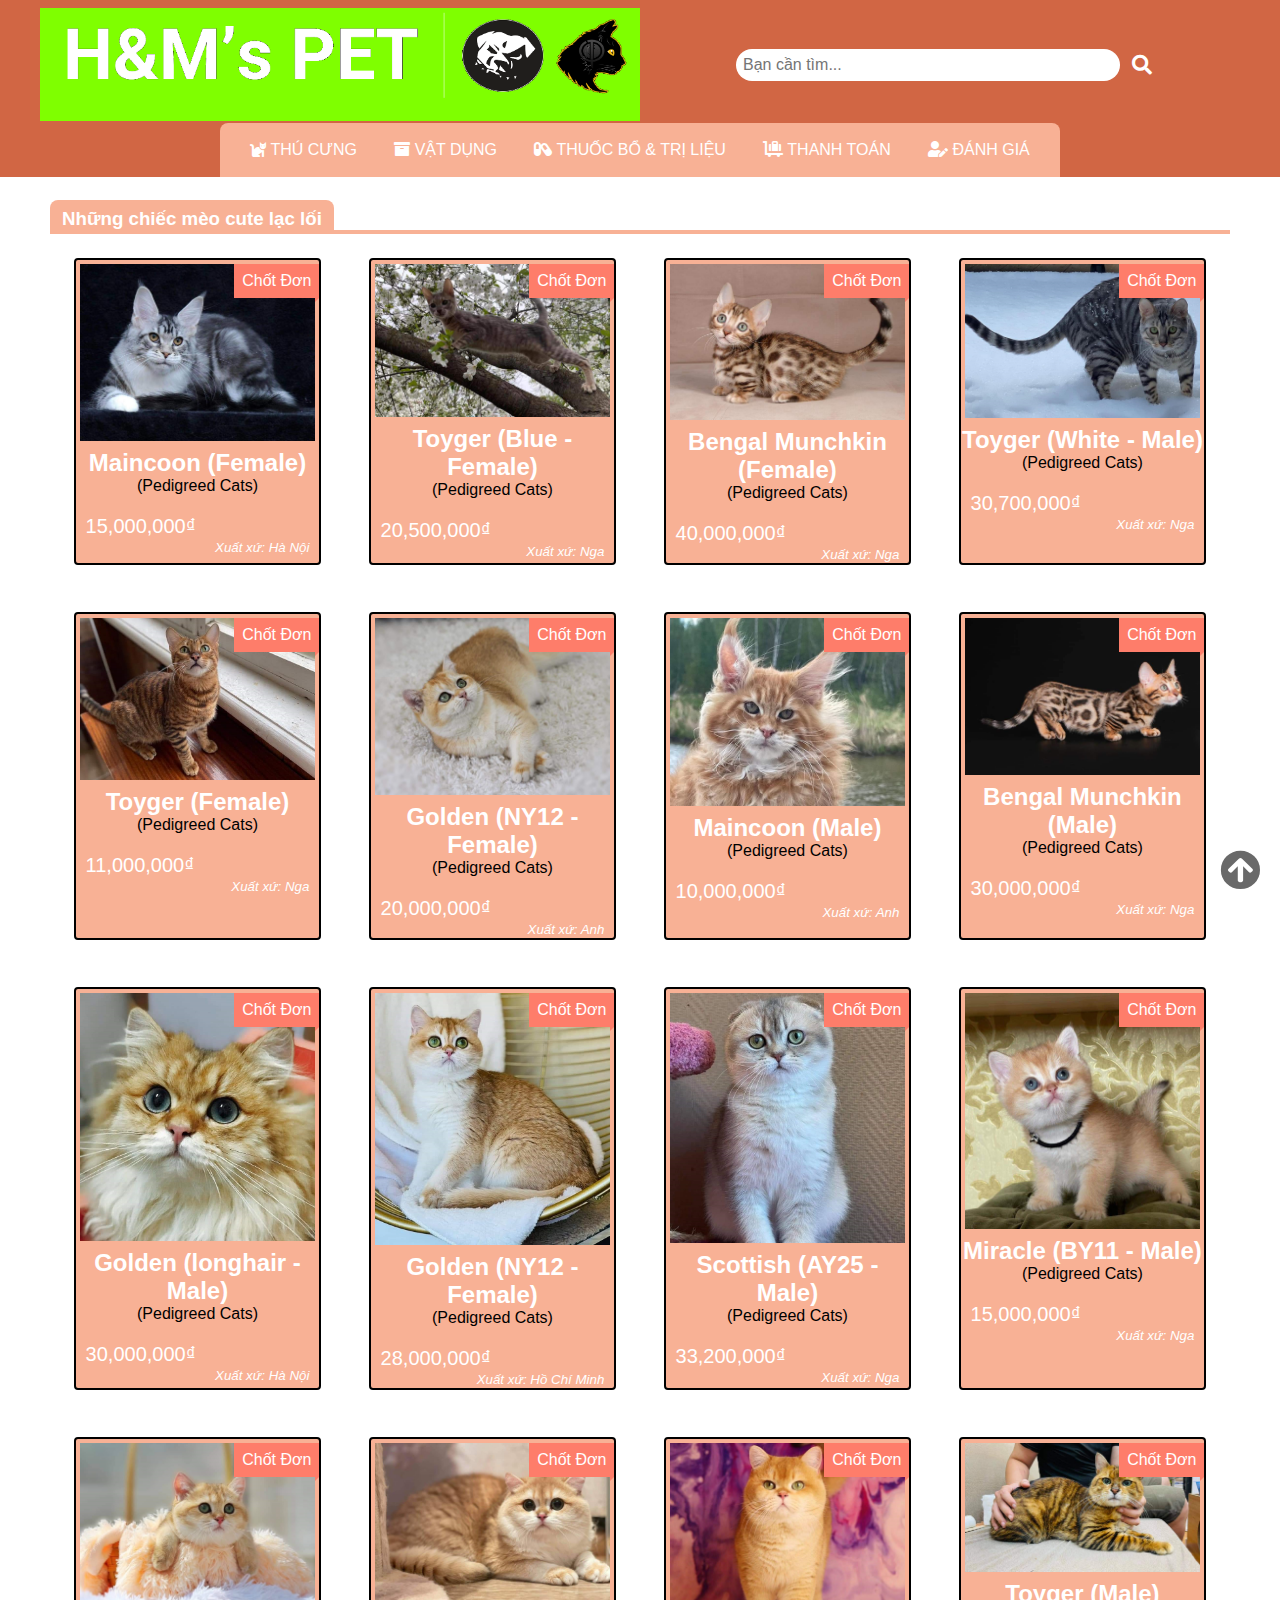
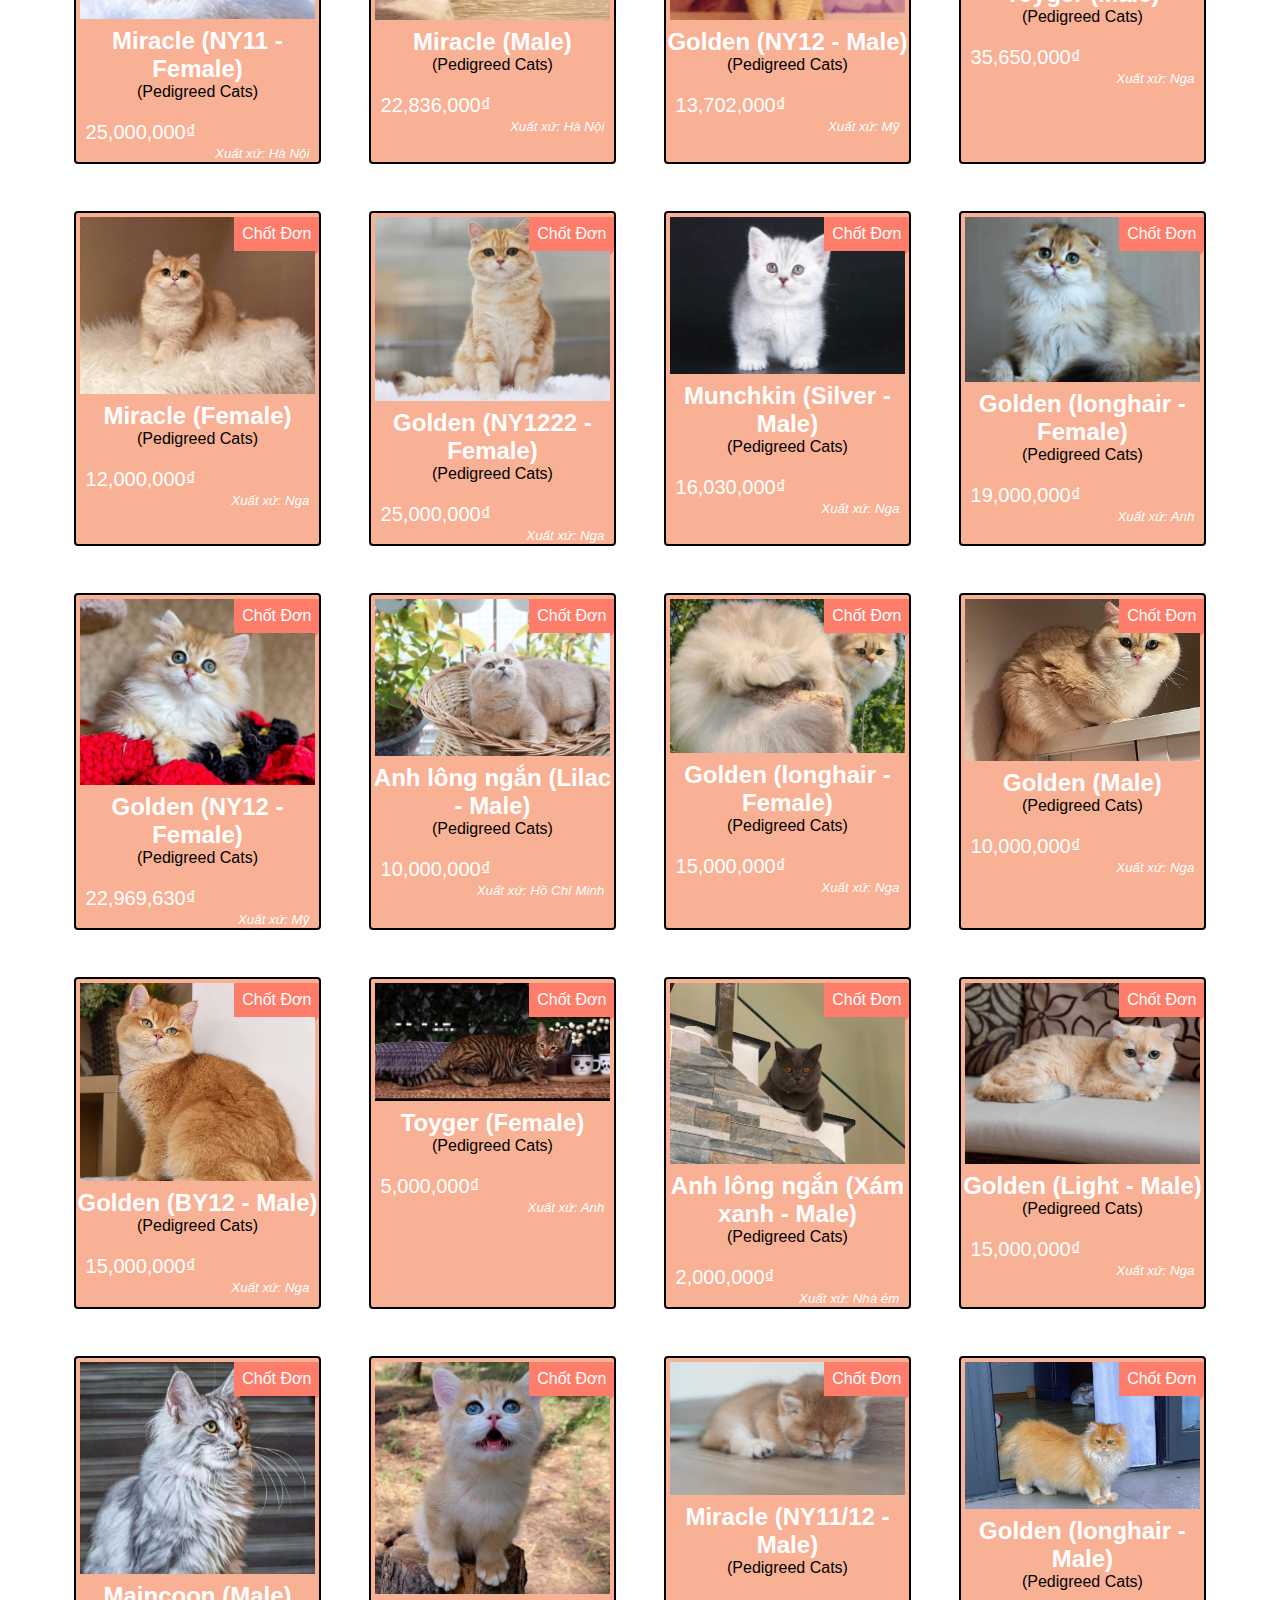
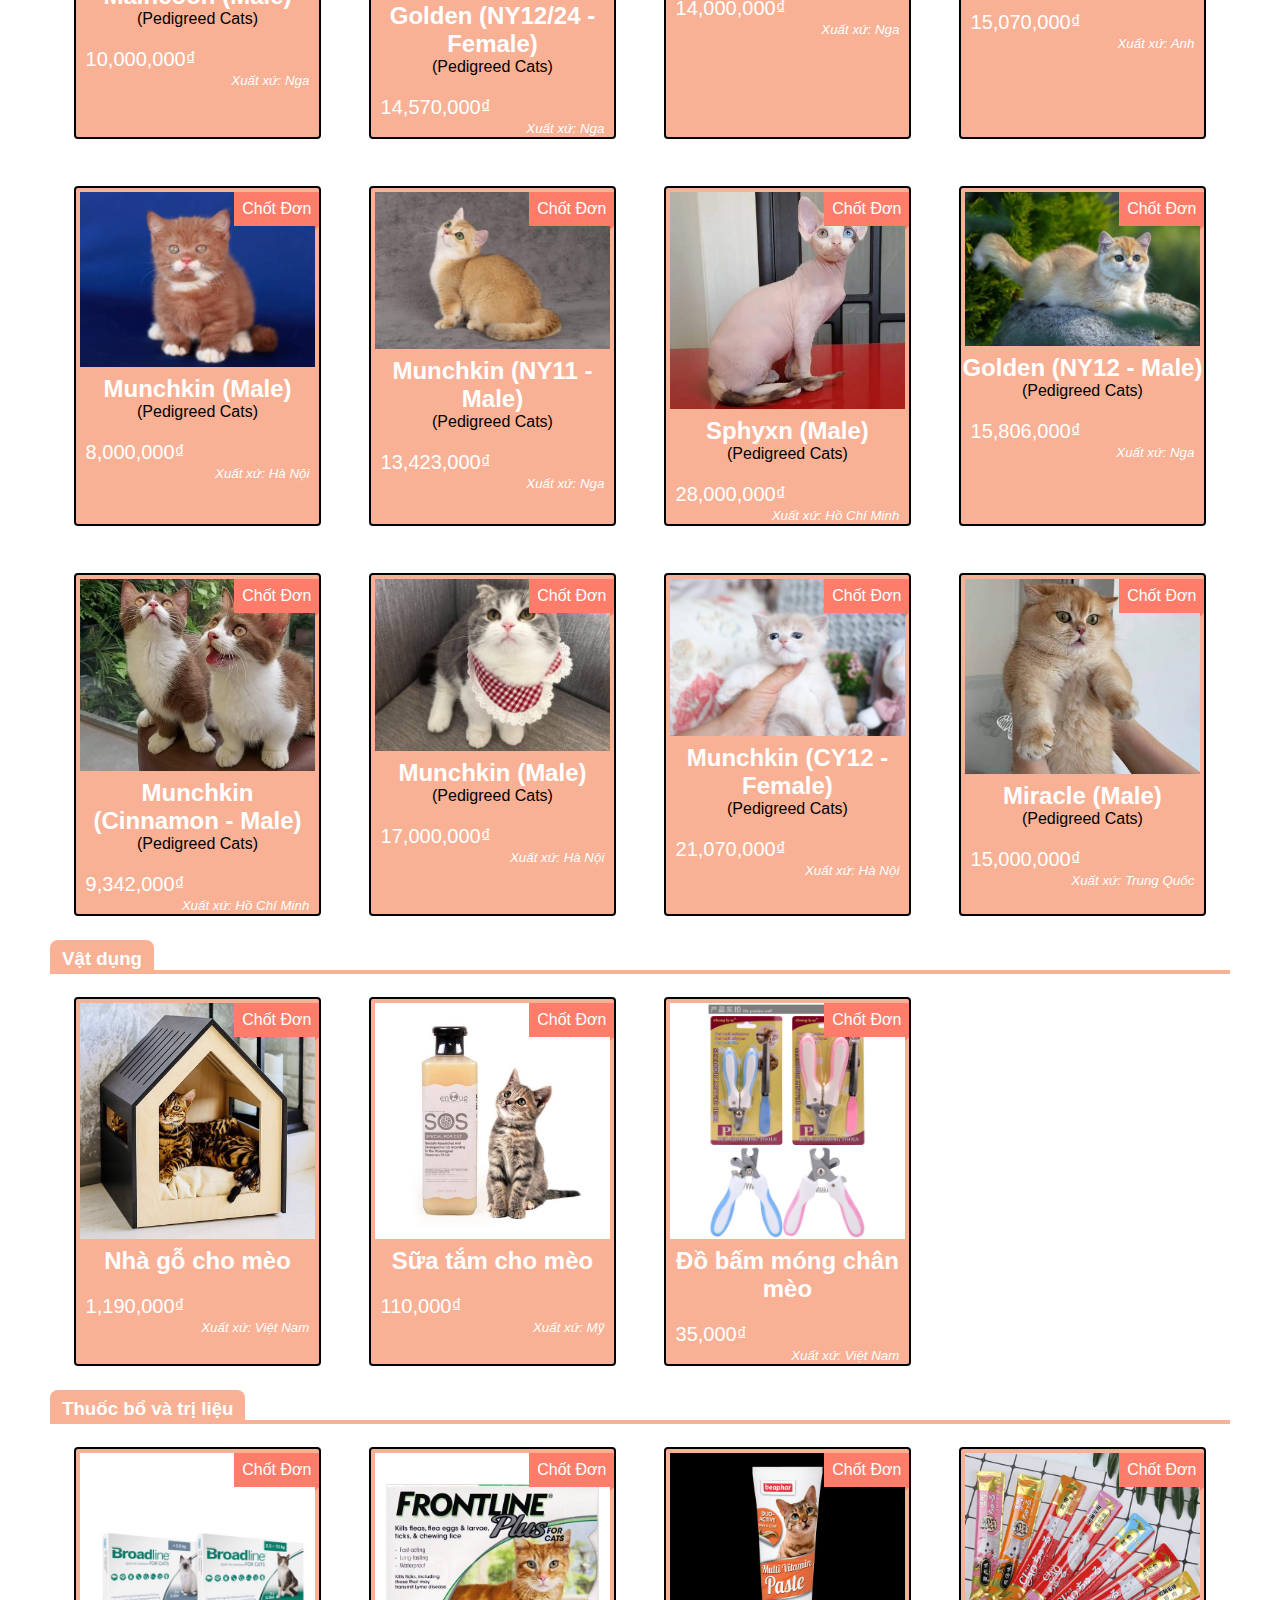
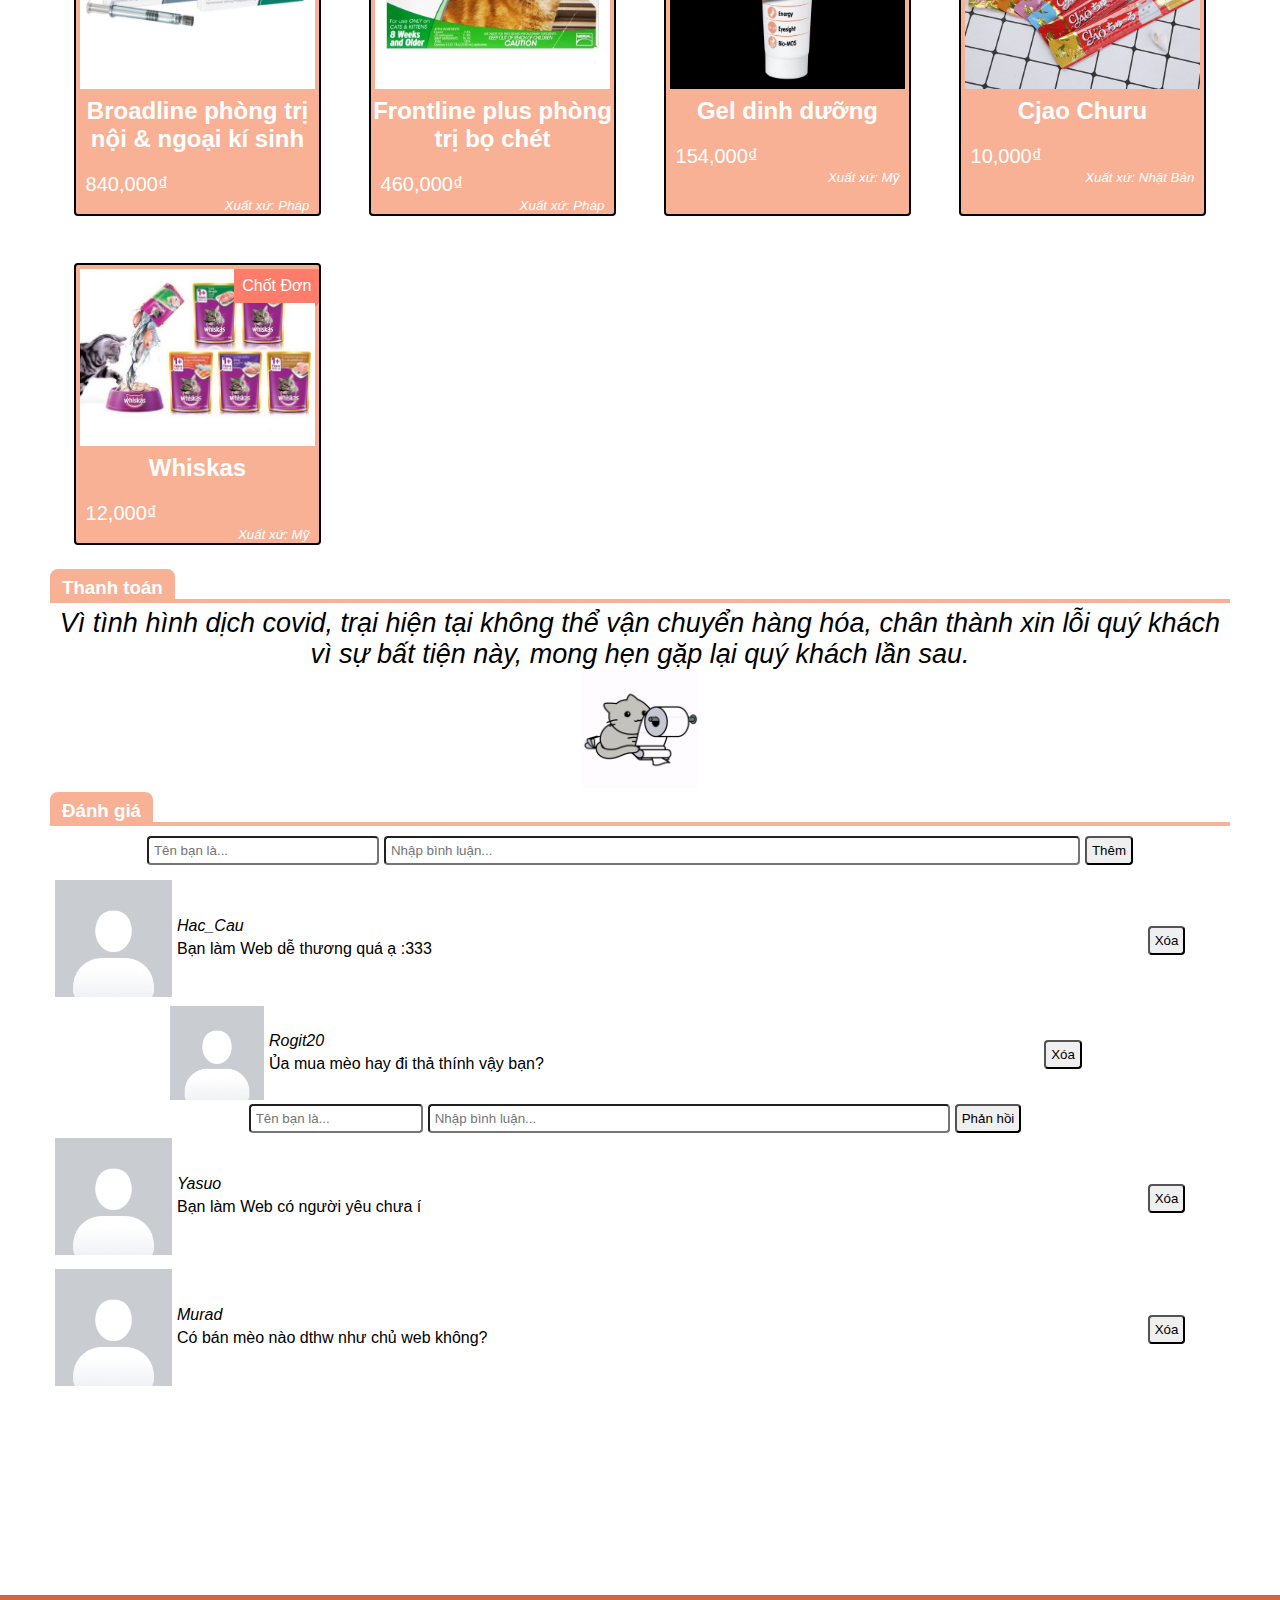
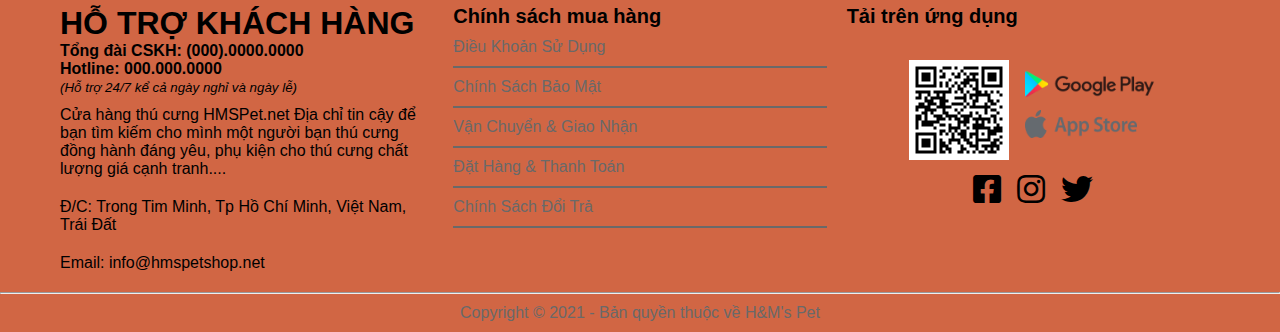
<file: catShop.html>
<!DOCTYPE html>
<html>
    <head>
        <meta charset="UTF-8">
        <meta http-equiv="X-UA-Compatible" content="IE=edge">
        <meta name="viewport" content="width=device-width, initial-scale=1.0">
        <title>Shop cats</title>
        <link rel="shortcut icon" href="./assets/img/favicon.png" type="image/x-icon">
        <link rel="stylesheet" href="./assets/css/pageCatShop_style.css">
        <link rel="stylesheet" href="https://cdnjs.cloudflare.com/ajax/libs/font-awesome/5.15.4/css/all.min.css" integrity="sha512-1ycn6IcaQQ40/MKBW2W4Rhis/DbILU74C1vSrLJxCq57o941Ym01SwNsOMqvEBFlcgUa6xLiPY/NS5R+E6ztJQ==" crossorigin="anonymous" referrerpolicy="no-referrer" />
        <!-- Jquery -->
        <script src="./assets/js/jquery-3.6.0.min.js"></script>
        <script src="./assets/js/commentCatShop.js"></script>
        
    </head>
    <body>
        <div class="goToTop">
            <a id="gototop" href="javascript:;">
                <i class="fas fa-arrow-circle-up"></i>
            </a>
        </div>

        <div class="app">
            <div class="header">
                <div class="header-tab">
                    <div class="header-tab-content">
                        <div class="header-tab-content__logo">
                            <a href="index.html">
                                <img src="./assets/img/logo-demo-shopcat.png" alt="Logo Team" width="80%">
                            </a>
                        </div>
                        <div class="hear-tab-content__search">
                            <div class="hear-tab-content__search-input">
                                <input type="text" name="toSearch" placeholder="Bạn cần tìm..." size="50">
                            </div>
                            <div class="hear-tab-content__search-icon">
                                <i class="fas fa-search"></i>
                            </div>
                        </div>
                    </div>
                    <div class="header-tab-content__reponsive-icon">
                        <i class="fas fa-bars"></i>
                    </div>
                    <div class="header-tab-content__menu">
                        <nav>
                            <ul class="header-tab-content__menu-list">
                                <li class="header-tab-content__menu-list__item scroll-btn">
                                    <span>
                                        <i class="fas fa-cat"></i>
                                    </span>
                                    <a id="pets" onclick="return false" href="#pet">Thú cưng</a>
                                </li>
                                <li class="header-tab-content__menu-list__item scroll-btn">
                                    <span>
                                        <i class="fas fa-archive"></i>
                                    </span>
                                    <a id="stuffs" onclick="return false" href="#stuff">Vật dụng</a>
                                </li>
                                <li class="header-tab-content__menu-list__item scroll-btn">
                                    <span>
                                        <i class="fas fa-capsules"></i>
                                    </span>
                                    <a id="medicines" onclick="return false" href="#medicine">Thuốc bổ & trị liệu</a>
                                </li>
                                <li class="header-tab-content__menu-list__item scroll-btn">
                                    <span>
                                        <i class="fas fa-luggage-cart"></i>
                                    </span>
                                    <a id="buys" onclick="return false" href="#buy">Thanh toán</a>
                                </li>
                                <li class="header-tab-content__menu-list__item scroll-btn">
                                    <span>
                                        <i class="fas fa-user-edit"></i>
                                    </span>
                                    <a id="comments" onclick="return false" href="#comment">Đánh giá</a>
                                </li>
                                <li class="header-tab-content__menu-list__item">
                                    <span>
                                        <i class="fas fa-search"></i>
                                    </span>
                                    <input type="text" name="toSearch" placeholder="Bạn cần tìm..." size="50">
                                </li>
                            </ul>
                        </nav>
                    </div>
                </div>
            </div>

            <div class="main">
                <div class="main-content">
                    <div class="main-content-classify__pet">
                        <div id="pet" class="main-content-classify__pet-title scroll-component">
                            <h3>
                                Những chiếc mèo cute lạc lối
                            </h3>
                        </div>
                        <div class="main-content-classify__pet-item cat">
                            <!-- catShop.js -->
                        </div>
                        <div id="stuff" class="main-content-classify__pet-title scroll-component">
                            <h3>
                                Vật dụng
                            </h3>
                        </div>
                        <div class="main-content-classify__pet-item stuff">
                            <!-- catShop.js -->
                        </div>
                        <div id="medicine" class="main-content-classify__pet-title scroll-component">
                            <h3>
                                Thuốc bổ và trị liệu
                            </h3>
                        </div>
                        <div class="main-content-classify__pet-item medicine">
                            <!-- catShop.js -->
                        </div>
                        <div id="buy" class="main-content-classify__pet-title scroll-component">
                            <h3>
                                Thanh toán
                            </h3>
                        </div>
                        <div class="main-content-classify__pet-item buy">
                            <div class="main-content-classify__pet-item-title">
                                Vì tình hình dịch covid, trại hiện tại không 
                                thể vận chuyển hàng hóa, chân thành xin lỗi 
                                quý khách vì sự bất tiện này, mong hẹn gặp 
                                lại quý khách lần sau.
                            </div>
                            <div class="main-content-classify__pet-item-img">
                                <img src="./assets/img/cat-shop/loading-cat-paper.gif" alt="" width="10%">
                            </div>
                        </div>
                        <div id="comment" class="main-content-classify__pet-title scroll-component">
                            <h3>
                                Đánh giá
                            </h3>
                        </div>
                        <div class="main-content-comment">
                            <div class="client">
                                <input type="text" placeholder="Tên bạn là..." class="col20" id="add-name">
                                <input type="text" placeholder="Nhập bình luận..." class="col60" id="add-comment">
                                <input type="button" value="Thêm" class="" id="add-item">
                            </div>
                            <div class="ctrl">
                                <div>
                                    <div class="item">
                                        <div class="avatar col10">
                                            <img src="./assets/img/avtar.png" alt="avatar" width="100%">
                                        </div>
                                        <div class="content-comment col80">
                                            <div class="name_User">Hac_Cau</div>
                                            <div class="content-comment-text">Bạn làm Web dễ thương quá ạ :333</div>
                                        </div>
                                        <div class="delete col10">
                                            <input type="button" name="delete" value="Xóa">
                                        </div>
                                    </div>
                                    <div class="item-reply">
                                        <div class="content-comment_reply">
                                            <div class="avatar col10">
                                                <img src="./assets/img/avtar.png" alt="avatar" width="100%">
                                            </div>
                                            <div class="content-comment col80">
                                                <div class="name_User">Rogit20</div>
                                                <div class="content-comment-text">Ủa mua mèo hay đi thả thính vậy bạn?</div>
                                            </div>
                                            <div class="delete col10">
                                                <input type="button" name="delete" value="Xóa">
                                            </div>
                                        </div>
                                    </div>
                                    <div class="content-comment_reply write">
                                        <input type="text" placeholder="Tên bạn là..." class="col20" id="add-name-reply">
                                        <input type="text" placeholder="Nhập bình luận..." class="col60" id="add-comment-reply">
                                        <input type="button" value="Phản hồi" class="" id="add-item-reply">
                                    </div>
                                </div>

                                <div>
                                    <div class="item">
                                        <div class="avatar col10">
                                            <img src="./assets/img/avtar.png" alt="avatar" width="100%">
                                        </div>
                                        <div class="content-comment col80">
                                            <div class="name_User">Yasuo</div>
                                            <div class="content-comment-text">Bạn làm Web có người yêu chưa í</div>
                                        </div>
                                        <div class="delete col10">
                                            <input type="button" name="delete" value="Xóa">
                                        </div>
                                    </div>
                                </div>

                                <div>
                                    <div class="item">
                                        <div class="avatar col10">
                                            <img src="./assets/img/avtar.png" alt="avatar" width="100%">
                                        </div>
                                        <div class="content-comment col80">
                                            <div class="name_User">Murad</div>
                                            <div class="content-comment-text">Có bán mèo nào dthw như chủ web không?</div>
                                        </div>
                                        <div class="delete col10">
                                            <input type="button" name="delete" value="Xóa">
                                        </div>
                                    </div>
                                </div>
                            </div>
                        </div>
                    </div>
                </div>
            </div>

            <div class="footer">
                <div class="footer-container">
                    <div class="footer-container-col col1">
                        <div class="footer-container-col__wrapper">
                            <h4>Hỗ trợ khách hàng</h4>
                            <p>
                                <strong>Tổng đài CSKH: (000).0000.0000</strong>
                                <br>
                                <strong>Hotline: 000.000.0000</strong>
                                <br>
                                <small>(Hỗ trợ 24/7 kể cả ngày nghỉ và ngày lễ)</small>
                            </p>
                        </div>
                        <div class="footer-container-col__content">
                            <ul class="footer-container-col__content-list">
                                <li>
                                    Cửa hàng thú cưng HMSPet.net Địa chỉ tin cậy để 
                                    bạn tìm kiếm cho mình một người bạn thú cưng đồng 
                                    hành đáng yêu, phụ kiện cho thú cưng chất lượng 
                                    giá cạnh tranh....
                                </li>
                                <li>
                                    Đ/C: Trong Tim Minh, 
                                    Tp Hồ Chí Minh, Việt Nam, Trái Đất
                                </li>
                                <li>
                                    Email: info@hmspetshop.net
                                </li>
                            </ul>
                        </div>
                    </div>
                    <div class="footer-container-col col2">
                        <div class="footer-container-col__wrapper">
                            <h3>Chính sách mua hàng</h3>
                        </div>
                        <div class="footer-container-col__content">
                            <ul class="footer-container-col__content-list">
                                <li class="footer-container-col__content-list-item">Điều Khoản Sử Dụng</li>
                                <li class="footer-container-col__content-list-item">Chính Sách Bảo Mật</li>
                                <li class="footer-container-col__content-list-item">Vận Chuyển & Giao Nhận</li>
                                <li class="footer-container-col__content-list-item">Đặt Hàng & Thanh Toán</li>
                                <li class="footer-container-col__content-list-item">Chính Sách Đổi Trả</li>
                            </ul>
                        </div>
                    </div>
                    <div class="footer-container-col col3">
                        <div class="footer-container-col__wrapper">
                            <h5>Tải trên ứng dụng</h5>
                        </div>
                        <div class="footer-container-col__content">
                            <div class="footer-container-col__content__download">
                                <div class="footer-container-col__content__download-qr">
                                    <img src="./assets/img/QR.png" alt="download by QR">
                                </div>
                                <div  class="footer-container-col__content__download-icon">
                                    <div  class="footer-container-col__content__download-icon__Ggplay">
                                        <img src="./assets/img/GGPlay.png" alt="Google Play">
                                    </div>
                                    <div  class="footer-container-col__content__download-icon__Appstore">
                                        <img src="./assets/img/Appstore.png" alt="App Store">
                                    </div>
                                </div>
                            </div>
                            <div class="footer-container-col__content__social">
                                <ul class="footer-container-col__content__social-list">
                                    <li class="footer-container-col__content__social-list-item">
                                        <i class="fab fa-facebook-square"></i>
                                    </li>
                                    <li class="footer-container-col__content__social-list-item">
                                        <i class="fab fa-instagram"></i>
                                    </li>
                                    <li class="footer-container-col__content__social-list-item">
                                        <i class="fab fa-twitter"></i>
                                    </li>
                                </ul>
                            </div>
                        </div>
                    </div>
                </div>
                <hr>
                <div class="footer-container-end">
                    Copyright © 2021 - Bản quyền thuộc về H&M's Pet
                </div>
            </div>
        </div>

        <script src="./assets/js/cats-shop.js"></script>
        <script>
            const iconMenu = document.querySelector('.header-tab-content__reponsive-icon')
            const listMenu = document.querySelector('.header-tab-content__menu')
            
            // open - close menu list
            iconMenu.onclick = function () {
                if (!(listMenu.classList.contains('active'))) {
                    listMenu.classList.add('active')
                }
                else {
                    listMenu.classList.remove('active')
                }
            }

            // order advert
            function advert() {
                alert("Sản phẩm đã được ghi nhận.")
            }

            // setup time comment

        </script>
    </body>
</html>
</file>
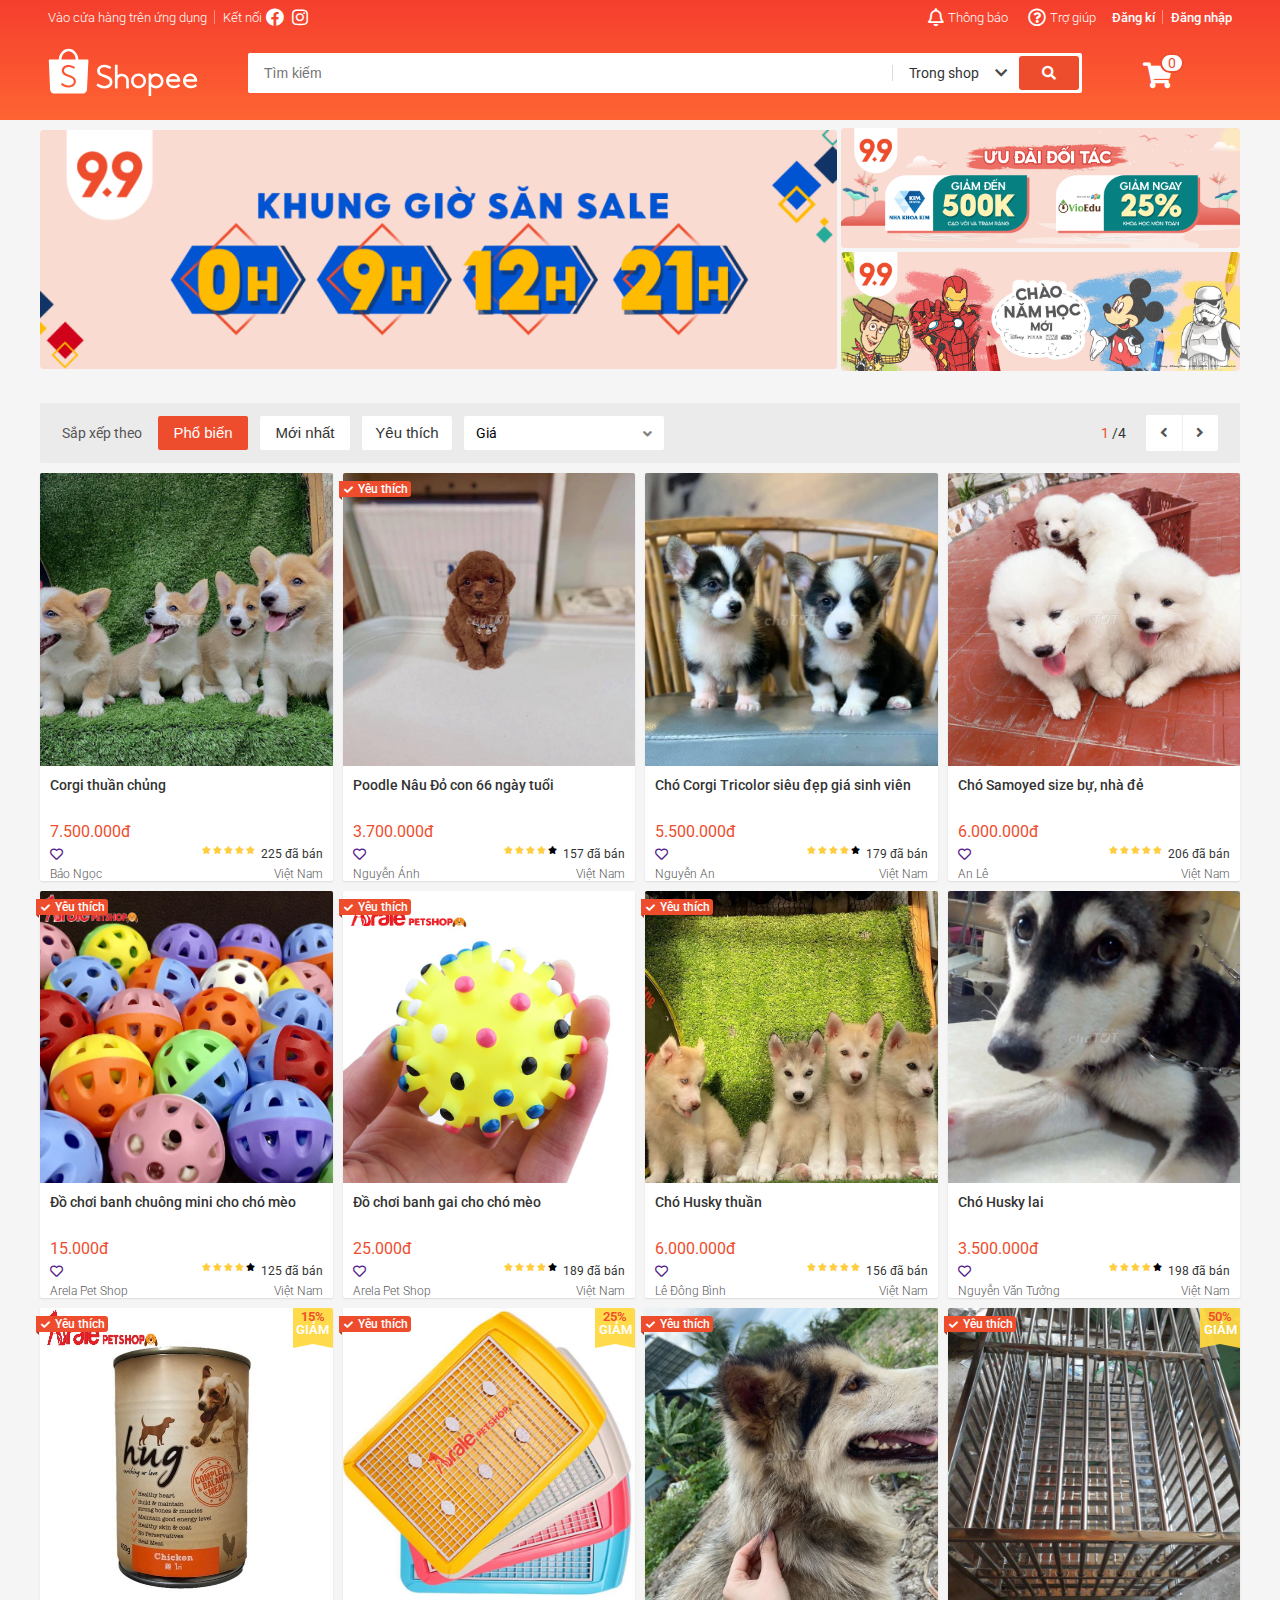
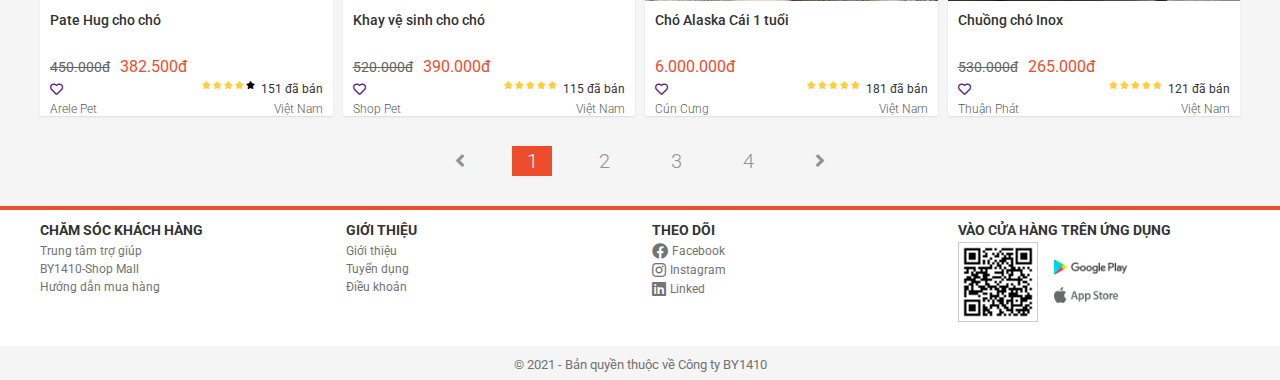
<file: dogShop.html>
<!DOCTYPE html>
<html lang="en">

<head>
    <meta charset="UTF-8" />
    <meta http-equiv="X-UA-Compatible" content="IE=edge" />
    <meta name="viewport" content="width=device-width, initial-scale=1.0" />
    <title>Dog Shop</title>

    <link rel="stylesheet" href="./assets/css/grid.css" />
    <link rel="stylesheet" href="./assets/css/dogShop.css" />
    <link rel="stylesheet" href="https://cdnjs.cloudflare.com/ajax/libs/font-awesome/5.15.3/css/all.min.css" />
</head>

<body>
    <div class="app">
        <header class="header">
            <div class="grid wide">
                <nav class="header__nav hide-on-mobile-tablet">
                    <ul class="header__nav-list">
                        <li class="header__nav-item header__nav-item--separate header__nav-item--qr">
                            Vào cửa hàng trên ứng dụng
                            <div class="header__qr">
                                <img src="./assets/img/QR.png" alt="" class="header__qr-img" />
                                <div class="header__qr-app">
                                    <a onclick="return false" href="" class="header__qr-link">
                                        <img src="./assets/img/GGPlay.png" alt="" class="header__qr-download" />
                                    </a>
                                    <a onclick="return false" href="" class="header__qr-link">
                                        <img src="./assets/img/Appstore.png" alt="" class="header__qr-download" />
                                    </a>
                                </div>
                            </div>
                        </li>
                        <li class="header__nav-item">
                            <span class="no-point">Kết nối</span>
                            <a href="" class="header__nav-icon">
                                <i class="fab header__nav-icon-i fa-facebook"></i>
                            </a>
                            <a href="" class="header__nav-icon">
                                <i class="fab header__nav-icon-i fa-instagram"></i>
                            </a>
                        </li>
                    </ul>

                    <ul class="header__nav-list">
                        <li class="header__nav-item header__nav-item--hideNotify">
                            <a href="#" onclick="return false" class="header__nav-item-link">
                                <i class="far header__nav-icon-i fa-bell"></i>
                                Thông báo
                            </a>
                            <div class="header__notify">
                                <div class="header__notify-header">
                                    <h3>Thông báo mới nhận</h3>
                                </div>
                                <ul class="header__notify-list">
                                    <li class="header__notify-item">
                                        <a href="" class="header__notify-link header__notify-item--viewed">
                                            <img src="./assets/img/Cats/meo-34.jpg" alt=""
                                                class="header__notify-image" />
                                            <div class="header__notify-body">
                                                <span class="header__notify-name">
                                                    Mèo Ba Tư
                                                </span>
                                                <span class="header__notify-des">
                                                    Shop mà bạn quan tâm vừa thêm một chú mèo mới!
                                                </span>
                                            </div>
                                        </a>
                                    </li>
                                    <li class="header__notify-item">
                                        <a href="" class="header__notify-link">
                                            <img src="./assets/img/Cats/meo-Anh.jpg" alt=""
                                                class="header__notify-image" />
                                            <div class="header__notify-body">
                                                <span class="header__notify-name">Mèo Anh</span>
                                                <span class="header__notify-des">Mèo anh lông ngắn.</span>
                                            </div>
                                        </a>
                                    </li>
                                    <li class="header__notify-item">
                                        <a href="" class="header__notify-link">
                                            <img src="./assets/img/Cats/meo-scottish.jpg" alt=""
                                                class="header__notify-image" />
                                            <div class="header__notify-body">
                                                <span class="header__notify-name">Mèo Scottish</span>
                                                <span class="header__notify-des">Chú mèo cụp tai dễ thương.</span>
                                            </div>
                                        </a>
                                    </li>
                                </ul>
                                <footer class="header__notify-footer">
                                    <a href="" class="header__notify-footer-btn">Xem tất cả</a>
                                </footer>
                            </div>
                        </li>
                        <li class="header__nav-item">
                            <a href="#" class="header__nav-item-link">
                                <i class="far header__nav-icon-i fa-question-circle"></i>
                                Trợ giúp
                            </a>
                        </li>
                        <li class="btn-signUp header__nav-item header__nav-item--strong header__nav-item--separate">
                            Đăng kí
                        </li>
                        <li class="btn-login header__nav-item header__nav-item--strong">
                            Đăng nhập
                        </li>


                        <!-- logo đăng nhập -->

                        <li class="header__nav-item header__nav-user">
                            <img src="./assets/img/avtar.png"
                                alt="" class="header__nav-user-img">
                            <span class="header__nav-user-name">User</span>

                            <ul class="header__nav-user-menu">
                                <li class="header__nav-user-item">
                                    <a href="">Tài khoản của tôi</a>
                                </li>
                                <li class="header__nav-user-item">
                                    <a href="">Địa chỉ của tôi</a>
                                </li>
                                <li class="header__nav-user-item">
                                    <a href="">Đơn mua</a>
                                </li>
                                <li class="logout-btn header__nav-user-item header__nav-user-item--separate">
                                    <a onclick="return false" href="">Đăng xuất</a>
                                </li>
                            </ul>
                        </li>
                    </ul>
                </nav>
                <div class="header-search">
                    <div class="header-icon-mobile">
                      <div class="header-icon-menu-mobile">
                        <i class="fas fa-bars"></i>
                      </div>
                      <div class="header-icon-search-mobile hide-on-tablet">
                        <i class="fas fa-search"></i>
                      </div>
                    </div>

                    <div class="header__logo hide-on-mobile hide-on-tablet">
                        <a href="/" class="header__logo-link">
                            <svg viewBox="0 0 192 65" class="header__logo-img">
                                <g fill-rule="evenodd">
                                    <path fill="#fff"
                                        d="M35.6717403 44.953764c-.3333497 2.7510509-2.0003116 4.9543414-4.5823845 6.0575984-1.4379707.6145919-3.36871.9463856-4.896954.8421628-2.3840266-.0911143-4.6237865-.6708937-6.6883352-1.7307424-.7375522-.3788551-1.8370513-1.1352759-2.6813095-1.8437757-.213839-.1790053-.239235-.2937577-.0977428-.4944671.0764015-.1151823.2172535-.3229831.5286218-.7791994.45158-.6616533.5079208-.7446018.5587128-.8221779.14448-.2217688.3792333-.2411091.6107855-.0588804.0243289.0189105.0243289.0189105.0426824.0333083.0379873.0294402.0379873.0294402.1276204.0990653.0907002.0706996.14448.1123887.166248.1287205 2.2265285 1.7438508 4.8196989 2.7495466 7.4376251 2.8501162 3.6423042-.0496401 6.2615109-1.6873341 6.7308041-4.2020035.5160305-2.7675977-1.6565047-5.1582742-5.9070334-6.4908212-1.329344-.4166762-4.6895175-1.7616869-5.3090528-2.1250697-2.9094471-1.7071043-4.2697358-3.9430584-4.0763845-6.7048539.296216-3.8283059 3.8501677-6.6835796 8.340785-6.702705 2.0082079-.004083 4.0121475.4132378 5.937338 1.2244562.6816382.2873109 1.8987274.9496089 2.3189359 1.2633517.2420093.1777159.2898136.384872.1510957.60836-.0774686.12958-.2055158.3350171-.4754821.7632974l-.0029878.0047276c-.3553311.5640922-.3664286.5817134-.447952.7136572-.140852.2144625-.3064598.2344475-.5604202.0732783-2.0600669-1.3839063-4.3437898-2.0801572-6.8554368-2.130442-3.126914.061889-5.4706057 1.9228561-5.6246892 4.4579402-.0409751 2.2896772 1.676352 3.9613243 5.3858811 5.2358503 7.529819 2.4196871 10.4113092 5.25648 9.869029 9.7292478M26.3725216 5.42669372c4.9022893 0 8.8982174 4.65220288 9.0851664 10.47578358H17.2875686c.186949-5.8235807 4.1828771-10.47578358 9.084953-10.47578358m25.370857 11.57065968c0-.6047069-.4870064-1.0948761-1.0875481-1.0948761h-11.77736c-.28896-7.68927544-5.7774923-13.82058185-12.5059489-13.82058185-6.7282432 0-12.2167755 6.13130641-12.5057355 13.82058185l-11.79421958.0002149c-.59136492.0107446-1.06748731.4968309-1.06748731 1.0946612 0 .0285807.00106706.0569465.00320118.0848825H.99995732l1.6812605 37.0613963c.00021341.1031483.00405483.2071562.01173767.3118087.00170729.0236381.003628.0470614.00554871.0704847l.00362801.0782207.00405483.004083c.25545428 2.5789222 2.12707837 4.6560709 4.67201764 4.7519129l.00576212.0055872h37.4122078c.0177132.0002149.0354264.0004298.0531396.0004298.0177132 0 .0354264-.0002149.0531396-.0004298h.0796027l.0017073-.0015043c2.589329-.0706995 4.6867431-2.1768587 4.9082648-4.787585l.0012805-.0012893.0017073-.0350275c.0021341-.0275062.0040548-.0547975.0057621-.0823037.0040548-.065757.0068292-.1312992.0078963-.1964115l1.8344904-37.207738h-.0012805c.001067-.0186956.0014939-.0376062.0014939-.0565167M176.465457 41.1518926c.720839-2.3512494 2.900423-3.9186779 5.443734-3.9186779 2.427686 0 4.739107 1.6486899 5.537598 3.9141989l.054826.1556978h-11.082664l.046506-.1512188zm13.50267 3.4063683c.014933.0006399.014933.0006399.036906.0008531.021973-.0002132.021973-.0002132.044372-.0008531.53055-.0243144.950595-.4766911.950595-1.0271786 0-.0266606-.000853-.0496953-.00256-.0865936.000427-.0068251.000427-.020262.000427-.0635588 0-5.1926268-4.070748-9.4007319-9.09145-9.4007319-5.020488 0-9.091235 4.2081051-9.091235 9.4007319 0 .3871116.022399.7731567.067838 1.1568557l.00256.0204753.01408.1013102c.250022 1.8683731 1.047233 3.5831812 2.306302 4.9708108-.00064-.0006399.00064.0006399.007253.0078915 1.396026 1.536289 3.291455 2.5833031 5.393601 2.9748936l.02752.0053321v-.0027727l.13653.0228215c.070186.0119439.144211.0236746.243409.039031 2.766879.332724 5.221231-.0661182 7.299484-1.1127057.511777-.2578611.971928-.5423827 1.37064-.8429007.128211-.0968312.243622-.1904632.34346-.2781231.051412-.0452164.092372-.083181.114131-.1051493.468898-.4830897.498124-.6543572.215249-1.0954297-.31146-.4956734-.586228-.9179769-.821744-1.2675504-.082345-.1224254-.154023-.2267215-.214396-.3133151-.033279-.0475624-.033279-.0475624-.054399-.0776356-.008319-.0117306-.008319-.0117306-.013866-.0191956l-.00256-.0038391c-.256208-.3188605-.431565-.3480805-.715933-.0970445-.030292.0268739-.131624.1051493-.14997.1245582-1.999321 1.775381-4.729508 2.3465571-7.455854 1.7760208-.507724-.1362888-.982595-.3094759-1.419919-.5184948-1.708127-.8565509-2.918343-2.3826022-3.267563-4.1490253l-.02752-.1394881h13.754612zM154.831964 41.1518926c.720831-2.3512494 2.900389-3.9186779 5.44367-3.9186779 2.427657 0 4.739052 1.6486899 5.537747 3.9141989l.054612.1556978h-11.082534l.046505-.1512188zm13.502512 3.4063683c.015146.0006399.015146.0006399.037118.0008531.02176-.0002132.02176-.0002132.044159-.0008531.530543-.0243144.950584-.4766911.950584-1.0271786 0-.0266606-.000854-.0496953-.00256-.0865936.000426-.0068251.000426-.020262.000426-.0635588 0-5.1926268-4.070699-9.4007319-9.091342-9.4007319-5.020217 0-9.091343 4.2081051-9.091343 9.4007319 0 .3871116.022826.7731567.068051 1.1568557l.00256.0204753.01408.1013102c.250019 1.8683731 1.04722 3.5831812 2.306274 4.9708108-.00064-.0006399.00064.0006399.007254.0078915 1.396009 1.536289 3.291417 2.5833031 5.393538 2.9748936l.027519.0053321v-.0027727l.136529.0228215c.070184.0119439.144209.0236746.243619.039031 2.766847.332724 5.22117-.0661182 7.299185-1.1127057.511771-.2578611.971917-.5423827 1.370624-.8429007.128209-.0968312.243619-.1904632.343456-.2781231.051412-.0452164.09237-.083181.11413-.1051493.468892-.4830897.498118-.6543572.215246-1.0954297-.311457-.4956734-.586221-.9179769-.821734-1.2675504-.082344-.1224254-.154022-.2267215-.21418-.3133151-.033492-.0475624-.033492-.0475624-.054612-.0776356-.008319-.0117306-.008319-.0117306-.013866-.0191956l-.002346-.0038391c-.256419-.3188605-.431774-.3480805-.716138-.0970445-.030292.0268739-.131623.1051493-.149969.1245582-1.999084 1.775381-4.729452 2.3465571-7.455767 1.7760208-.507717-.1362888-.982582-.3094759-1.419902-.5184948-1.708107-.8565509-2.918095-2.3826022-3.267311-4.1490253l-.027733-.1394881h13.754451zM138.32144123 49.7357905c-3.38129629 0-6.14681004-2.6808521-6.23169343-6.04042014v-.31621743c.08401943-3.35418649 2.85039714-6.03546919 6.23169343-6.03546919 3.44242097 0 6.23320537 2.7740599 6.23320537 6.1960534 0 3.42199346-2.7907844 6.19605336-6.23320537 6.19605336m.00172791-15.67913203c-2.21776751 0-4.33682838.7553485-6.03989586 2.140764l-.19352548.1573553V34.6208558c0-.4623792-.0993546-.56419733-.56740117-.56419733h-2.17651376c-.47409424 0-.56761716.09428403-.56761716.56419733v27.6400724c0 .4539841.10583425.5641973.56761716.5641973h2.17651376c.46351081 0 .56740117-.1078454.56740117-.5641973V50.734168l.19352548.1573553c1.70328347 1.3856307 3.82234434 2.1409792 6.03989586 2.1409792 5.27140956 0 9.54473746-4.2479474 9.54473746-9.48802964 0-5.239867-4.2733279-9.48781439-9.54473746-9.48781439M115.907646 49.5240292c-3.449458 0-6.245805-2.7496948-6.245805-6.1425854 0-3.3928907 2.79656-6.1427988 6.245805-6.1427988 3.448821 0 6.24538 2.7499081 6.24538 6.1427988 0 3.3926772-2.796346 6.1425854-6.24538 6.1425854m.001914-15.5438312c-5.28187 0-9.563025 4.2112903-9.563025 9.4059406 0 5.1944369 4.281155 9.4059406 9.563025 9.4059406 5.281657 0 9.562387-4.2115037 9.562387-9.4059406 0-5.1946503-4.280517-9.4059406-9.562387-9.4059406M94.5919049 34.1890939c-1.9281307 0-3.7938902.6198995-5.3417715 1.7656047l-.188189.1393105V23.2574169c0-.4254677-.1395825-.5643476-.5649971-.5643476h-2.2782698c-.4600414 0-.5652122.1100273-.5652122.5643476v29.2834155c0 .443339.1135587.5647782.5652122.5647782h2.2782698c.4226187 0 .5649971-.1457701.5649971-.5647782v-9.5648406c.023658-3.011002 2.4931278-5.4412923 5.5299605-5.4412923 3.0445753 0 5.516841 2.4421328 5.5297454 5.4630394v9.5430935c0 .4844647.0806524.5645628.5652122.5645628h2.2726775c.481764 0 .565212-.0824666.565212-.5645628v-9.5710848c-.018066-4.8280677-4.0440197-8.7806537-8.9328471-8.7806537M62.8459442 47.7938061l-.0053397.0081519c-.3248668.4921188-.4609221.6991347-.5369593.8179812-.2560916.3812097-.224267.551113.1668119.8816949.91266.7358184 2.0858968 1.508535 2.8774525 1.8955369 2.2023021 1.076912 4.5810275 1.646045 7.1017886 1.6975309 1.6283921.0821628 3.6734936-.3050536 5.1963734-.9842376 2.7569891-1.2298679 4.5131066-3.6269626 4.8208863-6.5794607.4985136-4.7841067-2.6143125-7.7747902-10.6321784-10.1849709l-.0021359-.0006435c-3.7356476-1.2047686-5.4904836-2.8064071-5.4911243-5.0426086.1099976-2.4715346 2.4015793-4.3179454 5.4932602-4.4331449 2.4904317.0062212 4.6923065.6675996 6.8557356 2.0598624.4562232.2767364.666607.2256796.9733188-.172263.035242-.0587797.1332787-.2012238.543367-.790093l.0012815-.0019308c.3829626-.5500403.5089793-.7336731.5403767-.7879478.258441-.4863266.2214903-.6738208-.244985-1.0046173-.459427-.3290803-1.7535544-1.0024722-2.4936356-1.2978721-2.0583439-.8211991-4.1863175-1.2199998-6.3042524-1.1788111-4.8198184.1046878-8.578747 3.2393171-8.8265087 7.3515337-.1572005 2.9703036 1.350301 5.3588174 4.5000778 7.124567.8829712.4661613 4.1115618 1.6865902 5.6184225 2.1278667 4.2847814 1.2547527 6.5186944 3.5630343 6.0571315 6.2864205-.4192725 2.4743234-3.0117991 4.1199394-6.6498372 4.2325647-2.6382344-.0549182-5.2963324-1.0217793-7.6043603-2.7562084-.0115337-.0083664-.0700567-.0519149-.1779185-.1323615-.1516472-.1130543-.1516472-.1130543-.1742875-.1300017-.4705335-.3247898-.7473431-.2977598-1.0346184.1302162-.0346012.0529875-.3919333.5963776-.5681431.8632459">
                                    </path>
                                </g>
                            </svg>
                        </a>
                    </div>

                    <div class="header__search-box">
                        <div class="header__search-input-wrap">
                            <input type="text" class="header__search-input" placeholder="Tìm kiếm" />

                            <!-- Search history -->
                            <div class="header__search-history">
                                <h3 class="header__history-heading">Lịch sử tìm kiếm</h3>
                                <ul class="header__history-list">
                                    <li class="header__history-list-item">
                                        <a href="" class="header__history-item-link">
                                            Mèo golden
                                        </a>
                                    </li>
                                    <li class="header__history-list-item">
                                        <a href="" class="header__history-item-link">
                                            Mèo tai cụp
                                        </a>
                                    </li>
                                </ul>
                            </div>
                        </div>
                        <div class="header__search-select hide-on-mobile-tablet">
                            <span class="select__lable"> Trong shop </span>
                            <i class="fas fa-chevron-down select__icon"></i>

                            <ul class="header__select-option">
                                <li class="header__select-option-item header__select-option-item--active">
                                    <span class="select__lable"> Trong shop </span>
                                    <i class="fas fa-check select__icon"></i>
                                </li>
                                <li class="header__select-option-item">
                                    <span class="select__lable"> Ngoài shop </span>
                                    <i class="fas fa-check select__icon"></i>
                                </li>
                            </ul>
                        </div>

                        <button class="header__search-btn">
                            <i class="fas fa-search header__search-btn-icon"></i>
                        </button>
                    </div>

                    <!-- Cart layout -->
                    <div class="header__cart">
                        <div class="header__cart-wrap">
                            <i class="fas fa-shopping-cart header__cart-icon"></i>
                            <span class="header__cart-notice">
                              0
                            </span>
                            <div class="header__cart-list">
                              <div class="header__cart-list-no-cart">
                                <img src="./assets/img/dog-shop/no-cart.png" alt="" class="header__cart-no-cart-img" />
                                <span class="header__cart-list-no-cart-msg">Bạn chưa chọn sản phẩm nào</span>
                              </div>
                              <div class="header__cart-list-has-cart">
                                <h4 class="header__cart-heading">Sản phẩm đã thêm</h4>
                                <ul class="header__cart-list-item">
                                  <!-- Cart -->
                                  
                                </ul>

                                <a href="#" class="btn btn--primary header__cart-view-cart">Xem giỏ hàng </a>
                              </div>
                            </div>
                        </div>
                    </div>
                </div>
            </div>
        </header>

        <div class="slider">
          <div class="grid wide">
            <div class="slider-main">
              <div class="slider-imgs">
                <img width="100%" src="./assets/img/dog-shop/banner-4.png" alt="">
              </div>
              <div class="hide-on-mobile slider-mini">
                <div class="slider-mini__item">
                  <img width="100%" src="./assets/img/dog-shop/banner-mini.png" alt="">
                </div>
                <div class="slider-mini__item">
                  <img width="100%" src="./assets/img/dog-shop/banner-mini-2.png" alt="">
                </div>
              </div>
            </div>
          </div>
        </div>

        <div class="main">
            <div class="grid wide">
                <div class="row main__content">
                  <div class="col">
                    <div class="home-filter">
                      <span class="home-filter__label hide-on-mobile-tablet">Sắp xếp theo</span>
                      <button class="btn btn--primary home-filter__label-btn">Phổ biến</button>
                      <button class="btn home-filter__label-btn">Mới nhất</button>
                      <button class="btn home-filter__label-btn margin-right-none-mobile">Yêu thích</button>
        
                      <div class="select-input hide-on-mobile">
                        <span class="select-input__label">
                          Giá
                        </span>
                        <i class="select-input__icon fas fa-angle-down"></i>
                        <ul class="select-input__list">
                          <li class="select-input__item sort--a-z">
                            <a onclick="return false" href="" class="select-input__link">Giá: Thấp đến cao</a>
                          </li>
                          <li class="select-input__item sort--z-a">
                            <a onclick="return false" href="" class="select-input__link">Giá: Cao đến thấp</a>
                          </li>
                        </ul>
                      </div>
        
                      <div class="home-filter__page hide-on-mobile">
                        <span class="home-filter__page-num">
                          
                        </span>
        
                        <div class="home-filter__page-control">
                          <div class="btn-prevPage home-filter__page-btn">
                            <i class="fas fa-angle-left"></i>
                          </div>
                          <div class="btn-nextPage home-filter__page-btn">
                            <i class="fas fa-angle-right"></i>
                          </div>
                        </div>
                      </div>
                    </div>
        
                    <div class="home-product">
                      <div class="row sm-gutter">
                           
                      </div>
                    </div>
        
                    <div class="pagination home-product">
                      <div class="pagination-item__btn btn-prevPage">
                        <i class="pagination-item__icon fas fa-angle-left"></i>
                      </div>
                      <ul class="pagination-list">
                        
                      </ul>
                        <div class="pagination-item__btn btn-nextPage">
                          <i class="pagination-item__icon fas fa-angle-right"></i>
                        </div>
                    </div>
        
                  </div>
                </div>
              </div>
        </div>


        <!-- modal -->
        <div class="modal">
            <div class="modal__overplay"></div>
            <div class="modal__body">

                <!-- Đăng kí -->
                <div class="auth-form signup">
                    <div class="auth-form__container">
                        <div class="auth-form__header">
                            <h3 class="auth-form__heading">Đăng ký</h3>
                            <span class="auth-form__switch-btn btn-login">Đăng nhập</span>
                        </div>

                        <div class="auth-form__form">
                            <div class="auth-form__group">
                                <input name="Email" type="text" class="auth-form__input email-signUp" placeholder="Nhập Email" />
                                <span>Định dạng email không hợp lệ!</span>
                            </div>
                            <div class="auth-form__group">
                                <input name="password" type="password" class="auth-form__input pw-signUp"
                                    placeholder="Nhập mật khẩu" />
                                <span>Mật khẩu không hợp lệ (ít nhất 6 kí tự)</span>
                            </div>
                            <div class="auth-form__group">
                                <input type="password" class="auth-form__input confirm-pw-signUp" placeholder="Nhập lại mật khẩu" />
                                <span>Mật khẩu không hợp lệ!</span>
                            </div>
                        </div>

                        <div class="auth-form__aside">
                            <p class="auth-form__police-text">
                                Bằng việc đăng kí, bạn đã đồng ý với Shopee về
                                <a href="" class="auth-form__text-link">Điều khoản dịch vụ</a>
                                &
                                <a href="" class="auth-form__text-link">Chính sách bảo mật</a>
                            </p>
                        </div>

                        <div class="auth-form__control">
                            <button class="btn btn--normal auth-form__control-back">TRỞ LẠI</button>
                            <button class="btn btn--primary signUp-btn">ĐĂNG KÝ</button>
                        </div>
                    </div>

                    <div class="auth-form__social">
                        <a href="" class="auth-form__social--fb btn btn--size-S">
                            <i class="fab auth-form__social-icon fa-facebook-square"></i>
                            <span class="auth-form__social-text">
                                Kết nối với Facebook
                            </span>
                        </a>
                        <a href="" class="auth-form__social--google btn btn--size-S">
                            <i class="fab auth-form__social-icon fa-google"></i>
                            <span class="auth-form__social-text">
                                Kết nối với Google
                            </span>
                        </a>
                    </div>
                </div>

                <!-- Đăng nhập -->
                <div class="auth-form login">
                    <div class="auth-form__container">
                        <div class="auth-form__header">
                            <h3 class="auth-form__heading">Đăng nhập</h3>
                            <span class="auth-form__switch-btn btn-signUp">Đăng ký</span>
                        </div>
            
                        <div class="auth-form__form">
                            <div class="auth-form__group">
                            <input
                                name="Email"
                                type="text"
                                class="auth-form__input email-login"
                                placeholder="Nhập Email"
                            />
                            <span>Định dạng email không hợp lệ!</span>
                            </div>
                            <div class="auth-form__group">
                            <input
                                name="password"
                                type="password"
                                class="auth-form__input pw-login"
                                placeholder="Nhập mật khẩu"
                            />
                            <span>Mật khẩu không hợp lệ (ít nhất 6 kí tự)</span>
                            </div>
                        </div>
            
                        <div class="auth-form__aside">
                            <div class="auth-form__help">
                                <a href="" class="auth-form__help-link auth-form__help-forget">Quên mật khẩu</a>
                                <span class="auth-form__help-border"></span>
                                <a href="" class="auth-form__help-link auth-form__help-">Cần trợ giúp ?</a>
                            </div>
                        </div>
            
                        <div class="auth-form__control">
                            <button class="btn btn--normal auth-form__control-back">TRỞ LẠI</button>
                            <button class="btn btn--primary login-btn">ĐĂNG NHẬP</button>
                        </div>
                    </div>

                <div class="auth-form__social">
                    <a href="" class="auth-form__social--fb btn btn--size-S">
                    <i class="fab auth-form__social-icon fa-facebook-square"></i>
                        <span class="auth-form__social-text">
                            Kết nối với Facebook
                        </span>
                    </a>
                    <a href="" class="auth-form__social--google btn btn--size-S">
                    <i class="fab auth-form__social-icon fa-google"></i>
                        <span class="auth-form__social-text">
                            Kết nối với Google
                        </span>
                    </a>
                </div>
                </div>

                <!-- Mua hàng -->
                <div class="buy-render">
                  
                </div>

                <div class="notify" style="display: none;">
                  <div class="notify__head">
                    <div class="notify__head-text">
                      Thông báo
                    </div>
                  </div>
                  <div class="notify__body">
                    <div class="notify__body-icon">
                      <i style="color: #27ae60;" class="far success fa-check-circle"></i>
                      <i style="color: red;" class="far fail fa-times-circle"></i>
                    </div>
                    <div class="notify__body-content">
                      <span>
                        Đăng kí thành công !
                      </span>
                    </div>
                  </div>
                  <div class="notify__close">
                    <div class="btn notify__close-btn">
                      Đóng
                    </div>
                    <div class="btn btn--primary notify__nav-login">
                      Đăng nhập
                    </div>
                  </div>
                </div>

                <div class="action-mobile">
                  <div class="action-mobile__cartplus">
                    Thêm vào giỏ
                  </div>
                  <div class="action-mobile__buynow">
                    Mua ngay
                  </div>
                  <div class="action-mobile__close">
                    
                  </div>
                </div>
              </div>
        </div>

        <!-- Login SignUp mobile -->
        <div class="menu-mobile">
          <div class="menu-mobile__logo">
            <svg viewBox="0 0 192 65" class="" width="100%">
              <g fill-rule="evenodd">
                  <path fill="#fff"
                      d="M35.6717403 44.953764c-.3333497 2.7510509-2.0003116 4.9543414-4.5823845 6.0575984-1.4379707.6145919-3.36871.9463856-4.896954.8421628-2.3840266-.0911143-4.6237865-.6708937-6.6883352-1.7307424-.7375522-.3788551-1.8370513-1.1352759-2.6813095-1.8437757-.213839-.1790053-.239235-.2937577-.0977428-.4944671.0764015-.1151823.2172535-.3229831.5286218-.7791994.45158-.6616533.5079208-.7446018.5587128-.8221779.14448-.2217688.3792333-.2411091.6107855-.0588804.0243289.0189105.0243289.0189105.0426824.0333083.0379873.0294402.0379873.0294402.1276204.0990653.0907002.0706996.14448.1123887.166248.1287205 2.2265285 1.7438508 4.8196989 2.7495466 7.4376251 2.8501162 3.6423042-.0496401 6.2615109-1.6873341 6.7308041-4.2020035.5160305-2.7675977-1.6565047-5.1582742-5.9070334-6.4908212-1.329344-.4166762-4.6895175-1.7616869-5.3090528-2.1250697-2.9094471-1.7071043-4.2697358-3.9430584-4.0763845-6.7048539.296216-3.8283059 3.8501677-6.6835796 8.340785-6.702705 2.0082079-.004083 4.0121475.4132378 5.937338 1.2244562.6816382.2873109 1.8987274.9496089 2.3189359 1.2633517.2420093.1777159.2898136.384872.1510957.60836-.0774686.12958-.2055158.3350171-.4754821.7632974l-.0029878.0047276c-.3553311.5640922-.3664286.5817134-.447952.7136572-.140852.2144625-.3064598.2344475-.5604202.0732783-2.0600669-1.3839063-4.3437898-2.0801572-6.8554368-2.130442-3.126914.061889-5.4706057 1.9228561-5.6246892 4.4579402-.0409751 2.2896772 1.676352 3.9613243 5.3858811 5.2358503 7.529819 2.4196871 10.4113092 5.25648 9.869029 9.7292478M26.3725216 5.42669372c4.9022893 0 8.8982174 4.65220288 9.0851664 10.47578358H17.2875686c.186949-5.8235807 4.1828771-10.47578358 9.084953-10.47578358m25.370857 11.57065968c0-.6047069-.4870064-1.0948761-1.0875481-1.0948761h-11.77736c-.28896-7.68927544-5.7774923-13.82058185-12.5059489-13.82058185-6.7282432 0-12.2167755 6.13130641-12.5057355 13.82058185l-11.79421958.0002149c-.59136492.0107446-1.06748731.4968309-1.06748731 1.0946612 0 .0285807.00106706.0569465.00320118.0848825H.99995732l1.6812605 37.0613963c.00021341.1031483.00405483.2071562.01173767.3118087.00170729.0236381.003628.0470614.00554871.0704847l.00362801.0782207.00405483.004083c.25545428 2.5789222 2.12707837 4.6560709 4.67201764 4.7519129l.00576212.0055872h37.4122078c.0177132.0002149.0354264.0004298.0531396.0004298.0177132 0 .0354264-.0002149.0531396-.0004298h.0796027l.0017073-.0015043c2.589329-.0706995 4.6867431-2.1768587 4.9082648-4.787585l.0012805-.0012893.0017073-.0350275c.0021341-.0275062.0040548-.0547975.0057621-.0823037.0040548-.065757.0068292-.1312992.0078963-.1964115l1.8344904-37.207738h-.0012805c.001067-.0186956.0014939-.0376062.0014939-.0565167M176.465457 41.1518926c.720839-2.3512494 2.900423-3.9186779 5.443734-3.9186779 2.427686 0 4.739107 1.6486899 5.537598 3.9141989l.054826.1556978h-11.082664l.046506-.1512188zm13.50267 3.4063683c.014933.0006399.014933.0006399.036906.0008531.021973-.0002132.021973-.0002132.044372-.0008531.53055-.0243144.950595-.4766911.950595-1.0271786 0-.0266606-.000853-.0496953-.00256-.0865936.000427-.0068251.000427-.020262.000427-.0635588 0-5.1926268-4.070748-9.4007319-9.09145-9.4007319-5.020488 0-9.091235 4.2081051-9.091235 9.4007319 0 .3871116.022399.7731567.067838 1.1568557l.00256.0204753.01408.1013102c.250022 1.8683731 1.047233 3.5831812 2.306302 4.9708108-.00064-.0006399.00064.0006399.007253.0078915 1.396026 1.536289 3.291455 2.5833031 5.393601 2.9748936l.02752.0053321v-.0027727l.13653.0228215c.070186.0119439.144211.0236746.243409.039031 2.766879.332724 5.221231-.0661182 7.299484-1.1127057.511777-.2578611.971928-.5423827 1.37064-.8429007.128211-.0968312.243622-.1904632.34346-.2781231.051412-.0452164.092372-.083181.114131-.1051493.468898-.4830897.498124-.6543572.215249-1.0954297-.31146-.4956734-.586228-.9179769-.821744-1.2675504-.082345-.1224254-.154023-.2267215-.214396-.3133151-.033279-.0475624-.033279-.0475624-.054399-.0776356-.008319-.0117306-.008319-.0117306-.013866-.0191956l-.00256-.0038391c-.256208-.3188605-.431565-.3480805-.715933-.0970445-.030292.0268739-.131624.1051493-.14997.1245582-1.999321 1.775381-4.729508 2.3465571-7.455854 1.7760208-.507724-.1362888-.982595-.3094759-1.419919-.5184948-1.708127-.8565509-2.918343-2.3826022-3.267563-4.1490253l-.02752-.1394881h13.754612zM154.831964 41.1518926c.720831-2.3512494 2.900389-3.9186779 5.44367-3.9186779 2.427657 0 4.739052 1.6486899 5.537747 3.9141989l.054612.1556978h-11.082534l.046505-.1512188zm13.502512 3.4063683c.015146.0006399.015146.0006399.037118.0008531.02176-.0002132.02176-.0002132.044159-.0008531.530543-.0243144.950584-.4766911.950584-1.0271786 0-.0266606-.000854-.0496953-.00256-.0865936.000426-.0068251.000426-.020262.000426-.0635588 0-5.1926268-4.070699-9.4007319-9.091342-9.4007319-5.020217 0-9.091343 4.2081051-9.091343 9.4007319 0 .3871116.022826.7731567.068051 1.1568557l.00256.0204753.01408.1013102c.250019 1.8683731 1.04722 3.5831812 2.306274 4.9708108-.00064-.0006399.00064.0006399.007254.0078915 1.396009 1.536289 3.291417 2.5833031 5.393538 2.9748936l.027519.0053321v-.0027727l.136529.0228215c.070184.0119439.144209.0236746.243619.039031 2.766847.332724 5.22117-.0661182 7.299185-1.1127057.511771-.2578611.971917-.5423827 1.370624-.8429007.128209-.0968312.243619-.1904632.343456-.2781231.051412-.0452164.09237-.083181.11413-.1051493.468892-.4830897.498118-.6543572.215246-1.0954297-.311457-.4956734-.586221-.9179769-.821734-1.2675504-.082344-.1224254-.154022-.2267215-.21418-.3133151-.033492-.0475624-.033492-.0475624-.054612-.0776356-.008319-.0117306-.008319-.0117306-.013866-.0191956l-.002346-.0038391c-.256419-.3188605-.431774-.3480805-.716138-.0970445-.030292.0268739-.131623.1051493-.149969.1245582-1.999084 1.775381-4.729452 2.3465571-7.455767 1.7760208-.507717-.1362888-.982582-.3094759-1.419902-.5184948-1.708107-.8565509-2.918095-2.3826022-3.267311-4.1490253l-.027733-.1394881h13.754451zM138.32144123 49.7357905c-3.38129629 0-6.14681004-2.6808521-6.23169343-6.04042014v-.31621743c.08401943-3.35418649 2.85039714-6.03546919 6.23169343-6.03546919 3.44242097 0 6.23320537 2.7740599 6.23320537 6.1960534 0 3.42199346-2.7907844 6.19605336-6.23320537 6.19605336m.00172791-15.67913203c-2.21776751 0-4.33682838.7553485-6.03989586 2.140764l-.19352548.1573553V34.6208558c0-.4623792-.0993546-.56419733-.56740117-.56419733h-2.17651376c-.47409424 0-.56761716.09428403-.56761716.56419733v27.6400724c0 .4539841.10583425.5641973.56761716.5641973h2.17651376c.46351081 0 .56740117-.1078454.56740117-.5641973V50.734168l.19352548.1573553c1.70328347 1.3856307 3.82234434 2.1409792 6.03989586 2.1409792 5.27140956 0 9.54473746-4.2479474 9.54473746-9.48802964 0-5.239867-4.2733279-9.48781439-9.54473746-9.48781439M115.907646 49.5240292c-3.449458 0-6.245805-2.7496948-6.245805-6.1425854 0-3.3928907 2.79656-6.1427988 6.245805-6.1427988 3.448821 0 6.24538 2.7499081 6.24538 6.1427988 0 3.3926772-2.796346 6.1425854-6.24538 6.1425854m.001914-15.5438312c-5.28187 0-9.563025 4.2112903-9.563025 9.4059406 0 5.1944369 4.281155 9.4059406 9.563025 9.4059406 5.281657 0 9.562387-4.2115037 9.562387-9.4059406 0-5.1946503-4.280517-9.4059406-9.562387-9.4059406M94.5919049 34.1890939c-1.9281307 0-3.7938902.6198995-5.3417715 1.7656047l-.188189.1393105V23.2574169c0-.4254677-.1395825-.5643476-.5649971-.5643476h-2.2782698c-.4600414 0-.5652122.1100273-.5652122.5643476v29.2834155c0 .443339.1135587.5647782.5652122.5647782h2.2782698c.4226187 0 .5649971-.1457701.5649971-.5647782v-9.5648406c.023658-3.011002 2.4931278-5.4412923 5.5299605-5.4412923 3.0445753 0 5.516841 2.4421328 5.5297454 5.4630394v9.5430935c0 .4844647.0806524.5645628.5652122.5645628h2.2726775c.481764 0 .565212-.0824666.565212-.5645628v-9.5710848c-.018066-4.8280677-4.0440197-8.7806537-8.9328471-8.7806537M62.8459442 47.7938061l-.0053397.0081519c-.3248668.4921188-.4609221.6991347-.5369593.8179812-.2560916.3812097-.224267.551113.1668119.8816949.91266.7358184 2.0858968 1.508535 2.8774525 1.8955369 2.2023021 1.076912 4.5810275 1.646045 7.1017886 1.6975309 1.6283921.0821628 3.6734936-.3050536 5.1963734-.9842376 2.7569891-1.2298679 4.5131066-3.6269626 4.8208863-6.5794607.4985136-4.7841067-2.6143125-7.7747902-10.6321784-10.1849709l-.0021359-.0006435c-3.7356476-1.2047686-5.4904836-2.8064071-5.4911243-5.0426086.1099976-2.4715346 2.4015793-4.3179454 5.4932602-4.4331449 2.4904317.0062212 4.6923065.6675996 6.8557356 2.0598624.4562232.2767364.666607.2256796.9733188-.172263.035242-.0587797.1332787-.2012238.543367-.790093l.0012815-.0019308c.3829626-.5500403.5089793-.7336731.5403767-.7879478.258441-.4863266.2214903-.6738208-.244985-1.0046173-.459427-.3290803-1.7535544-1.0024722-2.4936356-1.2978721-2.0583439-.8211991-4.1863175-1.2199998-6.3042524-1.1788111-4.8198184.1046878-8.578747 3.2393171-8.8265087 7.3515337-.1572005 2.9703036 1.350301 5.3588174 4.5000778 7.124567.8829712.4661613 4.1115618 1.6865902 5.6184225 2.1278667 4.2847814 1.2547527 6.5186944 3.5630343 6.0571315 6.2864205-.4192725 2.4743234-3.0117991 4.1199394-6.6498372 4.2325647-2.6382344-.0549182-5.2963324-1.0217793-7.6043603-2.7562084-.0115337-.0083664-.0700567-.0519149-.1779185-.1323615-.1516472-.1130543-.1516472-.1130543-.1742875-.1300017-.4705335-.3247898-.7473431-.2977598-1.0346184.1302162-.0346012.0529875-.3919333.5963776-.5681431.8632459">
                  </path>
              </g>
          </svg>
          </div>
          <ul class="menu-mobile__list">
            <li class="menu-mobile__item avatar-mobile">
              <div class="menu-mobile__item-img">
                <img src="./assets/img/avtar.png" alt="" width="100%">
              </div>
              <div class="menu-mobile__item-name">
                User
              </div>
            </li>
            <li class="menu-mobile__item btn-signUp">
              <span class="menu-mobile__item-text">
                Đăng kí
              </span>
            </li>
            <li class="menu-mobile__item btn-login">
              <span class="menu-mobile__item-text">
                Đăng nhập
              </span>
            </li>
            <li class="menu-mobile__item logout-btn">
              <span class="menu-mobile__item-text">
                Đăng xuất
              </span>
            </li>
            <li class="menu-mobile__item">
              <span class="menu-mobile__item-text">
                Liên hệ
              </span>
            </li>
          </ul>
        </div>

        <footer class="footer">
            <div class="grid wide">
              <div class="row">
                <div class="col l-3 m-6 c-6">
                  <h3 class="footer__heading">Chăm sóc khách hàng</h3>
                  <ul class="footer-list">
                    <li class="footer-item">
                      <a href="" class="footter-item__link">Trung tâm trợ giúp</a>
                    </li>
                    <li class="footer-item">
                      <a href="" class="footter-item__link">BY1410-Shop Mall</a>
                    </li>
                    <li class="footer-item">
                      <a href="" class="footter-item__link">Hướng dẫn mua hàng</a>
                    </li>
                  </ul>
                </div>
                <div class="col l-3 m-6 hide-on-mobile">
                  <h3 class="footer__heading">Giới thiệu</h3>
                  <ul class="footer-list">
                    <li class="footer-item">
                      <a href="" class="footter-item__link">Giới thiệu</a>
                    </li>
                    <li class="footer-item">
                      <a href="" class="footter-item__link">Tuyển dụng</a>
                    </li>
                    <li class="footer-item">
                      <a href="" class="footter-item__link">Điều khoản</a>
                    </li>
                  </ul>
                </div>
                <div class="col l-3 m-6 c-6">
                  <h3 class="footer__heading">Theo dõi</h3>
                  <ul class="footer-list">
                    <li class="footer-item">
                      <a href="" class="footter-item__link">
                        <i class="fab footer-item__icon fa-facebook"></i>
                        Facebook
                      </a>
                    </li>
                    <li class="footer-item">
                      <a href="" class="footter-item__link">
                        <i class="fab footer-item__icon fa-instagram"></i>
                        Instagram
                      </a>
                    </li>
                    <li class="footer-item">
                      <a href="" class="footter-item__link">
                        <i class="fab footer-item__icon fa-linkedin"></i>
                        Linked
                      </a>
                    </li>
                  </ul>
                </div>
                <div class="col l-3 m-6 c-12">
                  <h3 class="footer__heading">Vào cửa hàng trên ứng dụng</h3>
                  <div class="footer__download">
                    <img src="./assets/img/QR.png" alt="" class="footer__download-qr">
                    <div class="footer__download-apps">
                      <a href="">
                        <img src="./assets/img/GGPlay.png" alt="" class="footer__download-apps-img">
                      </a>
                      <a href="">
                        <img src="./assets/img/Appstore.png" alt="" class="footer__download-apps-img">
                      </a>
                    </div>
                  </div>
      
                </div>
              </div>
            </div>
            <div class="footer__bottom">
              <p class="footer__text">© 2021 - Bản quyền thuộc về Công ty BY1410</p>
            </div>
          </footer>

        <script src="./assets/js/dog-shop.js"></script>
</body>

</html>
</file>
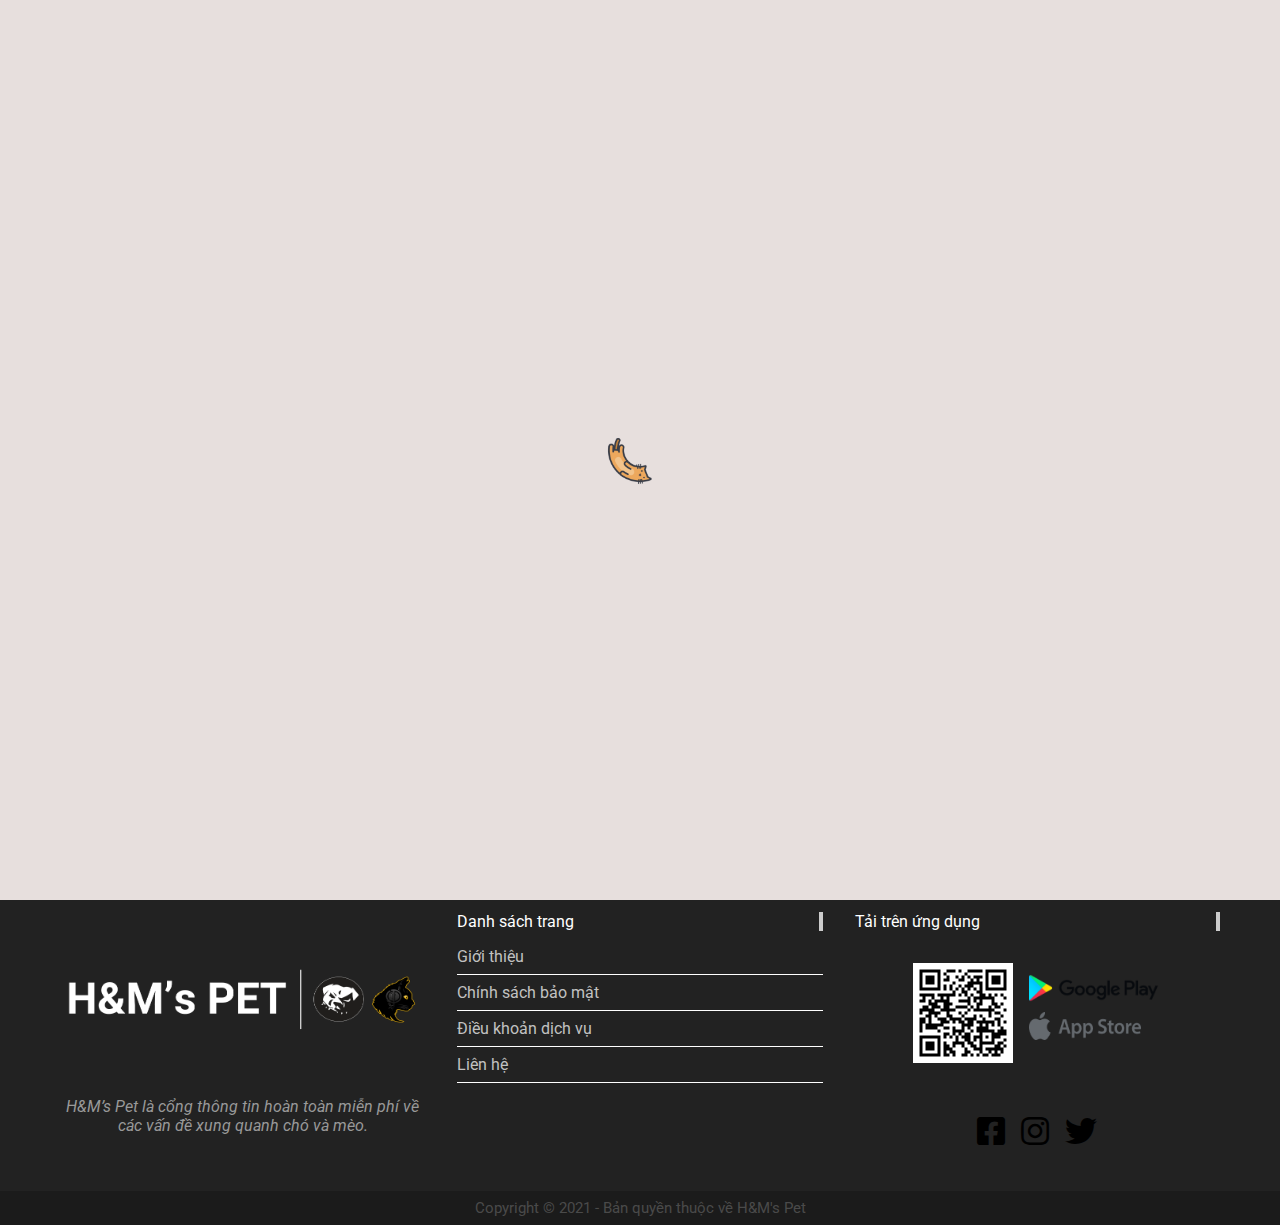
<file: intro.html>
<!DOCTYPE html>
<html lang="en">
<head>
    <meta charset="UTF-8">
    <meta http-equiv="X-UA-Compatible" content="IE=edge">
    <meta name="viewport" content="width=device-width, initial-scale=1.0">
    <title>H&M's Pet</title>
    <link rel="stylesheet" href="./assets/css/base.css">
    <link rel="stylesheet" href="./assets/css/intro.css">
    <link rel="stylesheet" href="https://cdnjs.cloudflare.com/ajax/libs/font-awesome/5.15.4/css/all.min.css" integrity="sha512-1ycn6IcaQQ40/MKBW2W4Rhis/DbILU74C1vSrLJxCq57o941Ym01SwNsOMqvEBFlcgUa6xLiPY/NS5R+E6ztJQ==" crossorigin="anonymous" referrerpolicy="no-referrer" />
</head>
<body onload="preloader()">
    <div class="loading"></div>

     <!-- overplay -->
     <div class="overplay"></div>

     <div class="app">
        <header class="header">
            <div class="grid header-grid">
                <div class="header-left">
                    <a href="index.html">
                        <img src="./assets/img/logo-demo.png" alt="" class="header-left__logo">
                    </a>
                </div>
                <!-- <div class="header-mobile">
                    <i class="fas fa-bars"></i>
                </div>
                <div class="header-right">
                    <ul class="header-right__list">
                        <li class="home header-right__item ">
                            <a href="index.html">
                                Trang chủ
                            </a>
                        </li>
                        <li class="intro header-right__item active">
                            Giới thiệu
                        </li>
                        <li class="pet header-right__item">
                            Chuyên mục thú cưng
                        </li>
                        <li class="contact header-right__item">
                            Liên hệ
                        </li>
                    </ul>
                    <div class="header-right__search">
                        <div onclick="openSearch()" class="header-right__search-icon">
                            <i class="fas fa-search"></i>
                        </div>
                    </div>
                    <div class="search-960">
                        <input placeholder="Tìm kiếm" type="text" class="search-960__input">
                        <div class="search-960__icon">
                            <i class="fas fa-search"></i>
                        </div>
                    </div>
                </div> -->
            </div>
            <div class="search-box">
                <div onclick="closeSearch()" class="search-box__close">
                    <i class="far fa-times-circle"></i>
                </div>
                <div class="search-box__form">
                    <input type="text" class="search-box__form-input" name="search" placeholder=" ">
                    <label class="search-box__form-label" for="name">Type then hit enter to search</label>
                </div>
            </div>
        </header>

        <div class="main">
            <div class="main-top">
                <div class="main-top__grid grid">
                    <div class="main-top__left">
                        <h2 class="main-top__left-title">
                            H&M's Pet
                        </h2>
                        <div class="main-top__left-content">
                            <div class="main__paragraph">
                                <span>
                                    H&M's Pet
                                </span>
                                được xây dựng dựa trên tiêu chí là cổng thông tin
                                khổng lồ và hoàn toàn miễn phí về các vấn đề xunh quanh động 
                                vật , đặc biệt là thú cưng, cụ thể như các bệnh về chó mèo, 
                                các thực phẩm dinh dưỡng dành cho thú cưng, cách chăm sóc và
                                điều trị bệnh cho chó mèo… Tất cả những thông tin tại H&M's Pet 
                                được sưu tầm và tham khảo từ nhiều nguồn khác nhau có chọn lọc, 
                                bên cạnh đó còn là trải nghiệm thực tế của chúng tôi trong quá
                                trình nuôi thú cưng để đem đến cho độc giả những thông tin chính
                                xác và hữu ích nhất.
                            </div>
                            <div class="main__paragraph">
                                <span>
                                    H&M's Pet 
                                </span>
                                còn là nơi kết nối, truyền tải thông tin từ bác sĩ thú 
                                y tới người đọc nhằm cung cấp đến cho người nuôi động vật, thú cưng 
                                những thông tin chính xác nhất, được kiểm duyệt từ đội ngũ bác sĩ 
                                thú y đầy uy tín. Chúng tôi thành lập H&M's Pet dựa trên tình yêu thương 
                                dành cho động vật, thú nuôi với mong muốn tất cả các bé chó mèo, thú 
                                nuôi sẽ được chăm sóc, cứu chữa kịp thời, và không một bé nào phải “ra đi” 
                                vì chủ nuôi hay người đang cần thông tin lại không được cung cấp thông 
                                tin một cách chính xác và đầy đủ.
                            </div>
                        </div>
                    </div>
                    <div class="main-top__right">
                        <div class="main-top__right-img">
                            <img src="./assets/img/intro/intro-1.jpg" alt="">
                        </div>
                    </div>
                </div>
            </div>
            <div class="main-middle">
                <div class="main-middle__grid grid">
                    <div class="main-middle__mission">
                        <div class="main-title">
                            Sứ mệnh
                        </div>
                        <div class="main__paragraph">
                            Sứ mệnh của chúng tôi là mang đến cho độc giả, những người yêu 
                            thương thú cưng những thông tin nhanh chóng và chính xác nhất. 
                            Nhằm đảm bảo và giảm thiểu những trường hợp vì thiếu thông tin 
                            mà gây ra những việc hậu quả đáng tiếc.
                        </div>
                        <div class="main__paragraph">
                            <span>
                                H&M's Pet
                            </span>
                            cam kết mang lại cho độc giả một trải nghiệm tốt nhất 
                            trong ngành chăm sóc thú cưng. Chúng tôi cũng như các chủ nuôi 
                            – hay những người yêu quý động vật, đều dành một tình yêu to lớn 
                            cho những người bạn bốn chân. H&M's Pet sẽ luôn đồng hành cùng với 
                            mọi người để giúp những người bạn bốn chân của chúng ta nhận ra 
                            rằng chúng đang được yêu thương và quý trọng như thế nào.
                        </div>
                    </div>
                    <div class="main-middle__view">
                        <div class="main-title">
                            Tầm nhìn
                        </div>
                        <div class="main__paragraph">
                            Chúng tôi mong muốn 
                            <span>
                                H&M's Pet 
                            </span> 
                            sẽ trở thành địa chỉ tìm kiếm thông tin đáng tin cậy cho những 
                            người quan tâm và yêu thương động vật. Và quan trọng hơn, H&M's Pet 
                            sẽ là người bạn đồng hành thân cậy với mọi người 
                            trong quá trình chăm sóc thú nuôi.
                        </div>
                        <div class="main__paragraph">
                            Chúng tôi sẽ không ngừng nỗ lực và phát triển, phủ rộng thông tin 
                            đến mọi miền đất nước, đến những nơi cần chúng tôi trong hành trình 
                            chăm sóc động vật – thú cưng.
                        </div>
                    </div>
                </div>
            </div>
        </div>

        <footer class="footer">
            <section class="footer-content grid">
                <div class="footer-left">
                    <div class="footer-left__logo">
                        <img src="./assets/img/logo-footer1.png" alt="" class="footer-left__logo-img" width="100%">
                    </div>
                    <div class="footer-left__content">
                        H&M’s Pet là cổng thông tin hoàn toàn
                        miễn phí về các vấn đề xung quanh chó và mèo.
                    </div>
                </div>
                <div class="footer-main">
                    <div class="footer__title">
                        Danh sách trang
                    </div>
                    <ul class="footer-main__list">
                        <li class="footer-main__item">
                            Giới thiệu
                        </li>
                        <li class="footer-main__item">
                            Chính sách bảo mật
                        </li>
                        <li class="footer-main__item">
                            Điều khoản dịch vụ
                        </li>
                        <li class="footer-main__item">
                            Liên hệ
                        </li>
                    </ul>
                </div>
                <div class="footer-right">
                    <div class="footer__title">
                        Tải trên ứng dụng
                    </div>
                    <div class="footer__download">
                        <div class="footer__download-qr">
                            <img src="./assets/img/QR.png" alt="">
                        </div>
                        <div class="footer__download-icon">
                            <div class="footer__download-icon__GGPlay">
                                <img src="./assets/img/GGPlay.png" alt="">
                            </div>
                            <div class="footer__download-icon__Appstore">
                                <img src="./assets/img/Appstore.png" alt="">
                            </div>
                        </div>
                    </div>
                    <div class="footer__more">
                        <ul class="footer__social">
                            <li class="footer__social-item">
                                <a href="" class="footer__social-item__link">
                                    <i class="fab fa-facebook-square"></i>
                                </a>
                            </li>
                            <li class="footer__social-item">
                                <a href="" class="footer__social-item__link">
                                    <i class="fab fa-instagram"></i>
                                </a>
                            </li>
                            <li class="footer__social-item">
                                <a href="" class="footer__social-item__link">
                                    <i class="fab fa-twitter"></i>
                                </a>
                            </li>
                        </ul>
                    </div>
                </div>    
            </section>
            <div class="footer-copyright">
                Copyright &#169; 2021 - Bản quyền thuộc về H&M's Pet
            </div>
        </footer>
     </div>

    <!-- Contact -->
    <section class="contact-main">
        <div class="contact-icon">
            <i class="fas fa-headset"></i>
        </div>
        <div class="contact-form">
            <div class="contact-form__title">
                Liên lạc với chúng tôi
            </div>
            <div class="contact-form__info">
                <div class="contact-form__info-title">
                    Nhập thông tin của bạn *
                </div>
                <div class="contact-form__info-name">
                    <input type="text" placeholder="Nhập tên của bạn" class="contact-form__info-name__input">
                </div>
                <div class="contact-form__info-mail">
                    <input type="text" placeholder="Nhập email của bạn" class="contact-form__info-mail__input">
                </div>
                <div class="contact-form__info-phone">
                    <input type="text" placeholder="Nhập số điện thoại của bạn" class="contact-form__info-phone__input">
                </div>
            </div>
            <div class="contact-form__message">
                <div class="contact-form__message-title">
                    Tin nhắn
                </div>
                <div class="contact-form__message-content">
                    <textarea class="contact-form__message-textarea" name="" id="" cols="10" rows="10"></textarea>
                </div>
            </div>
            <div class="contact-form__submit">
                <button class="contact-form__submit-btn">
                    Gửi
                </button>
            </div>
        </div>
    </section>

     <!-- Scroll to top -->
    <section class="scrollTop">
        <div class="scrollTop-icon">
            <i class="fas fa-arrow-circle-up"></i>
        </div>
    </section>

     <script src="./assets/js/app.js"></script>
</body>
</html>
</file>
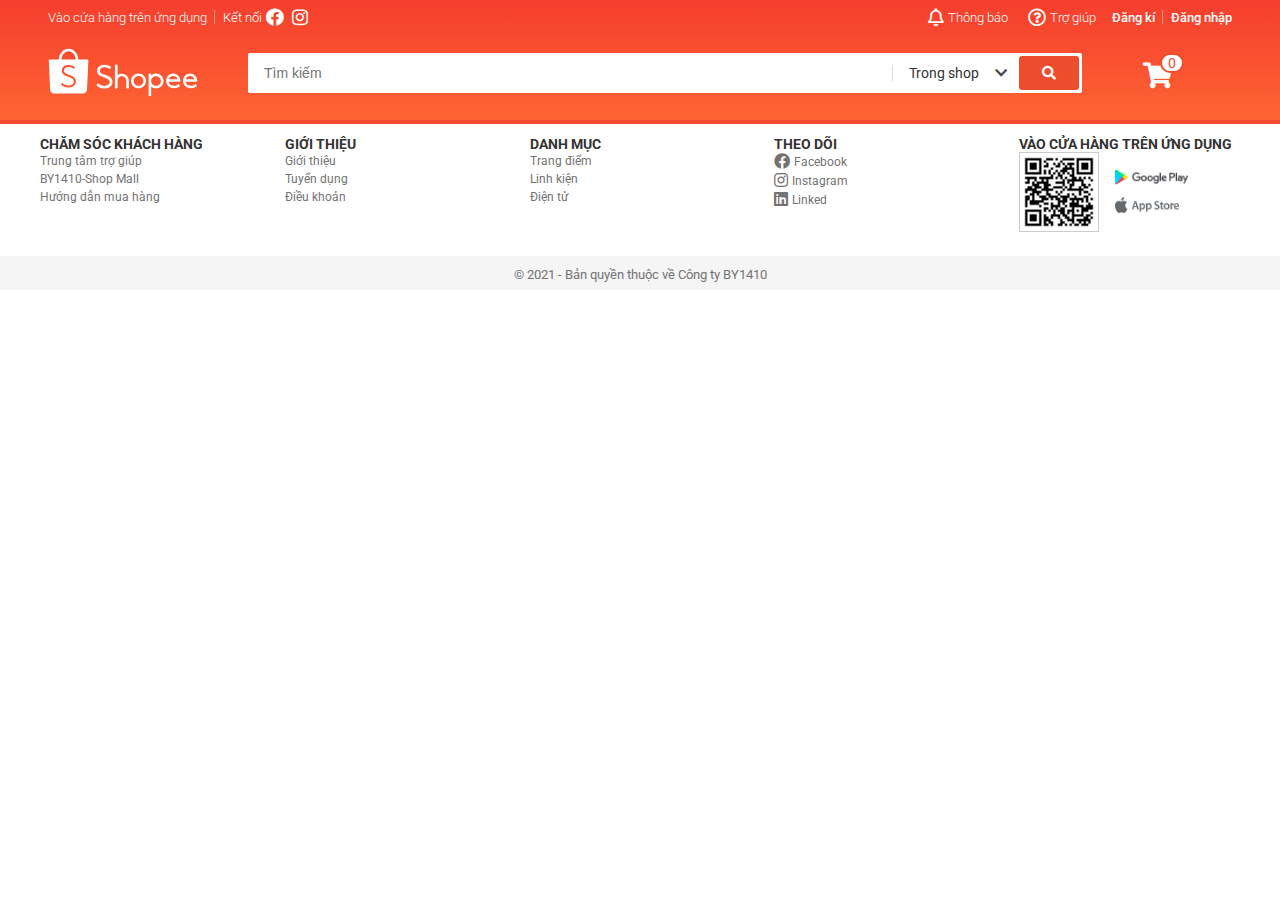
<file: oggy.html>
<!DOCTYPE html>
<html lang="en">

<head>
    <meta charset="UTF-8" />
    <meta http-equiv="X-UA-Compatible" content="IE=edge" />
    <meta name="viewport" content="width=device-width, initial-scale=1.0" />
    <title>Shopmeoww</title>

    <link rel="stylesheet" href="./assets/css/base-shop.css" />
    <link rel="stylesheet" href="./assets/css/grid.css" />
    <link rel="stylesheet" href="./assets/css/oggy.css" />
    <link rel="stylesheet" href="https://cdnjs.cloudflare.com/ajax/libs/font-awesome/5.15.3/css/all.min.css" />
</head>

<body>
    <div class="app">
        <header class="header">
            <div class="grid wide">
                <nav class="header__nav">
                    <ul class="header__nav-list">
                        <li class="header__nav-item header__nav-item--separate header__nav-item--qr">
                            Vào cửa hàng trên ứng dụng
                            <div class="header__qr">
                                <img src="./assets/img/QR.png" alt="" class="header__qr-img" />
                                <div class="header__qr-app">
                                    <a onclick="return false" href="" class="header__qr-link">
                                        <img src="./assets/img/GGPlay.png" alt="" class="header__qr-download" />
                                    </a>
                                    <a onclick="return false" href="" class="header__qr-link">
                                        <img src="./assets/img/Appstore.png" alt="" class="header__qr-download" />
                                    </a>
                                </div>
                            </div>
                        </li>
                        <li class="header__nav-item">
                            <span class="no-point">Kết nối</span>
                            <a href="" class="header__nav-icon">
                                <i class="fab header__nav-icon-i fa-facebook"></i>
                            </a>
                            <a href="" class="header__nav-icon">
                                <i class="fab header__nav-icon-i fa-instagram"></i>
                            </a>
                        </li>
                    </ul>

                    <ul class="header__nav-list">
                        <li class="header__nav-item header__nav-item--hideNotify">
                            <a href="#" onclick="return false" class="header__nav-item-link">
                                <i class="far header__nav-icon-i fa-bell"></i>
                                Thông báo
                            </a>
                            <div class="header__notify">
                                <div class="header__notify-header">
                                    <h3>Thông báo mới nhận</h3>
                                </div>
                                <ul class="header__notify-list">
                                    <li class="header__notify-item">
                                        <a href="" class="header__notify-link header__notify-item--viewed">
                                            <img src="./assets/img/Cats/meo-34.jpg" alt=""
                                                class="header__notify-image" />
                                            <div class="header__notify-body">
                                                <span class="header__notify-name">
                                                    Mèo Ba Tư
                                                </span>
                                                <span class="header__notify-des">
                                                    Shop mà bạn quan tâm vừa thêm một chú mèo mới!
                                                </span>
                                            </div>
                                        </a>
                                    </li>
                                    <li class="header__notify-item">
                                        <a href="" class="header__notify-link">
                                            <img src="./assets/img/Cats/meo-Anh.jpg" alt=""
                                                class="header__notify-image" />
                                            <div class="header__notify-body">
                                                <span class="header__notify-name">Mèo Anh</span>
                                                <span class="header__notify-des">Mèo anh lông ngắn.</span>
                                            </div>
                                        </a>
                                    </li>
                                    <li class="header__notify-item">
                                        <a href="" class="header__notify-link">
                                            <img src="./assets/img/Cats/meo-scottish.jpg" alt=""
                                                class="header__notify-image" />
                                            <div class="header__notify-body">
                                                <span class="header__notify-name">Mèo Scottish</span>
                                                <span class="header__notify-des">Chú mèo cụp tai dễ thương.</span>
                                            </div>
                                        </a>
                                    </li>
                                </ul>
                                <footer class="header__notify-footer">
                                    <a href="" class="header__notify-footer-btn">Xem tất cả</a>
                                </footer>
                            </div>
                        </li>
                        <li class="header__nav-item">
                            <a href="#" class="header__nav-item-link">
                                <i class="far header__nav-icon-i fa-question-circle"></i>
                                Trợ giúp
                            </a>
                        </li>
                        <li class="header__nav-item header__nav-item--strong header__nav-item--separate">
                            Đăng kí
                        </li>
                        <li class="header__nav-item header__nav-item--strong">
                            Đăng nhập
                        </li>


                        <!-- logo đăng nhập -->

                        <!-- <li class="header__nav-item header__nav-user">
                            <img src="./assets/img/avtar.png"
                                alt="" class="header__nav-user-img">
                            <span class="header__nav-user-name">BY1410</span>

                            <ul class="header__nav-user-menu">
                                <li class="header__nav-user-item">
                                    <a href="">Tài khoản của tôi</a>
                                </li>
                                <li class="header__nav-user-item">
                                    <a href="">Địa chỉ của tôi</a>
                                </li>
                                <li class="header__nav-user-item">
                                    <a href="">Đơn mua</a>
                                </li>
                                <li class="header__nav-user-item header__nav-user-item--separate">
                                    <a href="">Đăng xuất</a>
                                </li>
                            </ul>
                        </li> -->
                    </ul>
                </nav>
                <div class="header-search">
                    <div class="header__logo">
                        <a href="/" class="header__logo-link">
                            <svg viewBox="0 0 192 65" class="header__logo-img">
                                <g fill-rule="evenodd">
                                    <path fill="#fff"
                                        d="M35.6717403 44.953764c-.3333497 2.7510509-2.0003116 4.9543414-4.5823845 6.0575984-1.4379707.6145919-3.36871.9463856-4.896954.8421628-2.3840266-.0911143-4.6237865-.6708937-6.6883352-1.7307424-.7375522-.3788551-1.8370513-1.1352759-2.6813095-1.8437757-.213839-.1790053-.239235-.2937577-.0977428-.4944671.0764015-.1151823.2172535-.3229831.5286218-.7791994.45158-.6616533.5079208-.7446018.5587128-.8221779.14448-.2217688.3792333-.2411091.6107855-.0588804.0243289.0189105.0243289.0189105.0426824.0333083.0379873.0294402.0379873.0294402.1276204.0990653.0907002.0706996.14448.1123887.166248.1287205 2.2265285 1.7438508 4.8196989 2.7495466 7.4376251 2.8501162 3.6423042-.0496401 6.2615109-1.6873341 6.7308041-4.2020035.5160305-2.7675977-1.6565047-5.1582742-5.9070334-6.4908212-1.329344-.4166762-4.6895175-1.7616869-5.3090528-2.1250697-2.9094471-1.7071043-4.2697358-3.9430584-4.0763845-6.7048539.296216-3.8283059 3.8501677-6.6835796 8.340785-6.702705 2.0082079-.004083 4.0121475.4132378 5.937338 1.2244562.6816382.2873109 1.8987274.9496089 2.3189359 1.2633517.2420093.1777159.2898136.384872.1510957.60836-.0774686.12958-.2055158.3350171-.4754821.7632974l-.0029878.0047276c-.3553311.5640922-.3664286.5817134-.447952.7136572-.140852.2144625-.3064598.2344475-.5604202.0732783-2.0600669-1.3839063-4.3437898-2.0801572-6.8554368-2.130442-3.126914.061889-5.4706057 1.9228561-5.6246892 4.4579402-.0409751 2.2896772 1.676352 3.9613243 5.3858811 5.2358503 7.529819 2.4196871 10.4113092 5.25648 9.869029 9.7292478M26.3725216 5.42669372c4.9022893 0 8.8982174 4.65220288 9.0851664 10.47578358H17.2875686c.186949-5.8235807 4.1828771-10.47578358 9.084953-10.47578358m25.370857 11.57065968c0-.6047069-.4870064-1.0948761-1.0875481-1.0948761h-11.77736c-.28896-7.68927544-5.7774923-13.82058185-12.5059489-13.82058185-6.7282432 0-12.2167755 6.13130641-12.5057355 13.82058185l-11.79421958.0002149c-.59136492.0107446-1.06748731.4968309-1.06748731 1.0946612 0 .0285807.00106706.0569465.00320118.0848825H.99995732l1.6812605 37.0613963c.00021341.1031483.00405483.2071562.01173767.3118087.00170729.0236381.003628.0470614.00554871.0704847l.00362801.0782207.00405483.004083c.25545428 2.5789222 2.12707837 4.6560709 4.67201764 4.7519129l.00576212.0055872h37.4122078c.0177132.0002149.0354264.0004298.0531396.0004298.0177132 0 .0354264-.0002149.0531396-.0004298h.0796027l.0017073-.0015043c2.589329-.0706995 4.6867431-2.1768587 4.9082648-4.787585l.0012805-.0012893.0017073-.0350275c.0021341-.0275062.0040548-.0547975.0057621-.0823037.0040548-.065757.0068292-.1312992.0078963-.1964115l1.8344904-37.207738h-.0012805c.001067-.0186956.0014939-.0376062.0014939-.0565167M176.465457 41.1518926c.720839-2.3512494 2.900423-3.9186779 5.443734-3.9186779 2.427686 0 4.739107 1.6486899 5.537598 3.9141989l.054826.1556978h-11.082664l.046506-.1512188zm13.50267 3.4063683c.014933.0006399.014933.0006399.036906.0008531.021973-.0002132.021973-.0002132.044372-.0008531.53055-.0243144.950595-.4766911.950595-1.0271786 0-.0266606-.000853-.0496953-.00256-.0865936.000427-.0068251.000427-.020262.000427-.0635588 0-5.1926268-4.070748-9.4007319-9.09145-9.4007319-5.020488 0-9.091235 4.2081051-9.091235 9.4007319 0 .3871116.022399.7731567.067838 1.1568557l.00256.0204753.01408.1013102c.250022 1.8683731 1.047233 3.5831812 2.306302 4.9708108-.00064-.0006399.00064.0006399.007253.0078915 1.396026 1.536289 3.291455 2.5833031 5.393601 2.9748936l.02752.0053321v-.0027727l.13653.0228215c.070186.0119439.144211.0236746.243409.039031 2.766879.332724 5.221231-.0661182 7.299484-1.1127057.511777-.2578611.971928-.5423827 1.37064-.8429007.128211-.0968312.243622-.1904632.34346-.2781231.051412-.0452164.092372-.083181.114131-.1051493.468898-.4830897.498124-.6543572.215249-1.0954297-.31146-.4956734-.586228-.9179769-.821744-1.2675504-.082345-.1224254-.154023-.2267215-.214396-.3133151-.033279-.0475624-.033279-.0475624-.054399-.0776356-.008319-.0117306-.008319-.0117306-.013866-.0191956l-.00256-.0038391c-.256208-.3188605-.431565-.3480805-.715933-.0970445-.030292.0268739-.131624.1051493-.14997.1245582-1.999321 1.775381-4.729508 2.3465571-7.455854 1.7760208-.507724-.1362888-.982595-.3094759-1.419919-.5184948-1.708127-.8565509-2.918343-2.3826022-3.267563-4.1490253l-.02752-.1394881h13.754612zM154.831964 41.1518926c.720831-2.3512494 2.900389-3.9186779 5.44367-3.9186779 2.427657 0 4.739052 1.6486899 5.537747 3.9141989l.054612.1556978h-11.082534l.046505-.1512188zm13.502512 3.4063683c.015146.0006399.015146.0006399.037118.0008531.02176-.0002132.02176-.0002132.044159-.0008531.530543-.0243144.950584-.4766911.950584-1.0271786 0-.0266606-.000854-.0496953-.00256-.0865936.000426-.0068251.000426-.020262.000426-.0635588 0-5.1926268-4.070699-9.4007319-9.091342-9.4007319-5.020217 0-9.091343 4.2081051-9.091343 9.4007319 0 .3871116.022826.7731567.068051 1.1568557l.00256.0204753.01408.1013102c.250019 1.8683731 1.04722 3.5831812 2.306274 4.9708108-.00064-.0006399.00064.0006399.007254.0078915 1.396009 1.536289 3.291417 2.5833031 5.393538 2.9748936l.027519.0053321v-.0027727l.136529.0228215c.070184.0119439.144209.0236746.243619.039031 2.766847.332724 5.22117-.0661182 7.299185-1.1127057.511771-.2578611.971917-.5423827 1.370624-.8429007.128209-.0968312.243619-.1904632.343456-.2781231.051412-.0452164.09237-.083181.11413-.1051493.468892-.4830897.498118-.6543572.215246-1.0954297-.311457-.4956734-.586221-.9179769-.821734-1.2675504-.082344-.1224254-.154022-.2267215-.21418-.3133151-.033492-.0475624-.033492-.0475624-.054612-.0776356-.008319-.0117306-.008319-.0117306-.013866-.0191956l-.002346-.0038391c-.256419-.3188605-.431774-.3480805-.716138-.0970445-.030292.0268739-.131623.1051493-.149969.1245582-1.999084 1.775381-4.729452 2.3465571-7.455767 1.7760208-.507717-.1362888-.982582-.3094759-1.419902-.5184948-1.708107-.8565509-2.918095-2.3826022-3.267311-4.1490253l-.027733-.1394881h13.754451zM138.32144123 49.7357905c-3.38129629 0-6.14681004-2.6808521-6.23169343-6.04042014v-.31621743c.08401943-3.35418649 2.85039714-6.03546919 6.23169343-6.03546919 3.44242097 0 6.23320537 2.7740599 6.23320537 6.1960534 0 3.42199346-2.7907844 6.19605336-6.23320537 6.19605336m.00172791-15.67913203c-2.21776751 0-4.33682838.7553485-6.03989586 2.140764l-.19352548.1573553V34.6208558c0-.4623792-.0993546-.56419733-.56740117-.56419733h-2.17651376c-.47409424 0-.56761716.09428403-.56761716.56419733v27.6400724c0 .4539841.10583425.5641973.56761716.5641973h2.17651376c.46351081 0 .56740117-.1078454.56740117-.5641973V50.734168l.19352548.1573553c1.70328347 1.3856307 3.82234434 2.1409792 6.03989586 2.1409792 5.27140956 0 9.54473746-4.2479474 9.54473746-9.48802964 0-5.239867-4.2733279-9.48781439-9.54473746-9.48781439M115.907646 49.5240292c-3.449458 0-6.245805-2.7496948-6.245805-6.1425854 0-3.3928907 2.79656-6.1427988 6.245805-6.1427988 3.448821 0 6.24538 2.7499081 6.24538 6.1427988 0 3.3926772-2.796346 6.1425854-6.24538 6.1425854m.001914-15.5438312c-5.28187 0-9.563025 4.2112903-9.563025 9.4059406 0 5.1944369 4.281155 9.4059406 9.563025 9.4059406 5.281657 0 9.562387-4.2115037 9.562387-9.4059406 0-5.1946503-4.280517-9.4059406-9.562387-9.4059406M94.5919049 34.1890939c-1.9281307 0-3.7938902.6198995-5.3417715 1.7656047l-.188189.1393105V23.2574169c0-.4254677-.1395825-.5643476-.5649971-.5643476h-2.2782698c-.4600414 0-.5652122.1100273-.5652122.5643476v29.2834155c0 .443339.1135587.5647782.5652122.5647782h2.2782698c.4226187 0 .5649971-.1457701.5649971-.5647782v-9.5648406c.023658-3.011002 2.4931278-5.4412923 5.5299605-5.4412923 3.0445753 0 5.516841 2.4421328 5.5297454 5.4630394v9.5430935c0 .4844647.0806524.5645628.5652122.5645628h2.2726775c.481764 0 .565212-.0824666.565212-.5645628v-9.5710848c-.018066-4.8280677-4.0440197-8.7806537-8.9328471-8.7806537M62.8459442 47.7938061l-.0053397.0081519c-.3248668.4921188-.4609221.6991347-.5369593.8179812-.2560916.3812097-.224267.551113.1668119.8816949.91266.7358184 2.0858968 1.508535 2.8774525 1.8955369 2.2023021 1.076912 4.5810275 1.646045 7.1017886 1.6975309 1.6283921.0821628 3.6734936-.3050536 5.1963734-.9842376 2.7569891-1.2298679 4.5131066-3.6269626 4.8208863-6.5794607.4985136-4.7841067-2.6143125-7.7747902-10.6321784-10.1849709l-.0021359-.0006435c-3.7356476-1.2047686-5.4904836-2.8064071-5.4911243-5.0426086.1099976-2.4715346 2.4015793-4.3179454 5.4932602-4.4331449 2.4904317.0062212 4.6923065.6675996 6.8557356 2.0598624.4562232.2767364.666607.2256796.9733188-.172263.035242-.0587797.1332787-.2012238.543367-.790093l.0012815-.0019308c.3829626-.5500403.5089793-.7336731.5403767-.7879478.258441-.4863266.2214903-.6738208-.244985-1.0046173-.459427-.3290803-1.7535544-1.0024722-2.4936356-1.2978721-2.0583439-.8211991-4.1863175-1.2199998-6.3042524-1.1788111-4.8198184.1046878-8.578747 3.2393171-8.8265087 7.3515337-.1572005 2.9703036 1.350301 5.3588174 4.5000778 7.124567.8829712.4661613 4.1115618 1.6865902 5.6184225 2.1278667 4.2847814 1.2547527 6.5186944 3.5630343 6.0571315 6.2864205-.4192725 2.4743234-3.0117991 4.1199394-6.6498372 4.2325647-2.6382344-.0549182-5.2963324-1.0217793-7.6043603-2.7562084-.0115337-.0083664-.0700567-.0519149-.1779185-.1323615-.1516472-.1130543-.1516472-.1130543-.1742875-.1300017-.4705335-.3247898-.7473431-.2977598-1.0346184.1302162-.0346012.0529875-.3919333.5963776-.5681431.8632459">
                                    </path>
                                </g>
                            </svg>
                        </a>
                    </div>

                    <div class="header__search-box">
                        <div class="header__search-input-wrap">
                            <input type="text" class="header__search-input" placeholder="Tìm kiếm" />

                            <!-- Search history -->
                            <div class="header__search-history">
                                <h3 class="header__history-heading">Lịch sử tìm kiếm</h3>
                                <ul class="header__history-list">
                                    <li class="header__history-list-item">
                                        <a href="" class="header__history-item-link">
                                            Mèo golden
                                        </a>
                                    </li>
                                    <li class="header__history-list-item">
                                        <a href="" class="header__history-item-link">
                                            Mèo tai cụp
                                        </a>
                                    </li>
                                </ul>
                            </div>
                        </div>
                        <div class="header__search-select">
                            <span class="select__lable"> Trong shop </span>
                            <i class="fas fa-chevron-down select__icon"></i>

                            <ul class="header__select-option">
                                <li class="header__select-option-item header__select-option-item--active">
                                    <span class="select__lable"> Trong shop </span>
                                    <i class="fas fa-check select__icon"></i>
                                </li>
                                <li class="header__select-option-item">
                                    <span class="select__lable"> Ngoài shop </span>
                                    <i class="fas fa-check select__icon"></i>
                                </li>
                            </ul>
                        </div>

                        <button class="header__search-btn">
                            <i class="fas fa-search header__search-btn-icon"></i>
                        </button>
                    </div>

                    <!-- Cart layout -->
                    <div class="header__cart">
                        <div class="header__cart-wrap">
                            <i class="fas fa-shopping-cart header__cart-icon"></i>
                            <span class="header__cart-notice">0</span>
                            <div class="header__cart-list">
                                <!-- No cart: header__cart-list--no-cart -->
                                <img src="./assets/img/Shop/no-cart.png" alt="" class="header__cart-no-cart-img" />
                                <span class="header__cart-list-no-cart-msg">Bạn chưa chọn chú mèo nào</span>
                            </div>
                        </div>
                    </div>
                </div>
            </div>
        </header>

        <div class="main">
            
        </div>


        <!-- modal -->
        <div class="modal">
            <div class="modal__overplay"></div>
            <div class="modal__body">

                <!-- Đăng kí -->
                <div class="auth-form signup">
                    <div class="auth-form__container">
                        <div class="auth-form__header">
                            <h3 class="auth-form__heading">Đăng ký</h3>
                            <span class="auth-form__switch-btn">Đăng nhập</span>
                        </div>

                        <div class="auth-form__form">
                            <div class="auth-form__group">
                                <input name="Email" type="text" class="auth-form__input" placeholder="Nhập Email" />
                            </div>
                            <div class="auth-form__group">
                                <input name="password" type="password" class="auth-form__input"
                                    placeholder="Nhập mật khẩu" />
                            </div>
                            <div class="auth-form__group">
                                <input type="password" class="auth-form__input" placeholder="Nhập lại mật khẩu" />
                            </div>
                        </div>

                        <div class="auth-form__aside">
                            <p class="auth-form__police-text">
                                Bằng việc đăng kí, bạn đã đồng ý với Shopee về
                                <a href="" class="auth-form__text-link">Điều khoản dịch vụ</a>
                                &
                                <a href="" class="auth-form__text-link">Chính sách bảo mật</a>
                            </p>
                        </div>

                        <div class="auth-form__control">
                            <button class="btn btn--normal auth-form__control-back">TRỞ LẠI</button>
                            <button class="btn btn--primary">ĐĂNG KÝ</button>
                        </div>
                    </div>

                    <div class="auth-form__social">
                        <a href="" class="auth-form__social--fb btn btn--size-S">
                            <i class="fab auth-form__social-icon fa-facebook-square"></i>
                            <span class="auth-form__social-text">
                                Kết nối với Facebook
                            </span>
                        </a>
                        <a href="" class="auth-form__social--google btn btn--size-S">
                            <i class="fab auth-form__social-icon fa-google"></i>
                            <span class="auth-form__social-text">
                                Kết nối với Google
                            </span>
                        </a>
                    </div>
                </div>

                <!-- Đăng nhập -->
                <div class="auth-form login">
                    <div class="auth-form__container">
                        <div class="auth-form__header">
                            <h3 class="auth-form__heading">Đăng nhập</h3>
                            <span class="auth-form__switch-btn">Đăng ký</span>
                        </div>
            
                        <div class="auth-form__form">
                            <div class="auth-form__group">
                            <input
                                name="Email"
                                type="text"
                                class="auth-form__input"
                                placeholder="Nhập Email"
                            />
                            </div>
                            <div class="auth-form__group">
                            <input
                                name="password"
                                type="password"
                                class="auth-form__input"
                                placeholder="Nhập mật khẩu"
                            />
                            </div>
                        </div>
            
                        <div class="auth-form__aside">
                            <div class="auth-form__help">
                                <a href="" class="auth-form__help-link auth-form__help-forget">Quên mật khẩu</a>
                                <span class="auth-form__help-border"></span>
                                <a href="" class="auth-form__help-link auth-form__help-">Cần trợ giúp ?</a>
                            </div>
                        </div>
            
                        <div class="auth-form__control">
                            <button class="btn btn--normal auth-form__control-back">TRỞ LẠI</button>
                            <button class="btn btn--primary">ĐĂNG KÝ</button>
                        </div>
                    </div>

                <div class="auth-form__social">
                    <a href="" class="auth-form__social--fb btn btn--size-S">
                    <i class="fab auth-form__social-icon fa-facebook-square"></i>
                        <span class="auth-form__social-text">
                            Kết nối với Facebook
                        </span>
                    </a>
                    <a href="" class="auth-form__social--google btn btn--size-S">
                    <i class="fab auth-form__social-icon fa-google"></i>
                        <span class="auth-form__social-text">
                            Kết nối với Google
                        </span>
                    </a>
                </div>
                </div>
            </div>>

        </div>

        <footer class="footer">
            <div class="grid wide">
              <div class="row">
                <div class="col l-2-4">
                  <h3 class="footer__heading">Chăm sóc khách hàng</h3>
                  <ul class="footer-list">
                    <li class="footer-item">
                      <a href="" class="footter-item__link">Trung tâm trợ giúp</a>
                    </li>
                    <li class="footer-item">
                      <a href="" class="footter-item__link">BY1410-Shop Mall</a>
                    </li>
                    <li class="footer-item">
                      <a href="" class="footter-item__link">Hướng dẫn mua hàng</a>
                    </li>
                  </ul>
                </div>
                <div class="col l-2-4">
                  <h3 class="footer__heading">Giới thiệu</h3>
                  <ul class="footer-list">
                    <li class="footer-item">
                      <a href="" class="footter-item__link">Giới thiệu</a>
                    </li>
                    <li class="footer-item">
                      <a href="" class="footter-item__link">Tuyển dụng</a>
                    </li>
                    <li class="footer-item">
                      <a href="" class="footter-item__link">Điều khoản</a>
                    </li>
                  </ul>
                </div>
                <div class="col l-2-4">
                  <h3 class="footer__heading">Danh mục</h3>
                  <ul class="footer-list">
                    <li class="footer-item">
                      <a href="" class="footter-item__link">Trang điểm</a>
                    </li>
                    <li class="footer-item">
                      <a href="" class="footter-item__link">Linh kiện</a>
                    </li>
                    <li class="footer-item">
                      <a href="" class="footter-item__link">Điện tử</a>
                    </li>
                  </ul>
                </div>
                <div class="col l-2-4">
                  <h3 class="footer__heading">Theo dõi</h3>
                  <ul class="footer-list">
                    <li class="footer-item">
                      <a href="" class="footter-item__link">
                        <i class="fab footer-item__icon fa-facebook"></i>
                        Facebook
                      </a>
                    </li>
                    <li class="footer-item">
                      <a href="" class="footter-item__link">
                        <i class="fab footer-item__icon fa-instagram"></i>
                        Instagram
                      </a>
                    </li>
                    <li class="footer-item">
                      <a href="" class="footter-item__link">
                        <i class="fab footer-item__icon fa-linkedin"></i>
                        Linked
                      </a>
                    </li>
                  </ul>
                </div>
                <div class="col l-2-4">
                  <h3 class="footer__heading">Vào cửa hàng trên ứng dụng</h3>
                  <div class="footer__download">
                    <img src="./assets/img/QR.png" alt="" class="footer__download-qr">
                    <div class="footer__download-apps">
                      <a href="">
                        <img src="./assets/img/GGPlay.png" alt="" class="footer__download-apps-img">
                      </a>
                      <a href="">
                        <img src="./assets/img/Appstore.png" alt="" class="footer__download-apps-img">
                      </a>
                    </div>
                  </div>
      
                </div>
              </div>
            </div>
            <div class="footer__bottom">
              <p class="footer__text">© 2021 - Bản quyền thuộc về Công ty BY1410</p>
            </div>
          </footer>

        <script></script>
</body>

</html>
</file>
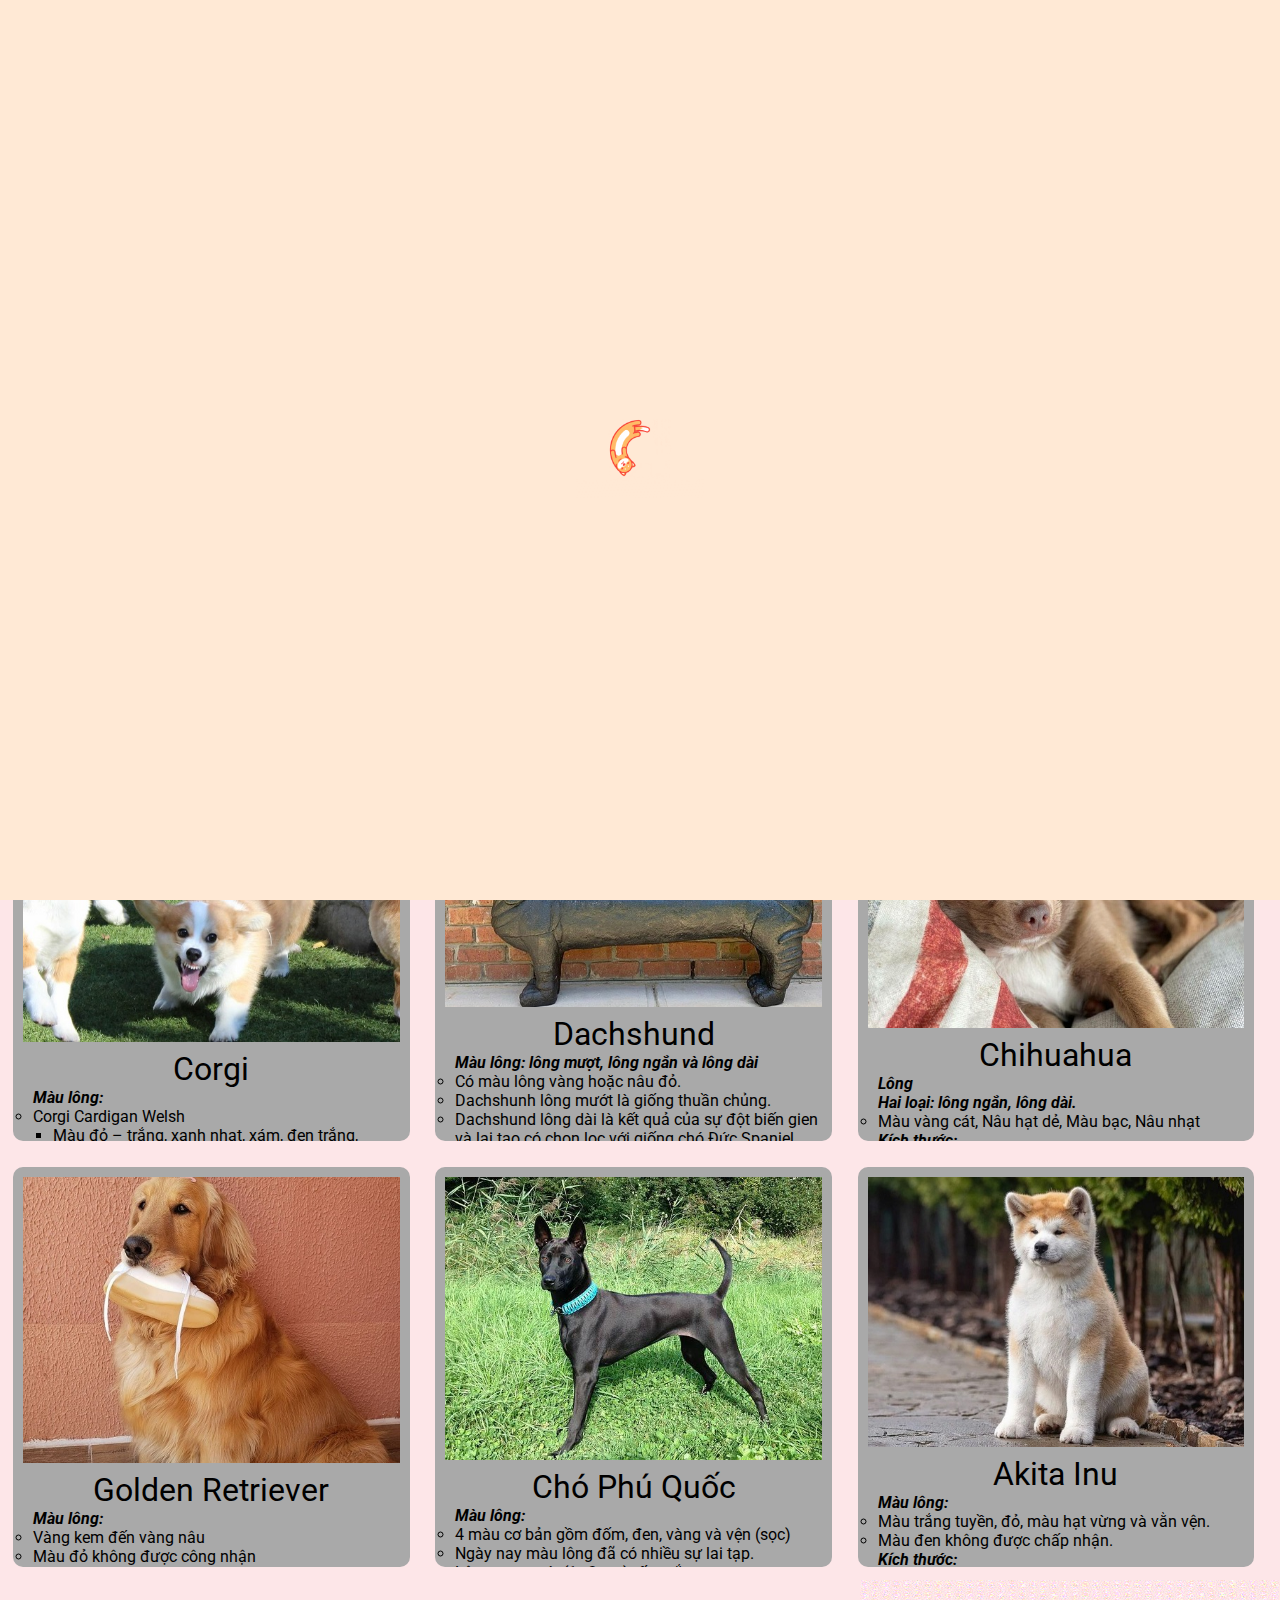
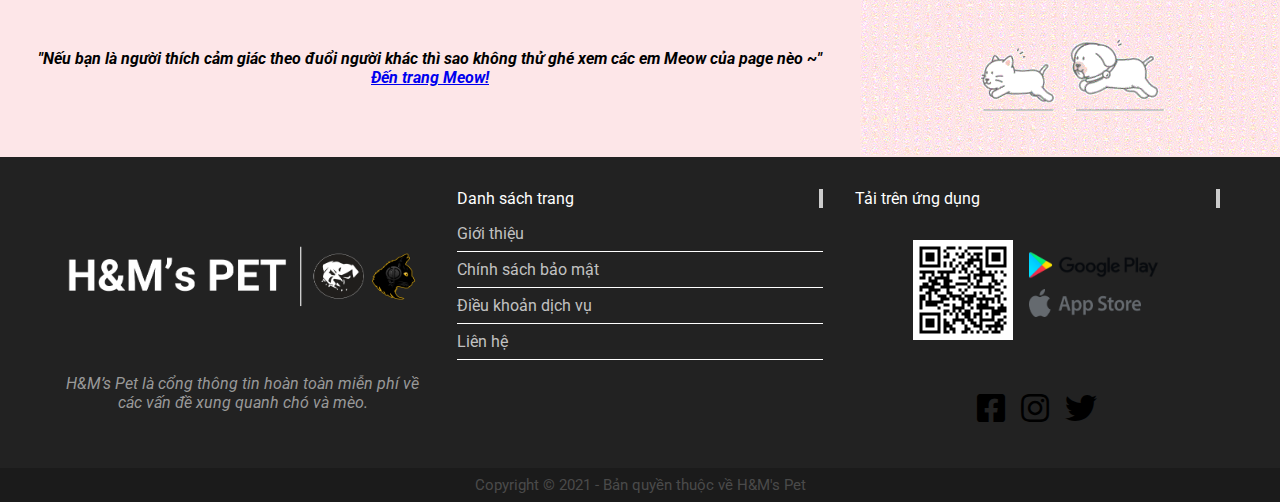
<file: page_Dog.html>
<!DOCTYPE html>
<html>
    <head>
        <meta charset="UTF-8">
        <meta http-equiv="X-UA-Compatible" content="IE=edge">
        <meta name="viewport" content="width=device-width, initial-scale=1.0">
        <title>H&M's Pet</title>
        <link rel="shortcut icon" href="./assets/img/favicon.png" type="image/x-icon">
        <link rel="stylesheet" href="./assets/css/base.css">
        <link rel="stylesheet" href="./assets/css/pageAboutDog_style.css">
        <link rel="stylesheet" href="https://cdnjs.cloudflare.com/ajax/libs/font-awesome/5.15.4/css/all.min.css" integrity="sha512-1ycn6IcaQQ40/MKBW2W4Rhis/DbILU74C1vSrLJxCq57o941Ym01SwNsOMqvEBFlcgUa6xLiPY/NS5R+E6ztJQ==" crossorigin="anonymous" referrerpolicy="no-referrer" />

    </head>
    <body onload="preloader()">

        <div class="loading"></div>

        <!-- overplay -->
        <div class="overplay"></div>

        <div class="app">
            <header class="header">
                <div class="grid header-grid">
                    <div class="header-left">
                        <a href="index.html">
                            <img src="./assets/img/logo-demo.png" alt="" class="header-left__logo">
                        </a>
                    </div>
                    <div class="header-mobile">
                        <i class="fas fa-bars"></i>
                    </div>
                    <div class="header-right">
                        <ul class="header-right__list">
                            <li class="home header-right__item">
                                <a href="index.html">
                                    Trang chủ
                                </a>
                            </li>
                            <li class="intro header-right__item">
                                <a target="_blank" href="intro.html">
                                    Giới thiệu
                                </a>
                            </li>
                            <!-- <li class="pet header-right__item">
                                <a onclick="return false" href="">
                                    Thú cưng
                                </a>
                            </li> -->
                            <!-- <li class="contact header-right__item">
                                Liên hệ
                            </li> -->
                            <li class="contact header-right__item">
                                <a href="page_Game.html" target="_blank">
                                    Giải trí
                                </a>
                            </li>
                            <li class="shop header-right__item">
                                <span>
                                    Cửa hàng
                                </span>
                                <span class="header-right__item-more">
                                    <span class="header-right__item-icon__add">
                                        +
                                    </span>
                                    <span style="display: none" class="header-right__item-icon__sub">
                                        -
                                    </span>
                                </span>
                                <ul class="header-right__item-more-list">
                                    <li class="header-right__item-more-item">
                                        <a target="_blank" href="shopee.html">
                                            Mua bán chó
                                        </a>
                                    </li>
                                    <li class="header-right__item-more-item">
                                        <a target="_blank" href="catShop.html">
                                            Mua bán mèo
                                        </a>
                                    </li>
                                </ul>
                            </li>
                        </ul>
                        <div class="header-right__search">
                            <div onclick="openSearch()" class="header-right__search-icon">
                                <i class="fas fa-search"></i>
                            </div>
                        </div>
                        <div class="search-960">
                            <input placeholder="Tìm kiếm" type="text" class="search-960__input">
                            <div class="search-960__icon">
                                <i class="fas fa-search"></i>
                            </div>
                        </div>
                    </div>
                </div>
                <div class="search-box">
                    <div onclick="closeSearch()" class="search-box__close">
                        <i class="far fa-times-circle"></i>
                    </div>
                    <div class="search-box__form">
                        <input type="text" class="search-box__form-input" name="search" placeholder=" ">
                        <label class="search-box__form-label" for="name">Type then hit enter to search</label>
                    </div>
                </div>
            </header>

            <div class="main">
                <div class="main-title">
                    <h1>Những người bạn bốn chân</h1>
                    <h3>"Bạn thích sự năng động?"</h3>
                    <h3 class="main-title__report">"Bạn thích cảm giác luôn có người chờ mình khi trở về nhà?"</h3>
                    <h4>Vậy hãy thử xem qua những "người bạn" đáng yêu và trung thành này nhé!</h4>
                </div>
                <div class="main-body-table">
                    <div class="main-body-table__icon">
                        <i class="fas fa-journal-whills"></i>
                    </div>
                    <div class="main-classify">
                        <div class="main-classify__name">
                            <ul>
                                <li class="main-classify__name-item"><a id="one" onclick="return false" href="#husky">Husky</a></li>
                                <li class="main-classify__name-item"><a id="two" onclick="return false" href="#shiba">Shiba Inu</a></li>
                                <li class="main-classify__name-item"><a id="three" onclick="return false" href="#samoyed">Samoyed</a></li>
                                <li class="main-classify__name-item"><a id="four" onclick="return false" href="#corgi">Corgi</a></li>
                                <li class="main-classify__name-item"><a id="five" onclick="return false" href="#dachshund">Dachshund</a></li>
                                <li class="main-classify__name-item"><a id="six" onclick="return false" href="#chihuahua">Chihuahua</a></li>
                                <li class="main-classify__name-item"><a id="seven" onclick="return false" href="#golden">Golden Retriever</a></li>
                                <li class="main-classify__name-item"><a id="eight" onclick="return false" href="#phuquoc">Chó Phú Quốc</a></li>
                                <li class="main-classify__name-item"><a id="nine" onclick="return false" href="#akita">Akita Inu</a></li>
                            </ul>
                        </div>
                    </div>
                </div>
                <div class="main-infor">
                    <div class="main-item" id="husky">
                        <div class="main-item__image">
                            <img src="./assets/img/images_Dog/husky-6.png" alt="Husky" width="100%" title="Husky Đen Trắng">
                            <span class="main-item__image__name">Husky</span>
                        </div>
                        <div class="main-item__content">
                            <ul class="main-item__content__list">
                                <li> Lông:
                                    <ul class="main-item__content__list__menber">
                                        <li>Dày, chịu được cái lạnh từ -50 đến -60°C</li>
                                        <li>Đen-trắng, nâu (đỏ)-trắng, xám-trắng, trắng, Agouti.</li>
                                    </ul>
                                </li>
                                <li> Màu mắt:
                                    <ul class="main-item__content__list__menber">
                                        <li>Xanh da trời, xanh nước biển, màu hổ 
                                            phách, xanh lá cây, hoặc nâu.</li>
                                        <li>Có thể có 2 mắt với mỗi mắt là một màu 
                                            khác nhau.</li>
                                    </ul>
                                </li>
                                <li> Mũi:
                                    <ul class="main-item__content__list__menber">
                                        <li>Mũi có màu đen, nâu, đỏ xẫm, xám nhạt.</li>
                                    </ul>
                                </li>
                                <li> Kích thước:
                                    <ul class="main-item__content__list__menber">
                                        <li>Cân nặng
                                            <ul class="main-item__content__list__menber__size">
                                                <li>Đực: 20 - 27kg</li>
                                                <li>Cái: 16 - 23kg</li>
                                            </ul>
                                        </li>
                                        <li>Chiều cao
                                            <ul class="main-item__content__list__menber__size">
                                                <li>Đực: 53 – 58cm</li>
                                                <li>Cái: 51 – 56cm</li>
                                            </ul>
                                        </li>
                                    </ul>
                                </li>
                                <li> Tính cách:
                                    <ul class="main-item__content__list__menber">
                                        <li>Là giống chó thân thiện với trẻ em, tăng động.</li>
                                    </ul>
                                </li>
                                <span><a href="https://en.wikipedia.org/wiki/Siberian_Husky" target="_blank">Nguồn tham khảo.</a></span>
                            </ul>
                        </div>
                    </div>
                    <div class="main-item" id="shiba">
                        <div class="main-item__image">
                            <img src="./assets/img/images_Dog/shiba-1.jpg" alt="Shiba Inu" width="100%" title="Shiba màu vừng">
                            <span class="main-item__image__name">Shiba Inu</span>
                        </div>
                        <div class="main-item__content">
                            <ul class="main-item__content__list">
                                <li> Màu lông:
                                    <ul class="main-item__content__list__menber">
                                        <li>Màu đỏ, đen và nâu, hoặc màu vừng (màu đỏ với những 
                                            sợi ngã sang đen)</li>
                                    </ul>
                                </li>
                                <li> Kích thước:
                                    <ul class="main-item__content__list__menber">
                                        <li>Cân nặng
                                            <ul class="main-item__content__list__menber__size">
                                                <li>Đực: 10kg</li>
                                                <li>Cái: 8kg</li>
                                            </ul>
                                        </li>
                                        <li>Chiều cao
                                            <ul class="main-item__content__list__menber__size">
                                                <li>Đực: 35 – 43cm</li>
                                                <li>Cái: 33 – 41cm</li>
                                            </ul>
                                        </li>
                                    </ul>
                                </li>
                                <li>Tính cách:
                                    <ul class="main-item__content__list__menber">
                                        <li>Tính tự lập và đôi khi hung hăng.</li>
                                        <li>Tương tác khá tốt với mèo, trung thành.</li>
                                    </ul>
                                </li>
                                <li>Một số bệnh thường gặp ở Shiba Inu:   dị ứng, thanh quang 
                                    nhãn, cườm thủy tinh thể mắt, loạn sản xương hông, quặp 
                                    và trật xương bánh chè.</li>
                                <span><a href="https://en.wikipedia.org/wiki/Shiba_Inu" target="_blank">Nguồn tham khảo.</a></span>
                            </ul>
                        </div>
                    </div>
                    <div class="main-item" id="samoyed">
                        <div class="main-item__image">
                            <img src="./assets/img/images_Dog/Samoyed_vang_kem.jpg" alt="Samoyed" width="100%" title="Samoyed màu vàng kem">
                            <span class="main-item__image__name">Samoyed</span>
                        </div>
                        <div class="main-item__content">
                            <ul class="main-item__content__list">
                                <li>Màu lông:
                                    <ul class="main-item__content__list__menber">
                                        <li>Màu vàng</li>
                                        <li>Trắng</li>
                                        <li>Kem và hơi hung vàng</li>
                                    </ul>
                                </li>
                                <li>Kích thước:
                                    <ul class="main-item__content__list__menber">
                                        <li>Cân nặng
                                            <ul class="main-item__content__list__menber__size">
                                                <li>Đực: 20 – 30kg</li>
                                                <li>Cái: 16 – 20kg</li>
                                            </ul>
                                        </li>
                                        <li>Chiều cao
                                            <ul class="main-item__content__list__menber__size">
                                                <li>Đực: 51 – 56cm</li>
                                                <li>Cái: 46 – 51cm</li>
                                            </ul>
                                        </li>
                                    </ul>
                                </li>
                                <li>Tính cách:
                                    <ul class="main-item__content__list__menber">
                                        <li>Rất thông minh, ưa yên ổn.</li>
                                        <li>Mạnh mẽ, năng nổ và rất linh hoạt.</li>
                                        <li>Thân thiện và thích chơi đùa.</li>
                                    </ul>
                                </li>
                                <li>Một số bệnh thường gặp ở Samoyed: các bệnh về máu, 
                                    tiểu đường và có nguy cơ bị dị ứng da.</li>
                                <span><a href="https://en.wikipedia.org/wiki/Samoyed_dog" target="_blank">Nguồn tham khảo.</a></span>
                            </ul>
                        </div>
                    </div>
                    <div class="main-item" id="corgi">
                        <div class="main-item__image">
                            <img src="./assets/img/images_Dog/corgi-1.jpg" alt="Corgi" width="100%" title="Corgi màu vàng trắng">
                            <span class="main-item__image__name">Corgi</span>
                        </div>
                        <div class="main-item__content">
                            <ul class="main-item__content__list">
                                <li>Màu lông:
                                    <ul class="main-item__content__list__menber">
                                        <li>Corgi Cardigan Welsh
                                            <ul class="main-item__content__list__menber__size">
                                                <li>Màu đỏ – trắng, xanh nhạt, xám, đen trắng, tricolor giống Pembroke 
                                                    Welsh Corgi.</li>
                                            </ul>
                                        </li>
                                        <li>Pembroke Welsh Corgi
                                            <ul class="main-item__content__list__menber__size">
                                                <li>Màu đỏ-trắng.</li>
                                                <li>Chó Corgi màu tricolor đa phần thường 
                                                    mang màu đỏ, đen, vàng</li>
                                            </ul>
                                        </li>
                                    </ul>
                                </li>
                                <li>Đuôi:
                                    <ul class="main-item__content__list__menber">
                                        <li>KKhông được dài hơn 2 inch (5 cm).</li>
                                        <li>Việc cắt đuôi đã bị coi là bất hợp pháp.</li>
                                    </ul>
                                </li>
                                <li>Kích thước:
                                    <ul class="main-item__content__list__menber">
                                        <li>Chiều cao: 25-30cm và cân nặng từ 9-13kg.</li>
                                    </ul>
                                </li>
                                <li>Tính cách: 
                                    <ul class="main-item__content__list__menber">
                                        <li>Là một giống chó sống rất tình cảm, thích tham gia vào 
                                            các hoạt động trong gia đình và thường có xu hướng đi 
                                            theo chủ, cực kì năng động.</li>
                                    </ul>
                                </li>
                                <li>Một số bệnh hay gặp ở Corgi: Bệnh tổn thương cột sống, bệnh nấm, 
                                    ghẻ, bọ chét trên da, bệnh béo phì,…</li>
                                <span><a href="https://en.wikipedia.beta.wmflabs.org/wiki/Corgi" target="_blank">Nguồn tham khảo.</a></span>
                            </ul>
                        </div>
                    </div>
                    <div class="main-item" id="dachshund">
                        <div class="main-item__image">
                            <img src="./assets/img/images_Dog/dachshund-1.jpg" alt="Dachshund" width="100%" title="Duchshund lông ngắn">
                            <span class="main-item__image__name">Dachshund</span>
                        </div>
                        <div class="main-item__content">
                            <ul class="main-item__content__list">
                                <li>Màu lông: lông mượt, lông ngắn và lông dài
                                    <ul class="main-item__content__list__menber">
                                        <li>Có màu lông vàng hoặc nâu đỏ.</li>
                                        <li>Dachshunh lông mướt là giống thuần chủng.</li>
                                        <li>Dachshund lông dài là kết quả của sự đột biến gien và 
                                            lai tạo có chọn lọc với giống chó Đức Spaniel.</li>
                                        <li>Dachshund lông ngắn là sự kết hợp giữa Dachshund thuần chủng, 
                                            Schnauzers, và Dandie Dinmont Terriers.</li>
                                    </ul>
                                </li>
                                <li>Kích thước:
                                    <ul class="main-item__content__list__menber">
                                        <li>Trung bình: 16 - 32 pounds</li>
                                        <li>Nhỏ: dưới 11 pounds</li>
                                    </ul>
                                </li>
                                <li>Tính cách:
                                    <ul class="main-item__content__list__menber">
                                        <li>Rất thông minh, trung thành.</li>
                                    </ul>
                                </li>
                                <li>Một số bệnh hay gặp ở Duchshund:  bệnh đĩa xương sống, bệnh về tim, 
                                    đái đường và béo phì.</li>
                                <span><a href="https://en.wikipedia.org/wiki/Dachshund" target="_blank">Nguồn tham khảo.</a></span>
                            </ul>
                        </div>
                    </div>
                    <div class="main-item" id="chihuahua">
                        <div class="main-item__image">
                            <img src="./assets/img/images_Dog/chihuahua-1.jpg" alt="Chihuahua" width="100%" title="Chihuahua lông ngắn">
                            <span class="main-item__image__name">Chihuahua</span>
                        </div>
                        <div class="main-item__content">
                            <ul class="main-item__content__list">
                                <li>Lông <br>Hai loại: lông ngắn, lông dài.
                                    <ul class="main-item__content__list__menber">
                                        <li>Màu vàng cát, Nâu hạt dẻ, Màu bạc, Nâu nhạt</li>
                                    </ul>
                                </li>
                                <li>Kích thước:
                                    <ul class="main-item__content__list__menber">
                                        <li>Cân nặng: 1.8 – 2.7kg</li>
                                        <li>Chiều cao: 15 – 25cm</li>
                                    </ul>
                                </li>
                                <li>Tính cách:
                                    <ul class="main-item__content__list__menber">
                                        <li>Can đảm, cực kỳ sống động, kiêu hãnh và mạnh dạn.</li>
                                        <li>là loại chó khá hung hăng.</li>
                                    </ul>
                                </li>
                                <li>Một số bệnh thường gặp ở Chihuahua: bệnh màng sừng tuyến lệ hay 
                                    đục thủy tinh thể thứ cấp, dễ bị ngạt thở bởi dây xích cổ, dễ 
                                    mắc các bệnh về răng lợi, thấp khớp, không chịu được lạnh, dễ 
                                    bị căng thẳng, béo phì, dễ bị gãy xương.</li>
                                <span><a href="https://en.wikipedia.org/wiki/Chihuahua_(dog)" target="_blank">Nguồn tham khảo.</a></span>
                            </ul>
                        </div>
                    </div>
                    <div class="main-item" id="golden">
                        <div class="main-item__image">
                            <img src="./assets/img/images_Dog/golden-1.jpg" alt="Golden Retriever" width="100%" title="Golden màu vàng">
                            <span class="main-item__image__name">Golden Retriever</span>
                        </div>
                        <div class="main-item__content">
                            <ul class="main-item__content__list">
                                <li>Màu lông:
                                    <ul class="main-item__content__list__menber">
                                        <li>Vàng kem đến vàng nâu</li>
                                        <li>Màu đỏ không được công nhận</li>
                                    </ul>
                                </li>
                                <li>Kích thước:
                                    <ul class="main-item__content__list__menber">
                                        <li>Cân nặng:
                                            <ul class="main-item__content__list__menber__size">
                                                <li>Đực: 29 – 34kg</li>
                                                <li>Cái: 25 – 29kg</li>
                                            </ul>
                                        </li>
                                        <li>Chiều cao:
                                            <ul class="main-item__content__list__menber__size">
                                                <li>Đực: 56 – 61cm</li>
                                                <li>Cái: 51 – 56cm</li>
                                            </ul>
                                        </li>
                                    </ul>
                                </li>
                                <li>Tính cách:
                                    <ul class="main-item__content__list__menber">
                                        <li>Ưa hoạt động, chơi đùa. </li>
                                        <li>Rất trung thành và thông minh.</li>
                                        <li>Dễ dạy dỗ và luôn tỏ ra kiên nhẫn và dịu dàng đối với trẻ nhỏ.</li>
                                        <li></li>
                                    </ul>
                                </li>
                                <span><a href="https://en.wikipedia.org/wiki/Golden_Retriever" target="_blank">Nguồn tham khảo.</a></span>
                            </ul>
                        </div>
                    </div>
                    <div class="main-item" id="phuquoc">
                        <div class="main-item__image">
                            <img src="./assets/img/images_Dog/Phu_Quoc_den.jpeg" alt="Chó Phú Quốc" width="100%" title="Chó Phú Quốc màu đen">
                            <span class="main-item__image__name">Chó Phú Quốc</span>
                        </div>
                        <div class="main-item__content">
                            <ul class="main-item__content__list">
                                <li>Màu lông:
                                    <ul class="main-item__content__list__menber">
                                        <li>4 màu cơ bản gồm đốm, đen, vàng và vện (sọc)</li>
                                        <li>Ngày nay màu lông đã có nhiều sự lai tạp.</li>
                                        <li>Lông mượt sát (1–2 cm) rất ngắn.</li>
                                    </ul>
                                </li>
                                <li>Kích thước:
                                    <ul class="main-item__content__list__menber">
                                        <li>Cân nặng:
                                            <ul class="main-item__content__list__menber__size">
                                                <li>Đực: 15 – 20kg</li>
                                                <li>Cái: 12 – 18kg</li>
                                            </ul>
                                        </li>
                                        <li>Chiều cao:
                                            <ul class="main-item__content__list__menber__size">
                                                <li>Đực: 50 – 55cm</li>
                                                <li>Cái: 48 – 52cm</li>
                                            </ul>
                                        </li>
                                    </ul>
                                </li>
                                <li>Tính cách:
                                    <ul class="main-item__content__list__menber">
                                        <li>Là giống chó săn rất giỏi.</li>
                                        <li>Rất trung thành và thông minh.</li>
                                    </ul>
                                </li>
                                <span><a href="https://en.wikipedia.org/wiki/Phu_Quoc_Ridgeback" target="_blank">Nguồn tham khảo.</a></span>
                            </ul>
                        </div>
                    </div>
                    <div class="main-item" id="akita">
                        <div class="main-item__image">
                            <img src="./assets/img/images_Dog/akita-1.jpg" alt="Akita Inu" width="100%" title="Akita màu đỏ trắng">
                            <span class="main-item__image__name">Akita Inu</span>
                        </div>
                        <div class="main-item__content">
                            <ul class="main-item__content__list">
                                <li>Màu lông:
                                    <ul class="main-item__content__list__menber">
                                        <li>Màu trắng tuyền, đỏ, màu hạt vừng và vằn vện.</li>
                                        <li>Màu đen không được chấp nhận.</li>
                                    </ul>
                                </li>
                                <li>Kích thước:
                                    <ul class="main-item__content__list__menber">
                                        <li>Cân nặng – Akita Inu
                                            <ul class="main-item__content__list__menber__size">
                                                <li>Đực: 27 – 42kg</li>
                                                <li>Cái: 25 – 36kgs</li>
                                            </ul>
                                        </li>
                                        <li>Chiều cao – Akita Inu
                                            <ul class="main-item__content__list__menber__size">
                                                <li>Đực: 64 – 69cm</li>
                                                <li>Cái: 58 – 64cm</li>
                                            </ul>
                                        </li>
                                    </ul>
                                </li>
                                <li>Tính cách:
                                    <ul class="main-item__content__list__menber">
                                        <li>Ngoan ngoãn, dễ bảo, nhưng đôi khi cũng tỏ ra cứng đầu.</li>
                                        <li>Thông minh.</li>
                                    </ul>
                                </li>
                                <li>Một số bệnh thường gặp: các bệnh về máu, hệ miễn dịch, bệnh ngoài da, mắt.</li>
                                <span><a href="https://en.wikipedia.org/wiki/Akita_(dog)" target="_blank">Nguồn tham khảo.</a></span>
                            </ul>
                        </div>
                    </div>
                </div>
                <div class="main-end">
                    <h4>"Nếu bạn là người thích cảm giác theo đuổi người khác 
                        thì sao không thử ghé xem các em Meow của page nèo ~" <br>
                        <a href="./cats.html">Đến trang Meow!</a>
                    </h4>
                    <div class="main-end__image">
                        <img src="./assets/img/images_Decor/loading-cat-dog.gif" alt="Loading cat & dog" width="100%">
                    </div>
                </div>
            </div>


            <footer class="footer">
                <section class="footer-content grid">
                    <div class="footer-left">
                        <div class="footer-left__logo">
                            <img src="./assets/img/logo-footer1.png" alt="" class="footer-left__logo-img" width="100%">
                        </div>
                        <div class="footer-left__content">
                            H&M’s Pet là cổng thông tin hoàn toàn
                            miễn phí về các vấn đề xung quanh chó và mèo.
                        </div>
                    </div>
                    <div class="footer-main">
                        <div class="footer__title">
                            Danh sách trang
                        </div>
                        <ul class="footer-main__list">
                            <li class="footer-main__item">
                                Giới thiệu
                            </li>
                            <li class="footer-main__item">
                                Chính sách bảo mật
                            </li>
                            <li class="footer-main__item">
                                Điều khoản dịch vụ
                            </li>
                            <li class="footer-main__item">
                                Liên hệ
                            </li>
                        </ul>
                    </div>
                    <div class="footer-right">
                        <div class="footer__title">
                            Tải trên ứng dụng
                        </div>
                        <div class="footer__download">
                            <div class="footer__download-qr">
                                <img src="./assets/img/QR.png" alt="">
                            </div>
                            <div class="footer__download-icon">
                                <div class="footer__download-icon__GGPlay">
                                    <img src="./assets/img/GGPlay.png" alt="">
                                </div>
                                <div class="footer__download-icon__Appstore">
                                    <img src="./assets/img/Appstore.png" alt="">
                                </div>
                            </div>
                        </div>
                        <div class="footer__more">
                            <ul class="footer__social">
                                <li class="footer__social-item">
                                    <a href="" class="footer__social-item__link">
                                        <i class="fab fa-facebook-square"></i>
                                    </a>
                                </li>
                                <li class="footer__social-item">
                                    <a href="" class="footer__social-item__link">
                                        <i class="fab fa-instagram"></i>
                                    </a>
                                </li>
                                <li class="footer__social-item">
                                    <a href="" class="footer__social-item__link">
                                        <i class="fab fa-twitter"></i>
                                    </a>
                                </li>
                            </ul>
                        </div>
                    </div>    
                </section>
                <div class="footer-copyright">
                    Copyright &#169; 2021 - Bản quyền thuộc về H&M's Pet
                </div>
            </footer>
        </div>
    
    <!-- Contact -->
    <section class="contact-main">
        <div class="contact-icon">
            <i class="fas fa-headset"></i>
        </div>
        <div class="contact-form">
            <div class="contact-form__title">
                Liên lạc với chúng tôi
            </div>
            <div class="contact-form__info">
                <div class="contact-form__info-title">
                    Nhập thông tin của bạn *
                </div>
                <div class="contact-form__info-name">
                    <input type="text" placeholder="Nhập tên của bạn" class="contact-form__info-name__input">
                </div>
                <div class="contact-form__info-mail">
                    <input type="text" placeholder="Nhập email của bạn" class="contact-form__info-mail__input">
                </div>
                <div class="contact-form__info-phone">
                    <input type="text" placeholder="Nhập số điện thoại của bạn" class="contact-form__info-phone__input">
                </div>
            </div>
            <div class="contact-form__message">
                <div class="contact-form__message-title">
                    Tin nhắn
                </div>
                <div class="contact-form__message-content">
                    <textarea class="contact-form__message-textarea" name="" id="" cols="10" rows="10"></textarea>
                </div>
            </div>
            <div class="contact-form__submit">
                <button class="contact-form__submit-btn">
                    Gửi
                </button>
            </div>
        </div>
    </section>

    

    
        <script src="./assets/js/app.js"></script>
        <script>
            const iconMenuDog = $('.main-body-table__icon')
            const listMenuDog = $('.main-body-table')
            const itemClassDogs = $$('.main-item')
            const itemMenuDogs = $$('.main-classify__name-item')
            var flag = false

            // open - close menu list
            iconMenuDog.onclick = function () {
                if (!flag) {
                    listMenuDog.classList.add('active')
                    flag = true
                }
                else {
                    listMenuDog.classList.remove('active')
                    flag = false
                }
            }


            //scroll js
            const scrollBtns = document.querySelectorAll('.main-classify__name-item')
            const scrollComponents = itemClassDogs

            scrollBtns.forEach(function(scrollBtn, index){
                scrollBtn.onclick = function(){
                    const top = scrollComponents[index].offsetTop
                    const headerHeight = document.querySelector('.header').clientHeight
                    const scrollY = top - headerHeight
                    window.scroll({
                        top: scrollY,
                    });
                }
            })
        </script>
    </body>
</html>
</file>
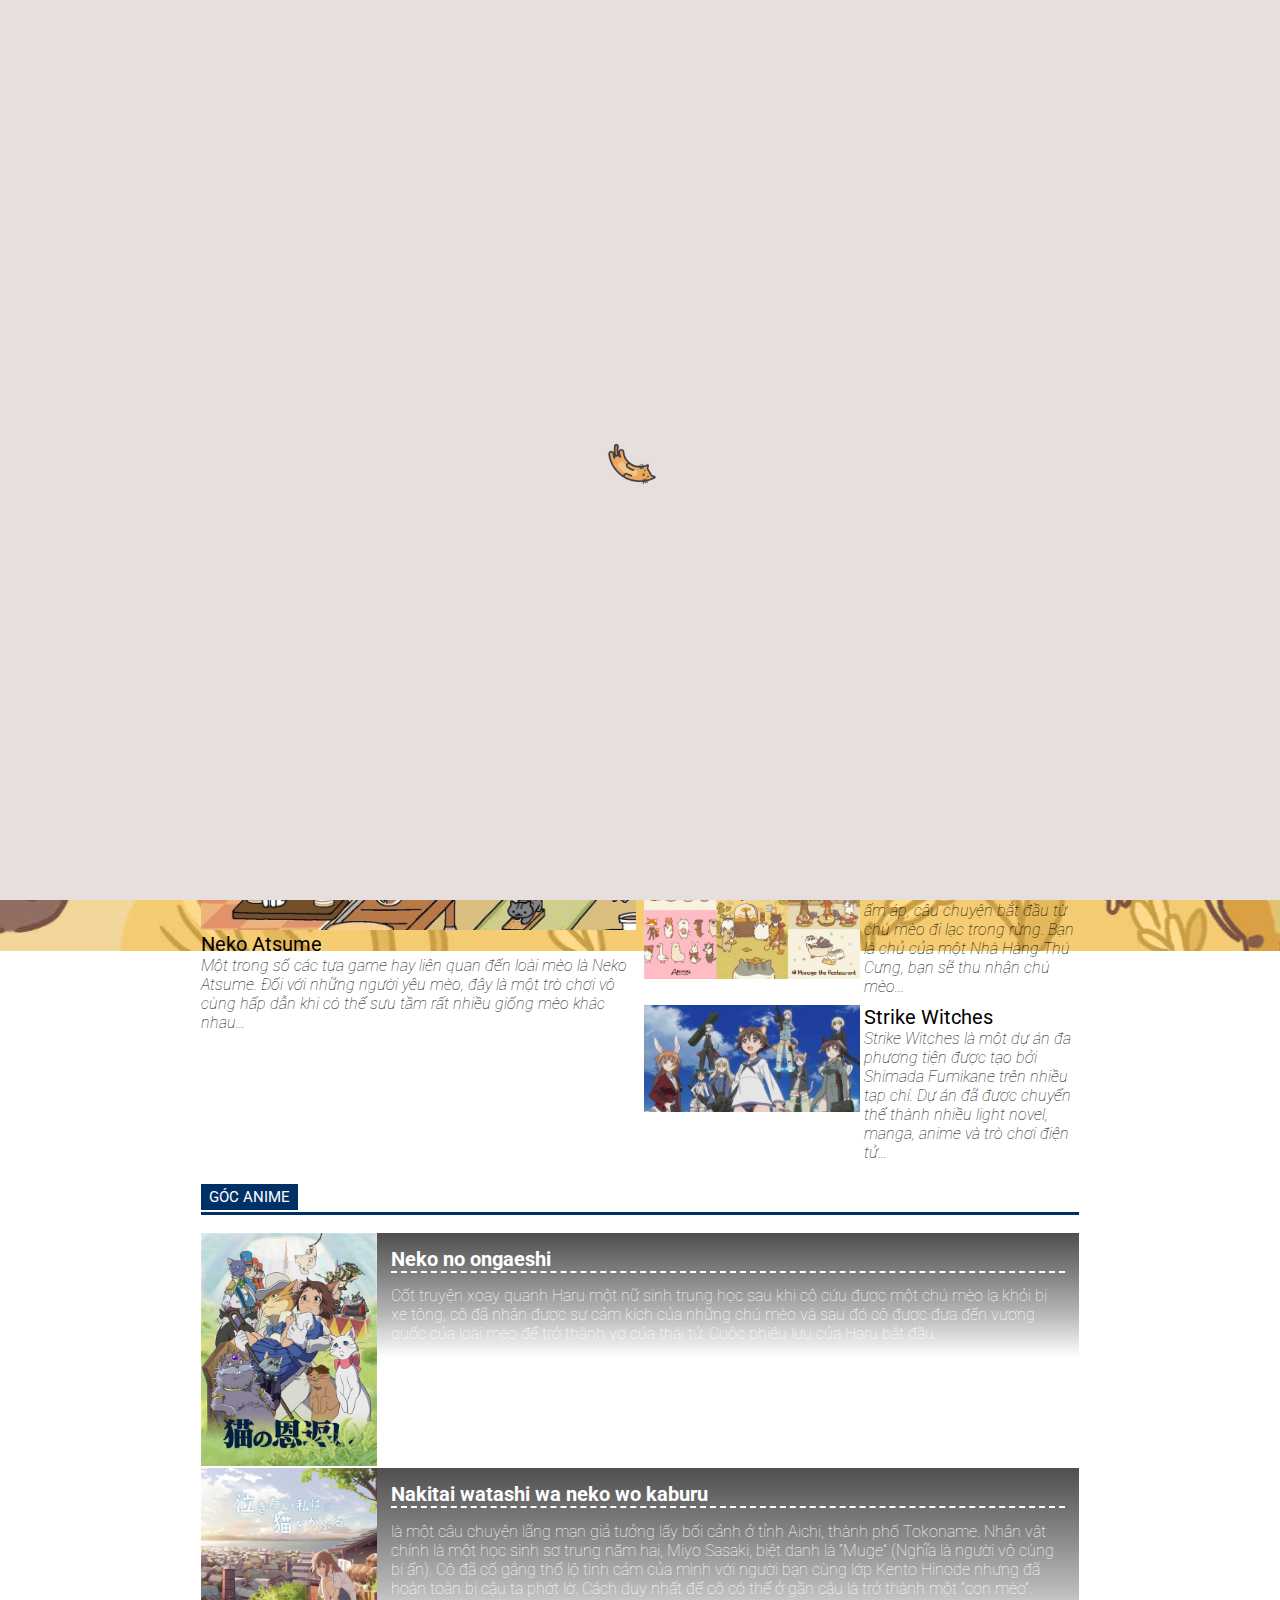
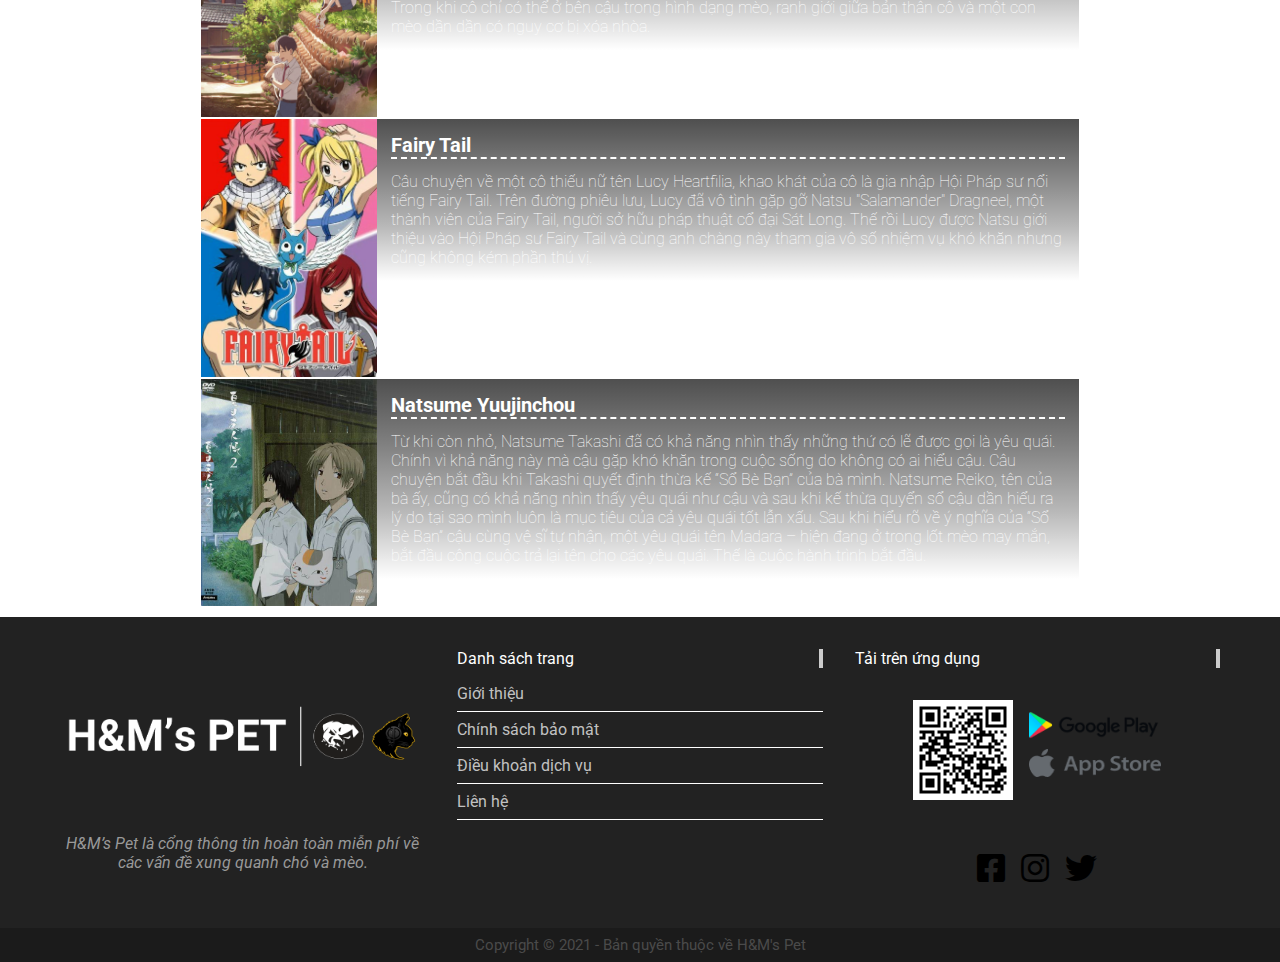
<file: page_Game.html>
<!DOCTYPE html>
<html>
    <head>
        <meta charset="UTF-8">
        <meta http-equiv="X-UA-Compatible" content="IE=edge">
        <meta name="viewport" content="width=device-width, initial-scale=1.0">
        <title>H&M's Pet</title>
        <link rel="shortcut icon" href="./assets/img/favicon.png" type="image/x-icon">
        <link rel="stylesheet" href="./assets/css/base.css">
        <link rel="stylesheet" href="./assets/css/pageGame_style.css">
        <link rel="stylesheet" href="https://cdnjs.cloudflare.com/ajax/libs/font-awesome/5.15.4/css/all.min.css" integrity="sha512-1ycn6IcaQQ40/MKBW2W4Rhis/DbILU74C1vSrLJxCq57o941Ym01SwNsOMqvEBFlcgUa6xLiPY/NS5R+E6ztJQ==" crossorigin="anonymous" referrerpolicy="no-referrer" />
        
    </head>
    <body onload="preloader()">
        <div class="loading"></div>

        <!-- overplay -->
        <div class="overplay"></div>

        <div class="app">
            <header class="header">
                <div class="grid header-grid">
                    <div class="header-left">
                        <a href="index.html">
                            <img src="./assets/img/logo-demo.png" alt="" class="header-left__logo">
                        </a>
                    </div>
                    <div class="header-mobile">
                        <i class="fas fa-bars"></i>
                    </div>
                    <div class="header-right">
                        <ul class="header-right__list">
                            <li class="home header-right__item">
                                <a href="index.html">
                                    Trang chủ
                                </a>
                            </li>
                            <li class="intro header-right__item">
                                <a target="_blank" href="intro.html">
                                    Giới thiệu
                                </a>
                            </li>
                            <li class="pet header-right__item">
                                <a href="index.html">
                                    Thú cưng
                                </a>
                            </li>
                            <li class="contact header-right__item">
                                <a href="index.html">
                                    Liên hệ
                                </a>
                            </li>
                            <li class="shop header-right__item">
                                <span>
                                    Cửa hàng
                                </span>
                                <span class="header-right__item-more">
                                    <span class="header-right__item-icon__add">
                                        +
                                    </span>
                                    <span style="display: none" class="header-right__item-icon__sub">
                                        -
                                    </span>
                                </span>
                                <ul class="header-right__item-more-list">
                                    <li class="header-right__item-more-item">
                                        <a target="_blank" href="shopee.html">
                                            Mua bán chó
                                        </a>
                                    </li>
                                    <li class="header-right__item-more-item">
                                        <a target="_blank" href="catShop.html">
                                            Mua bán mèo
                                        </a>
                                    </li>
                                </ul>
                            </li>
                        </ul>
                        <div class="header-right__search">
                            <div onclick="openSearch()" class="header-right__search-icon">
                                <i class="fas fa-search"></i>
                            </div>
                        </div>
                        <div class="search-960">
                            <input placeholder="Tìm kiếm" type="text" class="search-960__input">
                            <div class="search-960__icon">
                                <i class="fas fa-search"></i>
                            </div>
                        </div>
                    </div>
                </div>
                <div class="search-box">
                    <div onclick="closeSearch()" class="search-box__close">
                        <i class="far fa-times-circle"></i>
                    </div>
                    <div class="search-box__form">
                        <input type="text" class="search-box__form-input" name="search" placeholder=" ">
                        <label class="search-box__form-label" for="name">Type then hit enter to search</label>
                    </div>
                </div>
            </header>

            <div class="main">
                <div>
                    <div class="main-advertise">
                        <div>
                            <h1>
                                Break Time
                            </h1>
                            <iframe width="40%" height="50%" src="https://www.youtube.com/embed/l1JX3msIG_w" title="YouTube video player" frameborder="0" allow="accelerometer; autoplay; clipboard-write; encrypted-media; gyroscope; picture-in-picture" allowfullscreen></iframe>
                        </div>
                    </div>
                    <div class="main-menu-sub">
                        <ul class="menu-sub__list">
                            <li class="menu-sub__member">
                                <span>
                                    <i class="fas fa-newspaper"></i>
                                    tin tức
                                </span>
                            </li>
                            <li class="menu-sub__member">
                                <span>
                                    <i class="fas fa-gamepad"></i>
                                    game
                                </span>
                            </li>
                            <li class="menu-sub__member">
                                <span>
                                    <i class="fas fa-video"></i>
                                    anime
                                </span>
                            </li>
                        </ul>
                    </div>
                </div>
                <div class="main-content">
                    <div class="main-content-container">
                        <div class="main-title">
                            <h2>
                                <span>Góc tin tức</span>
                            </h2>
                        </div>
                        <div class="main-news">
                            <div class="news-container d-flex">
                                <div class="news-one">
                                    <div class="wrap">
                                        <a href="https://motgame.vn/gioi-yeu-cho-meo-ban-loan-voi-nha-hang-thu-cung-sieu-hot-sieu-man-moi.game" target="_blank">
                                            <img src="./assets/img/images-Game/Animal-Restaurant.jpg" alt="Game Animal Restaurant" width="100%">
                                            <div class="wrap-text">
                                                <div class="wrap__title">
                                                    <h3>
                                                        Giới yêu chó mèo bấn loạn với Nhà 
                                                        Hàng Thú Cưng “siêu hot, siêu mặn mòi”
                                                    </h3>
                                                </div>
                                                <div class="wrap__label">
                                                    <span>
                                                        game mobile
                                                    </span>
                                                </div>
                                            </div>
                                        </a>
                                    </div>
                                </div>
                                <div class="news-two d-flex">
                                    <div class="wrap">
                                        <a href="https://www.petcity.vn/thong-tin-huu-ich-ve-thu-cung/doi-song-thu-cung/huong-dan-choi-game-adorable-home-game-nuoi-meo-1131.html" target="_blank">
                                            <img src="./assets/img/images-Game/adorable-home.jpg" alt="Game Adorable Home" width="100%">
                                            <div class="wrap-text">
                                                <div class="wrap__title">
                                                    <h3>
                                                        Adorable Home – Tựa game gia đình 
                                                        đang ‘gây sốt’ giới trẻ
                                                    </h3>
                                                </div>
                                                <div class="wrap__label">
                                                    <span>
                                                        game mobile
                                                    </span>
                                                </div>
                                            </div>
                                        </a>
                                    </div>
                                    <div class="wrap">
                                        <a href="https://tinhte.vn/thread/anime-dien-anh-natsume-yuujinchou-se-ra-mat-vao-mua-xuan-2021.3192691/" target="_blank">
                                            <img src="./assets/img/images-Game/Natsume-Yuujin-chou.jpg" alt="Anime Natsume Yuujin-chou" width="100%">
                                            <div class="wrap-text">
                                                <div class="wrap__title">
                                                    <h3>
                                                        Anime điện ảnh Natsume Yuujinchou 
                                                        sẽ ra mắt vào mùa xuân 2021
                                                    </h3>
                                                </div>
                                                <div class="wrap__label">
                                                    <span>
                                                        anime
                                                    </span>
                                                </div>
                                            </div>
                                        </a>
                                    </div>
                                    <div class="wrap">
                                        <a href="https://tlpd.vn/su-tra-on-cua-bay-meo-neko-no-ongaeshi/" target="_blank">
                                            <img src="./assets/img/images-Game/neko-no-ongaeshi.jpg" alt="Anime Neko no ongaeshi" width="100%">
                                            <div class="wrap-text">
                                                <div class="wrap__title">
                                                    <h3>
                                                        Anime điện ảnh "Sự trả ơn của bầy mèo" (Neko no ongaeshi)
                                                    </h3>
                                                </div>
                                                <div class="wrap__label">
                                                    <span>
                                                        anime
                                                    </span>
                                                </div>
                                            </div>
                                        </a>
                                    </div>
                                    <div class="wrap">
                                        <a href="https://tintuc.hoanghamobile.com/tin-tuc/dien-thoai-android-cua-ban-choi-game-muot-hon-voi-5-meo-nho-nay" target="_blank">
                                            <img src="./assets/img/images-Game/meo-giup-choi-game-muot.png" alt="Mẹo chơi Game mượt" width="100%">
                                            <div class="wrap-text">
                                                <div class="wrap__title">
                                                    <h3>
                                                        Điện thoại Android của bạn chơi 
                                                        game mượt hơn với 5 mẹo nhỏ này
                                                    </h3>
                                                </div>
                                                <div class="wrap__label">
                                                    <span>
                                                        thủ thuật
                                                    </span>
                                                </div>
                                            </div>
                                        </a>
                                    </div>
                                </div>
                            </div>
                        </div>
                    </div>
                    <div class="main-content-container">
                        <div class="main-title">
                            <h2>
                                <span>Góc gaming</span>
                            </h2>
                        </div>
                        <div class="main-game d-flex">
                            <div class="game-container">
                                <div class="game-image">
                                    <a href="http://nekoatsume.com/en/" target="_blank">
                                        <img src="./assets/img/images-Game/neko-atsume.jpg" alt="Game Neko Atsume" width="100%">
                                    </a>
                                </div>
                                <div class="game-content">
                                    <div class="game-content__title">
                                        <a href="http://nekoatsume.com/en/" target="_blank">
                                            <span>
                                                Neko Atsume
                                            </span>
                                        </a>
                                    </div>
                                    <div class="game-content__description">
                                        <p>
                                            Một trong số các tựa game hay liên 
                                            quan đến loài mèo là Neko Atsume. 
                                            Đối với những người yêu mèo, đây 
                                            là một trò chơi vô cùng hấp dẫn 
                                            khi có thể sưu tầm rất nhiều giống 
                                            mèo khác nhau...
                                        </p>
                                    </div>
                                </div>
                            </div>
                            <div class="game-container-right d-flex">
                                <div class="game-container d-flex">
                                    <div class="game-image">
                                        <a href="https://www.hyperbeard.com/game/adorable-home/" target="_blank">
                                            <img src="./assets/img/images-Game/adorable-home-bg.webp" alt="Game Adorable Home" width="100%">
                                        </a>
                                    </div>
                                    <div class="game-content">
                                        <div class="game-content__title">
                                            <a href="https://www.hyperbeard.com/game/adorable-home/" target="_blank">
                                                <span>
                                                    Adorable Home
                                                </span>
                                            </a>
                                        </div>
                                        <div class="game-content__description">
                                            <p>
                                                Adorable Home không chỉ là game cho 
                                                những người yêu mèo, mà nó còn thử 
                                                thách người chơi với những tựa game 
                                                mini có liên quan đến chú mèo của mình...
                                            </p>
                                        </div>
                                    </div>
                                </div>
                                <div class="game-container d-flex">
                                    <div class="game-image">
                                        <a href="https://animalrestaurant.fandom.com/wiki/Animal_Restaurant_Wiki" target="_blank">
                                            <img src="./assets/img/images-Game/Animal-Restaurant.jpg" alt="Game Animal Restaurant" width="100%">
                                        </a>
                                    </div>
                                    <div class="game-content">
                                        <div class="game-content__title">
                                            <a href="" target="_blank">
                                                <span>
                                                    Animal Restaurant
                                                </span>
                                            </a>
                                        </div>
                                        <div class="game-content__description">
                                            <p>
                                                Game mô phỏng kinh doanh ấm áp, câu 
                                                chuyện bắt đầu từ chú mèo đi lạc trong 
                                                rừng. Bạn là chủ của một Nhà Hàng Thú 
                                                Cưng, bạn sẽ thu nhận chú mèo...
                                            </p>
                                        </div>
                                    </div>
                                </div>
                                <div class="game-container d-flex">
                                    <div class="game-image">
                                        <a href="https://warthunder.dmm.com/strike-witches_collabo" target="_blank">
                                            <img src="./assets/img/images-Game/Strike-Witches.jpg" alt="Game Strike Witches" width="100%">
                                        </a>
                                    </div>
                                    <div class="game-content">
                                        <div class="game-content__title">
                                            <a href="https://warthunder.dmm.com/strike-witches_collabo" target="_blank">
                                                <span>
                                                    Strike Witches
                                                </span>
                                            </a>
                                        </div>
                                        <div class="game-content__description">
                                            <p>
                                                Strike Witches là một dự án đa 
                                                phương tiện được tạo bởi Shimada Fumikane 
                                                trên nhiều tạp chí. Dự án đã được chuyển 
                                                thể thành nhiều light novel, manga, anime 
                                                và trò chơi điện tử...
                                            </p>
                                        </div>
                                    </div>
                                </div>
                            </div>
                        </div>
                    </div>
                    <div class="main-content-container">
                        <div class="main-title">
                            <h2>
                                <span>Góc anime</span>
                            </h2>
                        </div>
                        <div class="main-anime">
                            <div class="anime-container">
                                <div class="anime-container__item anime-flex">
                                    <div class="anime-container__item-image">
                                        <img src="./assets/img/images-Game/neko-no-ongaeshi-full.jpeg" alt="" width="100%">
                                    </div>
                                    <div class="anime-container__item-wrapper">
                                        <div class="anime-container__item-wrapper-around">
                                            <div class="anime-container__item-wrapper-description">
                                                <h4>
                                                    Neko no ongaeshi
                                                </h4>
                                                <p>
                                                    Cốt truyện xoay quanh Haru một nữ sinh 
                                                    trung học sau khi cô cứu được một chú 
                                                    mèo lạ khỏi bị xe tông, cô đã nhận được 
                                                    sự cảm kích của những chú mèo và sau 
                                                    đó cô được đưa đến vương quốc của loài 
                                                    mèo để trở thành vợ của thái tử. Cuộc 
                                                    phiêu lưu của Haru bắt đầu.
                                                </p>
                                            </div>
                                        </div>
                                    </div>
                                </div>
                                <div class="anime-container__item anime-flex">
                                    <div class="anime-container__item-image">
                                        <img src="./assets/img/images-Game/Watachi-wa-neko.jpg" alt="" width="100%">
                                    </div>
                                    <div class="anime-container__item-wrapper">
                                        <div class="anime-container__item-wrapper-around">
                                            <div class="anime-container__item-wrapper-description">
                                                <h4>
                                                    Nakitai watashi wa neko wo kaburu
                                                </h4>
                                                <p>
                                                    là một câu chuyện lãng mạn giả tưởng lấy 
                                                    bối cảnh ở tỉnh Aichi, thành phố Tokoname. 
                                                    Nhân vật chính là một học sinh sơ trung 
                                                    năm hai, Miyo Sasaki, biệt danh là “Muge” 
                                                    (Nghĩa là người vô cùng bí ẩn). Cô đã cố 
                                                    gắng thổ lộ tình cảm của mình với người 
                                                    bạn cùng lớp Kento Hinode nhưng đã hoàn 
                                                    toàn bị cậu ta phớt lờ. Cách duy nhất để 
                                                    cô có thể ở gần cậu là trở thành một “con 
                                                    mèo”. Trong khi cô chỉ có thể ở bên cậu 
                                                    trong hình dạng mèo, ranh giới giữa bản 
                                                    thân cô và một con mèo dần dần có nguy 
                                                    cơ bị xóa nhòa.
                                                </p>
                                            </div>
                                        </div>
                                    </div>
                                </div>
                                <div class="anime-container__item anime-flex">
                                    <div class="anime-container__item-image">
                                        <img src="./assets/img/images-Game/Fairy-Tail1.jpg" alt="" width="100%">
                                    </div>
                                    <div class="anime-container__item-wrapper">
                                        <div class="anime-container__item-wrapper-around">
                                            <div class="anime-container__item-wrapper-description">
                                                <h4>
                                                    Fairy Tail
                                                </h4>
                                                <p>
                                                    Câu chuyện về một cô thiếu nữ tên Lucy 
                                                    Heartfilia, khao khát của cô là gia nhập 
                                                    Hội Pháp sư nổi tiếng Fairy Tail. Trên 
                                                    đường phiêu lưu, Lucy đã vô tình gặp gỡ 
                                                    Natsu "Salamander" Dragneel, một thành 
                                                    viên của Fairy Tail, người sở hữu pháp 
                                                    thuật cổ đại Sát Long. Thế rồi Lucy 
                                                    được Natsu giới thiệu vào Hội Pháp sư 
                                                    Fairy Tail và cùng anh chàng này tham 
                                                    gia vô số nhiệm vụ khó khăn nhưng cũng 
                                                    không kém phần thú vị.
                                                </p>
                                            </div>
                                        </div>
                                    </div>
                                </div>
                                <div class="anime-container__item anime-flex">
                                    <div class="anime-container__item-image">
                                        <img src="./assets/img/images-Game/Natsume-Yuujinchou-anime1.jpeg" alt="" width="100%">
                                    </div>
                                    <div class="anime-container__item-wrapper">
                                        <div class="anime-container__item-wrapper-around">
                                            <div class="anime-container__item-wrapper-description">
                                                <h4>
                                                    Natsume Yuujinchou
                                                </h4>
                                                <p>
                                                    Từ khi còn nhỏ, Natsume Takashi đã 
                                                    có khả năng nhìn thấy những thứ có 
                                                    lẽ được gọi là yêu quái. Chính vì 
                                                    khả năng này mà cậu gặp khó khăn 
                                                    trong cuộc sống do không có ai hiểu 
                                                    cậu. Câu chuyện bắt đầu khi Takashi 
                                                    quyết định thừa kế “Sổ Bè Bạn” của 
                                                    bà mình. Natsume Reiko, tên của bà 
                                                    ấy, cũng có khả năng nhìn thấy yêu 
                                                    quái như cậu và sau khi kế thừa quyển 
                                                    sổ cậu dần hiểu ra lý do tại sao mình 
                                                    luôn là mục tiêu của cả yêu quái tốt 
                                                    lẫn xấu. Sau khi hiểu rõ về ý nghĩa 
                                                    của “Sổ Bè Bạn” cậu cùng vệ sĩ tự nhận, 
                                                    một yêu quái tên Madara – hiện đang ở 
                                                    trong lốt mèo may mắn, bắt đầu công 
                                                    cuộc trả lại tên cho các yêu quái. 
                                                    Thế là cuộc hành trình bắt đầu.
                                                </p>
                                            </div>
                                        </div>
                                    </div>
                                </div>
                            </div>
                        </div>
                    </div>
                </div>
            </div>

            <footer class="footer">
                <section class="footer-content grid">
                    <div class="footer-left">
                        <div class="footer-left__logo">
                            <img src="./assets/img/logo-footer1.png" alt="" class="footer-left__logo-img" width="100%">
                        </div>
                        <div class="footer-left__content">
                            H&M’s Pet là cổng thông tin hoàn toàn
                            miễn phí về các vấn đề xung quanh chó và mèo.
                        </div>
                    </div>
                    <div class="footer-main">
                        <div class="footer__title">
                            Danh sách trang
                        </div>
                        <ul class="footer-main__list">
                            <li class="footer-main__item">
                                Giới thiệu
                            </li>
                            <li class="footer-main__item">
                                Chính sách bảo mật
                            </li>
                            <li class="footer-main__item">
                                Điều khoản dịch vụ
                            </li>
                            <li class="footer-main__item">
                                Liên hệ
                            </li>
                        </ul>
                    </div>
                    <div class="footer-right">
                        <div class="footer__title">
                            Tải trên ứng dụng
                        </div>
                        <div class="footer__download">
                            <div class="footer__download-qr">
                                <img src="./assets/img/QR.png" alt="">
                            </div>
                            <div class="footer__download-icon">
                                <div class="footer__download-icon__GGPlay">
                                    <img src="./assets/img/GGPlay.png" alt="">
                                </div>
                                <div class="footer__download-icon__Appstore">
                                    <img src="./assets/img/Appstore.png" alt="">
                                </div>
                            </div>
                        </div>
                        <div class="footer__more">
                            <ul class="footer__social">
                                <li class="footer__social-item">
                                    <a href="" class="footer__social-item__link">
                                        <i class="fab fa-facebook-square"></i>
                                    </a>
                                </li>
                                <li class="footer__social-item">
                                    <a href="" class="footer__social-item__link">
                                        <i class="fab fa-instagram"></i>
                                    </a>
                                </li>
                                <li class="footer__social-item">
                                    <a href="" class="footer__social-item__link">
                                        <i class="fab fa-twitter"></i>
                                    </a>
                                </li>
                            </ul>
                        </div>
                    </div>    
                </section>
                <div class="footer-copyright">
                    Copyright &#169; 2021 - Bản quyền thuộc về H&M's Pet
                </div>
            </footer>
        </div>

         <!-- Scroll to top -->
        <section class="scrollTop">
            <div class="scrollTop-icon">
                <i class="fas fa-arrow-circle-up"></i>
            </div>
        </section>

        <script src="./assets/js/app.js"></script>
        <script>
            //scroll js
            const scrollBtns = document.querySelectorAll('.menu-sub__member')
            const scrollComponents = document.querySelectorAll('.main-content-container')

            scrollBtns.forEach(function(scrollBtn, index){
                scrollBtn.onclick = function(){
                    const top = scrollComponents[index].offsetTop
                    const headerHeight = document.querySelector('.header').clientHeight
                    const scrollY = top - headerHeight
                    window.scroll({
                        top: scrollY,
                    });
                }
            })
        </script>
    </body>
</html>
</file>
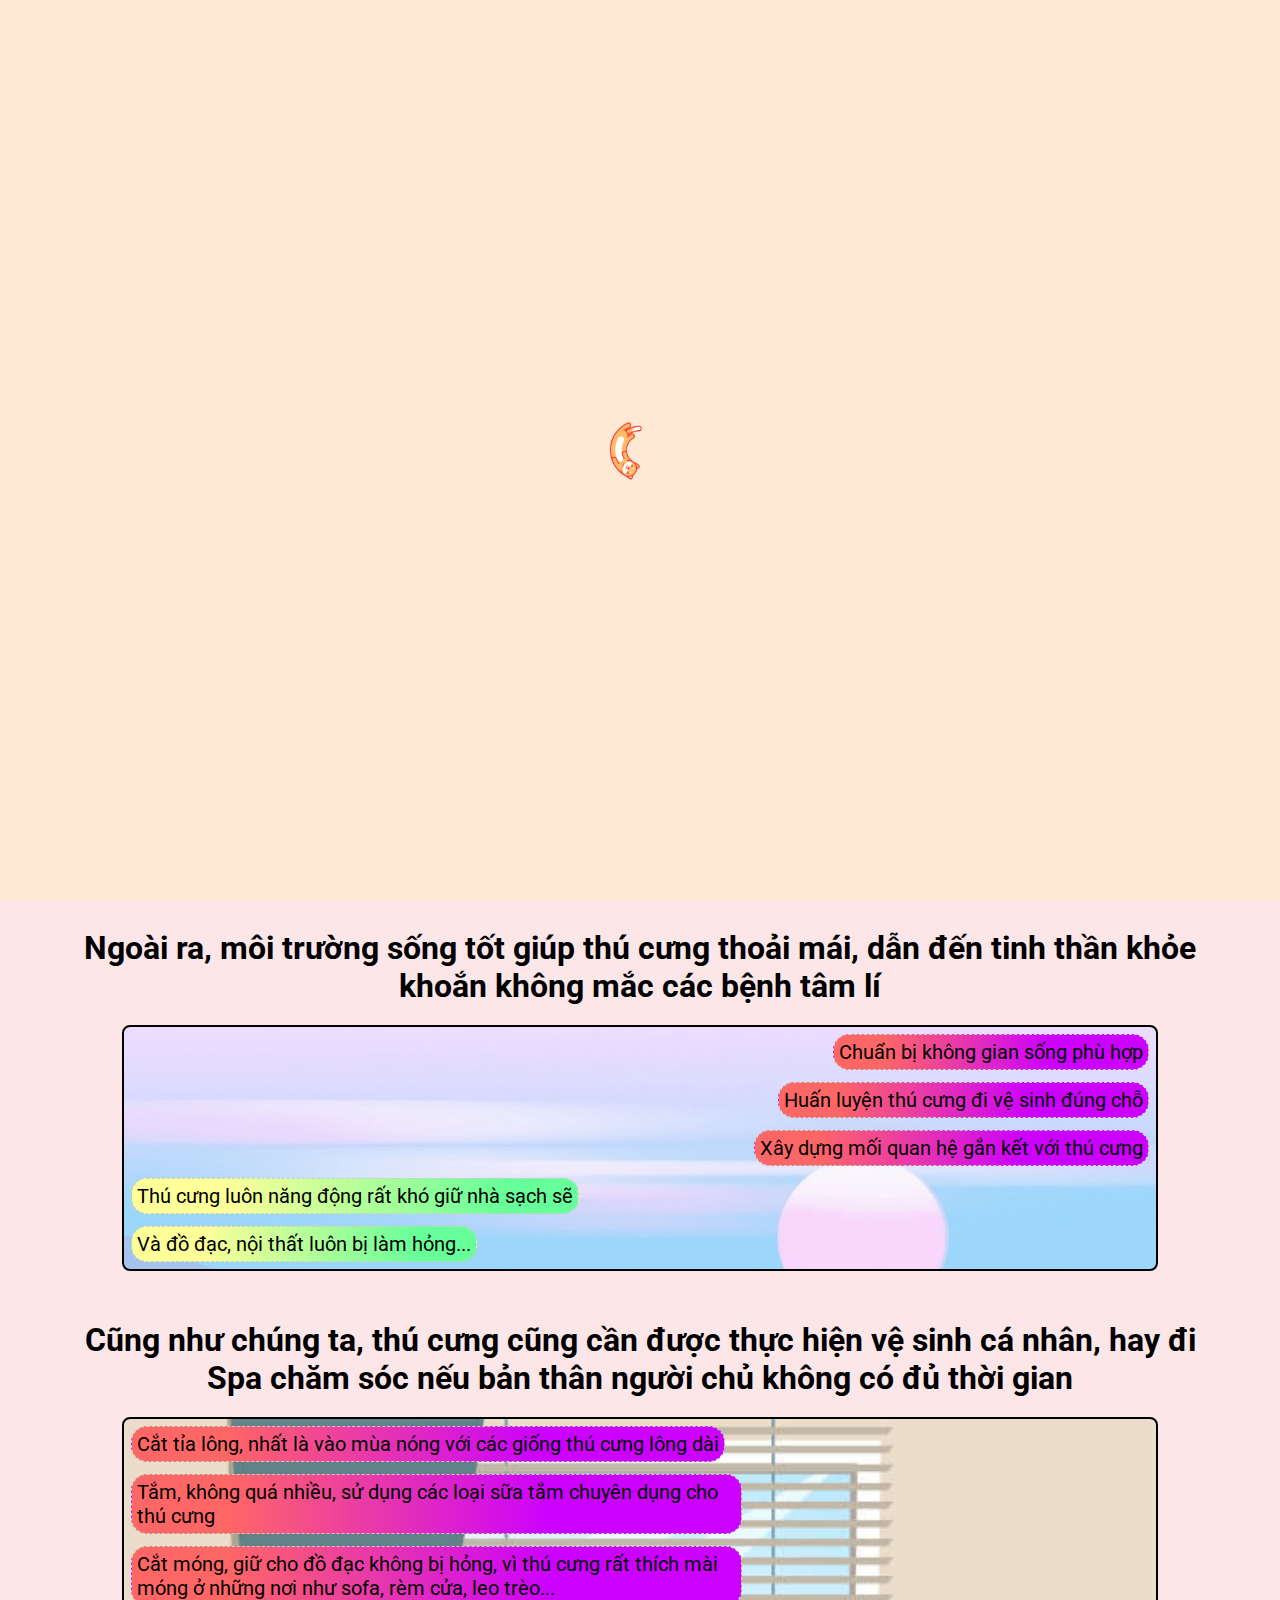
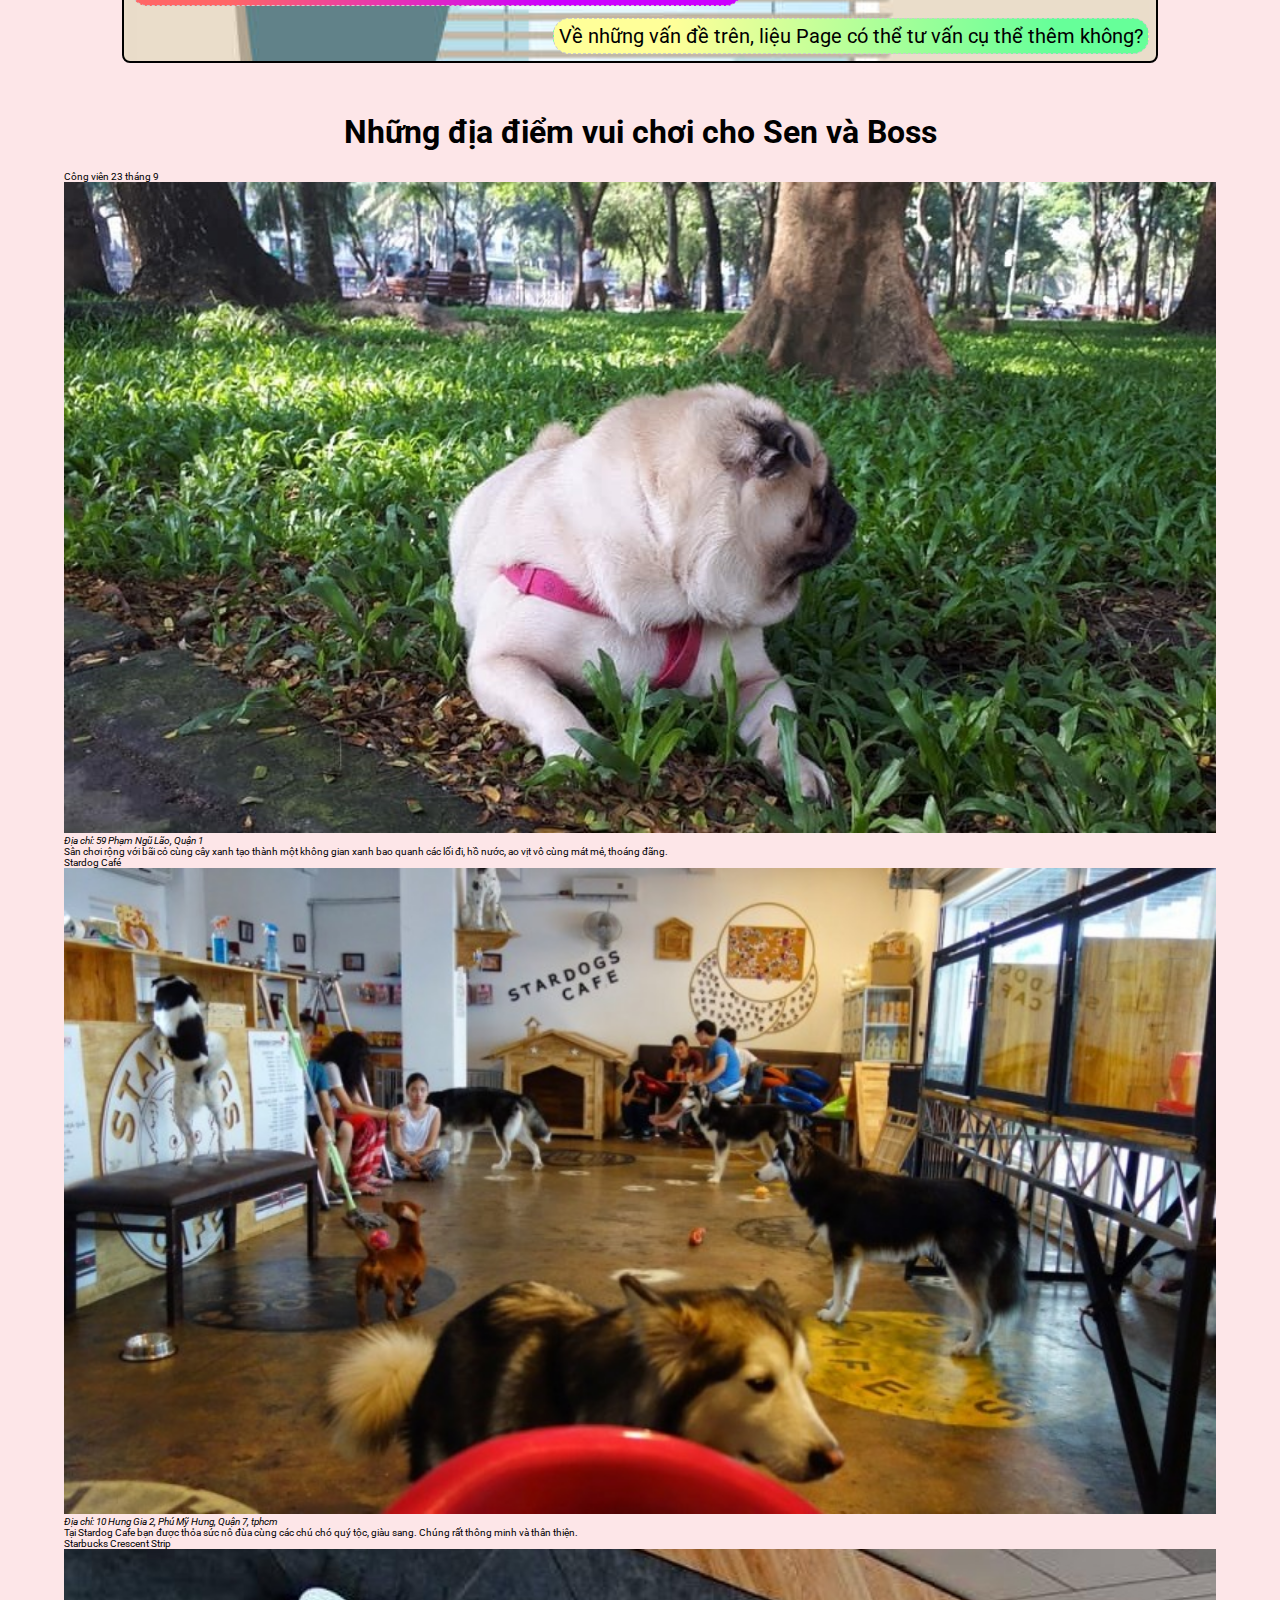
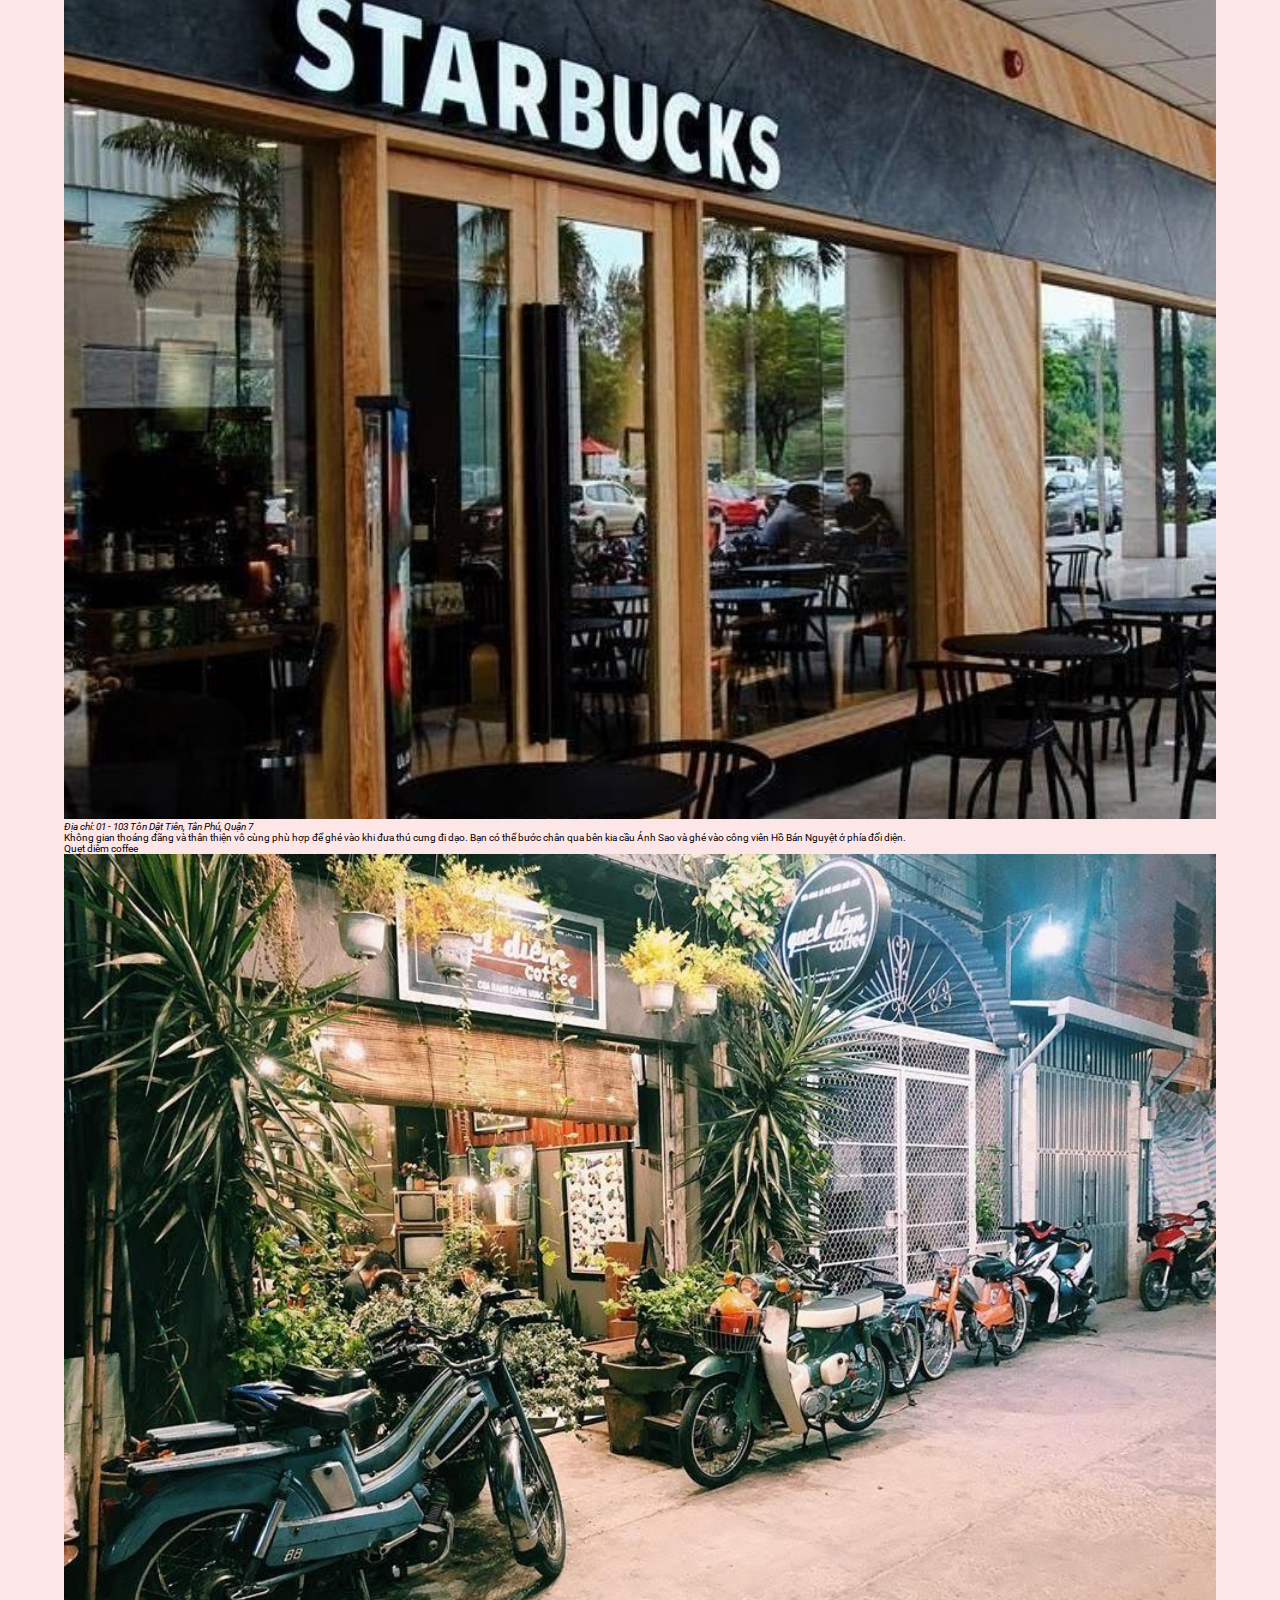
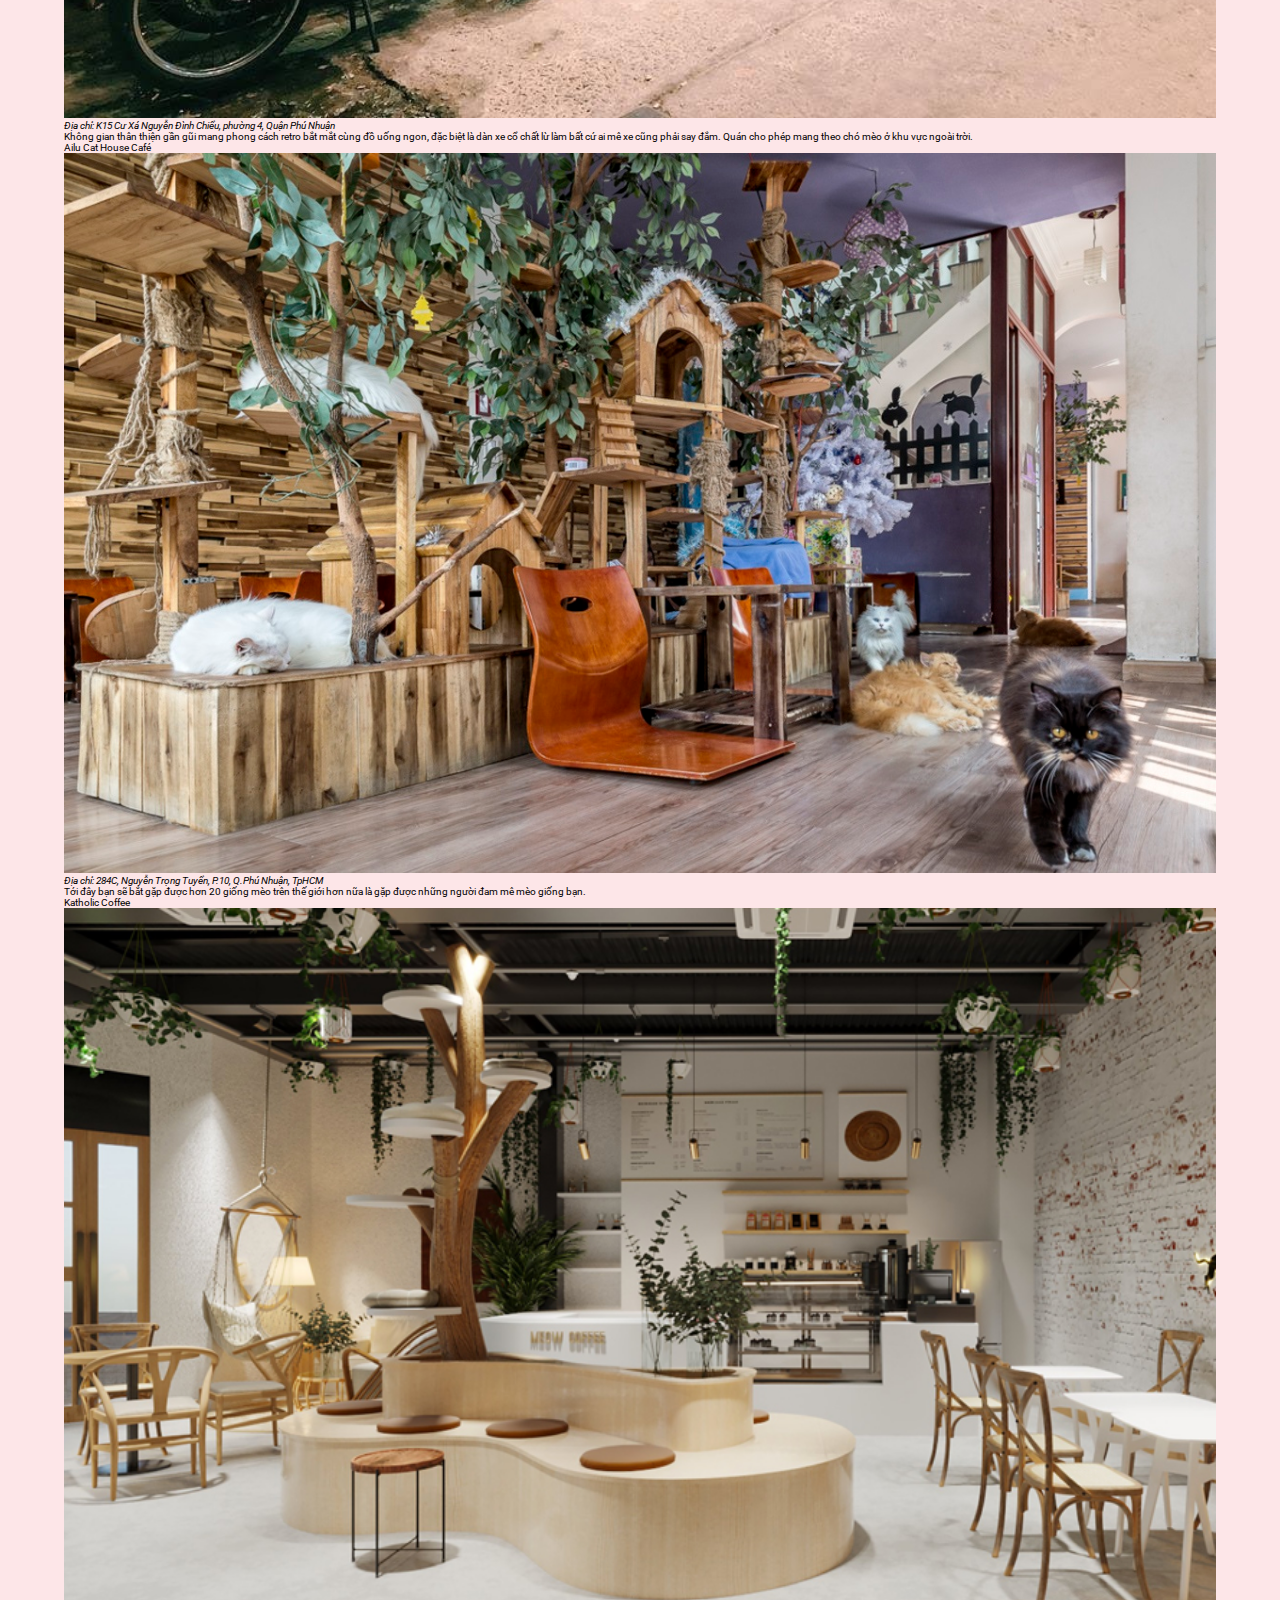
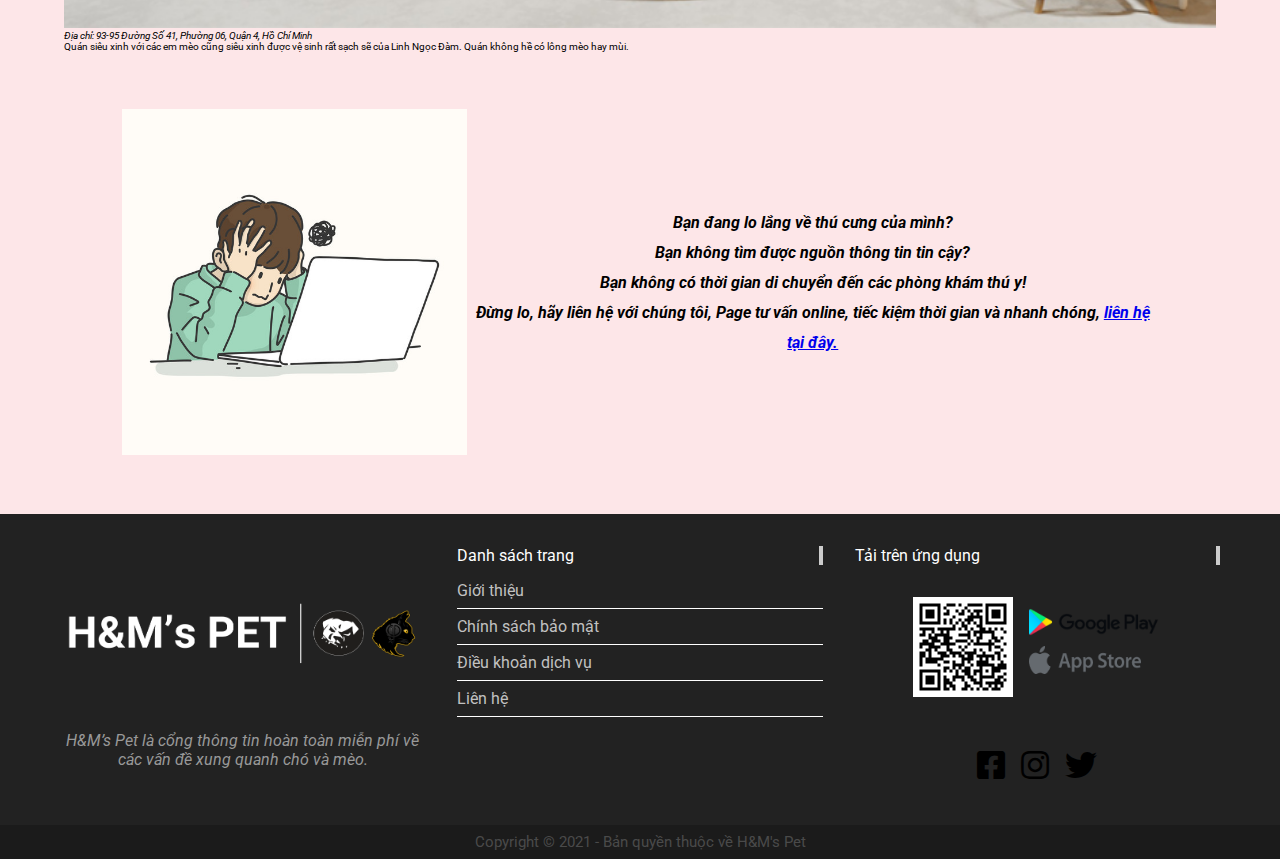
<file: page_Take_Care.html>
<!DOCTYPE html>
<html>
    <head>
        <meta charset="UTF-8">
    <meta http-equiv="X-UA-Compatible" content="IE=edge">
    <meta name="viewport" content="width=device-width, initial-scale=1.0">
    <title>H&M's Pet</title>
    <link rel="shortcut icon" href="./assets/img/favicon.png" type="image/x-icon">
    <link rel="stylesheet" href="./assets/css/base.css">
    <link rel="stylesheet" href="./assets/css/pageTakeCare_style.css">
    <link rel="stylesheet" href="https://cdnjs.cloudflare.com/ajax/libs/font-awesome/5.15.4/css/all.min.css" integrity="sha512-1ycn6IcaQQ40/MKBW2W4Rhis/DbILU74C1vSrLJxCq57o941Ym01SwNsOMqvEBFlcgUa6xLiPY/NS5R+E6ztJQ==" crossorigin="anonymous" referrerpolicy="no-referrer" />
    </head>
    <body onload="preloader()">

        <div class="loading"></div>

        <!-- overplay -->
        <div class="overplay"></div>

        <div class="app">
            <header class="header">
                <div class="grid header-grid">
                    <div class="header-left">
                        <a href="index.html">
                            <img src="./assets/img/logo-demo.png" alt="" class="header-left__logo">
                        </a>
                    </div>
                    <div class="header-mobile">
                        <i class="fas fa-bars"></i>
                    </div>
                    <div class="header-right">
                        <ul class="header-right__list">
                            <li class="home header-right__item">
                                <a href="index.html">
                                    Trang chủ
                                </a>
                            </li>
                            <li class="intro header-right__item">
                                <a target="_blank" href="intro.html">
                                    Giới thiệu
                                </a>
                            </li>
                            <li class="pet header-right__item">
                                <a href="index.html">
                                    Thú cưng
                                </a>
                            </li>
                            <li class="contact header-right__item">
                                <a href="page_Game.html" target="_blank">
                                    Giải trí
                                </a>
                            </li>
                            <li class="shop header-right__item">
                                <span>
                                    Cửa hàng
                                </span>
                                <span class="header-right__item-more">
                                    <span class="header-right__item-icon__add">
                                        +
                                    </span>
                                    <span style="display: none" class="header-right__item-icon__sub">
                                        -
                                    </span>
                                </span>
                                <ul class="header-right__item-more-list">
                                    <li class="header-right__item-more-item">
                                        <a target="_blank" href="shopee.html">
                                            Mua bán chó
                                        </a>
                                    </li>
                                    <li class="header-right__item-more-item">
                                        <a target="_blank" href="catShop.html">
                                            Mua bán mèo
                                        </a>
                                    </li>
                                </ul>
                            </li>
                        </ul>
                        <div class="header-right__search">
                            <div onclick="openSearch()" class="header-right__search-icon">
                                <i class="fas fa-search"></i>
                            </div>
                        </div>
                        <div class="search-960">
                            <input placeholder="Tìm kiếm" type="text" class="search-960__input">
                            <div class="search-960__icon">
                                <i class="fas fa-search"></i>
                            </div>
                        </div>
                    </div>
                </div>
                <div class="search-box">
                    <div onclick="closeSearch()" class="search-box__close">
                        <i class="far fa-times-circle"></i>
                    </div>
                    <div class="search-box__form">
                        <input type="text" class="search-box__form-input" name="search" placeholder=" ">
                        <label class="search-box__form-label" for="name">Type then hit enter to search</label>
                    </div>
                </div>
            </header>

            <div class="main">
                <div class="main-title">
                    <div class="main-title-text">
                        <h1>Làm sao chăm sóc tốt cho thú cưng của bạn?</h1>
                    </div>
                    <div class="main-title-img">
                        <img src="./assets/img/images_Decor/doctor-icon-avatar.jpg" alt="Doctor ava" width="100%">
                    </div>
                </div>
                <div class="main-content">
                    <div class="main-content-title">
                        Vì sao thú cưng luôn bệnh vặt? Phải làm sao cho thú cưng 
                        luôn khỏe mạnh?
                    </div>
                    <div class="main-content-table">
                        <table class="main-content-table__1">
                            <tr>
                                <td>
                                    <div class="main-content-table__1__text object1">
                                        Tiêm đầy đủ các vắc xin cần thiết
                                    </div>
                                </td>
                            </tr>
                            <tr>
                                <td>
                                    <div class="main-content-table__1__text object2">
                                        Luôn cho thú cưng vận động đầy đủ
                                    </div>
                                </td>
                            </tr>
                            <tr>
                                <td>
                                    <div class="main-content-table__1__text object3">
                                        Xây dựng chế độ ăn uống hợp lý cho thú cưng
                                    </div>
                                </td>
                            </tr>
                            <tr>
                                <td>
                                    <div class="main-content-table__1__text object4">
                                        Sức khỏe thú cưng vẫn tốt nhưng tinh thần có 
                                        vẻ không vui?
                                    </div>
                                </td>
                            </tr>
                        </table>
                    </div>
                    <div class="main-content-title">
                        Ngoài ra, môi trường sống tốt giúp thú cưng thoải mái, dẫn đến 
                        tinh thần khỏe khoắn không mắc các bệnh tâm lí
                    </div>
                    <div class="main-content-table">
                        <table class="main-content-table__2">
                            <tr>
                                <td>
                                    <div class="main-content-table__1__text object1">
                                        Chuẩn bị không gian sống phù hợp
                                    </div>
                                </td>
                            </tr>
                            <tr>
                                <td>
                                    <div class="main-content-table__1__text object2">
                                        Huấn luyện thú cưng đi vệ sinh đúng chỗ
                                    </div>
                                </td>
                            </tr>
                            <tr>
                                <td>
                                    <div class="main-content-table__1__text object3">
                                        Xây dựng mối quan hệ gắn kết với thú cưng
                                    </div>
                                </td>
                            </tr>
                            <tr>
                                <td>
                                    <div class="main-content-table__1__text object4">
                                        Thú cưng luôn năng động rất khó giữ nhà sạch sẽ
                                    </div>
                                </td>
                            </tr>
                            <tr>
                                <td>
                                    <div class="main-content-table__1__text object4">
                                        Và đồ đạc, nội thất luôn bị làm hỏng...
                                    </div>
                                </td>
                            </tr>
                        </table>
                    </div>
                    <div class="main-content-title">
                        Cũng như chúng ta, thú cưng cũng cần được thực hiện vệ sinh cá nhân, 
                        hay đi Spa chăm sóc nếu bản thân người chủ không có đủ thời gian
                    </div>
                    <div class="main-content-table">
                        <table class="main-content-table__3">
                            <tr>
                                <td>
                                    <div class="main-content-table__1__text object1">
                                        Cắt tỉa lông, nhất là vào mùa nóng với các giống 
                                        thú cưng lông dài
                                    </div>
                                </td>
                            </tr>
                            <tr>
                                <td>
                                    <div class="main-content-table__1__text object2">
                                        Tắm, không quá nhiều, sử dụng các loại sữa tắm 
                                        chuyên dụng cho thú cưng
                                    </div>
                                </td>
                            </tr>
                            <tr>
                                <td>
                                    <div class="main-content-table__1__text object3">
                                        Cắt móng, giữ cho đồ đạc không bị hỏng, vì thú 
                                        cưng rất thích mài móng ở những nơi như sofa, rèm cửa, leo trèo...
                                    </div>
                                </td>
                            </tr>
                            <tr>
                                <td>
                                    <div class="main-content-table__1__text object4">
                                        Về những vấn đề trên, liệu Page có thể tư vấn cụ thể thêm không?
                                    </div>
                                </td>
                            </tr>
                        </table>
                    </div>
                    <div class="main-content-title">
                        <div class="main-content-title-around">
                            <span class="main-content-title-around-text">
                                Những địa điểm vui chơi cho Sen và Boss
                            </span>
                        </div>
                    </div>
                    <div class="main-content-classify">
                        <div class="main-content-classify__design">
                            <div class="main-content-item">
                                <div class="main-content-item__container">
                                    <div class="main-content-item__container-style">
                                        <span class="main-content-item__container-label">
                                            Công viên 23 tháng 9
                                        </span>
                                    </div>
                                    <div class="main-content-item__container-description">
                                        <div class="main-content-item__container-description-img">
                                            <img src="./assets/img/images_Decor/cv23-9.jpg" alt="" width="100%">
                                        </div>
                                        <div class="main-content-item__container-description-text">
                                            <span style="font-style: italic;">Địa chỉ: 59 Phạm Ngũ Lão, Quận 1</span>
                                            <br>
                                            Sân chơi rộng với bãi cỏ cùng cây 
                                            xanh tạo thành một không gian xanh 
                                            bao quanh các lối đi, hồ nước, ao 
                                            vịt vô cùng mát mẻ, thoáng đãng.
                                        </div>
                                    </div>
                                </div>
                            </div>
                            <div class="main-content-item">
                                <div class="main-content-item__container">
                                    <div class="main-content-item__container-style">
                                        <span class="main-content-item__container-label">
                                            Stardog Café
                                        </span>
                                    </div>
                                    <div class="main-content-item__container-description">
                                        <div class="main-content-item__container-description-img">
                                            <img src="./assets/img/images_Decor/stardog.jpg" alt="" width="100%">
                                        </div>
                                        <div class="main-content-item__container-description-text">
                                            <span style="font-style: italic;">Địa chỉ: 10 Hưng Gia 2, Phú Mỹ Hưng, Quận 7, tphcm</span>
                                            <br>
                                            Tại Stardog Cafe bạn được thỏa sức 
                                            nô đùa cùng các chú chó quý tộc, 
                                            giàu sang. Chúng rất thông minh và 
                                            thân thiện.
                                        </div>
                                    </div>
                                </div>
                            </div>
                            <div class="main-content-item">
                                <div class="main-content-item__container">
                                    <div class="main-content-item__container-style">
                                        <span class="main-content-item__container-label">
                                            Starbucks Crescent Strip
                                        </span>
                                    </div>
                                    <div class="main-content-item__container-description">
                                        <div class="main-content-item__container-description-img">
                                            <img src="./assets/img/images_Decor/starbucks.jpg" alt="" width="100%">
                                        </div>
                                        <div class="main-content-item__container-description-text">
                                            <span style="font-style: italic;">Địa chỉ: 01 - 103 Tôn Dật Tiên, Tân Phú, Quận 7</span>
                                            <br>
                                            Không gian thoáng đãng và thân thiện 
                                            vô cùng phù hợp để ghé vào khi đưa 
                                            thú cưng đi dạo. Bạn có thể bước 
                                            chân qua bên kia cầu Ánh Sao và ghé 
                                            vào công viên Hồ Bán Nguyệt ở phía 
                                            đối diện.
                                        </div>
                                    </div>
                                </div>
                            </div>
                            <div class="main-content-item">
                                <div class="main-content-item__container">
                                    <div class="main-content-item__container-style">
                                        <span class="main-content-item__container-label">
                                            Quẹt diêm coffee
                                        </span>
                                    </div>
                                    <div class="main-content-item__container-description">
                                        <div class="main-content-item__container-description-img">
                                            <img src="./assets/img/images_Decor/coffee.jpg" alt="" width="100%">
                                        </div>
                                        <div class="main-content-item__container-description-text">
                                            <span style="font-style: italic;">Địa chỉ: K15 Cư Xá Nguyễn Đình Chiểu, phường 4, Quận Phú Nhuận</span>
                                            <br>
                                            Không gian thân thiện gần gũi mang 
                                            phong cách retro bắt mắt cùng đồ 
                                            uống ngon, đặc biệt là dàn xe cổ 
                                            chất lừ làm bất cứ ai mê xe cũng 
                                            phải say đắm. Quán cho phép mang 
                                            theo chó mèo ở khu vực ngoài trời.
                                        </div>
                                    </div>
                                </div>
                            </div>
                            <div class="main-content-item">
                                <div class="main-content-item__container">
                                    <div class="main-content-item__container-style">
                                        <span class="main-content-item__container-label">
                                            Ailu Cat House Café
                                        </span>
                                    </div>
                                    <div class="main-content-item__container-description">
                                        <div class="main-content-item__container-description-img">
                                            <img src="./assets/img/images_Decor/ailucat.jpg" alt="" width="100%">
                                        </div>
                                        <div class="main-content-item__container-description-text">
                                            <span style="font-style: italic;">Địa chỉ: 284C, Nguyễn Trọng Tuyển, P.10, Q.Phú Nhuận, TpHCM</span>
                                            <br>
                                            Tới đây bạn sẽ bắt gặp được hơn 
                                            20 giống mèo trên thế giới hơn 
                                            nữa là gặp được những người đam 
                                            mê mèo giống bạn.
                                        </div>
                                    </div>
                                </div>
                            </div>
                            <div class="main-content-item">
                                <div class="main-content-item__container">
                                    <div class="main-content-item__container-style">
                                        <span class="main-content-item__container-label">
                                            Katholic Coffee
                                        </span>
                                    </div>
                                    <div class="main-content-item__container-description">
                                        <div class="main-content-item__container-description-img">
                                            <img src="./assets/img/images_Decor/katholic 1.jpg" alt="" width="100%">
                                        </div>
                                        <div class="main-content-item__container-description-text">
                                            <span style="font-style: italic;">Địa chỉ: 93-95 Đường Số 41, Phường 06, Quận 4, Hồ Chí Minh</span>
                                            <br>
                                            Quán siêu xinh với các em mèo cũng 
                                            siêu xinh được vệ sinh rất sạch sẽ 
                                            của Linh Ngọc Đàm. Quán không hề có 
                                            lông mèo hay mùi. 
                                        </div>
                                    </div>
                                </div>
                            </div>
                        </div>
                    </div>
                </div>
                <div class="main-end">
                    <div class="main-end-content">
                        <div class="main-end-content__img">
                            <img src="./assets/img/images_Decor/img-3.jpg" alt="Suy nghĩ" width="100%">
                        </div>
                        <div class="main-end-content__text">
                            Bạn đang lo lắng về thú cưng của mình? <br>
                            Bạn không tìm được nguồn thông tin tin cậy? <br>
                            Bạn không có thời gian di chuyển đến các phòng khám thú y! <br>
                            Đừng lo, hãy liên hệ với chúng tôi, Page tư vấn online, 
                            tiếc kiệm thời gian và nhanh chóng, 
                            <a href="./index.html">liên hệ tại đây.</a>
                        </div>
                    </div>
                </div>
            </div>

            <footer class="footer">
                <section class="footer-content grid">
                    <div class="footer-left">
                        <div class="footer-left__logo">
                            <img src="./assets/img/logo-footer1.png" alt="" class="footer-left__logo-img" width="100%">
                        </div>
                        <div class="footer-left__content">
                            H&M’s Pet là cổng thông tin hoàn toàn
                            miễn phí về các vấn đề xung quanh chó và mèo.
                        </div>
                    </div>
                    <div class="footer-main">
                        <div class="footer__title">
                            Danh sách trang
                        </div>
                        <ul class="footer-main__list">
                            <li class="footer-main__item">
                                Giới thiệu
                            </li>
                            <li class="footer-main__item">
                                Chính sách bảo mật
                            </li>
                            <li class="footer-main__item">
                                Điều khoản dịch vụ
                            </li>
                            <li class="footer-main__item">
                                Liên hệ
                            </li>
                        </ul>
                    </div>
                    <div class="footer-right">
                        <div class="footer__title">
                            Tải trên ứng dụng
                        </div>
                        <div class="footer__download">
                            <div class="footer__download-qr">
                                <img src="./assets/img/QR.png" alt="">
                            </div>
                            <div class="footer__download-icon">
                                <div class="footer__download-icon__GGPlay">
                                    <img src="./assets/img/GGPlay.png" alt="">
                                </div>
                                <div class="footer__download-icon__Appstore">
                                    <img src="./assets/img/Appstore.png" alt="">
                                </div>
                            </div>
                        </div>
                        <div class="footer__more">
                            <ul class="footer__social">
                                <li class="footer__social-item">
                                    <a href="" class="footer__social-item__link">
                                        <i class="fab fa-facebook-square"></i>
                                    </a>
                                </li>
                                <li class="footer__social-item">
                                    <a href="" class="footer__social-item__link">
                                        <i class="fab fa-instagram"></i>
                                    </a>
                                </li>
                                <li class="footer__social-item">
                                    <a href="" class="footer__social-item__link">
                                        <i class="fab fa-twitter"></i>
                                    </a>
                                </li>
                            </ul>
                        </div>
                    </div>    
                </section>
                <div class="footer-copyright">
                    Copyright &#169; 2021 - Bản quyền thuộc về H&M's Pet
                </div>
            </footer>
        </div>

    <!-- Contact -->
    <section class="contact-main">
        <div class="contact-icon">
            <i class="fas fa-headset"></i>
        </div>
        <div class="contact-form">
            <div class="contact-form__title">
                Liên lạc với chúng tôi
            </div>
            <div class="contact-form__info">
                <div class="contact-form__info-title">
                    Nhập thông tin của bạn *
                </div>
                <div class="contact-form__info-name">
                    <input type="text" placeholder="Nhập tên của bạn" class="contact-form__info-name__input">
                </div>
                <div class="contact-form__info-mail">
                    <input type="text" placeholder="Nhập email của bạn" class="contact-form__info-mail__input">
                </div>
                <div class="contact-form__info-phone">
                    <input type="text" placeholder="Nhập số điện thoại của bạn" class="contact-form__info-phone__input">
                </div>
            </div>
            <div class="contact-form__message">
                <div class="contact-form__message-title">
                    Tin nhắn
                </div>
                <div class="contact-form__message-content">
                    <textarea class="contact-form__message-textarea" name="" id="" cols="10" rows="10"></textarea>
                </div>
            </div>
            <div class="contact-form__submit">
                <button class="contact-form__submit-btn">
                    Gửi
                </button>
            </div>
        </div>
    </section>

     <!-- Scroll to top -->
    <section class="scrollTop">
        <div class="scrollTop-icon">
            <i class="fas fa-arrow-circle-up"></i>
        </div>
    </section>
    
        <script src="./assets/js/app.js"></script>
        <script>
            
        </script>
    </body>
</html>
</file>
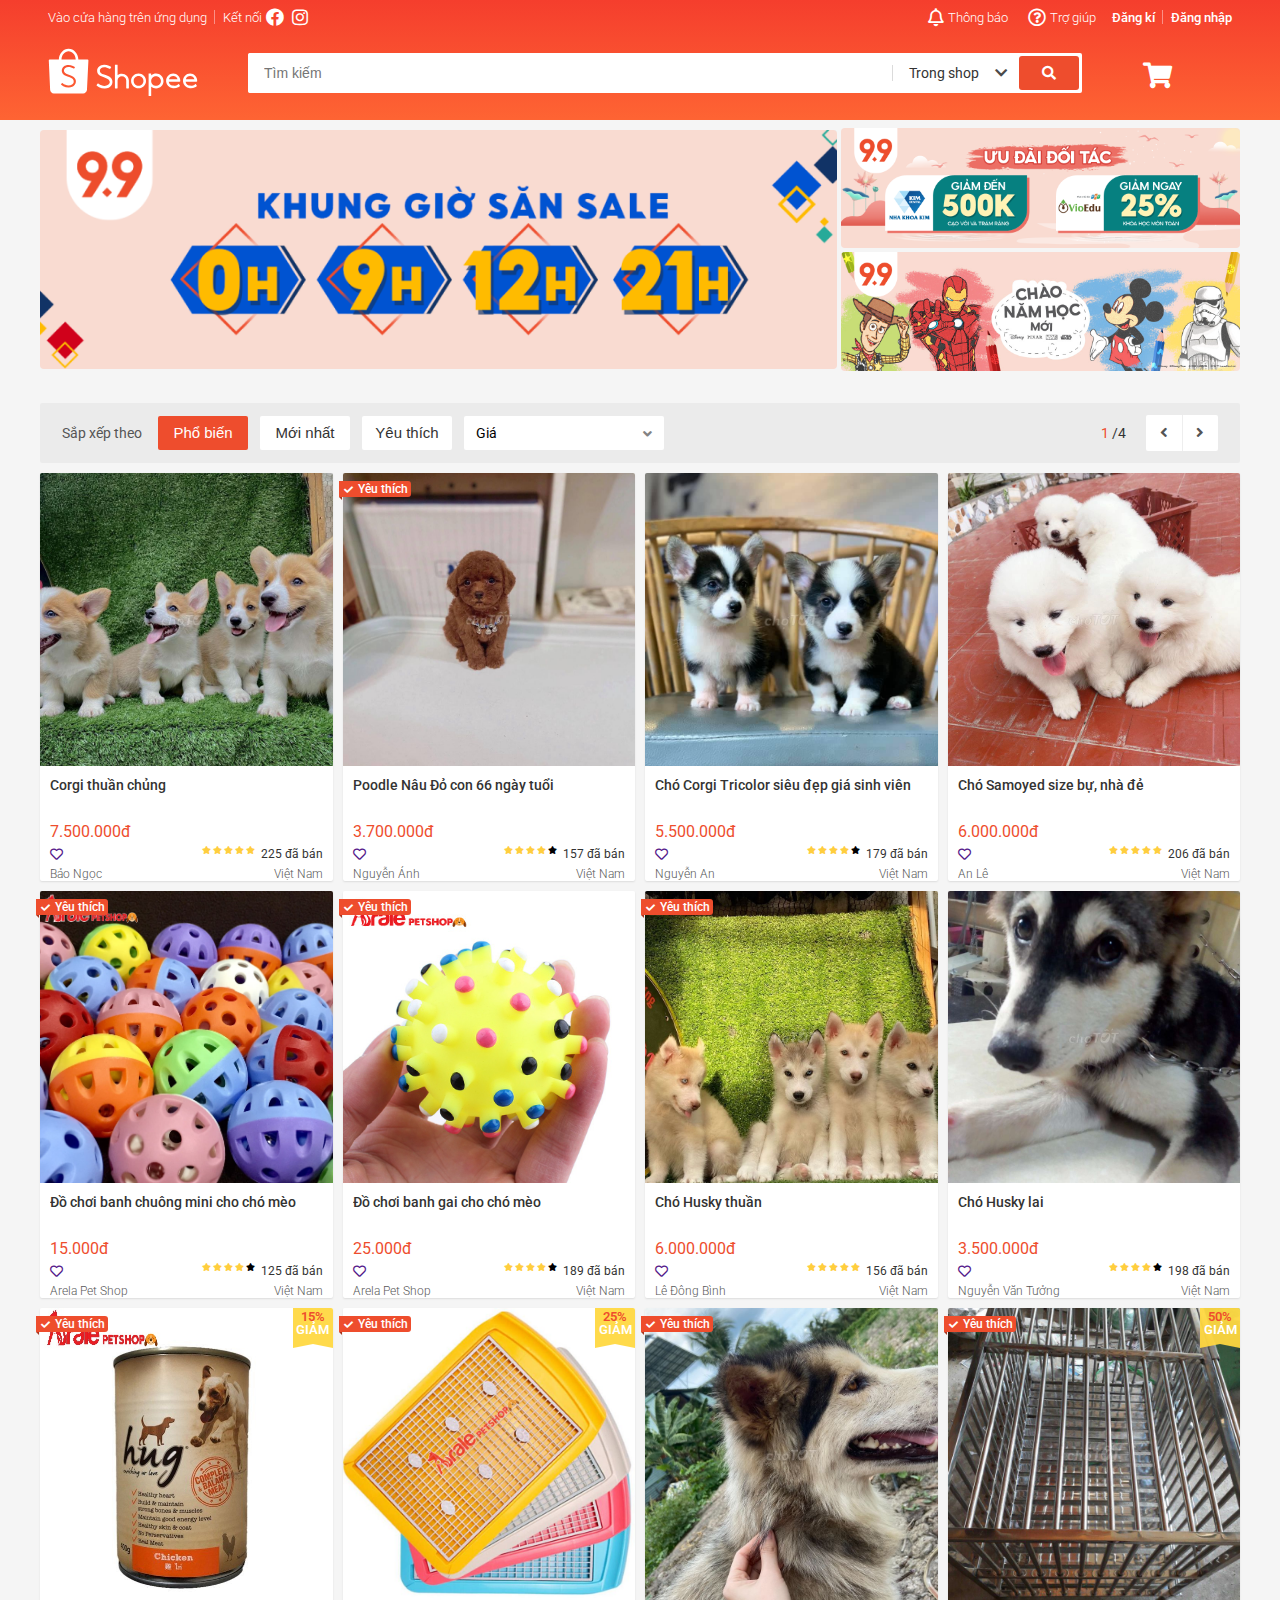
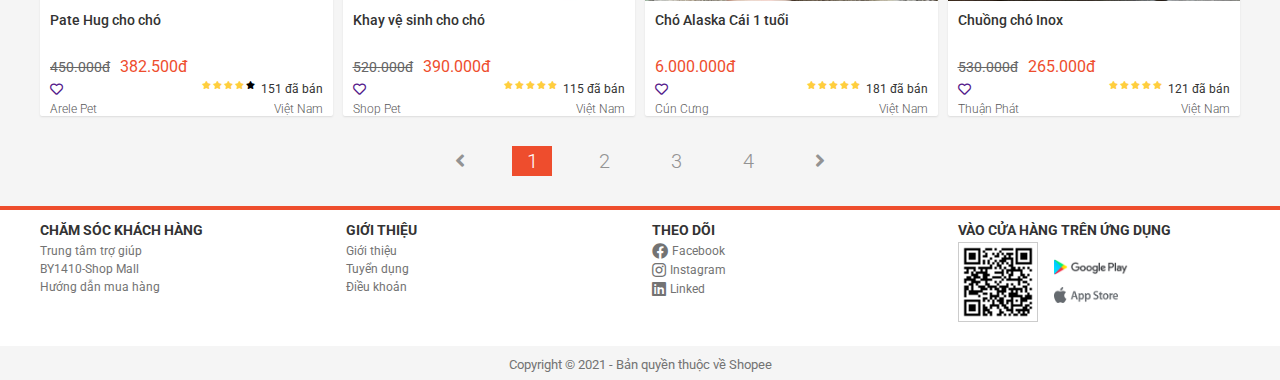
<file: shopee.html>
<!DOCTYPE html>
<html lang="en">

<head>
    <meta charset="UTF-8" />
    <meta http-equiv="X-UA-Compatible" content="IE=edge" />
    <meta name="viewport" content="width=device-width, initial-scale=1.0" />
    <title>Shopee</title>
    <link rel="shortcut icon" href="./assets/img/shopee-favicon.svg" type="image/x-icon">

    <link rel="stylesheet" href="./assets/css/grid.css" />
    <link rel="stylesheet" href="./assets/css/shopeeBase.css">
    <link rel="stylesheet" href="./assets/css/shopee.css" />
    <link rel="stylesheet" href="https://cdnjs.cloudflare.com/ajax/libs/font-awesome/5.15.3/css/all.min.css" />
</head>

<body>
    <div class="app">
        <header class="header">
            <div class="grid wide">
                <nav class="header__nav hide-on-mobile-tablet">
                    <ul class="header__nav-list">
                        <li class="header__nav-item header__nav-item--separate header__nav-item--qr">
                            Vào cửa hàng trên ứng dụng
                            <div class="header__qr">
                                <img src="./assets/img/QR.png" alt="" class="header__qr-img" />
                                <div class="header__qr-app">
                                    <a onclick="return false" href="" class="header__qr-link">
                                        <img src="./assets/img/GGPlay.png" alt="" class="header__qr-download" />
                                    </a>
                                    <a onclick="return false" href="" class="header__qr-link">
                                        <img src="./assets/img/Appstore.png" alt="" class="header__qr-download" />
                                    </a>
                                </div>
                            </div>
                        </li>
                        <li class="header__nav-item">
                            <span class="no-point">Kết nối</span>
                            <a onclick="return false" href="" class="header__nav-icon">
                                <i class="fab header__nav-icon-i fa-facebook"></i>
                            </a>
                            <a onclick="return false" href="" class="header__nav-icon">
                                <i class="fab header__nav-icon-i fa-instagram"></i>
                            </a>
                        </li>
                    </ul>

                    <ul class="header__nav-list">
                        <li class="header__nav-item header__nav-item--hideNotify">
                            <a href="#" onclick="return false" class="header__nav-item-link">
                                <i class="far header__nav-icon-i fa-bell"></i>
                                Thông báo
                            </a>
                            <div class="header__notify">
                                <div class="header__notify-header">
                                    <h3>Thông báo mới nhận</h3>
                                </div>
                                <ul class="header__notify-list">
                                    <li class="header__notify-item">
                                        <a href="" onclick="return false" class="header__notify-link header__notify-item--viewed">
                                            <img src="./assets/img/dog-shop/alaska-cai-1-tuoi-1.jpg" alt=""
                                                class="header__notify-image" />
                                            <div class="header__notify-body">
                                                <span class="header__notify-name">
                                                    Alaska
                                                </span>
                                                <span class="header__notify-des">
                                                    Shop mà bạn quan tâm vừa thêm một chú chó mới!
                                                </span>
                                            </div>
                                        </a>
                                    </li>
                                    <li class="header__notify-item">
                                        <a href="" onclick="return false" class="header__notify-link">
                                            <img src="./assets/img/dog-shop/corgi-pembroke-2.jpg" alt=""
                                                class="header__notify-image" />
                                            <div class="header__notify-body">
                                                <span class="header__notify-name">Chó Corgi</span>
                                                <span class="header__notify-des">Chó Corgi Pembroke.</span>
                                            </div>
                                        </a>
                                    </li>
                                    <li class="header__notify-item">
                                        <a href="" onclick="return false" class="header__notify-link">
                                            <img src="./assets/img/dog-shop/bully.jpg" alt=""
                                                class="header__notify-image" />
                                            <div class="header__notify-body">
                                                <span class="header__notify-name">Chó Bully</span>
                                                <span class="header__notify-des">Chó Bully.</span>
                                            </div>
                                        </a>
                                    </li>
                                </ul>
                                <footer class="header__notify-footer">
                                    <a href="" onclick="return false" class="header__notify-footer-btn">Xem tất cả</a>
                                </footer>
                            </div>
                        </li>
                        <li class="header__nav-item">
                            <a onclick="return false" href="#" class="header__nav-item-link">
                                <i class="far header__nav-icon-i fa-question-circle"></i>
                                Trợ giúp
                            </a>
                        </li>
                        <li class="btn-signUp header__nav-item header__nav-item--strong header__nav-item--separate">
                            Đăng kí
                        </li>
                        <li class="btn-login header__nav-item header__nav-item--strong">
                            Đăng nhập
                        </li>


                        <!-- logo đăng nhập -->

                        <li class="header__nav-item header__nav-user">
                            <img src="./assets/img/avtar.png"
                                alt="" class="header__nav-user-img">
                            <span class="header__nav-user-name user-show">User</span>

                            <ul class="header__nav-user-menu">
                                <li class="header__nav-user-item">
                                    <a href="" onclick="return false">Tài khoản của tôi</a>
                                </li>
                                <li class="header__nav-user-item">
                                    <a href="" onclick="return false">Địa chỉ của tôi</a>
                                </li>
                                <li class="header__nav-user-item">
                                    <a href="" onclick="return false">Đơn mua</a>
                                </li>
                                <li class="logout-btn header__nav-user-item header__nav-user-item--separate">
                                    <a onclick="return false" href="">Đăng xuất</a>
                                </li>
                            </ul>
                        </li>
                    </ul>
                </nav>
                <div class="header-search">
                    <div class="header-icon-mobile">
                      <div class="header-icon-menu-mobile">
                        <i class="fas fa-bars"></i>
                      </div>
                      <div class="header-icon-search-mobile hide-on-tablet">
                        <i class="fas fa-search"></i>
                      </div>
                    </div>

                    <div class="header__logo hide-on-mobile hide-on-tablet">
                        <a href="shopee.html" class="header__logo-link">
                            <svg viewBox="0 0 192 65" class="header__logo-img">
                                <g fill-rule="evenodd">
                                    <path fill="#fff"
                                        d="M35.6717403 44.953764c-.3333497 2.7510509-2.0003116 4.9543414-4.5823845 6.0575984-1.4379707.6145919-3.36871.9463856-4.896954.8421628-2.3840266-.0911143-4.6237865-.6708937-6.6883352-1.7307424-.7375522-.3788551-1.8370513-1.1352759-2.6813095-1.8437757-.213839-.1790053-.239235-.2937577-.0977428-.4944671.0764015-.1151823.2172535-.3229831.5286218-.7791994.45158-.6616533.5079208-.7446018.5587128-.8221779.14448-.2217688.3792333-.2411091.6107855-.0588804.0243289.0189105.0243289.0189105.0426824.0333083.0379873.0294402.0379873.0294402.1276204.0990653.0907002.0706996.14448.1123887.166248.1287205 2.2265285 1.7438508 4.8196989 2.7495466 7.4376251 2.8501162 3.6423042-.0496401 6.2615109-1.6873341 6.7308041-4.2020035.5160305-2.7675977-1.6565047-5.1582742-5.9070334-6.4908212-1.329344-.4166762-4.6895175-1.7616869-5.3090528-2.1250697-2.9094471-1.7071043-4.2697358-3.9430584-4.0763845-6.7048539.296216-3.8283059 3.8501677-6.6835796 8.340785-6.702705 2.0082079-.004083 4.0121475.4132378 5.937338 1.2244562.6816382.2873109 1.8987274.9496089 2.3189359 1.2633517.2420093.1777159.2898136.384872.1510957.60836-.0774686.12958-.2055158.3350171-.4754821.7632974l-.0029878.0047276c-.3553311.5640922-.3664286.5817134-.447952.7136572-.140852.2144625-.3064598.2344475-.5604202.0732783-2.0600669-1.3839063-4.3437898-2.0801572-6.8554368-2.130442-3.126914.061889-5.4706057 1.9228561-5.6246892 4.4579402-.0409751 2.2896772 1.676352 3.9613243 5.3858811 5.2358503 7.529819 2.4196871 10.4113092 5.25648 9.869029 9.7292478M26.3725216 5.42669372c4.9022893 0 8.8982174 4.65220288 9.0851664 10.47578358H17.2875686c.186949-5.8235807 4.1828771-10.47578358 9.084953-10.47578358m25.370857 11.57065968c0-.6047069-.4870064-1.0948761-1.0875481-1.0948761h-11.77736c-.28896-7.68927544-5.7774923-13.82058185-12.5059489-13.82058185-6.7282432 0-12.2167755 6.13130641-12.5057355 13.82058185l-11.79421958.0002149c-.59136492.0107446-1.06748731.4968309-1.06748731 1.0946612 0 .0285807.00106706.0569465.00320118.0848825H.99995732l1.6812605 37.0613963c.00021341.1031483.00405483.2071562.01173767.3118087.00170729.0236381.003628.0470614.00554871.0704847l.00362801.0782207.00405483.004083c.25545428 2.5789222 2.12707837 4.6560709 4.67201764 4.7519129l.00576212.0055872h37.4122078c.0177132.0002149.0354264.0004298.0531396.0004298.0177132 0 .0354264-.0002149.0531396-.0004298h.0796027l.0017073-.0015043c2.589329-.0706995 4.6867431-2.1768587 4.9082648-4.787585l.0012805-.0012893.0017073-.0350275c.0021341-.0275062.0040548-.0547975.0057621-.0823037.0040548-.065757.0068292-.1312992.0078963-.1964115l1.8344904-37.207738h-.0012805c.001067-.0186956.0014939-.0376062.0014939-.0565167M176.465457 41.1518926c.720839-2.3512494 2.900423-3.9186779 5.443734-3.9186779 2.427686 0 4.739107 1.6486899 5.537598 3.9141989l.054826.1556978h-11.082664l.046506-.1512188zm13.50267 3.4063683c.014933.0006399.014933.0006399.036906.0008531.021973-.0002132.021973-.0002132.044372-.0008531.53055-.0243144.950595-.4766911.950595-1.0271786 0-.0266606-.000853-.0496953-.00256-.0865936.000427-.0068251.000427-.020262.000427-.0635588 0-5.1926268-4.070748-9.4007319-9.09145-9.4007319-5.020488 0-9.091235 4.2081051-9.091235 9.4007319 0 .3871116.022399.7731567.067838 1.1568557l.00256.0204753.01408.1013102c.250022 1.8683731 1.047233 3.5831812 2.306302 4.9708108-.00064-.0006399.00064.0006399.007253.0078915 1.396026 1.536289 3.291455 2.5833031 5.393601 2.9748936l.02752.0053321v-.0027727l.13653.0228215c.070186.0119439.144211.0236746.243409.039031 2.766879.332724 5.221231-.0661182 7.299484-1.1127057.511777-.2578611.971928-.5423827 1.37064-.8429007.128211-.0968312.243622-.1904632.34346-.2781231.051412-.0452164.092372-.083181.114131-.1051493.468898-.4830897.498124-.6543572.215249-1.0954297-.31146-.4956734-.586228-.9179769-.821744-1.2675504-.082345-.1224254-.154023-.2267215-.214396-.3133151-.033279-.0475624-.033279-.0475624-.054399-.0776356-.008319-.0117306-.008319-.0117306-.013866-.0191956l-.00256-.0038391c-.256208-.3188605-.431565-.3480805-.715933-.0970445-.030292.0268739-.131624.1051493-.14997.1245582-1.999321 1.775381-4.729508 2.3465571-7.455854 1.7760208-.507724-.1362888-.982595-.3094759-1.419919-.5184948-1.708127-.8565509-2.918343-2.3826022-3.267563-4.1490253l-.02752-.1394881h13.754612zM154.831964 41.1518926c.720831-2.3512494 2.900389-3.9186779 5.44367-3.9186779 2.427657 0 4.739052 1.6486899 5.537747 3.9141989l.054612.1556978h-11.082534l.046505-.1512188zm13.502512 3.4063683c.015146.0006399.015146.0006399.037118.0008531.02176-.0002132.02176-.0002132.044159-.0008531.530543-.0243144.950584-.4766911.950584-1.0271786 0-.0266606-.000854-.0496953-.00256-.0865936.000426-.0068251.000426-.020262.000426-.0635588 0-5.1926268-4.070699-9.4007319-9.091342-9.4007319-5.020217 0-9.091343 4.2081051-9.091343 9.4007319 0 .3871116.022826.7731567.068051 1.1568557l.00256.0204753.01408.1013102c.250019 1.8683731 1.04722 3.5831812 2.306274 4.9708108-.00064-.0006399.00064.0006399.007254.0078915 1.396009 1.536289 3.291417 2.5833031 5.393538 2.9748936l.027519.0053321v-.0027727l.136529.0228215c.070184.0119439.144209.0236746.243619.039031 2.766847.332724 5.22117-.0661182 7.299185-1.1127057.511771-.2578611.971917-.5423827 1.370624-.8429007.128209-.0968312.243619-.1904632.343456-.2781231.051412-.0452164.09237-.083181.11413-.1051493.468892-.4830897.498118-.6543572.215246-1.0954297-.311457-.4956734-.586221-.9179769-.821734-1.2675504-.082344-.1224254-.154022-.2267215-.21418-.3133151-.033492-.0475624-.033492-.0475624-.054612-.0776356-.008319-.0117306-.008319-.0117306-.013866-.0191956l-.002346-.0038391c-.256419-.3188605-.431774-.3480805-.716138-.0970445-.030292.0268739-.131623.1051493-.149969.1245582-1.999084 1.775381-4.729452 2.3465571-7.455767 1.7760208-.507717-.1362888-.982582-.3094759-1.419902-.5184948-1.708107-.8565509-2.918095-2.3826022-3.267311-4.1490253l-.027733-.1394881h13.754451zM138.32144123 49.7357905c-3.38129629 0-6.14681004-2.6808521-6.23169343-6.04042014v-.31621743c.08401943-3.35418649 2.85039714-6.03546919 6.23169343-6.03546919 3.44242097 0 6.23320537 2.7740599 6.23320537 6.1960534 0 3.42199346-2.7907844 6.19605336-6.23320537 6.19605336m.00172791-15.67913203c-2.21776751 0-4.33682838.7553485-6.03989586 2.140764l-.19352548.1573553V34.6208558c0-.4623792-.0993546-.56419733-.56740117-.56419733h-2.17651376c-.47409424 0-.56761716.09428403-.56761716.56419733v27.6400724c0 .4539841.10583425.5641973.56761716.5641973h2.17651376c.46351081 0 .56740117-.1078454.56740117-.5641973V50.734168l.19352548.1573553c1.70328347 1.3856307 3.82234434 2.1409792 6.03989586 2.1409792 5.27140956 0 9.54473746-4.2479474 9.54473746-9.48802964 0-5.239867-4.2733279-9.48781439-9.54473746-9.48781439M115.907646 49.5240292c-3.449458 0-6.245805-2.7496948-6.245805-6.1425854 0-3.3928907 2.79656-6.1427988 6.245805-6.1427988 3.448821 0 6.24538 2.7499081 6.24538 6.1427988 0 3.3926772-2.796346 6.1425854-6.24538 6.1425854m.001914-15.5438312c-5.28187 0-9.563025 4.2112903-9.563025 9.4059406 0 5.1944369 4.281155 9.4059406 9.563025 9.4059406 5.281657 0 9.562387-4.2115037 9.562387-9.4059406 0-5.1946503-4.280517-9.4059406-9.562387-9.4059406M94.5919049 34.1890939c-1.9281307 0-3.7938902.6198995-5.3417715 1.7656047l-.188189.1393105V23.2574169c0-.4254677-.1395825-.5643476-.5649971-.5643476h-2.2782698c-.4600414 0-.5652122.1100273-.5652122.5643476v29.2834155c0 .443339.1135587.5647782.5652122.5647782h2.2782698c.4226187 0 .5649971-.1457701.5649971-.5647782v-9.5648406c.023658-3.011002 2.4931278-5.4412923 5.5299605-5.4412923 3.0445753 0 5.516841 2.4421328 5.5297454 5.4630394v9.5430935c0 .4844647.0806524.5645628.5652122.5645628h2.2726775c.481764 0 .565212-.0824666.565212-.5645628v-9.5710848c-.018066-4.8280677-4.0440197-8.7806537-8.9328471-8.7806537M62.8459442 47.7938061l-.0053397.0081519c-.3248668.4921188-.4609221.6991347-.5369593.8179812-.2560916.3812097-.224267.551113.1668119.8816949.91266.7358184 2.0858968 1.508535 2.8774525 1.8955369 2.2023021 1.076912 4.5810275 1.646045 7.1017886 1.6975309 1.6283921.0821628 3.6734936-.3050536 5.1963734-.9842376 2.7569891-1.2298679 4.5131066-3.6269626 4.8208863-6.5794607.4985136-4.7841067-2.6143125-7.7747902-10.6321784-10.1849709l-.0021359-.0006435c-3.7356476-1.2047686-5.4904836-2.8064071-5.4911243-5.0426086.1099976-2.4715346 2.4015793-4.3179454 5.4932602-4.4331449 2.4904317.0062212 4.6923065.6675996 6.8557356 2.0598624.4562232.2767364.666607.2256796.9733188-.172263.035242-.0587797.1332787-.2012238.543367-.790093l.0012815-.0019308c.3829626-.5500403.5089793-.7336731.5403767-.7879478.258441-.4863266.2214903-.6738208-.244985-1.0046173-.459427-.3290803-1.7535544-1.0024722-2.4936356-1.2978721-2.0583439-.8211991-4.1863175-1.2199998-6.3042524-1.1788111-4.8198184.1046878-8.578747 3.2393171-8.8265087 7.3515337-.1572005 2.9703036 1.350301 5.3588174 4.5000778 7.124567.8829712.4661613 4.1115618 1.6865902 5.6184225 2.1278667 4.2847814 1.2547527 6.5186944 3.5630343 6.0571315 6.2864205-.4192725 2.4743234-3.0117991 4.1199394-6.6498372 4.2325647-2.6382344-.0549182-5.2963324-1.0217793-7.6043603-2.7562084-.0115337-.0083664-.0700567-.0519149-.1779185-.1323615-.1516472-.1130543-.1516472-.1130543-.1742875-.1300017-.4705335-.3247898-.7473431-.2977598-1.0346184.1302162-.0346012.0529875-.3919333.5963776-.5681431.8632459">
                                    </path>
                                </g>
                            </svg>
                        </a>
                    </div>

                    <div class="header__search-box">
                        <div class="header__search-input-wrap">
                            <input type="text" class="header__search-input" placeholder="Tìm kiếm" />
                        </div>
                        <div class="header__search-select hide-on-mobile-tablet">
                            <span class="select__lable"> Trong shop </span>
                            <i class="fas fa-chevron-down select__icon"></i>

                            <ul class="header__select-option">
                                <li class="header__select-option-item header__select-option-item--active">
                                    <span class="select__lable"> Trong shop </span>
                                    <i class="fas fa-check select__icon"></i>
                                </li>
                                <li class="header__select-option-item">
                                    <span class="select__lable"> Ngoài shop </span>
                                    <i class="fas fa-check select__icon"></i>
                                </li>
                            </ul>
                        </div>

                        <button class="header__search-btn">
                            <i class="fas fa-search header__search-btn-icon"></i>
                        </button>
                    </div>

                    <!-- Cart layout -->
                    <div class="header__cart">
                        <div class="header__cart-wrap">
                            <i class="fas fa-shopping-cart header__cart-icon"></i>
                            <span class="header__cart-notice">
                              0
                            </span>
                            <div class="header__cart-list">
                              <div class="header__cart-list-no-cart">
                                <img src="./assets/img/dog-shop/no-cart.png" alt="" class="header__cart-no-cart-img" />
                                <span class="header__cart-list-no-cart-msg">Bạn chưa chọn sản phẩm nào</span>
                              </div>
                              <div class="header__cart-list-has-cart">
                                <h4 class="header__cart-heading">Sản phẩm đã thêm</h4>
                                <ul class="header__cart-list-item">
                                  <!-- Cart -->
                                  
                                </ul>

                                <a href="pay.html" target="_blank" class="btn btn--primary header__cart-pay-cart">Thanh toán</a>
                              </div>
                            </div>
                        </div>
                    </div>
                </div>
            </div>
        </header>

        <div class="slider">
          <div class="grid wide">
            <div class="slider-main">
              <div class="slider-imgs">
                <img width="100%" src="./assets/img/dog-shop/banner-4.png" alt="">
              </div>
              <div class="hide-on-mobile slider-mini">
                <div class="slider-mini__item">
                  <img width="100%" src="./assets/img/dog-shop/banner-mini.png" alt="">
                </div>
                <div class="slider-mini__item">
                  <img width="100%" src="./assets/img/dog-shop/banner-mini-2.png" alt="">
                </div>
              </div>
            </div>
          </div>
        </div>

        <div class="main">
            <div class="grid wide">

                <!-- trang chủ -->
                <div class="row main__content">
                  <div class="col">
                    <div class="home-filter">
                      <span class="home-filter__label hide-on-mobile-tablet">Sắp xếp theo</span>
                      <button class="btn btn--primary home-filter__label-btn">Phổ biến</button>
                      <button class="btn home-filter__label-btn">Mới nhất</button>
                      <button class="btn home-filter__label-btn margin-right-none-mobile">Yêu thích</button>
        
                      <div class="select-input hide-on-mobile">
                        <span class="select-input__label">
                          Giá
                        </span>
                        <i class="select-input__icon fas fa-angle-down"></i>
                        <ul class="select-input__list">
                          <li class="select-input__item sort--a-z">
                            <a onclick="return false" href="" class="select-input__link">Giá: Thấp đến cao</a>
                          </li>
                          <li class="select-input__item sort--z-a">
                            <a onclick="return false" href="" class="select-input__link">Giá: Cao đến thấp</a>
                          </li>
                        </ul>
                      </div>
        
                      <div class="home-filter__page hide-on-mobile">
                        <span class="home-filter__page-num">
                          
                        </span>
        
                        <div class="home-filter__page-control">
                          <div class="btn-prevPage home-filter__page-btn">
                            <i class="fas fa-angle-left"></i>
                          </div>
                          <div class="btn-nextPage home-filter__page-btn">
                            <i class="fas fa-angle-right"></i>
                          </div>
                        </div>
                      </div>
                    </div>
        
                    <div class="home-product">
                      <div class="row sm-gutter">
                           
                      </div>
                    </div>
        
                    <div class="pagination home-product">
                      <div class="pagination-item__btn btn-prevPage">
                        <i class="pagination-item__icon fas fa-angle-left"></i>
                      </div>
                      <ul class="pagination-list">
                        
                      </ul>
                        <div class="pagination-item__btn btn-nextPage">
                          <i class="pagination-item__icon fas fa-angle-right"></i>
                        </div>
                    </div>
        
                  </div>
                </div>

              </div>
        </div>

        <!-- modal -->
        <div class="modal">
            <div class="modal__overplay"></div>
            <div class="modal__body">

                <!-- Đăng kí -->
                <div class="auth-form signup">
                    <div class="auth-form__container">
                        <div class="auth-form__header">
                            <h3 class="auth-form__heading">Đăng ký</h3>
                            <span class="auth-form__switch-btn btn-login">Đăng nhập</span>
                        </div>

                        <div class="auth-form__form">
                            <div class="auth-form__group">
                              <input type="text" class="auth-form__input user-name" placeholder="Nhập tên tài khoản" />
                            </div>
                            <div class="auth-form__group">
                                <input name="Email" type="text" class="auth-form__input email-signUp" placeholder="Nhập Email" />
                                <span>Định dạng email không hợp lệ!</span>
                            </div>
                            <div class="auth-form__group">
                                <input name="password" type="password" class="auth-form__input pw-signUp"
                                    placeholder="Nhập mật khẩu" />
                                <span>Mật khẩu không hợp lệ (ít nhất 6 kí tự)</span>
                            </div>
                            <div class="auth-form__group">
                                <input type="password" class="auth-form__input confirm-pw-signUp" placeholder="Nhập lại mật khẩu" />
                                <span>Mật khẩu không hợp lệ!</span>
                            </div>
                        </div>

                        <div class="auth-form__aside">
                            <p class="auth-form__police-text">
                                Bằng việc đăng kí, bạn đã đồng ý với Shopee về
                                <a href="" onclick="return false"class="auth-form__text-link">Điều khoản dịch vụ</a>
                                &
                                <a href="" onclick="return false"class="auth-form__text-link">Chính sách bảo mật</a>
                            </p>
                        </div>

                        <div class="auth-form__control">
                            <button class="btn btn--normal auth-form__control-back">TRỞ LẠI</button>
                            <button class="btn btn--primary signUp-btn">ĐĂNG KÝ</button>
                        </div>
                    </div>

                    <div class="auth-form__social">
                        <a href="" onclick="return false"class="auth-form__social--fb btn btn--size-S">
                            <i class="fab auth-form__social-icon fa-facebook-square"></i>
                            <span class="auth-form__social-text">
                                Kết nối với Facebook
                            </span>
                        </a>
                        <a href="" onclick="return false"class="auth-form__social--google btn btn--size-S">
                            <i class="fab auth-form__social-icon fa-google"></i>
                            <span class="auth-form__social-text">
                                Kết nối với Google
                            </span>
                        </a>
                    </div>
                </div>

                <!-- Đăng nhập -->
                <div class="auth-form login">
                    <div class="auth-form__container">
                        <div class="auth-form__header">
                            <h3 class="auth-form__heading">Đăng nhập</h3>
                            <span class="auth-form__switch-btn btn-signUp">Đăng ký</span>
                        </div>
            
                        <div class="auth-form__form">
                            <div class="auth-form__group">
                            <input
                                name="Email"
                                type="text"
                                class="auth-form__input email-login"
                                placeholder="Nhập Email"
                            />
                            <span>Định dạng email không hợp lệ!</span>
                            </div>
                            <div class="auth-form__group">
                            <input
                                name="password"
                                type="password"
                                class="auth-form__input pw-login"
                                placeholder="Nhập mật khẩu"
                            />
                            <span>Mật khẩu không hợp lệ (ít nhất 6 kí tự)</span>
                            </div>
                        </div>
            
                        <div class="auth-form__aside">
                            <div class="auth-form__help">
                                <a href="" onclick="return false"class="auth-form__help-link auth-form__help-forget">Quên mật khẩu</a>
                                <span class="auth-form__help-border"></span>
                                <a href="" onclick="return false"class="auth-form__help-link auth-form__help-">Cần trợ giúp ?</a>
                            </div>
                        </div>
            
                        <div class="auth-form__control">
                            <button class="btn btn--normal auth-form__control-back">TRỞ LẠI</button>
                            <button class="btn btn--primary login-btn">ĐĂNG NHẬP</button>
                        </div>
                    </div>

                <div class="auth-form__social">
                    <a href="" onclick="return false"class="auth-form__social--fb btn btn--size-S">
                    <i class="fab auth-form__social-icon fa-facebook-square"></i>
                        <span class="auth-form__social-text">
                            Kết nối với Facebook
                        </span>
                    </a>
                    <a href="" onclick="return false"class="auth-form__social--google btn btn--size-S">
                    <i class="fab auth-form__social-icon fa-google"></i>
                        <span class="auth-form__social-text">
                            Kết nối với Google
                        </span>
                    </a>
                </div>
                </div>

                <!-- Mua hàng -->
                <div class="buy-render">
                  
                </div>

                <div class="notify" style="display: none;">
                  <div class="notify__head">
                    <div class="notify__head-text">
                      Thông báo
                    </div>
                  </div>
                  <div class="notify__body">
                    <div class="notify__body-icon">
                      <i style="color: #27ae60;" class="far success fa-check-circle"></i>
                      <i style="color: red;" class="far fail fa-times-circle"></i>
                    </div>
                    <div class="notify__body-content">
                      <span>
                        Đăng kí thành công !
                      </span>
                    </div>
                  </div>
                  <div class="notify__close">
                    <div class="btn notify__close-btn">
                      Đóng
                    </div>
                    <div class="btn btn--primary notify__nav-login">
                      Đăng nhập
                    </div>
                  </div>
                </div>

                <div class="action-mobile">
                  <div class="action-mobile__cartplus">
                    Thêm vào giỏ
                  </div>
                  <a target="_blank" href="pay.html" class="action-mobile__buynow">
                    Mua ngay
                  </a>
                  <div class="action-mobile__close">
                    
                  </div>
                </div>
              </div>
        </div>

        <!-- Login SignUp mobile -->
        <div class="menu-mobile">
          <div class="menu-mobile__logo">
            <svg viewBox="0 0 192 65" class="" width="100%">
              <g fill-rule="evenodd">
                  <path fill="#fff"
                      d="M35.6717403 44.953764c-.3333497 2.7510509-2.0003116 4.9543414-4.5823845 6.0575984-1.4379707.6145919-3.36871.9463856-4.896954.8421628-2.3840266-.0911143-4.6237865-.6708937-6.6883352-1.7307424-.7375522-.3788551-1.8370513-1.1352759-2.6813095-1.8437757-.213839-.1790053-.239235-.2937577-.0977428-.4944671.0764015-.1151823.2172535-.3229831.5286218-.7791994.45158-.6616533.5079208-.7446018.5587128-.8221779.14448-.2217688.3792333-.2411091.6107855-.0588804.0243289.0189105.0243289.0189105.0426824.0333083.0379873.0294402.0379873.0294402.1276204.0990653.0907002.0706996.14448.1123887.166248.1287205 2.2265285 1.7438508 4.8196989 2.7495466 7.4376251 2.8501162 3.6423042-.0496401 6.2615109-1.6873341 6.7308041-4.2020035.5160305-2.7675977-1.6565047-5.1582742-5.9070334-6.4908212-1.329344-.4166762-4.6895175-1.7616869-5.3090528-2.1250697-2.9094471-1.7071043-4.2697358-3.9430584-4.0763845-6.7048539.296216-3.8283059 3.8501677-6.6835796 8.340785-6.702705 2.0082079-.004083 4.0121475.4132378 5.937338 1.2244562.6816382.2873109 1.8987274.9496089 2.3189359 1.2633517.2420093.1777159.2898136.384872.1510957.60836-.0774686.12958-.2055158.3350171-.4754821.7632974l-.0029878.0047276c-.3553311.5640922-.3664286.5817134-.447952.7136572-.140852.2144625-.3064598.2344475-.5604202.0732783-2.0600669-1.3839063-4.3437898-2.0801572-6.8554368-2.130442-3.126914.061889-5.4706057 1.9228561-5.6246892 4.4579402-.0409751 2.2896772 1.676352 3.9613243 5.3858811 5.2358503 7.529819 2.4196871 10.4113092 5.25648 9.869029 9.7292478M26.3725216 5.42669372c4.9022893 0 8.8982174 4.65220288 9.0851664 10.47578358H17.2875686c.186949-5.8235807 4.1828771-10.47578358 9.084953-10.47578358m25.370857 11.57065968c0-.6047069-.4870064-1.0948761-1.0875481-1.0948761h-11.77736c-.28896-7.68927544-5.7774923-13.82058185-12.5059489-13.82058185-6.7282432 0-12.2167755 6.13130641-12.5057355 13.82058185l-11.79421958.0002149c-.59136492.0107446-1.06748731.4968309-1.06748731 1.0946612 0 .0285807.00106706.0569465.00320118.0848825H.99995732l1.6812605 37.0613963c.00021341.1031483.00405483.2071562.01173767.3118087.00170729.0236381.003628.0470614.00554871.0704847l.00362801.0782207.00405483.004083c.25545428 2.5789222 2.12707837 4.6560709 4.67201764 4.7519129l.00576212.0055872h37.4122078c.0177132.0002149.0354264.0004298.0531396.0004298.0177132 0 .0354264-.0002149.0531396-.0004298h.0796027l.0017073-.0015043c2.589329-.0706995 4.6867431-2.1768587 4.9082648-4.787585l.0012805-.0012893.0017073-.0350275c.0021341-.0275062.0040548-.0547975.0057621-.0823037.0040548-.065757.0068292-.1312992.0078963-.1964115l1.8344904-37.207738h-.0012805c.001067-.0186956.0014939-.0376062.0014939-.0565167M176.465457 41.1518926c.720839-2.3512494 2.900423-3.9186779 5.443734-3.9186779 2.427686 0 4.739107 1.6486899 5.537598 3.9141989l.054826.1556978h-11.082664l.046506-.1512188zm13.50267 3.4063683c.014933.0006399.014933.0006399.036906.0008531.021973-.0002132.021973-.0002132.044372-.0008531.53055-.0243144.950595-.4766911.950595-1.0271786 0-.0266606-.000853-.0496953-.00256-.0865936.000427-.0068251.000427-.020262.000427-.0635588 0-5.1926268-4.070748-9.4007319-9.09145-9.4007319-5.020488 0-9.091235 4.2081051-9.091235 9.4007319 0 .3871116.022399.7731567.067838 1.1568557l.00256.0204753.01408.1013102c.250022 1.8683731 1.047233 3.5831812 2.306302 4.9708108-.00064-.0006399.00064.0006399.007253.0078915 1.396026 1.536289 3.291455 2.5833031 5.393601 2.9748936l.02752.0053321v-.0027727l.13653.0228215c.070186.0119439.144211.0236746.243409.039031 2.766879.332724 5.221231-.0661182 7.299484-1.1127057.511777-.2578611.971928-.5423827 1.37064-.8429007.128211-.0968312.243622-.1904632.34346-.2781231.051412-.0452164.092372-.083181.114131-.1051493.468898-.4830897.498124-.6543572.215249-1.0954297-.31146-.4956734-.586228-.9179769-.821744-1.2675504-.082345-.1224254-.154023-.2267215-.214396-.3133151-.033279-.0475624-.033279-.0475624-.054399-.0776356-.008319-.0117306-.008319-.0117306-.013866-.0191956l-.00256-.0038391c-.256208-.3188605-.431565-.3480805-.715933-.0970445-.030292.0268739-.131624.1051493-.14997.1245582-1.999321 1.775381-4.729508 2.3465571-7.455854 1.7760208-.507724-.1362888-.982595-.3094759-1.419919-.5184948-1.708127-.8565509-2.918343-2.3826022-3.267563-4.1490253l-.02752-.1394881h13.754612zM154.831964 41.1518926c.720831-2.3512494 2.900389-3.9186779 5.44367-3.9186779 2.427657 0 4.739052 1.6486899 5.537747 3.9141989l.054612.1556978h-11.082534l.046505-.1512188zm13.502512 3.4063683c.015146.0006399.015146.0006399.037118.0008531.02176-.0002132.02176-.0002132.044159-.0008531.530543-.0243144.950584-.4766911.950584-1.0271786 0-.0266606-.000854-.0496953-.00256-.0865936.000426-.0068251.000426-.020262.000426-.0635588 0-5.1926268-4.070699-9.4007319-9.091342-9.4007319-5.020217 0-9.091343 4.2081051-9.091343 9.4007319 0 .3871116.022826.7731567.068051 1.1568557l.00256.0204753.01408.1013102c.250019 1.8683731 1.04722 3.5831812 2.306274 4.9708108-.00064-.0006399.00064.0006399.007254.0078915 1.396009 1.536289 3.291417 2.5833031 5.393538 2.9748936l.027519.0053321v-.0027727l.136529.0228215c.070184.0119439.144209.0236746.243619.039031 2.766847.332724 5.22117-.0661182 7.299185-1.1127057.511771-.2578611.971917-.5423827 1.370624-.8429007.128209-.0968312.243619-.1904632.343456-.2781231.051412-.0452164.09237-.083181.11413-.1051493.468892-.4830897.498118-.6543572.215246-1.0954297-.311457-.4956734-.586221-.9179769-.821734-1.2675504-.082344-.1224254-.154022-.2267215-.21418-.3133151-.033492-.0475624-.033492-.0475624-.054612-.0776356-.008319-.0117306-.008319-.0117306-.013866-.0191956l-.002346-.0038391c-.256419-.3188605-.431774-.3480805-.716138-.0970445-.030292.0268739-.131623.1051493-.149969.1245582-1.999084 1.775381-4.729452 2.3465571-7.455767 1.7760208-.507717-.1362888-.982582-.3094759-1.419902-.5184948-1.708107-.8565509-2.918095-2.3826022-3.267311-4.1490253l-.027733-.1394881h13.754451zM138.32144123 49.7357905c-3.38129629 0-6.14681004-2.6808521-6.23169343-6.04042014v-.31621743c.08401943-3.35418649 2.85039714-6.03546919 6.23169343-6.03546919 3.44242097 0 6.23320537 2.7740599 6.23320537 6.1960534 0 3.42199346-2.7907844 6.19605336-6.23320537 6.19605336m.00172791-15.67913203c-2.21776751 0-4.33682838.7553485-6.03989586 2.140764l-.19352548.1573553V34.6208558c0-.4623792-.0993546-.56419733-.56740117-.56419733h-2.17651376c-.47409424 0-.56761716.09428403-.56761716.56419733v27.6400724c0 .4539841.10583425.5641973.56761716.5641973h2.17651376c.46351081 0 .56740117-.1078454.56740117-.5641973V50.734168l.19352548.1573553c1.70328347 1.3856307 3.82234434 2.1409792 6.03989586 2.1409792 5.27140956 0 9.54473746-4.2479474 9.54473746-9.48802964 0-5.239867-4.2733279-9.48781439-9.54473746-9.48781439M115.907646 49.5240292c-3.449458 0-6.245805-2.7496948-6.245805-6.1425854 0-3.3928907 2.79656-6.1427988 6.245805-6.1427988 3.448821 0 6.24538 2.7499081 6.24538 6.1427988 0 3.3926772-2.796346 6.1425854-6.24538 6.1425854m.001914-15.5438312c-5.28187 0-9.563025 4.2112903-9.563025 9.4059406 0 5.1944369 4.281155 9.4059406 9.563025 9.4059406 5.281657 0 9.562387-4.2115037 9.562387-9.4059406 0-5.1946503-4.280517-9.4059406-9.562387-9.4059406M94.5919049 34.1890939c-1.9281307 0-3.7938902.6198995-5.3417715 1.7656047l-.188189.1393105V23.2574169c0-.4254677-.1395825-.5643476-.5649971-.5643476h-2.2782698c-.4600414 0-.5652122.1100273-.5652122.5643476v29.2834155c0 .443339.1135587.5647782.5652122.5647782h2.2782698c.4226187 0 .5649971-.1457701.5649971-.5647782v-9.5648406c.023658-3.011002 2.4931278-5.4412923 5.5299605-5.4412923 3.0445753 0 5.516841 2.4421328 5.5297454 5.4630394v9.5430935c0 .4844647.0806524.5645628.5652122.5645628h2.2726775c.481764 0 .565212-.0824666.565212-.5645628v-9.5710848c-.018066-4.8280677-4.0440197-8.7806537-8.9328471-8.7806537M62.8459442 47.7938061l-.0053397.0081519c-.3248668.4921188-.4609221.6991347-.5369593.8179812-.2560916.3812097-.224267.551113.1668119.8816949.91266.7358184 2.0858968 1.508535 2.8774525 1.8955369 2.2023021 1.076912 4.5810275 1.646045 7.1017886 1.6975309 1.6283921.0821628 3.6734936-.3050536 5.1963734-.9842376 2.7569891-1.2298679 4.5131066-3.6269626 4.8208863-6.5794607.4985136-4.7841067-2.6143125-7.7747902-10.6321784-10.1849709l-.0021359-.0006435c-3.7356476-1.2047686-5.4904836-2.8064071-5.4911243-5.0426086.1099976-2.4715346 2.4015793-4.3179454 5.4932602-4.4331449 2.4904317.0062212 4.6923065.6675996 6.8557356 2.0598624.4562232.2767364.666607.2256796.9733188-.172263.035242-.0587797.1332787-.2012238.543367-.790093l.0012815-.0019308c.3829626-.5500403.5089793-.7336731.5403767-.7879478.258441-.4863266.2214903-.6738208-.244985-1.0046173-.459427-.3290803-1.7535544-1.0024722-2.4936356-1.2978721-2.0583439-.8211991-4.1863175-1.2199998-6.3042524-1.1788111-4.8198184.1046878-8.578747 3.2393171-8.8265087 7.3515337-.1572005 2.9703036 1.350301 5.3588174 4.5000778 7.124567.8829712.4661613 4.1115618 1.6865902 5.6184225 2.1278667 4.2847814 1.2547527 6.5186944 3.5630343 6.0571315 6.2864205-.4192725 2.4743234-3.0117991 4.1199394-6.6498372 4.2325647-2.6382344-.0549182-5.2963324-1.0217793-7.6043603-2.7562084-.0115337-.0083664-.0700567-.0519149-.1779185-.1323615-.1516472-.1130543-.1516472-.1130543-.1742875-.1300017-.4705335-.3247898-.7473431-.2977598-1.0346184.1302162-.0346012.0529875-.3919333.5963776-.5681431.8632459">
                  </path>
              </g>
          </svg>
          </div>
          <ul class="menu-mobile__list">
            <li class="menu-mobile__item avatar-mobile">
              <div class="menu-mobile__item-img">
                <img src="./assets/img/avtar.png" alt="" width="100%">
              </div>
              <div class="menu-mobile__item-name user-show">
                User
              </div>
            </li>
            <li class="menu-mobile__item btn-signUp">
              <span class="menu-mobile__item-text">
                Đăng kí
              </span>
            </li>
            <li class="menu-mobile__item btn-login">
              <span class="menu-mobile__item-text">
                Đăng nhập
              </span>
            </li>
            <li class="menu-mobile__item logout-btn">
              <span class="menu-mobile__item-text">
                Đăng xuất
              </span>
            </li>
            <li class="menu-mobile__item">
              <span class="menu-mobile__item-text">
                Liên hệ
              </span>
            </li>
          </ul>
        </div>

        <footer class="footer">
            <div class="grid wide">
              <div class="row">
                <div class="col l-3 m-6 c-6">
                  <h3 class="footer__heading">Chăm sóc khách hàng</h3>
                  <ul class="footer-list">
                    <li class="footer-item">
                      <a href="" onclick="return false"class="footter-item__link">Trung tâm trợ giúp</a>
                    </li>
                    <li class="footer-item">
                      <a href="" onclick="return false"class="footter-item__link">BY1410-Shop Mall</a>
                    </li>
                    <li class="footer-item">
                      <a href="" onclick="return false"class="footter-item__link">Hướng dẫn mua hàng</a>
                    </li>
                  </ul>
                </div>
                <div class="col l-3 m-6 hide-on-mobile">
                  <h3 class="footer__heading">Giới thiệu</h3>
                  <ul class="footer-list">
                    <li class="footer-item">
                      <a href="" onclick="return false"class="footter-item__link">Giới thiệu</a>
                    </li>
                    <li class="footer-item">
                      <a href="" onclick="return false"class="footter-item__link">Tuyển dụng</a>
                    </li>
                    <li class="footer-item">
                      <a href="" onclick="return false"class="footter-item__link">Điều khoản</a>
                    </li>
                  </ul>
                </div>
                <div class="col l-3 m-6 c-6">
                  <h3 class="footer__heading">Theo dõi</h3>
                  <ul class="footer-list">
                    <li class="footer-item">
                      <a href="" onclick="return false"class="footter-item__link">
                        <i class="fab footer-item__icon fa-facebook"></i>
                        Facebook
                      </a>
                    </li>
                    <li class="footer-item">
                      <a href="" onclick="return false"class="footter-item__link">
                        <i class="fab footer-item__icon fa-instagram"></i>
                        Instagram
                      </a>
                    </li>
                    <li class="footer-item">
                      <a href="" onclick="return false"class="footter-item__link">
                        <i class="fab footer-item__icon fa-linkedin"></i>
                        Linked
                      </a>
                    </li>
                  </ul>
                </div>
                <div class="col l-3 m-6 c-12">
                  <h3 class="footer__heading">Vào cửa hàng trên ứng dụng</h3>
                  <div class="footer__download">
                    <img src="./assets/img/QR.png" alt="" class="footer__download-qr">
                    <div class="footer__download-apps">
                      <a href="" onclick="return false">
                        <img src="./assets/img/GGPlay.png" alt="" class="footer__download-apps-img">
                      </a>
                      <a href="" onclick="return false">
                        <img src="./assets/img/Appstore.png" alt="" class="footer__download-apps-img">
                      </a>
                    </div>
                  </div>
      
                </div>
              </div>
            </div>
            <div class="footer__bottom">
              <p class="footer__text">Copyright © 2021 - Bản quyền thuộc về Shopee</p>
            </div>
        </footer>

        <script src="./assets/js/shopee.js"></script>
</body>

</html>
</file>
<file: assets/css/pageCatShop_style.css>
:root {
    --header-color: #d16644;
    --menu-color: #F8B195;
    --background-color: #fff;
    --text-color: #696969;
    --content-color: #fff;
    --header-height: 200px;
    --header-height-second: 90px;
    --header-height-third: 55px;
    --nav-height: 34px;
}

* {
    box-sizing: border-box;
    margin: 0;
    padding: 0;
}

html {
    font-family: 'Roboto', sans-serif;
    font-size: 62.5%;
    background-color: var(--background-color);
    scroll-behavior: smooth;
}

.goToTop > a > i {
    font-size: 4rem;
    position: fixed;
    bottom: 1rem;
    right: 2rem;
    color: var(--text-color);
}

.goToTop > a > i:active {
    color: var(--header-color);
}

    /* HEADER */
.header {
    color: var(--text-color);
}

.header-tab {
    min-height: 150px;
    padding: 8px 40px 0 40px;
    position: fixed;
    top: 0;
    left: 0;
    right: 0;
    background-color: var(--header-color);
    align-items: center;
    z-index: 2;
}

.header-tab-content {
    width: 1200px;
    max-width: 100%;
    margin: 0 auto;
    display: flex;
    justify-content: space-between;
    align-items: center;
}

.header-tab-content__logo {
    width: 50%;
}

.header-tab-content__logo img {
    width: 100%;
}

.header-tab-content__reponsive-icon {
    display: none;
    position: absolute;
    top: 36px;
    right: 20px;
}

.header-tab-content__reponsive-icon i {
    font-size: 3.2rem;
    color: #fff;
    padding: 4px 8px;
    transition-duration: 0.5s;
}

.header-tab-content__reponsive-icon i:active {
    color: black;
}

.hear-tab-content__search {
    width: 50%;
    display: flex;
}

.hear-tab-content__search-input {
    align-self: center;
    width: 80%;
    text-align: right;
}

.hear-tab-content__search input {
    border: 2px solid black;
    border-radius: 3.2rem;
    background-color: #fff;
    width: 80%;
}

.hear-tab-content__search-input > input {
    font-size: 1.6rem;
    outline: none;
    border-color: transparent;
    color: var(--text-color);
}

.hear-tab-content__search-icon {
    width: 20%;
}

.hear-tab-content__search-icon > i {
    font-size: 2rem;
    color: #fff !important;
    padding: 4px;
    margin: 8px;
    transition-duration: 0.5s;
    cursor: pointer;
}

.hear-tab-content__search-icon > i:hover {
    transform: scale(110%);
}

.hear-tab-content__search-icon > i:active {
    transform: scale(80%);
}

.header-tab-content__menu {
    background-color: var(--menu-color);
    border-radius: 8px 8px 0 0;
    margin-left: 15%;
    margin-right: 15%;
}

nav {
    padding: 10px 5px;
}

.header-tab-content__menu-list {
    display: flex;
    list-style: none;
    justify-content: space-evenly;
}

.header-tab-content__menu-list__item {
    font-size: 1.6rem;
    text-transform: uppercase;
    padding: 4px 8px;
    margin: 4px;
    border-radius: 4px;
}

.header-tab-content__menu-list__item:last-child {
    display: none;
}

.header-tab-content__menu-list__item:last-child > input {
    border-color: transparent;
    outline: none;
    background-color: transparent;
}

.header-tab-content__menu-list__item i {
    color: var(--content-color);
}

.header-tab-content__menu-list__item a {
    text-decoration: none;
    color: var(--content-color);
}

.header-tab-content__menu-list__item:hover {
    background-color: var(--content-color);
    
}

.header-tab-content__menu-list__item:hover i{
    color: black;
}

.header-tab-content__menu-list__item:hover a{
    color: black;
}

    /* MAIN */
.main {
    margin-top: var(--header-height);
}

.main-content {
    font-size: 1.6rem;
    margin-left: 50px;
    margin-right: 50px;
}

.main-content-classify__pet-title {
    border-bottom: 4px solid var(--menu-color);
}

.main-content h3 {
    background-color: var(--menu-color);
    color: #fff;
    display: inline-block;
    padding: 8px 12px 0 12px;
    border-color: var(--menu-color);
    border-radius: 8px 8px 0 0;
}

.main-content-classify__pet-item {
    display: flex;
    flex-wrap: wrap;
}

.main-content-classify__pet-item-member {
    width: 21%;
    margin: 2%;
    border: 2px solid black;
    border-radius: 4px;
    background-color: var(--menu-color);
    color: var(--content-color);
    transition-duration: 0.5s;
}

.main-content-classify__pet-item-member:hover {
    transform: scale(110%);
}
    
.main-content-classify__pet-item-member__img {
    padding: 4px 4px 4px 4px;
    position: relative;
}

.main-content-classify__pet-item-member__img-around {
    font-size: 1.6rem;
    position: absolute;
    top: 4px;
    right: 0;
    background-color: #FE7D6A;
    transition-duration: 0.5s;
}

.main-content-classify__pet-item-member__img-around::after {
    position: absolute;
    top: 100%;
    right: 0;
    content: "";
    border-width: 2px 2px 2px 2px;
    border-style: solid;
    border-color: #FE7D6A transparent transparent #FE7D6A;
}

.main-content-classify__pet-item-member__img-button {
    padding: 8px;
    cursor: pointer;
}

.main-content-classify__pet-item-member__img-button:hover {
    transform: scale(110%);
}

.main-content-classify__pet-item-member__img-button:active {
    transform: scale(90%);
}

.main-content-classify__pet-item-member__name {
    text-align: center;
}

.main-content-classify__pet-item-member__name > h4 {
    font-size: 2.4rem;
}

.main-content-classify__pet-item-member__name > h5 {
    font-size: 1.6rem;
    font-weight: lighter;
    color: black;
}

.main-content-classify__pet-item-member-price{
    font-size: 2rem;
    padding-top: 20px;
    padding-left: 10px;
}

.main-content-classify__pet-item-member-brand {
    font-style: italic;
    padding-right: 10px;
    direction: rtl;
}

.main-content-classify__pet-item.buy {
    display: block;
    text-align: center;
}

.main-content-classify__pet-item-title {
    font-size: 3vh;
    padding-top: 5px;
    font-style: italic;
}

.ctrl {
    background-image: url(../img/images-Game/nyan.jpg);
    background-repeat: no-repeat;
    background-position: center;
    background-attachment: fixed;
    background-color: transparent;
}

.client {
    text-align: center;
    padding: 10px;
    display: flex;
    justify-content: center;
}

.client > input[type="text"] {
    margin-right: 5px;
}

.col90 {
    width: 90%;
}

.col80 {
    width: 80%;
}

.col60 {
    width: 60%;
}

.col70 {
    width: 70%;
}

.col30 {
    width: 30%;
}

.col20 {
    width: 20%;
}

.col10 {
    width: 10%;
}

.col5 {
    width: 5%;
}

input {
    padding: 5px;
}

.item {
    padding: 5px;
    display: flex;
    align-items: center;
}

.name_User {
    font-style: italic;
}

.delete {
    text-align: center;
}

div.avatar {
    text-align: center;
}

.content-comment {
    display: flex;
    flex-wrap: wrap;
    flex-direction: column;
}

.content-comment {
    padding: 5px;
}

.content-comment div {
    margin-bottom: 5px;
}

.content-comment_reply {
    display: flex;
    align-items: center;
    margin-left: 12rem;
    margin-right: 12rem;
}

.content-comment_reply.write {
    margin-right: 16rem;
    margin-left: 15rem;
    justify-content: center;
}

input {
    border-radius: 4px;
}

.content-comment_reply.write input[type=text] {
    margin-right: 5px;
}

.active-comment {
    border: 2px solid darkred;
}

    /* FOOTER */
.footer {
    margin-top: var(--header-height);
    background-color: var(--header-color);
    color: var(--text-color);
}

.footer-container {
    font-size: 1.6rem;
    margin-left: 50px;
    margin-right: 50px;
    display: flex;
}

.footer-container-col {
    padding: 10px;
    flex: 1;
}

.footer-container-col.col1 {
    color: black;
}

.footer-container-col__wrapper {
    
}

.footer-container-col__wrapper > h3, h5 {
    font-size: 2rem;
    color: black;
}

.footer-container-col__wrapper > h4 {
    font-size: 3.2rem;
    text-transform: uppercase;
}

.footer-container-col__wrapper > p > strong {
    padding: 10px 0;
}

.footer-container-col__wrapper > p > small {
    line-height: 10px;
    font-style: italic;
}

.footer-container-col__content-list {
    list-style: none;
}

.footer-container-col__content-list > li {
    padding: 10px 0;
}

.footer-container-col__content-list-item {
    border-bottom: 2px solid var(--text-color);
    cursor: pointer;
}

.footer-container-col__content-list-item:hover {
    color: var(--menu-color);
}

.footer-container-col__content-list-item:active {
    transform: scale(95%);
}

.footer-container-col__content__download {
    display: flex;
    align-items: center;
    justify-content: center;
    margin-top: 20px;
}

.footer-container-col__content__download-qr {
    cursor: pointer;
}

.footer-container-col__content__download-qr img {
    margin-top: 12px;
    width: 100px;
    margin-right: 16px;
}

.footer-container-col__content__download-icon {
    display: flex;
    flex-direction: column;
}

.footer-container-col__content__download-icon__Ggplay {
    margin-bottom: 8px;
    cursor: pointer;
}

.footer-container-col__content__download-icon__Appstore {
    cursor: pointer;
}

.footer-container-col__content__download-icon__Ggplay img, 
.footer-container-col__content__download-icon__Appstore img {
    height: 28px;
}

.footer-container-col__content__social {
    
}

.footer-container-col__content__social-list {
    list-style: none;
    display: flex;
    justify-content: center;
}

.footer-container-col__content__social-list-item {
    font-size: 3.2rem;
    padding: 8px;
}

.footer-container-col__content__social-list-item i {
    color: black;
    cursor: pointer;
}

.footer-container-col__content__social-list-item i:hover {
    color: #fff;
}

.footer-container-col__content__social-list-item i:active {
    transform: scale(95%);
}

.footer-container-end {
    font-size:1.6rem;
    text-align: center;
    padding: 10px 0;
}

    /* Reponsive */
@media only screen and (max-width: 1308px) {
    .header-tab-content__menu-list__item a {
        padding: 0;
    }
}

@media only screen and (max-width: 1220px) {
    .main-content-classify__pet-item-member {
        width: 25%;
        margin: 4%;
    }

    .main-content-classify__pet-item-member__name > h4 {
        font-size: 1.8rem;
    }

    .main-content-classify__pet-item-member-price{
        font-size: 2rem;
    }

    .main-content-classify__pet-item.buy img {
        width: 20%;
    }

    .footer-container-col__wrapper > h4 {
        font-size: 2.8rem;
    }
}

@media only screen and (max-width: 1170px) {
    .header-tab-content__menu-list__item {
        padding: 4px;
    }
}

@media only screen and (max-width: 1100px) {
    .hear-tab-content__search {
        display: none;
    }

    .header-tab-content__menu {
        display: none;
    }

    .header-tab-content__logo {
        width: 80%;
    }

    .header-tab-content__reponsive-icon {
        display: block;
        top: 6rem;
    }

    .header-tab-content__menu.active {
        background-color: var(--header-color);
        border-radius: 0;
        width: 100%;
        margin: 0;
    }

    .header-tab-content__reponsive-icon i:active, 
    .header-tab-content__menu.active {
        display: block;
    }

    .header-tab-content__menu.active .header-tab-content__menu-list {
        flex-direction: column;
    }

    .header-tab-content__menu.active .header-tab-content__menu-list__item {
        border-bottom: 2px solid #fff;
    }

    .header-tab-content__menu-list__item:last-child {
        display: block;
    }

    .header-tab-content__menu.active .header-tab-content__menu-list a {
        border-radius: 0;
    }

    .header-tab-content__menu.active .header-tab-content__menu-list a:hover {
        background-color: transparent;
    }
    
    .content-comment_reply.write {
        margin-right: 14rem;
        margin-left: 14rem;
    }

    .footer-container-col__wrapper > h4 {
        font-size: 2rem;
    }
}

@media only screen and (max-width: 950px) {
    .content-comment_reply.write {
        margin-right: 12rem;
        margin-left: 12rem;
    }
}

@media only screen and (max-width: 890px) {
    .main-content-classify__pet-item-member {
        width: 40%;
        margin: 5%;
    }

    .main-content-classify__pet-item.buy img {
        width: 30%;
    }
    
    .footer {
        margin-top: var(--header-height);
    }

    .footer-container-col__wrapper > h4 {
        font-size: 1.6rem;
    }

    .footer-container-col__wrapper > h3, h5 {
        font-size: 1.2rem;
    }

    .footer-container {
        font-size: 1.2rem;
    }
}

@media only screen and (max-width: 780px) {
    .header {
        max-width: 120px;
    }

    .footer-container-col.col3 {
        display: none;
    }
}

@media only screen and (max-width: 680px) {
    .header-tab {
        padding: 8px 40px 0 5px;
    }

    .main-content-classify__pet-item-member {
        width: 84%;
        margin: 8%;
    }

    .content-comment_reply {
        margin-right: 8rem;
        margin-left: 8rem;
    }

    .content-comment_reply.write {
        margin-right: 8rem;
        margin-left: 8rem;
    }
}

@media only screen and (max-width: 615px) {
    .content-comment_reply {
        margin-right: 6rem;
        margin-left: 6rem;
    }

    .content-comment_reply.write {
        margin-right: 6rem;
        margin-left: 6rem;
    }
}

@media only screen and (max-width: 615px) {
    .main-content-classify__pet-item.buy img {
        width: 40%;
    }
    
    .header-tab {
        min-height: auto;
    }

    .header-tab-content__logo img {
        width: 80%;
    }

    .header-tab-content__reponsive-icon {
        top: 2rem;
    }
}

@media only screen and (max-width: 550px) {
    .main {
        margin-top: var(--header-height-second);
    }

    .content-comment_reply {
        margin-right: 4rem;
        margin-left: 4rem;
    }

    .content-comment_reply.write {
        margin-right: 4rem;
        margin-left: 4rem;
    }
}


@media only screen and (max-width: 500px) {
    .header-tab-content__reponsive-icon {
        top: 1rem;
    }

    .main-content-classify__pet-title > h3 {
        font-size: 1.4rem;
    }

    .main-content-classify__pet-item-member-price {
        font-size: 1.6rem;
    }
    
    .footer-container-col.col1 {
        display: none;
    }

}

@media only screen and (max-width: 450px) {
    .header-tab-content__reponsive-icon {
        font-size: 0.8rem;
    }
}

@media only screen and (max-width: 430px) {
    .header-tab-content__reponsive-icon {
        font-size: 0.8rem;
    }

    .main-content h3 {
        border-radius: 0;
        background-color: transparent;
        color: var(--text-color);
    }

    .main-content-classify__pet-title {
        text-align: center;
    }

    .main-content-classify__pet-item.buy img {
        width: 50%;
    }
}

@media only screen and (max-width: 360px) {
    .header-tab-content__reponsive-icon {
        font-size: 0.4rem;
        top: 0.4rem;
    }
}

@media only screen and (max-width: 340px) {
    .main {
        margin-top: var(--header-height-third);
    }
}

@media only screen and (max-width: 280px) {
    .header-tab-content__reponsive-icon {
        font-size: 0.1rem;
        top: 0.1rem;
    }

    .main {
        margin-top: 80px;
    }
}
</file>
<file: assets/css/grid.css>
.grid {
  width: 100%;
  display: block;
  padding: 0;
}

.grid.wide {
  max-width: 1200px;
  margin: 0 auto;
}

.row {
  display: flex;
  flex-wrap: wrap;
  margin-left: -4px;
  margin-right: -4px;
}

.row.no-gutters {
  margin-left: 0;
  margin-right: 0;
}

.col {
  padding-left: 4px;
  padding-right: 4px;
}

.row.no-gutters .col {
  padding-left: 0;
  padding-right: 0;
}

.c-0 {
  display: none;
}

.c-1 {
  flex: 0 0 8.33333%;
  max-width: 8.33333%;
}

.c-2 {
  flex: 0 0 16.66667%;
  max-width: 16.66667%;
}

.c-3 {
  flex: 0 0 25%;
  max-width: 25%;
}

.c-4 {
  flex: 0 0 33.33333%;
  max-width: 33.33333%;
}

.c-5 {
  flex: 0 0 41.66667%;
  max-width: 41.66667%;
}

.c-6 {
  flex: 0 0 50%;
  max-width: 50%;
}

.c-7 {
  flex: 0 0 58.33333%;
  max-width: 58.33333%;
}

.c-8 {
  flex: 0 0 66.66667%;
  max-width: 66.66667%;
}

.c-9 {
  flex: 0 0 75%;
  max-width: 75%;
}

.c-10 {
  flex: 0 0 83.33333%;
  max-width: 83.33333%;
}

.c-11 {
  flex: 0 0 91.66667%;
  max-width: 91.66667%;
}

.c-12 {
  flex: 0 0 100%;
  max-width: 100%;
}

.c-o-1 {
  margin-left: 8.33333%;
}

.c-o-2 {
  margin-left: 16.66667%;
}

.c-o-3 {
  margin-left: 25%;
}

.c-o-4 {
  margin-left: 33.33333%;
}

.c-o-5 {
  margin-left: 41.66667%;
}

.c-o-6 {
  margin-left: 50%;
}

.c-o-7 {
  margin-left: 58.33333%;
}

.c-o-8 {
  margin-left: 66.66667%;
}

.c-o-9 {
  margin-left: 75%;
}

.c-o-10 {
  margin-left: 83.33333%;
}

.c-o-11 {
  margin-left: 91.66667%;
}

/* >= Tablet */
@media (min-width: 740px) {
  .row {
    margin-left: -8px;
    margin-right: -8px;
  }

  .col {
    padding-left: 8px;
    padding-right: 8px;
  }

  .m-0 {
    display: none;
  }

  .m-1,
  .m-2,
  .m-3,
  .m-4,
  .m-5,
  .m-6,
  .m-7,
  .m-8,
  .m-9,
  .m-10,
  .m-11,
  .m-12 {
    display: block;
  }

  .m-1 {
    flex: 0 0 8.33333%;
    max-width: 8.33333%;
  }

  .m-2 {
    flex: 0 0 16.66667%;
    max-width: 16.66667%;
  }

  .m-3 {
    flex: 0 0 25%;
    max-width: 25%;
  }

  .m-4 {
    flex: 0 0 33.33333%;
    max-width: 33.33333%;
  }

  .m-5 {
    flex: 0 0 41.66667%;
    max-width: 41.66667%;
  }

  .m-6 {
    flex: 0 0 50%;
    max-width: 50%;
  }

  .m-7 {
    flex: 0 0 58.33333%;
    max-width: 58.33333%;
  }

  .m-8 {
    flex: 0 0 66.66667%;
    max-width: 66.66667%;
  }

  .m-9 {
    flex: 0 0 75%;
    max-width: 75%;
  }

  .m-10 {
    flex: 0 0 83.33333%;
    max-width: 83.33333%;
  }

  .m-11 {
    flex: 0 0 91.66667%;
    max-width: 91.66667%;
  }

  .m-12 {
    flex: 0 0 100%;
    max-width: 100%;
  }

  .m-o-1 {
    margin-left: 8.33333%;
  }

  .m-o-2 {
    margin-left: 16.66667%;
  }

  .m-o-3 {
    margin-left: 25%;
  }

  .m-o-4 {
    margin-left: 33.33333%;
  }

  .m-o-5 {
    margin-left: 41.66667%;
  }

  .m-o-6 {
    margin-left: 50%;
  }

  .m-o-7 {
    margin-left: 58.33333%;
  }

  .m-o-8 {
    margin-left: 66.66667%;
  }

  .m-o-9 {
    margin-left: 75%;
  }

  .m-o-10 {
    margin-left: 83.33333%;
  }

  .m-o-11 {
    margin-left: 91.66667%;
  }
}

/* PC medium resolution > */
@media (min-width: 1113px) {
  .row {
    margin-left: -12px;
    margin-right: -12px;
  }

  .row.sm-gutter {
    margin-left: -5px;
    margin-right: -5px;
  }

  .col {
    padding-left: 12px;
    padding-right: 12px;
  }

  .row.sm-gutter .col {
    padding-left: 5px;
    padding-right: 5px;
  }

  .l-0 {
    display: none;
  }

  .l-1,
  .l-2,
  .l-2-4,
  .l-3,
  .l-4,
  .l-5,
  .l-6,
  .l-7,
  .l-8,
  .l-9,
  .l-10,
  .l-11,
  .l-12 {
    display: block;
  }

  .l-1 {
    flex: 0 0 8.33333%;
    max-width: 8.33333%;
  }

  .l-2 {
    flex: 0 0 16.66667%;
    max-width: 16.66667%;
  }

  .l-2-4 {
    flex: 0 0 20%;
    max-width: 20%;
  }

  .l-3 {
    flex: 0 0 25%;
    max-width: 25%;
  }

  .l-4 {
    flex: 0 0 33.33333%;
    max-width: 33.33333%;
  }

  .l-5 {
    flex: 0 0 41.66667%;
    max-width: 41.66667%;
  }

  .l-6 {
    flex: 0 0 50%;
    max-width: 50%;
  }

  .l-7 {
    flex: 0 0 58.33333%;
    max-width: 58.33333%;
  }

  .l-8 {
    flex: 0 0 66.66667%;
    max-width: 66.66667%;
  }

  .l-9 {
    flex: 0 0 75%;
    max-width: 75%;
  }

  .l-10 {
    flex: 0 0 83.33333%;
    max-width: 83.33333%;
  }

  .l-11 {
    flex: 0 0 91.66667%;
    max-width: 91.66667%;
  }

  .l-12 {
    flex: 0 0 100%;
    max-width: 100%;
  }

  .l-o-1 {
    margin-left: 8.33333%;
  }

  .l-o-2 {
    margin-left: 16.66667%;
  }

  .l-o-3 {
    margin-left: 25%;
  }

  .l-o-4 {
    margin-left: 33.33333%;
  }

  .l-o-5 {
    margin-left: 41.66667%;
  }

  .l-o-6 {
    margin-left: 50%;
  }

  .l-o-7 {
    margin-left: 58.33333%;
  }

  .l-o-8 {
    margin-left: 66.66667%;
  }

  .l-o-9 {
    margin-left: 75%;
  }

  .l-o-10 {
    margin-left: 83.33333%;
  }

  .l-o-11 {
    margin-left: 91.66667%;
  }
}

/* Tablet - PC low resolution */
@media (min-width: 740px) and (max-width: 1023px) {
  .wide {
    width: 720px;
  }
}

/* > PC low resolution */
@media (min-width: 1024px) and (max-width: 1239px) {
  .wide {
    width: 984px;
  }

  .wide .row {
    margin-left: -12px;
    margin-right: -12px;
  }

  .wide .row.sm-gutter {
    margin-left: -5px;
    margin-right: -5px;
  }

  .wide .col {
    padding-left: 12px;
    padding-right: 12px;
  }

  .wide .row.sm-gutter .col {
    padding-left: 5px;
    padding-right: 5px;
  }

  .wide .l-0 {
    display: none;
  }

  .wide .l-1,
  .wide .l-2,
  .wide .l-2-4,
  .wide .l-3,
  .wide .l-4,
  .wide .l-5,
  .wide .l-6,
  .wide .l-7,
  .wide .l-8,
  .wide .l-9,
  .wide .l-10,
  .wide .l-11,
  .wide .l-12 {
    display: block;
  }

  .wide .l-1 {
    flex: 0 0 8.33333%;
    max-width: 8.33333%;
  }

  .wide .l-2 {
    flex: 0 0 16.66667%;
    max-width: 16.66667%;
  }

  .wide .l-2-4 {
    flex: 0 0 20%;
    max-width: 20%;
  }

  .wide .l-3 {
    flex: 0 0 25%;
    max-width: 25%;
  }

  .wide .l-4 {
    flex: 0 0 33.33333%;
    max-width: 33.33333%;
  }

  .wide .l-5 {
    flex: 0 0 41.66667%;
    max-width: 41.66667%;
  }

  .wide .l-6 {
    flex: 0 0 50%;
    max-width: 50%;
  }

  .wide .l-7 {
    flex: 0 0 58.33333%;
    max-width: 58.33333%;
  }

  .wide .l-8 {
    flex: 0 0 66.66667%;
    max-width: 66.66667%;
  }

  .wide .l-9 {
    flex: 0 0 75%;
    max-width: 75%;
  }

  .wide .l-10 {
    flex: 0 0 83.33333%;
    max-width: 83.33333%;
  }

  .wide .l-11 {
    flex: 0 0 91.66667%;
    max-width: 91.66667%;
  }

  .wide .l-12 {
    flex: 0 0 100%;
    max-width: 100%;
  }

  .wide .l-o-1 {
    margin-left: 8.33333%;
  }

  .wide .l-o-2 {
    margin-left: 16.66667%;
  }

  .wide .l-o-3 {
    margin-left: 25%;
  }

  .wide .l-o-4 {
    margin-left: 33.33333%;
  }

  .wide .l-o-5 {
    margin-left: 41.66667%;
  }

  .wide .l-o-6 {
    margin-left: 50%;
  }

  .wide .l-o-7 {
    margin-left: 58.33333%;
  }

  .wide .l-o-8 {
    margin-left: 66.66667%;
  }

  .wide .l-o-9 {
    margin-left: 75%;
  }

  .wide .l-o-10 {
    margin-left: 83.33333%;
  }

  .wide .l-o-11 {
    margin-left: 91.66667%;
  }
}
</file>
<file: assets/css/dogShop.css>
@import url('https://fonts.googleapis.com/css2?family=Roboto:ital,wght@0,100;0,300;0,400;0,500;0,700;0,900;1,100;1,300;1,400;1,500;1,700;1,900&display=swap');

:root {
    --primary-color: #ee4d2d;
    --primary-color-hover: #ed5c3f;
    --while-color: #fff;
    --black-color: #000;
    --text-color: #333;
    --border-color: #dbdbdb;
    --star-gold-color: #ffce3e;

    --header-height: 120px;
    --nav-height: 34px;
    --header-search-height: calc(var(--header-height) - var(--nav-height))
}

* {
    box-sizing: border-box;
    margin: 0;
    padding: 0;
}

html {
    font-family: 'Roboto', sans-serif;
    font-size: 62.5%;
    user-select: none;
}

@keyframes fadeIn {
    from {
        opacity: 0;
    }
    to {
        opacity: 1;
    }
}

@keyframes growth {
    from {
        transform: scale(var(--growth-from));
    }
    to {
        transform: scale(var(--growth-to));
    }
}

.modal {
    position: fixed;
    top: 0;
    left: 0;
    right: 0;
    bottom: 0;
    display: flex;
    animation: fadeIn linear 0.4s;
    z-index: 11;
    display: none;
}

.modal__overplay {
    position: absolute;
    width: 100%;
    height: 100%;
    background: rgba(0, 0, 0, 0.4);
}

.modal__body {
    --growth-from: 0.6;
    --growth-to: 1;
    position: relative;
    z-index: 1;
    margin: auto;
    animation: growth linear 0.2s;
}

.btn {
    background-color: #fff;
    min-width: 120px;
    height: 34px;
    text-decoration: none;
    border: none;
    border-radius: 2px;
    font-size: 1.5rem;
    line-height: 34px;
    outline: none;
    cursor: pointer;
    color: var(--text-color);
    display: inline-flex;
    justify-content: center;
    align-items: center;
    padding: 0 12px;
    line-height: 1.6rem;
}

.btn.btn--normal:hover {
    background-color: rgba(0, 0, 0, 0.05);
}

.btn.btn--size-S {
    height: 32px;
    font-size: 1.2rem;
    padding: 0 8px;
}

.btn.btn--primary {
    background-color: var(--primary-color);
    color: var(--while-color);
}

.btn.btn--disable {
    cursor: default;
    background-color: #c3c3c3;
    color: #949494;
}



/* -------------------------------------------
----------------------------------------------
----------------------------------------------- */



.app {

}

.header {
  width: 100%;
  height: var(--header-height);
  background-image: linear-gradient(0, #fe6433, #f53e2d);
}

.header__nav {
  display: flex;
  justify-content: space-between;
}

.header__nav-list {
  z-index: 1;
  list-style: none;
  padding-left: 0;
  margin: 4px 0 0 0;
}

.header__nav-item {
  position: relative;
  margin: 0 8px;
  min-height: 2.6rem;
}

.header__nav-item.header__nav-user {
  display: flex;
  justify-items: center;
  position: relative;
  display: none;
}

.header__nav-user:hover .header__nav-user-menu {
  display: block;
}

.header__nav-user-menu {
  box-shadow: 0 1px 5px #999;
  position: absolute;
  padding: 8px 0px 0 0;
  top: calc(100% + 6px);
  right: 0;
  background-color: var(--while-color);
  list-style: none;
  border-radius: 2px;
  width: 160px;
  display: none;
  -webkit-animation: fadeIn ease-in 0.2s;
          animation: fadeIn ease-in 0.2s;
}

.header__nav-user-menu::before {
  cursor: pointer;
  content: "";
  position: absolute;
  right: 3px;
  top: -26px;
  border-width: 20px;
  border-style: solid;
  border-color: transparent transparent #fff transparent;
}

.header__nav-user-item--separate {
  border-top: 1px solid rgba(0, 0, 0, 0.05);
}

.header__nav-user-item a {
  display: block;
  text-decoration: none;
  font-size: 1.4rem;
  color: var(--text-color);
  padding: 8px 16px;
}

.header__nav-user-item a:first-child {
  border-top-left-radius: 2px;
  border-top-right-radius: 2px;
}

.header__nav-user-item a:last-child {
  border-bottom-left-radius: 2px;
  border-bottom-right-radius: 2px;
}

.header__nav-user-item a:hover {
  background-color: #fafafa;
}

.header__nav-user-img {
  border: 1px solid rgba(0, 0, 0, 0.1);
  border-radius: 50%;
  width: 22px;
  height: 22px;
}

.header__nav-user-name {
  margin-left: 4px;
  font-size: 1.3rem;
  font-weight: 400;
}

.header__nav-item,
.header__nav-item-link {
  display: inline-block;
  font-size: 1.3rem;
  color: var(--while-color);
  text-decoration: none;
  font-weight: 300;
}

.header__nav-item,
.header__nav-list,
.header__nav-item-link,
.header__nav-icon {
  display: inline-flex;
  align-items: center;
}

.header__nav-item:hover,
.header__nav-item-link:hover,
.header__nav-icon:hover {
  color: rgba(255, 255, 255, 0.7);
}

.header__nav-item:hover,
.header__nav-item-link:hover {
  color: rgba(255, 255, 255, 0.7);
  cursor: pointer;
}

.header__nav-item--hideNotify:hover .header__notify {
  display: block;
}

.header__nav-item--qr:hover .header__qr {
  display: block;
}

.header__nav-icon {
  text-decoration: none;
  color: var(--while-color);
}

.header__nav-icon-i {
  font-size: 1.8rem;
  margin: 0 4px;
}

.header__nav-item--strong {
  font-weight: 500;
}

.header__nav-item--separate::after {
  content: "";
  position: absolute;
  display: block;
  width: 1px;
  height: 1.4rem;
  background-color: #fb9086;
  top: 50%;
  right: -8px;
  transform: translateY(-50%);
}

.no-point {
  cursor: text;
  color: var(--while-color);
}

.header__qr {
  display: none;
  position: absolute;
  border-radius: 2px;
  background-color: var(--while-color);
  width: 186px;
  padding: 4px;
  left: 0;
  top: 115%;
  -webkit-animation: fadeIn ease-in 0.3s;
          animation: fadeIn ease-in 0.3s;
  z-index: 1;
  box-shadow: 0 1px 2px rgba(0, 0, 0, 0.1);
}

.header__qr::before {
  position: absolute;
  left: 0;
  top: -16px;
  width: 100%;
  height: 20px;
  content: "";
  display: block;
}

.header__qr-img {
  width: 100%;
}

.header__qr-app {
  display: flex;
  justify-content: space-between;
}

.header__qr-link:nth-child(1) {
  margin-left: 11px;
}

.header__qr-link:nth-child(2) {
  margin-right: 11px;
}

.header__qr-download {
  height: 1.7rem;
}

.header__notify {
  z-index: 5;
  position: absolute;
  border-radius: 2px;
  border: 1px solid rgba(0, 0, 0, 0.1);
  display: none;
  top: 115%;
  right: 0%;
  width: 40rem;
  border: 1px solid #d3d3d3;
  background-color: var(--while-color);
  transform-origin: calc(100% - 32px) top;
  -webkit-animation: headerNotifyGrowth ease-in 0.2s;
          animation: headerNotifyGrowth ease-in 0.2s;
  will-change: opacity, transform;
}

.header__notify::before {
  content: "";
  border-style: solid;
  border-width: 20px 28px;
  position: absolute;
  right: 4px;
  top: -28px;
  border-color: transparent transparent var(--while-color) transparent;
}

.header__notify::after {
  content: "";
  display: block;
  position: absolute;
  width: 90px;
  height: 20px;
  right: 0;
  top: -16px;
}

@-webkit-keyframes headerNotifyGrowth {
  from {
    transform: scale(0);
    opacity: 0;
  }
  to {
    transform: scale(1);
    opacity: 1;
  }
}

@keyframes headerNotifyGrowth {
  from {
    transform: scale(0);
    opacity: 0;
  }
  to {
    transform: scale(1);
    opacity: 1;
  }
}

.header__notify-header {
  -webkit-user-select: none;
     -moz-user-select: none;
      -ms-user-select: none;
          user-select: none;
  cursor: text;
  height: 4rem;
  background-color: var(--while-color);
}

.header__notify-header h3 {
  color: #999;
  margin: 0 0 0 1.2rem;
  font-weight: 400;
  font-size: 1.4rem;
  line-height: 4rem;
}

.header__notify-list {
  padding-left: 0;
}

.header__notify-item {
  background: rgba(238, 75, 43, 0.06);
}

.header__notify-item:hover {
  background: #f7f7f7;
}

.header__notify-item--viewed {
  background: var(--while-color);
}

.header__notify-link {
  display: flex;
  padding: 12px;
  text-decoration: none;
  align-items: center;
}

.header__notify-image {
  width: 48px;
  -o-object-fit: contain;
     object-fit: contain;
}

.header__notify-body {
  flex: 1;
  margin-left: 12px;
}

.header__notify-name {
  padding: 5px 0;
  display: block;
  font-size: 1.4rem;
  color: var(--black-color);
  font-weight: 400;
}

.header__notify-des {
  display: block;
  font-style: 1.2rem;
  color: #756f6e;
  line-height: 1.4rem;
}

.header__notify-footer {
  display: flex;
}

.header__notify-footer-btn {
  margin: auto;
  text-decoration: none;
  padding: 8px 32px;
  color: var(--text-color);
  font-size: 1.4rem;
  font-weight: 400;
}

.header-search {
  height: var(--header-search-height);
  display: flex;
  align-items: center;
  padding: 0px 8px;
}

.header__logo {
  width: 200px;
}

.header__logo-link {
  text-decoration: none;
  color: transparent;
}

.header__logo-img {
  width: 150px;
}

.header__search-box {
  display: flex;
  align-items: center;
  flex: 1;
  height: 40px;
  background-color: var(--while-color);
  border-radius: 2px;
}

.header-icon-mobile {
  display: flex;
  align-items: center;
  display: none;
}

.header-icon-menu-mobile,
.header-icon-search-mobile {
  font-size: 2.6rem;
  color: var(--while-color);
  padding: 8px 12px 8px 0;
}

.header-icon-menu-mobile {
  margin-right: 4px;
}

.header__cart {
  width: 150px;
  text-align: center;
}

.header__cart-wrap {
  cursor: pointer;
  position: relative;
  display: inline-block;
}

.header__cart-wrap:hover .header__cart-list,
.header__cart-wrap:active .header__cart-list {
  display: block;
}

.header__cart-notice {
  position: absolute;
  background-color: var(--while-color);
  color: var(--primary-color);
  font-size: 1.4rem;
  line-height: 1.5rem;
  padding: 0.5px 6px;
  border-radius: 10px;
  border: 2px solid #ee4e2d;
  top: -5px;
  right: -12px;
}

.header__cart-list {
  cursor: default;
  position: absolute;
  top: calc(100% + 8px);
  right: -10px;
  background-color: var(--while-color);
  width: 400px;
  border-radius: 2px;
  box-shadow: 0 1px 3.125rem 0 rgba(0, 0, 0, 0.2);
  -webkit-animation: fadeIn ease-in 0.2s;
          animation: fadeIn ease-in 0.2s;
  display: none;
  z-index: 1;
  text-align: center;
  /* display: block; */
}

.header__cart-list.active {
  display: block;
}

.header__cart-list::before {
  cursor: pointer;
  content: "";
  position: absolute;
  right: 3px;
  top: -28px;
  border-width: 20px;
  border-style: solid;
  border-color: transparent transparent #fff transparent;
}

.header__cart-list-no-cart {
  padding: 20px 0;
  /* display: none; */
}

.header__cart-list-has-cart {
  display: none;
}

.header__cart-no-cart-img {
  width: 50%;
  margin-left: auto;
  margin-right: auto;
  display: block;
}

.header__cart-list-no-cart-msg {
  display: block;
  font-size: 1.4rem;
  margin-top: 16px;
  color: var(--text-color);
}

.header__cart-icon {
  color: var(--while-color);
  margin-top: 4px;
  font-size: 2.6rem;
}

.header__cart-heading {
  padding-top: 4px;
  text-align: left;
  margin: 8px 0px 8px 12px;
  font-size: 1.4rem;
  color: #999;
  font-weight: 400;
}

.header__cart-list-item {
  list-style: none;
  max-height: 56vh;
  overflow-y: auto;
  margin-bottom: 12px;
}

.header__cart-item {
  display: flex;
  align-items: center;
}

.header__cart-item:hover {
  background-color: #f8f8f8;
}

.header__cart-img {
  border: 1px solid var(--border-color);
  width: 42px;
  height: 42px;
  margin: 12px;
}

.header__cart-item-info {
  width: 100%;
  margin-right: 12px;
}

.header__cart-item-head {
  display: flex;
  justify-content: space-between;
  align-items: center;
  margin-bottom: 4px;
}

.header__cart-item-name {
  flex: 1;
  text-align: left;
  font-size: 1.4rem;
  font-weight: 450;
  margin: 0;
  line-height: 1.8rem;
  max-height: 3.6rem;
  overflow: hidden;
  display: -webkit-box;
  -webkit-box-orient: vertical;
  -webkit-line-clamp: 2;
}

.header__cart-item-price {
  font-size: 1.4rem;
  font-weight: 400;
  color: var(--primary-color);
}

.header__cart-item-mul {
  color: #757575;
  font-size: 1rem;
  margin: 0px 4px;
}

.header__cart-item-quantity {
  font-size: 1.2rem;
  color: #757575;
}

.header__cart-item-body {
  display: flex;
  justify-content: space-between;
}

.header__cart-item__brand {
  color: #757575;
  font-size: 1.2rem;
  font-weight: 300;
}

.header__cart-item-remove {
  color: var(--text-color);
  font-size: 1.4rem;
  font-weight: 500;
}

.header__cart-item-remove:hover {
  color: var(--primary-color);
  cursor: pointer;
}

.header__cart-view-cart {
  display: flex;
  align-items: center;
  justify-content: center;
  width: fit-content;
  margin: 0 12px 12px auto;
}

.header__cart-view-cart:hover {
  background-color: #f05d41;
}

.header__search-input-wrap {
  position: relative;
  width: 100%;
  height: 100%;
}

.header__search-input {
  width: 100%;
  height: 100%;
  border: none;
  outline: none;
  font-size: 1.4rem;
  color: var(--text-color);
  padding: 0 16px;
  border-radius: 3px;
}

.header__search-select {
  position: relative;
  border-left: 1px solid var(--border-color);
  display: flex;
  align-items: center;
  padding-left: 16px;
  cursor: pointer;
}

.header__search-select:hover .header__select-option {
  display: block;
}

.select__lable {
  min-width: 74px;
  font-size: 1.4rem;
  color: var(--text-color);
}

.select__icon {
  font-size: 1.4rem;
  color: #4a4a4a;
  margin: 0 12px;
}

.header__search-btn {
  min-width: 60px;
  outline: none;
  background-color: var(--primary-color);
  border: none;
  height: 34px;
  border-radius: 3px;
  margin-right: 3px;
}

.header__search-btn:hover {
  background-color: #fb6445;
  cursor: pointer;
}

.header__search-btn-icon {
  font-size: 1.4rem;
  color: var(--while-color);
}

.header__select-option {
  display: none;
  width: 100%;
  min-width: 130px;
  list-style: none;
  position: absolute;
  top: 130%;
  right: 0;
  box-shadow: 0 1px 2px rgb(226, 225, 225);
  padding-left: 0;
  border-radius: 2px;
  -webkit-animation: fadeIn ease-in 0.1s;
          animation: fadeIn ease-in 0.1s;
  z-index: 1;
}

.header__select-option::before {
  content: "";
  position: absolute;
  background-color: transparent;
  height: 20px;
  width: 100%;
  top: -20%;
}

.header__select-option-item {
  border-radius: 2px;
  background-color: var(--while-color);
  width: 100%;
  height: 38px;
  text-decoration: none;
  padding-left: 16px;
  line-height: 38px;
}

.header__select-option-item:hover {
  background-color: #fafafa;
  cursor: pointer;
}

.header__select-option-item i {
  color: var(--primary-color);
  display: none;
}

.header__select-option-item--active i {
  display: inline-block;
}

/* Search history */

.header__search-history {
  display: none;
  position: absolute;
  top: calc(100% + 2px);
  left: 0;
  width: calc(100% - 16px);
  background-color: var(--while-color);
  border-radius: 2px;
  box-shadow: 0 1px 5px #999;
  z-index: 1;
}

.header__history-heading {
  margin: 12px 12px 8px 16px;
  font-size: 1.4rem;
  color: #999;
  font-weight: 400;
}

.header__history-list {
  margin-bottom: 0;
  padding-top: 0px;
  padding-left: 0px;
  list-style: none;
}

.header__history-list-item {
  height: 38px;
  padding: 0px 16px;
  border-radius: 2px;
}

.header__history-list-item:hover {
  cursor: pointer;
  background-color: #c5c2c2;
}

.header__history-item-link {
  display: block;
  width: 100%;
  line-height: 38px;
  text-decoration: none;
  font-size: 1.4rem;
  color: var(--text-color);
}

.header__search-input:focus ~ .header__search-history {
  display: block;
}

/* --------------------------------
------------- AUTH FORM ------------
---------------------------------- */

.auth-form {
  --growth-from: 0.5;
  --growth-to: 1;
  overflow: hidden;
  max-width: 500px;
  width: 100%;
  background-color: var(--while-color);
  border-radius: 5px;
  padding: 12px 0;
  animation: growth linear 0.1s;
}

.auth-form.signup {
  display: none;
}

.auth-form.login {
  display: none;
}

.auth-form__container {
  padding: 0px 32px;
}

.auth-form__header {
  padding: 0px 12px;
  margin-top: 10px;
  display: flex;
  align-items: center;
  justify-content: space-between;
}

.auth-form__heading {
  font-size: 2.2rem;
  font-weight: 400;
  color: var(--text-color);
}

.auth-form__switch-btn {
  cursor: pointer;
  font-size: 1.6rem;
  font-weight: 400;
  color: var(--primary-color);
}

.auth-form__group.error 
.auth-form__input {
  border-color: red;
}

.auth-form__group.error 
span{
  display: block;
}

.auth-form__group span{
  color: red;
  font-size: 1.2rem;
  margin-left: 12px;
  display: none;
}

.auth-form__input {
  width: 100%;
  height: 40px;
  outline: none;
  margin-top: 16px;
  padding: 0 12px;
  font-size: 1.4rem;
  border: 1px solid var(--border-color);
  border-radius: 2px;
  margin-bottom: 4px;
  min-width: 287px;
}

.auth-form__input:focus {
  border-color: #777;
}

.auth-form__aside {
  margin-top: 18px;
}

.auth-form__police-text {
  font-size: 1.2rem;
  line-height: 1.6rem;
  text-align: center;
  padding: 0 12px;
}

.auth-form__text-link {
  text-decoration: none;
  color: var(--primary-color);
}

.auth-form__control-back {
  margin-right: 8px;
}

.auth-form__control {
  margin-top: 80px;
  display: flex;
  justify-content: flex-end;
}

.auth-form__social {
  margin-top: 22px;
  background-color: #f5f5f5;
  padding: 12px 36px;
  display: flex;
  justify-content: space-around;
}

.auth-form__social-icon {
  font-size: 1.8rem;
}

.auth-form__social--fb {
  background-color: #3a5a98;
  color: var(--while-color);
}

.auth-form__social--fb .auth-form__social-icon {
  color: var(--while-color);
}

.auth-form__social-text {
  line-height: 24px;
  margin: 0 24px;
}

.auth-form__social--google {
  background-color: var(--while-color);
}

.auth-form__help {
  display: flex;
  justify-content: flex-end;
}

.auth-form__help-link {
  color: #c5c2c2;
  text-decoration: none;
  font-size: 1.4rem;
}

.auth-form__help-border {
  display: block;
  border-left: 1px solid var(--border-color);
  height: 22px;
  margin: -4px 16px 0px;
}

.auth-form__help-forget {
  color: var(--primary-color);
}


/* -------------------------------------
-------------- BUY PRODUCT -------------
--------------------------------------- */

.buy-render {
  display: none;
  transition: all 0.5s ease-in-out;
  animation: fadeIn;
  width: 96vw;
  border-radius: 4px;
  overflow-y: auto;
  position: relative;
}

.buy-render.active {
  display: block;
}

.buy-product {
  display: flex;
  background: #fff;
  overflow: auto;
  padding: 20px;
}

.buy-product::-webkit-scrollbar {
    display: none;
}

.buy-product__left {
  flex: 2;
}

.buy-product__img {
  border-radius: 8px;
  overflow: hidden;
  border: 1px solid rgba(0, 0, 0, 0.1);
  background-image: url(../img/dog-shop/alaska-cai-1-tuoi.jpg);
  padding-top: 100%;
  background-position: center;
  background-size: contain;
  background-repeat: no-repeat;
}


.buy-product__info {
  display: flex;
  justify-content: space-between;
  margin-top: 12px;
  padding: 20px;
  background-color: #fff;
  border-radius: 8px;
  align-items: center;
  border: 1px solid #ccc;
}

.buy-product__info-left {
  display: flex;
  align-items: center;
}

.buy-product__info-img {
  width: 40px;
  height: 40px;
  border-radius: 50%;
  overflow: hidden;
  border: 1px solid rgba(0, 0, 0, 0.1);
  margin-right: 12px;
}

.buy-product__info-more {
  
}

.buy-product__info-more__brand {
  font-size: 1.7rem;
  text-transform: uppercase;
  font-weight: 600;
  margin-bottom: 2px;
}

.buy-product__info-more-content {
  display: flex;
  align-items: center;

}

.buy-product__info-more__origin {
  font-size: 1.3rem;
  padding-right: 8px;
  border-right: 1px solid rgb(85, 83, 83);
  color: #afb4b8;
}

.buy-product__info-more__star {
  margin-left: 4px;
  font-size: 1.2rem;
  color: #afb4b8;
}

.buy-product__info-more__star i {
  color: #ffc600;
}

.buy-product__info-right {
  
}

.buy-product__info-more-follow {
  display: flex;
  align-items: center;
  background-color: #e7e8ea;
  padding: 8px 16px;
  border-radius: 8px;
}

.buy-product__info-more-follow:hover {
  cursor: pointer;
  filter: brightness(95%)
}

.buy-product__info-more-icon {
  font-size: 1.6rem;
  margin-right: 8px;
  color: var(--primary-color);
}

.buy-product__info-more-text {
  font-size: 1.6rem;
  color: #48535b;
  font-weight: 500;
}


.buy-product__right {
  flex: 3;
  padding: 0 20px
}

.buy-product__name {
  font-size: 2.8rem;
  line-height: 3.2rem;
  max-height: 6.4rem;
  font-weight: 700;
  margin-bottom: 20px;
  display: -webkit-box;
  -webkit-line-clamp: 2;
  -webkit-box-orient: vertical;
  overflow: hidden;
}

.buy-product__price {

}

.buy-product__price-new {
  font-size: 2.4rem;
  color: var(--primary-color);
  font-weight: 600;
  margin-bottom: 4px;
}

.buy-product__sale-off {
  display: flex;
  align-items: center;
}

.buy-product__price-old {
  text-decoration: line-through;
  font-size: 1.6rem;
  color: #b7bbbf;
}

.buy-product__sale-number {
  font-size: 1.4rem;
  margin-left: 12px;
  color: var(--primary-color);
}

.buy-product__sold {
  display: flex;
  align-items: center;
  font-size: 1.3rem;
  color: #6f787e;
  margin: 12px 0;
}

hr {
  background-color: #e7e8ea;
  border: none;
  height:1px;
}

.buy-product__sold-icon {
  margin-right: 4px;
  font-size: 1.5rem;
}

.buy-product__sold-number {

}

.buy-product__quantity {
  margin-top: 20px;
  display:flex;
  align-items:center;
}

.buy-product__quantity-left {
  font-size: 1.4rem;
  color: #6f787e;
  margin-right: 20px;
}

.buy-product__quantity-right {
  display: flex;
  align-items: center;
}

.buy-product__quantity-btn {
  width: 32px;
  height: 32px;
  background-color: #e7e8ea;
  margin: 0 8px;
  position: relative;
  border-radius: 4px;;
}

.buy-product__quantity-btn:hover {
  filter: brightness(95%);
  cursor: pointer;
}

.buy-product__quantity-btn.active {
  cursor:no-drop;
  background-color: #f2f3f4;
}

.buy-product__quantity-btn.active:hover {
  filter: brightness(100%);
}

.buy-product__quantity-btn.active::after,
.buy-product__quantity-btn.active::before {
  background-color: #b7bbbf;
}

.sub-btn::after,
.add-btn::after,
.add-btn::before {
  position: absolute;
  content: "";
  width: 16px;
  height: 2px;
  top: 50%;
  left: 50%;
  transform: translate(-50%, -50%);
  background-color: #3f4b53;
}

.add-btn::before {
  transform: translate(-50%, -50%) rotate(90deg);
}

.buy-product__quantity-number {
  width: 40px;
  height: 32px;
  border-radius: 4px;
  border: 1px solid var(--border-color);
  display: flex;
  align-items: center;
  justify-content: center;
  font-size: 1.6rem;
}

.buy-product__note {
  display: flex;
  padding: 20px;
  background-color: #e7effe;
  margin: 20px 0;
  border-radius: 8px;
  align-items: center;
}

.buy-product__note-icon {
  font-size: 1.3rem;
  padding: 4px 10px;
  border-radius: 50%;
  background-color: #133096;
  color: #fff;
  margin-right: 20px;
}

.buy-product__text {
  font-size: 1.5rem;
}

.buy-product__text span {
  font-weight: 500;
}

.buy-product__action {
  display: flex;
  align-items: center;
  gap: 8px;
  margin-bottom: 20px;
}

.buy-product__action-cartplus,
.buy-product__action-buynow {
  display: flex;
  align-items: center;
  justify-content: center;
  background-color: #e7e8ea;
  padding: 12px 20px;
  flex: 1;
  border-radius: 4px;
  font-weight: 500;
}

.buy-product__action-cartplus:hover,
.buy-product__action-buynow:hover {
  filter: brightness(95%);
  cursor: pointer;
}

.buy-product__action-icon {
  font-size: 1.6rem;
  margin-right: 20px;
}

.buy-product__action-text {
  font-size: 1.8rem;
}

.buy-product__action-buynow {
  background-color: var(--primary-color);
  color: #fff;
}

.buy-product__action-icon {

}

.buy-product__action-text {

}

.buy-product__more-list {
 
}

.buy-product__more-item {
  padding: 12px 0;
  position: relative;
}

.buy-product__more-title {
  font-size: 1.6rem;
  font-weight: 700;
  margin-bottom: 12px;
}

.buy-product__more-content {
  display: flex;
  align-items: center;
}

.buy-product__more-icon {
  font-size: 1.4rem;
  margin-right: 12px;
}

.buy-product__more-text {
  font-weight: 400;
  font-size: 1.4rem;
}

.buy-product__more-note-icon {
  position: absolute;
  top: 12px;
  right: 0;
  padding: 2px 8px;
  border-radius: 50%;
  border: 2px solid var(--border-color);
  color: #333;
  cursor: pointer;
}

.buy-product__content {
  padding: 20px 0;
  display: flex;
  align-items: center;
}

.buy-product__content-text {
  font-size: 1.6rem;
  line-height: 1.8rem;
  height: 5.4rem;
  display: -webkit-box;
  -webkit-line-clamp: 3;
  -webkit-box-orient: vertical;
  overflow: hidden;
  font-style: italic;
  text-align: justify;
  flex:8;
}


.action-mobile {
  position: fixed;
  bottom: 0;
  left: 0;
  width: 100%;
  background-color: #fff;
  align-items: center;
  z-index: 12;
  padding: 8px;
  gap: 4px;
  display: none;
  animation: fadeIn linear 0.1s;
}

.action-mobile.active {
  display: flex;
}

.action-mobile__cartplus,
.action-mobile__buynow {
  flex: 1;
  font-size: 1.6rem;
  font-weight: 500;
  height: 48px;
  min-width: 120px;
  display: flex;
  justify-content: center;
  align-items: center;
  border-radius: 4px;
}

.action-mobile__cartplus:active,
.action-mobile__buynow:active,
.action-mobile__cartplus:hover,
.action-mobile__buynow:hover {
  cursor: pointer;
  filter: brightness(95%)
}

.action-mobile__cartplus {
  background-color: #e7e8ea;
}

.action-mobile__buynow {
  color: #fff;
  background-color:var(--primary-color)
}

.action-mobile__close {
  width: 28px;
  height: 28px;
  margin-left: 8px;
  position: relative;
  border-radius: 50%;
  border: 1px solid var(--border-color)
}

.action-mobile__close:active {
  cursor: pointer;
  filter: brightness(80%);
}

.action-mobile__close::after,
.action-mobile__close::before {
  position: absolute;
  content: "";
  width: 20px;
  height: 1px;
  background-color: #000;
  top: 50%;
  left: 50%;
}

.action-mobile__close::before {
  transform: translate(-50%, -50%) rotate(-45deg);
}

.action-mobile__close::after {
  transform: translate(-50%, -50%) rotate(45deg);
}

/* --------------------------------------
--------------- NOTIFY -----------------
--------------------------------------- */

.notify {
  --growth-from: 0;
  --growth-to: 1;
  background-color: #fff;
  padding-bottom: 12px;
  min-width: 300px;
  border-radius: 4px;
  overflow: hidden;
  /* display: none; */
  position: fixed;
  top: 50%;
  left: 50%;
  transform: translate(-50%, -50%);
  box-shadow: -2px 2px 2px rgba(0, 0, 0, 0.3),
              2px 2px 2px rgba(0, 0, 0, 0.3);
}
.notify__head{
  display: flex;
  justify-content: center;
  align-items: center;
  padding: 8px 0;
  background-color: var(--primary-color)
}
.notify__head-text{
  font-size: 1.6rem;
  text-transform: uppercase;
  font-weight:400;
  color: #fff;
}
.notify__body{
  padding: 20px 0;
}
.notify__body-icon{
  font-size: 6rem;
  text-align: center;
  margin-bottom: 12px;
}


.notify__body-icon i {
  display: none;
}

.notify__body-icon.success
.success {
  display: block;
}

.notify__body-icon.fail
.fail {
  display: block;
}

.notify__body-content {
  text-align: center;
}

.notify__body-content span{
  font-size: 1.6rem;
  font-weight: 500;
}

.notify__close{
  display: flex;
  justify-content: center;
  align-items: center;
}

.notify__close-btn{
  background: #ccc;
}

.notify__nav-login:hover {
  cursor: pointer;
  filter: brightness(95%)
}

.notify__close-btn:hover{
  cursor: pointer;
  background-color: #bbb;
}



/* -------------------------------------
--------------- MENU MOBILE ------------
--------------------------------------- */

.menu-mobile {
  position: fixed;
  top: var(--header-height);
  left: 0;
  right: 0;
  bottom: 0;
  background-image: linear-gradient( #fe6433, #f53e2d);
  z-index: 2;
  padding: 20px 0;
  transform: translateX(-100%);
  transition: all linear 0.3s;
  opacity: 0;
}

.menu-mobile.active {
  transform: translateX(0);
  opacity: 1;
}

.menu-mobile__logo {
  width: 60%;
  margin: 0 auto;
}

.menu-mobile__list {
  list-style: none;
  margin-top: 20px;
  display: flex;
  flex-direction: column;
  justify-content:center;
}

.menu-mobile__item {
  text-align: center;
  padding: 12px 0;
  display: flex;
  align-items: center;
  justify-content:center;
}

.avatar-mobile {
  margin-bottom: 12px;
  display: none;
}

.menu-mobile__item-img {
  width: 46px;
  height: 46px;
  border-radius: 50%;
  overflow: hidden;
  margin-right: 8px;
}

.menu-mobile__item-name {

}

.logout-btn {
  display: none;
}

.menu-mobile__item:hover,
.menu-mobile__item:active {
  background-color: var(--primary-color-hover);
}

.menu-mobile__item-text,
.menu-mobile__item-name {
  font-weight: 500;
  font-size: 2rem;
  color: #fff;
  text-transform: uppercase;
}


/* ------------------------------------
--------------- SLIDER ----------------
-------------------------------------- */
.slider {
  background-color: #f5f5f5;
  padding-top: 8px;
}

.slider-main {
  display: flex;
  align-items: center;
  gap: 4px;
}

.slider-imgs {
  flex: 8;
  height: 100%;
  display: flex;
  align-items: center;
}

.slider-imgs img {
  object-fit: cover;
  height: 100%;
  transition: all linear 0.5s;
  border-radius: 4px;
}

.slider-mini {
  flex: 4;
  display: flex;
  flex-direction: column;
  gap: 4px;
}

.slider-mini__item {
  flex: 1;
  display: flex;
  align-items: center;
}

.slider-mini__item img {
  object-fit:cover;
  border-radius: 4px;
}


/* ------------------------------------
--------------- MAIN ------------------
--------------------------------------- */

.main {
  background-color: #f5f5f5;
  transition: all 0.5s ease-in-out 0.5s;
}

.main__content {
  padding-top: 32px;
}

.main__content > .col {
  width: 100%;
}


.home-filter {
  padding: 12px 22px;
  border-radius: 2px;
  display: flex;
  align-items: center;
  background-color: rgba(0, 0, 0, 0.04);
}

.home-filter__label {
  font-size: 1.4rem;
  color: #555;
  margin-right: 16px;
}

.home-filter__label-btn {
  margin-right: 12px;
  min-width: 90px;
}

.select-input__label {
  font-size: 1.4rem;
}

.select-input {
  position: relative;
  min-width: 200px;
  height: 34px;
  padding: 0 12px;
  border-radius: 2px;
  background-color: #fff;
  display: flex;
  align-items: center;
  justify-content: space-between;
}

.select-input:hover .select-input__list {
  display: block;
}

.select-input__icon {
  font-size: 1.4rem;
  color: rgb(131, 131, 131);
  position: relative;
  top: 1px;
}

.select-input__list {
  display: none;
  position: absolute;
  top: 25px;
  right: 0;
  left: 0;
  border-radius: 2px;
  background-color: #fff;
  padding: 8px 16px;
  list-style: none;
  -webkit-animation: fadeIn ease-out 0.3s;
          animation: fadeIn ease-out 0.3s;
  z-index: 1;
}

.select-input__link {
  display: block;
  font-size: 1.4rem;
  text-decoration: none;
  color: var(--text-color);
  padding: 8px 0px;
}

.select-input__link:hover {
 color: var(--primary-color);
}

.home-filter__page {
  display: flex;
  align-items: center;
  margin-left: auto;
}

.home-filter__page-num {
  font-size: 1.4rem;
  color: var(--text-color);
  margin-right: 20px;
}

.home-filter__page-current {
  color: var(--primary-color);
}

.home-filter__page-control {
  border-radius: 2px;
  overflow: hidden;
  display: flex;
  width: 72px;
  height: 36px;
}

.home-filter__page-btn {
  flex: 1;
  height: 100%;
  text-align: center;
  line-height: 36px;
  background-color: #fff;
  font-size: 1.5rem;
  color: #555;
}

.home-filter__page-btn:hover {
  cursor: pointer;
}

.home-filter__page-btn:active {
  filter: brightness(95%);
}

.home-filter__page-btn:first-child {
  border-right: 1px solid #eee;
}

.home-product {
  margin-bottom: 30px;
}

.home-product-item {
  position: relative;
  display: block;
  text-decoration: none;
  background-color: #fff;
  margin-top: 10px;
  border-radius: 2px;
  box-shadow: 0 1px 2px 0 rgba(0, 0, 0, 0.1);
  transition: all linear 0.2s;
}

.home-product-item:hover {
  transform: translateY(-1px);
  box-shadow: 0 1px 20px 0 rgba(0, 0, 0, 0.05);
  
}

.home-product-item__img {
  padding-top: 100%;
  border-top-left-radius: 2px;
  border-top-right-radius: 2px;
}

.home-product-item__name {
  font-size: 1.4rem;
  font-weight: 500;
  color: var(--text-color);
  line-height: 1.8rem;
  margin: 10px 10px 6px;
  height: 3.6rem;
  overflow: hidden;
  display: block;
  display: -webkit-box;
  -webkit-box-orient: vertical;
  -webkit-line-clamp: 2;
}

.home-product-item__price {
  margin-top: 10px;
  display: flex;
  align-items: baseline;
  flex-wrap: wrap;
}

.home-product-item__price-old {
  margin-left: 10px;
  font-size: 1.4rem;
  color: #666;
  text-decoration: line-through;
}

.home-product-item__price-current {
  font-size: 1.6rem;
  color: var(--primary-color);
  margin-left: 10px;
}

.home-product-item__action {
  margin: 0 15px;
  display: flex;
  justify-content: space-between;
  margin: 6px 10px 0;
}

.home-product-item__like {
  font-size: 1.3rem;
}

.home-product-item__like 
.home-product-item__like-icon-fill {
  color: #f63d3d;
  display: none;
}

.home-product-item__like.active 
.home-product-item__like-icon-fill {
  display: inline-block;
}

.home-product-item__like.active 
.home-product-item__like-icon-empty {
  display: none;
}

.home-product-item__rating {
  font-size: 0.8rem;
  margin: -1px 0 0 auto;
  color: #000;
}

i.home-product-item__rating--gold {
  color: var(--star-gold-color);
}

.home-product-item__sold {
  margin-left: 6px;
  font-size: 1.2rem;
  color: var(--text-color);
}

.home-product-item__origin {
  display: flex;
  justify-content: space-between;
  margin: 5px 10px 0px 10px;
  color: #595959;
  font-size: 1.2rem;
  font-weight: 300;
}

.home-product-item__favorite {
  position: absolute;
  top: 8px;
  left: -4px;
  font-size: 1.2rem;
  font-weight: 500;
  padding-right: 3px;
  line-height: 1.6rem;
  border-top-right-radius: 3px;
  border-bottom-right-radius: 3px;
  color: var(--primary-color);
  background-color: currentColor;
}

.home-product-item__favorite::before {
  content: "";
  position: absolute;
  border-top: 3px solid currentColor;
  border-left: 3px solid transparent;
  left: 0;
  bottom: -3px;
  -webkit-filter: brightness(70%);
          filter: brightness(70%);
}

.home-product-item__favorite span {
  color: var(--while-color);
}

.home-product-item__favorite i {
  color: var(--while-color);
  font-size: 0.9rem;
  margin: 0 2px 0 5px;
}

.home-product-item__sale-off {
  border-top-right-radius: 2px;
  position: absolute;
  right: 0;
  top: 0;
  width: 40px;
  height: 36px;
  background-color: rgba(255, 216, 64, 0.94);
  text-align: center;
  padding-top: 2px;
}

.home-product-item__sale-off::after {
  content: "";
  position: absolute;
  right: 0;
  left: 0;
  bottom: -4px;
  border-style: solid;
  border-width: 0px 20px 4px;
  border-color: transparent rgba(255, 216, 64, 0.94) transparent
    rgba(255, 216, 64, 0.94);
}

.home-product-item__sale-off-percent {
  color: #ee4d2d;
  font-weight: 600;
  font-size: 1.3rem;
  line-height: 1.3rem;
}

.home-product-item__sale-off-label {
  font-size: 1.3rem;
  line-height: 1.3rem;
  font-weight: 600;
  color: var(--while-color);
}

.home-product__pagination {
  margin: 48px 0 32px 0;
}


/* -----------------------------------
------------ PAGINATION --------------
-------------------------------------- */

.pagination {
  display: flex;
  align-items: center;
  justify-content: center;
}

.pagination-list {
  list-style: none;
  display: flex;
  align-items: center;
  justify-content: center;
}

.pagination-item__btn,
.pagination-item {
  margin: 0 16px;
}

.pagination-item.active {
  background-color: var(--primary-color);
  color: var(--while-color);
}

.pagination-item.active:hover {
  background-color: var(--primary-color-hover);
}

.pagination-item,
.pagination-item__btn {
  --height: 30px;
  display: block;
  text-decoration: none;
  font-size: 2rem;
  font-weight: 300;
  color: #939393;
  min-width: 40px;
  height: var(--height);
  line-height: var(--height);
  text-align: center;
}

.pagination-item:hover,
.pagination-item__btn:hover {
  cursor: pointer;
}







/* -----------------------------------
--------------- FOOTER ----------------
----------------------------------- */

.footer {
  border-top: 4px solid var(--primary-color);
  padding-top: 12px;
}

.footer__heading {
  font-size: 1.4rem;
  text-transform: uppercase;
  color: var(--text-color);
  margin-bottom: 4px;
}

.footer-list {
  list-style: none;
}

.footter-item__link {
  text-decoration: none;
  font-size: 1.2rem;
  color: #737373;
  padding: 2px 0px;
  display: block;
  display: flex;
  align-items: center;
}

.footter-item__link:hover {
  color: var(--primary-color);
}

.footer-item__icon {
  font-size: 1.6rem;
  margin-top: -1px;
  margin-right: 4px;
}

.footer__download {
  display: flex;
  align-items: center;
}

.footer__download-qr {
  width: 80px;
  border: 1px solid #ccc;
  -o-object-fit: contain;
     object-fit: contain;
}

.footer__download-apps {
  flex: 1;
  margin-left: 16px;
  display: flex;
  flex-direction: column;
  justify-content: center;
}

.footer__download-apps {
  text-decoration: none;
  color: transparent;
}

.footer__download-apps-img {
  height: 16px;
  margin: 5px 0;
}

.footer__bottom {
  margin-top: 24px;
  padding: 12px 0 8px 0;
  background-color: #f5f5f5;
}

.footer__text {
  margin: 0;
  font-size: 1.3rem;
  line-height: 1.4rem;
  text-align: center;
  color: #737373;
}



/* Tablet & moblie */
@media (max-width: 1023px) {
  :root {
    --header-height: 68px;
    --nav-height: 0px;
  }
  
  .hide-on-mobile-tablet {
    display: none;
  }

  .header__cart-list {
    position: fixed;
    top: var(--header-height);
    left: 0;
    width: 100%;
  }

  .header__cart-list::before {
    display: none;
  }

  .header {
    position: fixed;
    top: 0;
    left: 0;
    width: 100%;
    z-index: 10;
  }

  .slider {
    margin-top: var(--header-height);
  }

  .header__cart {
    width: 68px;
    text-align: right;
  }

  .header-icon-mobile {
    display: flex;
  }

  .footer .row .col{
    margin-top: 12px;
  }

  .buy-render {
    height: 90vh;
    transform: translateY(0);
  }

  .buy-product {
    flex-direction: column;
  }

  .buy-product__right {
    margin-top: 20px;
  }
}

/* Tablet */
@media (min-width: 740px) and (max-width: 1023px) {
  .hide-on-tablet {
    display: none;
  }

  .header__cart-list {
    padding: 0 calc((100% - 720px) / 2);
  }
  
}

/* Điện thoại */
@media (max-width: 739px) {
  :root {
    --header-height: 52px;
    --nav-height: 0px;
  }
  .hide-on-mobile {
    display: none;
  }

  .margin-right-none-mobile {
    margin-right: 0;
  }

  .header {
    padding: 0 12px;
  }

  .header-search {
    justify-content: space-between;
  }

  .header__search-box {
    position: fixed;
    top: var(--header-height);
    width: 100%;
    left: 0;
    box-shadow: 0 1px 2px rgba(0, 0, 0, 0.05);
    padding: 0 8px;
    animation: fadeInLinear linear 0.3s;
    display: none;
  }

  .header__search-box.active {
    display: flex;
  }

  .auth-form__container,
  .auth-form__social {
    padding: 0 20px;
  }

  .auth-form__social {
    flex-direction: column;
    gap: 8px;
  }
  
  @keyframes fadeInLinear {
    0% {
      opacity: 0;
      top: calc(var(--header-height) / 2);
    }
    50% {
      opacity: 0.2;
      top: calc(var(--header-height) / 2 + var(--header-height) / 4);
    }
    100% {
      opacity: 1;
      top: var(--header-height);
    }
  }
  .header__search-history {
    position: fixed;
    width: 100%;
    top: calc(var(--header-height) + 40px);
    box-shadow: 0 1px 2px rgba(0, 0, 0, 0.05);
  }

  .home-product {
    padding: 0 8px;
  }

  .home-filter {
    justify-content: space-between;
    padding: 12px;
  }

  .home-filter__label-btn {
    width: 100%;
  }

  .pagination-item,
  .pagination-item__btn {
    --height: 24px;
    font-size: 1.6rem;
    min-width: 28px;
    margin: 0 12px;
  }

  .footer .row {
    padding: 0 16px;
  }

  .buy-render {
    width: 100vw;
  }

  .buy-product {
    padding: 12px 8px;
  }

  .buy-product__right {
    padding: 0 4px;
  }

  .buy-product__name {
    margin-bottom: 8px;
  }

  .buy-product__action-cartplus, 
  .buy-product__action-buynow {
    padding: 12px;
  }

  .buy-product__action-icon {
    margin-right: 8px;
  }
}

@media (max-width: 320px) {
  .home-product .row .col a{
    min-height: 286px;  
  }

  .auth-form__input {
    min-width: none;
  }

  .home-product-item__like {
    display: none;
  }

  .buy-product__action-icon {
    display: none;
  }
}
</file>
<file: assets/css/base.css>
@import url('https://fonts.googleapis.com/css2?family=Roboto:ital,wght@0,100;0,300;0,400;0,500;0,700;0,900;1,300;1,400;1,500;1,700;1,900&display=swap');

/* đặt biến */
:root{
    --active-color: #1c47af;
    --background-color: #fde6e8;
    --text-color: #000;
    --border-color: #ccc;
    --header-height: 68px;
}

/* reset css */
* {
    margin: 0;
    padding: 0;
    box-sizing: border-box;
}

/* đổi thanh scroll xịn hơn */
::-webkit-scrollbar {
    display: none;
}

/* ::-webkit-scrollbar-thumb {
    background-color: #ccc;
    border-radius: 6px;
}

::-webkit-scrollbar-button {
    height: 2px
} */

html {
    font-family: 'Roboto', sans-serif;
    font-size: 62.5%;
    scroll-behavior: smooth;
    user-select: none;
}

/* layout 1200 */
.grid {
    width: 1200px;
    max-width: 100%;
    margin: 0 auto;
}

.app {
    width: auto;
    height: 100vh;
    background-color: var(--background-color);
}

@keyframes fadeIn {
    from { 
        opacity: 0;
    }
    to { 
        opacity: 1;
    }
}

@keyframes scale {
    0% {
        transform: scale(1)
    }
    12.5% {
        transform: scale(1.1)
    }
    25% {
        transform: scale(1)
    }
    50% {
        transform: scale(1.1)
    }
    75% {
        transform: scale(1)
    }
}

/* --------------------------------------
------------- LOADING -------------------
------------------------------------ */

.loading {
    position: fixed;
    width:100%;
    top: 0;
    left: 0;
    right: 0;
    bottom: 0;
    background: #e7dfdd url(../img/pre-loader.gif);
    background-position: center;
    background-repeat: no-repeat;
    background-size: 10%;
    z-index: 9999;
}

/* ---------------------------------------
--------------- HEADER -------------------
---------------------------------------*/

.header {
    min-height: var(--header-height);
    padding: 8px 40px;
    position: fixed;
    top: 0;
    left: 0;
    right: 0;
    background-color: rgba(0, 0, 0, 1);
    display:flex;
    align-items: center;
    z-index: 2;
}

.header-grid {
    display: flex;
    justify-content: space-between;
    align-items: center;
}

.header-left {
    width: 220px;
    height: 50px;
}

.header-left a{
    text-decoration: none;
}

.header-left__logo {
    width: 100%;
}

.header-right {
    display: flex;
    align-items: center;
    animation: fadeIn ease-in-out 0.3s;
}

.header-right__list {
    list-style: none;
    display: flex;
    gap: 20px;
}

.header-right__item {
    font-size: 1.6rem;
    text-transform: uppercase;
    background-color: transparent;
    font-weight: 400;
    color: #fff;
    position: relative;
}

.header-right__item > a {
    text-decoration: none;
    padding: 8px;
    color: #fff;
    display: block;
}

.shop {
    padding: 8px;
}

.header-right__item.active > a,
.header-right__item.active {
    color: var(--active-color);
}

.header-right__item.active::after {
    display: none;
}

.header-right__item::after {
    position: absolute;
    content: "";
    width: 0;
    height: 2px;
    background-color: var(--active-color);
    bottom: 0;
    left: 50%;
    transform: translate(-50%, -50%);
    transition: all 0.5s ease-in-out;
    opacity: 0;
}

.header-right__item:hover::after {
    width: 100%;
    opacity: 1;
}

.header-right__item:hover > a,
.header-right__item:hover {
    color: var(--active-color);
    cursor: pointer;
}

.header-right__item-more {
    font-size: 2rem;
    display: none;
}

.header-right__item-more-list {
    position: absolute;
    background-color: #000;
    list-style: none;
    width: 160px;
    top: calc(100% + 16px);
    left: 50%;
    transform: translateX(-50%);
    padding: 6px 0;
    display: none;
    animation: fadeIn linear 0.5s;
}

.header-right__item-more-list.active {
    display: block;
}

.header-right__item-more-list::before{
    position: absolute;
    content: "";
    width: 100%;
    height: 30px;
    top: -30px;
    left: 0;
}

.header-right__item-more-item {
    text-align: center;
}

.header-right__item-more-item:hover {
    background-color: #ccc;
}

.header-right__item-more-item a {
    padding: 8px 20px;
    text-decoration: none;
    display: block;
    width: 100%;
    color: #fff;
    font-weight: 400;
}



.header-right__search {
    margin-left: 20px;
}

.header-right__search-icon {
    font-size: 1.6rem;
    padding: 4px;
    color: #fff;
}

.header-right__search-icon:hover {
    color: var(--active-color);
    cursor: pointer;
}

/* ---------- Search Tablet + Mobile-------- */

.search-960 {
    background-color: #fff;
    display: flex;
    margin: 8px 40px 0;
    align-items: center;
    border-radius:20px;
    overflow: hidden;
    display: none;
}

.search-960__input {
    flex: 1;
    border: none;
    outline: none;
    padding: 12px 16px;
    color: #573030;
    border-radius: 20px;
    font-size: 1.4rem;
}

.search-960__icon {
    font-size: 2rem;
    padding: 0 12px;
}
.search-960__icon i {
    background-color: #fff;
    cursor: pointer;
}


/* ---- ICON MENU TABLET MOBILE -------- */

.header-mobile {
    display: none;
    position: absolute;
    top: 12px;
    right: 20px;
}

.header-mobile i{
    font-size: 2.8rem;
    color: #fff;
    padding: 4px 8px;
}

.header-mobile i:hover {
    cursor: pointer;
}

/* ------ overplay ---------- */
.overplay {
    position: fixed;
    height: 100vh;
    width: 100%;
    background-color: rgba(0, 0, 0, 0.7);
    z-index: 2;
    display: none;
    animation: fadeIn ease 0.4s;
}

.overplay.active {
    display: block;
}

/* ---------------------------------------
------------- END HEADER ----------------
---------------------------------------*/


/* --------------------------------------
--------------SEARCH BOX-----------------
----------------------------------------- */


.search-box {
    position: fixed;
    top: 0;
    right:0;
    bottom: 0;
    left: 0;
    z-index: 2;
    background-color: rgba(0,0,0,0.9);
    display: none;
    align-items: center;
    justify-content: center;
    flex-direction: column;
    animation: fadeIn linear 0.3s;
}

.search-box__close {
    font-size: 4rem;
    color: #ccc;
    margin-bottom: 60px;
}

.search-box__close:hover {
    cursor: pointer;
    color: #fff;
}

.search-box__form {
    position: relative;
}

.search-box__form-input {
    height: 40px;
    width: 700px;
    background-color: transparent;
    border-color: transparent transparent #ccc transparent;
    outline: none;
    color: #fff;
    font-size: 2.2rem;
    padding-left: 25%;
    text-transform: uppercase;
}

.search-box__form-label {
    position: absolute;
    top: 50%;
    left: 50%;
    font-size: 2.2rem;
    text-transform: uppercase;
    transform: translate(-50%,-50%);
    pointer-events: none;
    color: #fff;
    transition: all ease 0.3s;
    opacity: 0;
}

.search-box__form-input:focus +
.search-box__form-label, 
.search-box__form-input:not(:placeholder-shown) +
.search-box__form-label{
    display: inline-block;
    top: -20px;
    color: #aaa;
    opacity: 1;
}


/* --------------------------------------
------------SEARCH BOX END-------------
----------------------------------------- */







/* ---------------------------------------
------------- CONTACT BTN ----------------
----------------------------------------- */

.contact-main {
    position: fixed;
    right: 12px;
    bottom: 20px;
    z-index: 1;
}

.contact-icon {
    font-size: 4rem;
    background-image: linear-gradient(pink, blue);
    padding: 4px 8px;
    border-radius: 50%;
    animation: scale ease-in-out 1.2s infinite;
}

.contact-icon:hover {
    cursor: pointer;
}

.contact-form {
    border-radius: 4px;
    background-color: #ccc;
    position: absolute;
    left: -20%;
    top: 100%;
    transform: translate(-100%, -100%);
    width: 230px;
    overflow: hidden;
    animation: fadeIn ease-in-out 0.3s;
    display: none;
}

.contact-form.active {
    display: block;
}

.contact-form__title {
    position: relative;
    font-size: 1.3rem;
    font-weight: 500;
    text-align: center;
    background-color: #e02a6c;
    color: #fff;
    padding: 8px;
}

.contact-form__info,
.contact-form__message {
    padding: 12px;
}

.contact-form__info-title,
.contact-form__message-title {
    font-size: 1.3rem;
    font-weight: 500;
}

.contact-form__info-name,
.contact-form__info-mail,
.contact-form__info-phone {
    width: 100%;
    margin: 8px 0;
}

.contact-form__info-name__input,
.contact-form__info-mail__input,
.contact-form__info-phone__input,
.contact-form__message-textarea {
    width: 100%;
    border: none;
    outline: none;
    padding: 4px;
    border-radius: 2px;
}


.contact-form__message-title {

}

.contact-form__message-content {

}

.contact-form__message-textarea {
    margin-top: 8px;
    resize: none;
    height: 100px;
}

.contact-form__submit {
    width: 100%;
}

.contact-form__submit-btn {
    width: 100%;
    font-size: 1.4rem;
    text-transform: uppercase;
    border: none;
    background-color: #e02a6c;
    font-weight: 600;
    color: #fff;
    padding: 4px 0;
}

.contact-form__submit-btn:hover {
    filter: brightness(95%);
    cursor: pointer;
}





/* ---------------------------------------
------------- END CONATCT ----------------
----------------------------------------- */

/* ----------------------------------------
------------- SCROLL TOP -----------------
----------------------------------------- */

.scrollTop {
    position: fixed;
    right: 12px;
    bottom: 90px;
    display: none;
}

.scrollTop:hover {
    cursor: pointer;
}

.scrollTop-icon {
    animation: fadeIn ease-in-out 0.5s;
    transition: all 0.5s ease-in-out;
}

.scrollTop i {
    font-size: 4rem;
}


/* ----------------------------------------
------------- END SCROLL TOP --------------
----------------------------------------- */





/* ---------------------------------------
--------------- FOOTER -------------------
---------------------------------------*/

.footer {
    background-color: #222;
}

.footer-content {
    display: flex;
    padding: 32px 20px;
    gap: 32px;
}

.footer-left {
    flex: 1;
    display: flex;
    flex-direction: column;
    align-items: center;
    justify-content: center;
}

.footer-left__logo {
    margin-bottom: 32px;
}

.footer-left__logo-img {

}

.footer-left__content {
    font-size: 1.6rem;
    text-align: center;
    color: #999;
    font-style: italic;
}

.footer-main {
    flex: 1;
}

.footer__title {
    font-size: 1.6rem;
    color: #fff;
    margin-bottom: 8px;
    position: relative;
}

.footer__title::after {
    position: absolute;
    content: "";
    width: 4px;
    height: 100%;
    background-color: #ccc;
    right: 0;
    top: 0;
}

.footer-main__list {
    list-style: none;
}

.footer-main__item {
    font-size: 1.6rem;
    color: #c1c1c1;
    padding: 8px 0;
    border-bottom: 1px solid #fff;
}

.footer-main__item:hover {
    cursor: pointer;
    color: #fff;
}

.footer-right {
    flex: 1;
}


.footer__download {
    display: flex;
    align-items: center;
    justify-content: center;
    margin-top: 20px;
}

.footer__download-qr img{
    margin-top: 12px;
    width: 100px;
    margin-right: 16px;
}

.footer__download-icon {
    display: flex;
    flex-direction:column;
}

.footer__download-icon img{
    height:28px
}

.footer__download-icon__GGPlay {
    margin-bottom: 8px;
    cursor: pointer;
}

.footer__download-icon__Appstore {
    cursor: pointer;
}

.footer-copyright {
    text-align: center;
    background-color: #1b1b1b;
    font-size: 1.5rem;
    padding: 8px 0;
    color : #4a4a4a
}

.footer__more {
    margin-top: 40px;
}

.footer__social {
    list-style: none;
    display: flex;
    justify-content: center;
}

.footer__social-item {
    font-size: 3.2rem;
    padding: 8px;
}

.footer__social-item__link {
    text-decoration: none;
    color: #000;
}

.footer__social-item__link:hover {
    color: #ccc;
}


/* ---------------------------------------
------------- END FOOTER ----------------
---------------------------------------*/


@media only screen and (max-width: 1200px) {
    .grid {
        width: 100%;
    }
}

@media only screen and (max-width: 960px) {
    :root {
        --header-height: 52px;
    }

    .search-box {
        display: none !important;
    }

    .footer-left {
        display: none;
    }

    .header-mobile {
        display: block;
    }

    .header {
        padding: 0;
    }

    .header-left {
        margin: 4px 0 0 20px;
    }

    .header-grid {
        flex-direction: column;
        align-items: flex-start;
    }

    .header-right {
        display: none;
        width: 100%;
        padding: 12px 0;
    }

    .header-right.active {
        display: block;
    }
    
    .header-right__list {
        display: block;
        flex-direction: column;
        width: 100%;
    }

    .header-right__item {
        display: block;
        width: 100%;
    }

    .header-right__item a {
        padding: 12px 40px;
    }

    .shop {
        padding: 12px 40px;
    }

    .header-right__item:hover {
        background-color: #ccc;
    }

    .header-right__item:hover::after {
        display: none;
    }

    .header-right__item.shop:hover {
        background-color: #000
    }

    .shop {
        display: flex;
        flex-wrap: wrap;
        align-items: center;
        justify-content: space-between;
    }

    .header-right__item-more {
        display: inline-block;
    }

    .header-right__item-more-list {
        margin-top: 4px;
        top: 0;
        left: 0;
        transform: translateX(0);
        position: relative;
        min-width: 100%;
        display: none;
    }

    .header-right__item-more-list.active {
        display: block;
    }

    .header-right__item-more-item:hover a {
        color: #333;
        transform: translateX(12px);
        transition: all linear 0.25s;
    }

    .header-right__item-more-item a {
        padding: 12px 0;
        width: 100%;
        text-align: left;
    }

    .header-right__search {
        display: none;
    }

    .search-960 {
        display: flex;
    }
}

@media only screen and (max-width: 739px) {
    html {
        font-size: 60%;
    }
}

@media only screen and (max-width: 480px) {
    html {
        font-size: 56%;
    }

    .shop {
        justify-content:center;
        gap: 8px;
    }

    .header-right__item-more-item a {
        text-align: center;
    }

    .footer-content {
        flex-direction: column;
    }

    .footer__download,
    .footer-right .footer__title {
        display: none;
    }

    .footer__more {
        margin-top: 8px;
    }

    .footer__social-item {
        font-size: 4rem;
    }

    .header-right__item {
        text-align: center;
    }
}
</file>
<file: assets/css/intro.css>
.main {
    margin-top: var(--header-height);
    background-color: var(--background-color);
}

.main-top {
    padding: 40px;
}

.main-top__grid {
    display: flex;
    align-items: center;
    gap: 40px;
    flex-wrap: wrap;
}

.main-top__left {
    flex: 5;
}

.main-top__left-title {
    font-size: 4rem;
    font-style: italic;
    font-weight: 800;
    letter-spacing: 2px;
}

.main-top__left-content {

}

.main__paragraph {
    font-size: 1.7rem;
    margin-top: 20px;
    text-align:justify;
    color: #555;
}

.main__paragraph span {
    font-weight: 500;
    font-style: italic;
}

.main-top__right {
    flex: 3;
    margin-top: 40px;
}

.main-top__right-img {
    width: 100%;
}

.main-top__right-img img {
    width: 100%;
}

.main-middle {
    padding: 40px;
}

.main-middle__grid {
    display: flex;
    gap: 40px;
}

.main-title {
    font-size: 2rem;
    font-weight: 600;
    font-style: italic;
}


.main-middle__mission {
    flex: 1;
    padding-bottom: 20px;
}

.main-middle__view {
    flex: 1;
}

@media only screen and (max-width: 959px) {
    .main-top__grid,
    .main-middle__grid {
        flex-direction: column;
    }

    .main-middle,
    .main-top {
        padding: 40px 20px;
    }
}
</file>
<file: assets/css/base-shop.css>
@import url('https://fonts.googleapis.com/css2?family=Roboto:ital,wght@0,100;0,300;0,400;0,500;0,700;0,900;1,100;1,300;1,400;1,500;1,700;1,900&display=swap');

:root {
    --primary-color: #ee4d2d;
    --primary-color-hover: #ed5c3f;
    --while-color: #fff;
    --black-color: #000;
    --text-color: #333;
    --border-color: #dbdbdb;
    --star-gold-color: #ffce3e;

    --header-height: 120px;
    --nav-height: 34px;
    --header-search-height: calc(var(--header-height) - var(--nav-height))
}

* {
    box-sizing: border-box;
    margin: 0;
    padding: 0;
}

html {
    font-family: 'Roboto', sans-serif;
    font-size: 62.5%;
}

@keyframes fadeIn {
    from {
        opacity: 0;
    }
    to {
        opacity: 1;
    }
}

@keyframes growth {
    from {
        transform: scale(var(--growth-from));
    }
    to {
        transform: scale(var(--growth-to));
    }
}

.modal {
    position: fixed;
    top: 0;
    left: 0;
    right: 0;
    bottom: 0;
    display: flex;
    animation: fadeIn linear 0.2s;
    z-index: 1;
}

.modal__overplay {
    position: absolute;
    width: 100%;
    height: 100%;
    background: rgba(0, 0, 0, 0.4);
}

.modal__body {
    --growth-from: 0.7;
    --growth-to: 1;
    position: relative;
    z-index: 1;
    margin: auto;
    animation: growth linear 0.2s;
}

.btn {
    background-color: #fff;
    min-width: 120px;
    height: 34px;
    text-decoration: none;
    border: none;
    border-radius: 2px;
    font-size: 1.5rem;
    line-height: 34px;
    outline: none;
    cursor: pointer;
    color: var(--text-color);
    display: inline-flex;
    justify-content: center;
    align-items: center;
    padding: 0 12px;
    line-height: 1.6rem;
}

.btn.btn--normal:hover {
    background-color: rgba(0, 0, 0, 0.05);
}

.btn.btn--size-S {
    height: 32px;
    font-size: 1.2rem;
    padding: 0 8px;
}

.btn.btn--primary {
    background-color: var(--primary-color);
    color: var(--while-color);
}

.btn.btn--disable {
    cursor: default;
    background-color: #c3c3c3;
    color: #949494;
}

/* Selection */
.select-input {
    position: relative;
    min-width: 200px;
    height: 34px;
    padding: 0 12px;
    border-radius: 2px;
    background-color: #fff;
    display: flex;
    align-items: center;
    justify-content: space-between;
    
}

.select-input:hover .select-input__list {
    display: block;
}

.select-input__icon {
    font-size: 1.4rem;
    color: rgb(131, 131, 131);
    position: relative;
    top: 1px;
}

.select-input__list {
    display: none;
    position: absolute;
    top: 25px;
    right: 0;
    left: 0;
    border-radius: 2px;
    background-color: #fff;
    padding: 8px 16px;
    list-style: none;
    animation: fadeIn ease-out 0.2s;
    z-index: 1;
}

.select-input__link {
    display: block;
    font-size: 1.4rem;
    text-decoration: none;
    color: var(--text-color);
    padding: 8px 0px;
}

.select-input__link:hover {
   color: var(--primary-color);
}
</file>
<file: assets/css/oggy.css>
.app {
}

.header {
  width: 100%;
  height: var(--header-height);
  background-image: linear-gradient(0, #fe6433, #f53e2d);
}

.header__nav {
  display: flex;
  justify-content: space-between;
}

.header__nav-list {
  z-index: 1;
  list-style: none;
  padding-left: 0;
  margin: 4px 0 0 0;
}

.header__nav-item {
  position: relative;
  margin: 0 8px;
  min-height: 2.6rem;
}

.header__nav-user {
  display: flex;
  justify-items: center;
  position: relative;
}

.header__nav-user:hover .header__nav-user-menu {
  display: block;
}

.header__nav-user-menu {
  box-shadow: 0 1px 5px #999;
  position: absolute;
  padding: 8px 0px 0 0;
  top: calc(100% + 6px);
  right: 0;
  background-color: var(--while-color);
  list-style: none;
  border-radius: 2px;
  width: 160px;
  display: none;
  animation: fadeIn ease-in 0.2s;
}

.header__nav-user-menu::before {
  cursor: pointer;
  content: "";
  position: absolute;
  right: 3px;
  top: -26px;
  border-width: 20px;
  border-style: solid;
  border-color: transparent transparent #fff transparent;
}

.header__nav-user-item--separate {
  border-top: 1px solid rgba(0, 0, 0, 0.05);
}

.header__nav-user-item a {
  display: block;
  text-decoration: none;
  font-size: 1.4rem;
  color: var(--text-color);
  padding: 8px 16px;
}

.header__nav-user-item a:first-child {
  border-top-left-radius: 2px;
  border-top-right-radius: 2px;
}

.header__nav-user-item a:last-child {
  border-bottom-left-radius: 2px;
  border-bottom-right-radius: 2px;
}

.header__nav-user-item a:hover {
  background-color: #fafafa;
}

.header__nav-user-img {
  border: 1px solid rgba(0, 0, 0, 0.1);
  border-radius: 50%;
  width: 22px;
  height: 22px;
}

.header__nav-user-name {
  margin-left: 4px;
  font-size: 1.3rem;
  font-weight: 400;
}

.header__nav-item,
.header__nav-item-link {
  display: inline-block;
  font-size: 1.3rem;
  color: var(--while-color);
  text-decoration: none;
  font-weight: 300;
}

.header__nav-item,
.header__nav-list,
.header__nav-item-link,
.header__nav-icon {
  display: inline-flex;
  align-items: center;
}

.header__nav-item:hover,
.header__nav-item-link:hover,
.header__nav-icon:hover {
  color: rgba(255, 255, 255, 0.7);
}

.header__nav-item:hover,
.header__nav-item-link:hover {
  color: rgba(255, 255, 255, 0.7);
  cursor: pointer;
}

.header__nav-item--hideNotify:hover .header__notify {
  display: block;
}

.header__nav-item--qr:hover .header__qr {
  display: block;
}

.header__nav-icon {
  text-decoration: none;
  color: var(--while-color);
}

.header__nav-icon-i {
  font-size: 1.8rem;
  margin: 0 4px;
}

.header__nav-item--strong {
  font-weight: 500;
}

.header__nav-item--separate::after {
  content: "";
  position: absolute;
  display: block;
  width: 1px;
  height: 1.4rem;
  background-color: #fb9086;
  top: 50%;
  right: -8px;
  transform: translateY(-50%);
}

.no-point {
  cursor: text;
  color: var(--while-color);
}

.header__qr {
  display: none;
  position: absolute;
  border-radius: 2px;
  background-color: var(--while-color);
  width: 186px;
  padding: 4px;
  left: 0;
  top: 115%;
  animation: fadeIn ease-in 0.3s;
  z-index: 1;
  box-shadow: 0 1px 2px rgba(0, 0, 0, 0.1);
}

.header__qr::before {
  position: absolute;
  left: 0;
  top: -16px;
  width: 100%;
  height: 20px;
  content: "";
  display: block;
}

.header__qr-img {
  width: 100%;
}

.header__qr-app {
  display: flex;
  justify-content: space-between;
}

.header__qr-link:nth-child(1) {
  margin-left: 11px;
}

.header__qr-link:nth-child(2) {
  margin-right: 11px;
}

.header__qr-download {
  height: 1.7rem;
}

.header__notify {
  z-index: 5;
  position: absolute;
  border-radius: 2px;
  border: 1px solid rgba(0, 0, 0, 0.1);
  display: none;
  top: 115%;
  right: 0%;
  width: 40rem;
  border: 1px solid #d3d3d3;
  background-color: var(--while-color);
  transform-origin: calc(100% - 32px) top;
  animation: headerNotifyGrowth ease-in 0.2s;
  will-change: opacity, transform;
}

.header__notify::before {
  content: "";
  border-style: solid;
  border-width: 20px 28px;
  position: absolute;
  right: 4px;
  top: -28px;
  border-color: transparent transparent var(--while-color) transparent;
}

.header__notify::after {
  content: "";
  display: block;
  position: absolute;
  width: 90px;
  height: 20px;
  right: 0;
  top: -16px;
}

@keyframes headerNotifyGrowth {
  from {
    transform: scale(0);
    opacity: 0;
  }
  to {
    transform: scale(1);
    opacity: 1;
  }
}

.header__notify-header {
  user-select: none;
  cursor: text;
  height: 4rem;
  background-color: var(--while-color);
}

.header__notify-header h3 {
  color: #999;
  margin: 0 0 0 1.2rem;
  font-weight: 400;
  font-size: 1.4rem;
  line-height: 4rem;
}

.header__notify-list {
  padding-left: 0;
}

.header__notify-item {
  background: rgba(238, 75, 43, 0.06);
}

.header__notify-item:hover {
  background: #f7f7f7;
}

.header__notify-item--viewed {
  background: var(--while-color);
}

.header__notify-link {
  display: flex;
  padding: 12px;
  text-decoration: none;
  align-items: center;
}

.header__notify-image {
  width: 48px;
  object-fit: contain;
}

.header__notify-body {
  flex: 1;
  margin-left: 12px;
}

.header__notify-name {
  padding: 5px 0;
  display: block;
  font-size: 1.4rem;
  color: var(--black-color);
  font-weight: 400;
}

.header__notify-des {
  display: block;
  font-style: 1.2rem;
  color: #756f6e;
  line-height: 1.4rem;
}

.header__notify-footer {
  display: flex;
}

.header__notify-footer-btn {
  margin: auto;
  text-decoration: none;
  padding: 8px 32px;
  color: var(--text-color);
  font-size: 1.4rem;
  font-weight: 400;
}

.header-search {
  height: var(--header-search-height);
  display: flex;
  align-items: center;
  padding: 0px 8px;
}

.header__logo {
  width: 200px;
}

.header__logo-link {
  text-decoration: none;
  color: transparent;
}

.header__logo-img {
  width: 150px;
}

.header__search-box {
  display: flex;
  align-items: center;
  flex: 1;
  height: 40px;
  background-color: var(--while-color);
  border-radius: 2px;
}

.header__cart {
  width: 150px;
  text-align: center;
}

.header__cart-wrap {
  cursor: pointer;
  position: relative;
  display: inline-block;
}

.header__cart-wrap:hover .header__cart-list {
  display: block;
}

.header__cart-notice {
  position: absolute;
  background-color: var(--while-color);
  color: var(--primary-color);
  font-size: 1.4rem;
  line-height: 1.5rem;
  padding: 0.5px 6px;
  border-radius: 10px;
  border: 2px solid #ee4e2d;
  top: -5px;
  right: -12px;
}

.header__cart-list {
  cursor: default;
  padding: 24px 0;
  position: absolute;
  top: calc(100% + 8px);
  right: -10px;
  background-color: var(--while-color);
  width: 400px;
  border-radius: 2px;
  box-shadow: 0 1px 3.125rem 0 rgba(0, 0, 0, 0.2);
  animation: fadeIn ease-in 0.2s;
  display: none;
  z-index: 1;
}

.header__cart-list::before {
  cursor: pointer;
  content: "";
  position: absolute;
  right: 3px;
  top: -28px;
  border-width: 20px;
  border-style: solid;
  border-color: transparent transparent #fff transparent;
}

.header__cart-no-cart-img {
  width: 50%;
  margin-left: auto;
  margin-right: auto;
  display: block;
}

.header__cart-list-no-cart-msg {
  display: block;
  font-size: 1.4rem;
  margin-top: 16px;
  color: var(--text-color);
}

.header__cart-icon {
  color: var(--while-color);
  margin-top: 4px;
  font-size: 2.6rem;
}

.header__search-input-wrap {
  position: relative;
  width: 100%;
  height: 100%;
}

.header__search-input {
  width: 100%;
  height: 100%;
  border: none;
  outline: none;
  font-size: 1.4rem;
  color: var(--text-color);
  padding: 0 16px;
  border-radius: 3px;
}

.header__search-select {
  position: relative;
  border-left: 1px solid var(--border-color);
  display: flex;
  align-items: center;
  padding-left: 16px;
  cursor: pointer;
}

.header__search-select:hover .header__select-option {
  display: block;
}

.select__lable {
  min-width: 74px;
  font-size: 1.4rem;
  color: var(--text-color);
}

.select__icon {
  font-size: 1.4rem;
  color: #4a4a4a;
  margin: 0 12px;
}

.header__search-btn {
  min-width: 60px;
  outline: none;
  background-color: var(--primary-color);
  border: none;
  height: 34px;
  border-radius: 3px;
  margin-right: 3px;
}

.header__search-btn:hover {
  background-color: #fb6445;
  cursor: pointer;
}

.header__search-btn-icon {
  font-size: 1.4rem;
  color: var(--while-color);
}

.header__select-option {
  display: none;
  width: 100%;
  min-width: 130px;
  list-style: none;
  position: absolute;
  top: 130%;
  right: 0;
  box-shadow: 0 1px 2px rgb(226, 225, 225);
  padding-left: 0;
  border-radius: 2px;
  animation: fadeIn ease-in 0.1s;
  z-index: 1;
}

.header__select-option::before {
  content: "";
  position: absolute;
  background-color: transparent;
  height: 20px;
  width: 100%;
  top: -20%;
}

.header__select-option-item {
  border-radius: 2px;
  background-color: var(--while-color);
  width: 100%;
  height: 38px;
  text-decoration: none;
  padding-left: 16px;
  line-height: 38px;
}

.header__select-option-item:hover {
  background-color: #fafafa;
  cursor: pointer;
}

.header__select-option-item i {
  color: var(--primary-color);
  display: none;
}

.header__select-option-item--active i {
  display: inline-block;
}

/* Search history */

.header__search-history {
  display: none;
  position: absolute;
  top: calc(100% + 2px);
  left: 0;
  width: calc(100% - 16px);
  background-color: var(--while-color);
  border-radius: 2px;
  box-shadow: 0 1px 5px #999;
  z-index: 1;
}

.header__history-heading {
  margin: 12px 12px 8px 16px;
  font-size: 1.4rem;
  color: #999;
  font-weight: 400;
}

.header__history-list {
  margin-bottom: 0;
  padding-top: 0px;
  padding-left: 0px;
  list-style: none;
}

.header__history-list-item {
  height: 38px;
  padding: 0px 16px;
  border-radius: 2px;
}

.header__history-list-item:hover {
  cursor: pointer;
  background-color: #c5c2c2;
}

.header__history-item-link {
  display: block;
  width: 100%;
  line-height: 38px;
  text-decoration: none;
  font-size: 1.4rem;
  color: var(--text-color);
}

.header__search-input:focus ~ .header__search-history {
  display: block;
}

/* ----------------------------------
-------------- MODAL ---------------
----------------------------------- */

.modal {
  display: none;
}

/* --------------------------------
------------- AUTH FORM ------------
---------------------------------- */

.auth-form {
  overflow: hidden;
  width: 500px;
  background-color: var(--while-color);
  border-radius: 5px;
  padding: 12px 0;
}

.auth-form.signup {
  display: none;
}

.auth-form.login {
  display: none;
}

.auth-form__container {
  padding: 0px 32px;
}

.auth-form__header {
  padding: 0px 12px;
  margin-top: 10px;
  display: flex;
  align-items: center;
  justify-content: space-between;
}

.auth-form__heading {
  font-size: 2.2rem;
  font-weight: 400;
  color: var(--text-color);
}

.auth-form__switch-btn {
  cursor: pointer;
  font-size: 1.6rem;
  font-weight: 400;
  color: var(--primary-color);
}

.auth-form__input {
  width: 100%;
  height: 40px;
  outline: none;
  margin-top: 16px;
  padding: 0 12px;
  font-size: 1.4rem;
  border: 1px solid var(--border-color);
  border-radius: 2px;
}

.auth-form__input:focus {
  border-color: #777;
}

.auth-form__aside {
  margin-top: 18px;
}

.auth-form__police-text {
  font-size: 1.2rem;
  line-height: 1.6rem;
  text-align: center;
  padding: 0 12px;
}

.auth-form__text-link {
  text-decoration: none;
  color: var(--primary-color);
}

.auth-form__control-back {
  margin-right: 8px;
}

.auth-form__control {
  margin-top: 80px;
  display: flex;
  justify-content: flex-end;
}

.auth-form__social {
  margin-top: 22px;
  background-color: #f5f5f5;
  padding: 12px 36px;
  display: flex;
  justify-content: space-around;
}

.auth-form__social-icon {
  font-size: 1.8rem;
}

.auth-form__social--fb {
  background-color: #3a5a98;
  color: var(--while-color);
}

.auth-form__social--fb .auth-form__social-icon {
  color: var(--while-color);
}

.auth-form__social-text {
  line-height: 24px;
  margin: 0 24px;
}

.auth-form__social--google {
  background-color: var(--while-color);
}

.auth-form__help {
  display: flex;
  justify-content: flex-end;
}

.auth-form__help-link {
  color: #c5c2c2;
  text-decoration: none;
  font-size: 1.4rem;
}

.auth-form__help-border {
  display: block;
  border-left: 1px solid var(--border-color);
  height: 22px;
  margin: -4px 16px 0px;
}

.auth-form__help-forget {
  color: var(--primary-color);
}














/* -----------------------------------
--------------- FOOTER ----------------
----------------------------------- */

.footer {
  border-top: 4px solid var(--primary-color);
  padding-top: 12px;
}

.footer__heading {
  font-size: 1.4rem;
  text-transform: uppercase;
  color: var(--text-color);
}

.footer-list {
  padding-left: 0;
  list-style: none;
}

.footter-item__link {
  text-decoration: none;
  font-size: 1.2rem;
  color: #737373;
  padding: 2px 0px;
  display: block;
  display: flex;
  align-items: center;
}

.footter-item__link:hover {
  color: var(--primary-color);
}

.footer-item__icon {
  font-size: 1.6rem;
  margin-top: -1px;
  margin-right: 4px;
}

.footer__download {
  display: flex;
  align-items: center;
}

.footer__download-qr {
  width: 80px;
  border: 1px solid #ccc;
  object-fit: contain;
}

.footer__download-apps {
  flex: 1;
  margin-left: 16px;
  display: flex;
  flex-direction: column;
  justify-content: center;
}

.footer__download-apps {
  text-decoration: none;
  color: transparent;
}

.footer__download-apps-img {
  height: 16px;
  margin: 5px 0;
}

.footer__bottom {
  margin-top: 24px;
  padding: 12px 0 8px 0;
  background-color: #f5f5f5;
}

.footer__text {
  margin: 0;
  font-size: 1.3rem;
  line-height: 1.4rem;
  text-align: center;
  color: #737373;
}
</file>
<file: assets/css/pageAboutDog_style.css>
.loading {
    position: fixed;
    width: 100%;
    top: 0;
    left: 0;
    right: 0;
    bottom: 0;
    background: rgb(255, 233, 213) url(../img/images_Dog/loading-dog.gif);
    background-position: center;
    background-repeat: no-repeat;
    background-size: 10%;
    z-index: 9999;
}

.overload {
    position: fixed;
    height: 100vh;
    width: 100%;
    background-color: rgba(0, 0, 0, 0.7);
    z-index: 1;
    display: none;
    animation: fadeIn ease 0.4s;
}

.main {
    margin-top: var(--header-height);
    background-color: var(--background-color);
}

.main-title {
    margin-left: 15px;
    margin-right: 15px;
    font-style: italic;
    line-height: 50px;
}

.main-title > h1 {
    direction: rtl;
    font-size: 4.8rem;
}

.main-title > h3 {
    text-align: center;
    font-size: 1.6rem;
}

.main-title > h3.main-title__report {
    line-height: normal;
}

.main-title > h4 {
    font-size: 1.6rem;
}

.main-body-table__icon {
    display: none;
}

.main-body-table__icon i {
    font-size: 3.2rem;
    color: black;
}

.main-body-table__icon i {
    cursor: pointer;
}

.main-classify__name {
    border: 3px;
    border-radius: 10px;
    box-shadow: 3px;
    background-color: white;
    border-style: solid;
    border-color: black;
    margin-left: 10px;
    margin-right: 10px;
}

.main-classify__name > ul {
    font-size: 15px;
    list-style: none;
    flex-wrap: wrap;
    display: flex;
    justify-content: center;
    margin-left: 10px;
    margin-right: 10px;
}

.main-classify__name > ul > li {
    padding: 10px;
    min-width: 120px;
}

.main-classify__name > ul > li > a {
    text-decoration: none;
    color: black;
    display: inline-block;
    width: 100%;
    text-align: center;
    line-height: 4rem;
    padding: 0 8px;
    border-radius: 4px;
}

.main-classify__name > ul > li > a:hover {
    background-color: #ccc;
    color: white;
}

.main-classify__name > ul > li > a:active {
    background-color: lightskyblue;
    color: wheat;
}

.main-infor {
    display: flex;
    flex-wrap: wrap;
}

.main-item {
    background-color: darkgray;
    width: 31%;
    height: 400px;
    padding: 10px;
    margin: 1%;
    border-radius: 10px;
    overflow-y: auto;
}

.main-item__image {
    font-size: 3.2rem;
    text-align: center;
}

.main-item__content {
    font-size: 1.6rem;
    margin-left: 10px;
}

ul.main-item__content__list {
    list-style: none;
    font-weight: bold;
    font-style: italic;
}

.main-item__content__list__menber {
    font-weight: normal;
    font-style: normal;
}

.main-item__content__list__menber__size {
    margin-left: 20px;
}

.main-end {
    display: flex;
    align-items: center;
}

.main-end > h4 {
    font-size: 1.6rem;
    font-weight: bold;
    font-style: italic;
    padding: 10px;
    flex: 2;
    text-align: center;
}

.main-end__image {
    flex: 1;
}

@media only screen and (max-width: 960px) {
    .main-title > h1 {
        margin-top: 60px;
    }

    .main {
        position: relative;
        padding: 0 20px;
    }

    .main-body-table {
        position: fixed;
        top: 50%;
        left: 0;
        transform: translate(-100%, -50%);
    }

    .main-body-table.active .main-body-table__icon,
    .main-body-table.active {
        transform: translate(0, -50%);
    }

    .main-body-table__icon {
        display: block;
        position: absolute;
        top: 50%;
        right: 0;
        transform: translate(100%, -50%);
    }

    .main-classify__name > ul {
        flex-direction: column;
    }

    .main-item {
        width: 47%;
        margin: 1%;
    }

    ::-webkit-scrollbar {
        display: block;
        border: 1px;
        border-radius: 10px;
        width: 5px;
        background-color: lightgray;
    }
    ::-webkit-scrollbar-track {
        background: #f1f1f1;
        border: 1px;
        border-radius: 5px; 
    }
    ::-webkit-scrollbar-thumb {
        background-color: #888;
        border: 1px;
        border-radius: 5px;
    }
    ::-webkit-scrollbar-thumb:hover {
        background-color: #555;
    }
}

@media only screen and (max-width: 580px) {
    .main-title {
        margin-left: 10px;
        margin-right: 10px;
        font-style: italic;
        line-height: 40px;
        text-align: center;
    }

    .main-title > h1 {
        font-size: 3.2rem;
    }
    
    .main-title > h3 {
        font-size: 1.4rem;
    }
    
    .main-title > h4 {
        font-size: 1.4rem;
    }

    .main-item {
        width: 96%;
        margin: 2%;
    }

    .main-end > h4 {
        font-size: 1.4rem;
    }
}

@media only screen and (max-width: 480px) {
    .main-item {
        width: 94%;
        margin: 2%;
    }
}

@media only screen and (max-width: 430px) {
    .main-title {
        line-height: 30px;
    }

    .main-title > h1 {
        font-size: 3rem;
    }
    
    .main-title > h3 {
        font-size: 1.2rem;
    }
    
    .main-title > h4 {
        font-size: 1.2rem;
    }

    .main-end > h4 {
        font-size: 1.2rem;
    }
}

@media only screen and (max-width: 370px) {
    .main-title {
        margin-left: 5px;
        margin-right: 5px;
        line-height: 25px;
    }

    .main-classify__name > ul > li > a {
        line-height: 3rem;
    }

    .main-item {
        width: 92%;
        margin: 3%;
    }
}

@media only screen and (max-width: 280px) {
    .main-title > h1 {
        font-size: 2rem;
    }
    
    .main-title > h3 {
        font-size: 1rem;
    }
    
    .main-title > h4 {
        font-size: 1rem;
    }

    .main-end > h4 {
        font-size: 1rem;
    }
}
</file>
<file: assets/css/pageGame_style.css>
* {
    --background-color-third: #FAE29C;
    --text-title-color: #fff;
    --text-content-color: rgb(0, 0, 0);
    --margin-content: 15%;
    --bg-title-color: #003166;
    
}

img {
    width: 100%;
}

.app {
    background-image: url(../img/images-Game/Site-background-cat.jpg);
    background-repeat: no-repeat;
    background-position: center;
    background-attachment: fixed;
    background-color: transparent;
}

.main {
    margin-top: var(--header-height);
}

.main-advertise {
    text-align: center;
    padding-bottom: 1rem;
}

.main-advertise h1 {
    font-size: 4rem;
    text-decoration: underline;
    padding-top: 1rem;
    padding-bottom: 1rem;
}

.main-menu-sub {
    padding-left: 50px;
    margin-bottom: 8px;
    box-shadow: 0 1px 4px rgba(0, 0, 0, 0.5);
    background-color: var(--text-title-color);
}

.menu-sub__list {
    display: flex;
    list-style-type: none;
    justify-content: flex-start;
}

.menu-sub__member {
    font-size: 1.6rem;
    text-transform: uppercase;
    padding: 10px 15px;
}

.main-content {
    margin-left: var(--margin-content);
    margin-right: var(--margin-content);
    margin-top: 1%;
}

.main-content-container {
    padding: 1%;
}

.main-title {
    margin-bottom: 2%;
}

.main-title h2 {
    text-transform: uppercase;
    color: var(--text-title-color);
    font-weight: normal;
    border-bottom: 3px solid var(--bg-title-color);
    padding-bottom: 6px;
}

.main-title span {
    background-color: var(--bg-title-color);
    padding: 4px 8px;
}

.main-news {
    
}

.d-flex {
    display: flex;
    align-items: center;
    justify-content: space-between;
    flex-wrap: wrap;
}

.d-flex > div {
    width: 49.5%;
}

.wrap {
    position: relative;
    overflow: hidden;
}

.wrap img {
    transition-duration: 0.5s;
}

.wrap:hover img {
    transform: scale(110%);
}

.wrap:hover .wrap__label span{
    background-color: var(--bg-title-color);
}

.wrap-text {
    position: absolute;
    top: 0;
}

.wrap-text > .wrap__label {
    margin-left: 10px;
}

.wrap-text span, h3 {
    text-transform: uppercase;
}

.wrap__title {
    margin-bottom: 10px;
    background: linear-gradient(to bottom, rgba(0, 0, 0, 0.692), rgba(0, 0, 0, 0.534),rgba(0, 0, 0, 0.418), transparent)
}

.wrap__label > span {
    padding: 5px;
    background:rgba(0, 0, 0, 0.7);
    color: var(--text-title-color);
}

.wrap__title > h3 {
    font-size: 2.4rem;
    color: var(--text-title-color);
    padding: 8px 8px 4px 8px;
}

.news-two .wrap__title > h3 {
    font-size: 1.2rem;
}

.main-game.d-flex {
    align-items: flex-start;
}

.game-container {
    margin-bottom: 2%;
}

.game-container.d-flex {
    align-items: flex-start;
}

.game-image:hover {
    border-bottom: 2px solid darkred;
}

.game-content__title a {
    text-decoration: none;
    color: var(--text-content-color);
}

.game-content__title span {
    font-size: 2rem;
}

.game-content__title span:hover {
    color: var(--bg-title-color);
}

.game-content__description {
    font-size: 1.6rem;
    font-style: italic;
    font-weight: lighter;
}

.game-container-right.d-flex {
    flex-direction: column;
    
}

.game-container-right.d-flex > div {
    width: 100%;
}

.anime-flex {
    display: flex;
    align-items: flex-start;
    justify-content: space-between;
}

.anime-flex > .anime-container__item-image {
    width: 20%;
}

.anime-container__item-wrapper {
    width: 80%;
}

.anime-container__item-wrapper-description {
    color: var(--text-title-color);
    padding: 2%;
    background: linear-gradient(to bottom,  rgba(0, 0, 0, 0.692), rgba(0, 0, 0, 0.493),rgba(0, 0, 0, 0.274), transparent);
}

.anime-container__item-wrapper-description h4 {
    border-bottom: 2px dashed var(--text-title-color);
    font-size: 2rem;
    margin-bottom: 2%;
}

.anime-container__item-wrapper-description p {
    font-size: 1.6rem;
    font-weight: lighter;
}
</file>
<file: assets/css/pageTakeCare_style.css>
.loading {
    position: fixed;
    width: 100%;
    top: 0;
    left: 0;
    right: 0;
    bottom: 0;
    background: rgb(255, 233, 213) url(../img/images_Dog/loading-dog.gif);
    background-position: center;
    background-repeat: no-repeat;
    background-size: 10%;
    z-index: 9999;
}

.overload {
    position: fixed;
    height: 100vh;
    width: 100%;
    background-color: rgba(0, 0, 0, 0.7);
    z-index: 1;
    display: none;
    animation: fadeIn ease 0.4s;
}

.main {
    margin-top: var(--header-height);
    background-color: var(--background-color);
    padding: 0 5%;
}

.main-title {
    display: flex;
    text-align: center;
    align-self: center;
    font-size: 3.2rem;
    font-style: italic;
    line-height: 100px;
    padding: 5%;
}

.main-title-text {
    flex: 2;
    flex-wrap: wrap;
    align-self: center;
}

.main-title-img {
    flex: 1;
    border: 4px solid black;
    background-color: rgb(117, 165, 214);
    border-radius: 4px;
}

.main-content {
    background-color: var(--background-color);
}

.main-content-title {
    font-size: 3.2rem;
    font-weight: bolder;
    text-align: center;
    padding-top: 50px;
    padding-bottom: 20px;
}

.main-content-table {
    font-size: 2rem;
}

table {
    width: 90%;
    margin-left: 5%;
    border: 2px solid black;
    border-radius: 8px;
    
    background-image: url(../img/images_Decor/img-1.jpg);
    background-repeat: no-repeat;
    background-size: cover;
}

td {
    padding: 5px;
}

.main-content-table__1__text {
    padding: 5px;
    border: 1px dashed #ccc;
    border-radius: 16px;
    background: linear-gradient(to left, #cc00ff 31%, #ff6666 84%);
    display: inline-block;
    max-width: 60%;
}

.main-content-table__1__text.object4 {
    background: linear-gradient(to left, #66ff99 16%, #ffff99 80%);
}

table.main-content-table__1 tr:nth-last-child(1) {
    text-align: right;
}

table.main-content-table__2 {
    background-image: url(../img/images_Decor/img-2.jpg);
    text-align: right;
}

table.main-content-table__2 tr:nth-last-child(1), 
table.main-content-table__2 tr:nth-last-child(2) {
    text-align: left;
}

table.main-content-table__3 {
    background-image: url(../img/images_Decor/img-11.jpg);
}

table.main-content-table__3 tr:nth-last-child(1) {
    text-align: right;
}

.main-end-content {
    padding: 5%;
    display: flex;
    text-align: center;
}

.main-end-content__img {
    flex: 1;
}

.main-end-content__text {
    flex: 2;
    font-size: 1.6rem;
    font-style: italic;
    font-weight: bold;
    align-self: center;
    line-height: 30px;
}

@media only screen and (max-width: 960px) {
    .main-title {
        line-height: 70px;
        font-size: 2.8rem;
    }

    .main-content-title {
        font-size: 2.8rem;
    }
}

@media only screen and (max-width: 660px) {
    .main-title {
        line-height: 50px;
        font-size: 2rem;
    }

    .main-content-title {
        font-size: 2rem;
    }

    ..main-end-content__text {
        line-height: 20px;
    }
}

@media only screen and (max-width: 600px) {
    .main-title {
        line-height: 30px;
        font-size: 1.6rem;
    }

    .main-content-title {
        font-size: 1.6rem;
    }

    .main-end-content {
        display: inline-block;
    }

    .main-end-content__text {
        line-height: 15px;
        font-size: 1.2rem;
    }
}

@media only screen and (max-width: 480px) {
    .main-content-table {
        font-size: 1.6rem;
    }
}
</file>
<file: assets/css/shopeeBase.css>
@import url("https://fonts.googleapis.com/css2?family=Roboto:ital,wght@0,100;0,300;0,400;0,500;0,700;0,900;1,100;1,300;1,400;1,500;1,700;1,900&display=swap");

:root {
  --primary-color: #ee4d2d;
  --primary-color-hover: #ed5c3f;
  --while-color: #fff;
  --black-color: #000;
  --text-color: #333;
  --border-color: #dbdbdb;
  --star-gold-color: #ffce3e;
}

* {
  box-sizing: border-box;
  margin: 0;
  padding: 0;
}

html {
  font-family: "Roboto", sans-serif;
  font-size: 62.5%;
  user-select: none;
}

@keyframes fadeIn {
  from {
    opacity: 0;
  }
  to {
    opacity: 1;
  }
}

@keyframes growth {
  from {
    transform: scale(var(--growth-from));
  }
  to {
    transform: scale(var(--growth-to));
  }
}

.modal {
  position: fixed;
  top: 0;
  left: 0;
  right: 0;
  bottom: 0;
  display: flex;
  animation: fadeIn linear 0.4s;
  z-index: 11;
  display: none;
}

.modal__overplay {
  position: absolute;
  width: 100%;
  height: 100%;
  background: rgba(0, 0, 0, 0.4);
}

.modal__body {
  --growth-from: 0.6;
  --growth-to: 1;
  position: relative;
  z-index: 1;
  margin: auto;
  animation: growth linear 0.2s;
}

.btn {
  background-color: #fff;
  min-width: 120px;
  height: 34px;
  text-decoration: none;
  border: none;
  border-radius: 2px;
  font-size: 1.5rem;
  line-height: 34px;
  outline: none;
  cursor: pointer;
  color: var(--text-color);
  display: inline-flex;
  justify-content: center;
  align-items: center;
  padding: 0 12px;
  line-height: 1.6rem;
}

.btn.btn--normal:hover {
  background-color: rgba(0, 0, 0, 0.05);
}

.btn.btn--size-S {
  height: 32px;
  font-size: 1.2rem;
  padding: 0 8px;
}

.btn.btn--primary {
  background-color: var(--primary-color);
  color: var(--while-color);
}

.btn.btn--disable {
  cursor: default;
  background-color: #c3c3c3;
  color: #949494;
}

/* -----------------------------------
--------------- FOOTER ----------------
----------------------------------- */

.footer {
  border-top: 4px solid var(--primary-color);
  padding-top: 12px;
  background-color: #fff;
}

.footer__heading {
  font-size: 1.4rem;
  text-transform: uppercase;
  color: var(--text-color);
  margin-bottom: 4px;
}

.footer-list {
  list-style: none;
}

.footter-item__link {
  text-decoration: none;
  font-size: 1.2rem;
  color: #737373;
  padding: 2px 0px;
  display: block;
  display: flex;
  align-items: center;
}

.footter-item__link:hover {
  color: var(--primary-color);
}

.footer-item__icon {
  font-size: 1.6rem;
  margin-top: -1px;
  margin-right: 4px;
}

.footer__download {
  display: flex;
  align-items: center;
}

.footer__download-qr {
  width: 80px;
  border: 1px solid #ccc;
  -o-object-fit: contain;
  object-fit: contain;
}

.footer__download-apps {
  flex: 1;
  margin-left: 16px;
  display: flex;
  flex-direction: column;
  justify-content: center;
}

.footer__download-apps {
  text-decoration: none;
  color: transparent;
}

.footer__download-apps-img {
  height: 16px;
  margin: 5px 0;
}

.footer__bottom {
  margin-top: 24px;
  padding: 12px 0 8px 0;
  background-color: #f5f5f5;
}

.footer__text {
  margin: 0;
  font-size: 1.3rem;
  line-height: 1.4rem;
  text-align: center;
  color: #737373;
}

/* mobile tablet */
@media (max-width: 1023px) {
  .hide-on-mobile-tablet {
    display: none;
  }
  .footer .row .col {
    margin-top: 12px;
  }
}

/* tablet */
@media (min-width: 740px) and (max-width: 1023px) {
  .hide-on-tablet {
    display: none;
  }
}

/* ĐT */
@media (max-width: 739px) {
  .footer .row {
    padding: 0 16px;
  }
  .hide-on-mobile {
    display: none;
  }
}
</file>
<file: assets/css/shopee.css>
:root {
    --header-height: 120px;
    --nav-height: 34px;
    --header-search-height: calc(var(--header-height) - var(--nav-height))
}



/* -------------------------------------------
----------------------------------------------
----------------------------------------------- */



.app {

}

.header {
  width: 100%;
  height: var(--header-height);
  background-image: linear-gradient(0, #fe6433, #f53e2d);
}

.header__nav {
  display: flex;
  justify-content: space-between;
}

.header__nav-list {
  z-index: 1;
  list-style: none;
  padding-left: 0;
  margin: 4px 0 0 0;
}

.header__nav-item {
  position: relative;
  margin: 0 8px;
  min-height: 2.6rem;
}

.header__nav-item.header__nav-user {
  display: flex;
  justify-items: center;
  position: relative;
  display: none;
}

.header__nav-user:hover .header__nav-user-menu {
  display: block;
}

.header__nav-user-menu {
  box-shadow: 0 1px 5px #999;
  position: absolute;
  padding: 8px 0px 0 0;
  top: calc(100% + 6px);
  right: 0;
  background-color: var(--while-color);
  list-style: none;
  border-radius: 2px;
  width: 160px;
  display: none;
  -webkit-animation: fadeIn ease-in 0.2s;
          animation: fadeIn ease-in 0.2s;
}

.header__nav-user-menu::before {
  cursor: pointer;
  content: "";
  position: absolute;
  right: 3px;
  top: -26px;
  border-width: 20px;
  border-style: solid;
  border-color: transparent transparent #fff transparent;
}

.header__nav-user-item--separate {
  border-top: 1px solid rgba(0, 0, 0, 0.05);
}

.header__nav-user-item a {
  display: block;
  text-decoration: none;
  font-size: 1.4rem;
  color: var(--text-color);
  padding: 8px 16px;
}

.header__nav-user-item a:first-child {
  border-top-left-radius: 2px;
  border-top-right-radius: 2px;
}

.header__nav-user-item a:last-child {
  border-bottom-left-radius: 2px;
  border-bottom-right-radius: 2px;
}

.header__nav-user-item a:hover {
  background-color: #fafafa;
}

.header__nav-user-img {
  border: 1px solid rgba(0, 0, 0, 0.1);
  border-radius: 50%;
  width: 22px;
  height: 22px;
}

.header__nav-user-name {
  margin-left: 4px;
  font-size: 1.3rem;
  font-weight: 400;
}

.header__nav-item,
.header__nav-item-link {
  display: inline-block;
  font-size: 1.3rem;
  color: var(--while-color);
  text-decoration: none;
  font-weight: 300;
}

.header__nav-item,
.header__nav-list,
.header__nav-item-link,
.header__nav-icon {
  display: inline-flex;
  align-items: center;
}

.header__nav-item:hover,
.header__nav-item-link:hover,
.header__nav-icon:hover {
  color: rgba(255, 255, 255, 0.7);
}

.header__nav-item:hover,
.header__nav-item-link:hover {
  color: rgba(255, 255, 255, 0.7);
  cursor: pointer;
}

.header__nav-item--hideNotify:hover .header__notify {
  display: block;
}

.header__nav-item--qr:hover .header__qr {
  display: block;
}

.header__nav-icon {
  text-decoration: none;
  color: var(--while-color);
}

.header__nav-icon-i {
  font-size: 1.8rem;
  margin: 0 4px;
}

.header__nav-item--strong {
  font-weight: 500;
}

.header__nav-item--separate::after {
  content: "";
  position: absolute;
  display: block;
  width: 1px;
  height: 1.4rem;
  background-color: #fb9086;
  top: 50%;
  right: -8px;
  transform: translateY(-50%);
}

.no-point {
  cursor: text;
  color: var(--while-color);
}

.header__qr {
  display: none;
  position: absolute;
  border-radius: 2px;
  background-color: var(--while-color);
  width: 186px;
  padding: 4px;
  left: 0;
  top: 115%;
  -webkit-animation: fadeIn ease-in 0.3s;
          animation: fadeIn ease-in 0.3s;
  z-index: 1;
  box-shadow: 0 1px 2px rgba(0, 0, 0, 0.1);
}

.header__qr::before {
  position: absolute;
  left: 0;
  top: -16px;
  width: 100%;
  height: 20px;
  content: "";
  display: block;
}

.header__qr-img {
  width: 100%;
}

.header__qr-app {
  display: flex;
  justify-content: space-between;
}

.header__qr-link:nth-child(1) {
  margin-left: 11px;
}

.header__qr-link:nth-child(2) {
  margin-right: 11px;
}

.header__qr-download {
  height: 1.7rem;
}

.header__notify {
  z-index: 5;
  position: absolute;
  border-radius: 2px;
  border: 1px solid rgba(0, 0, 0, 0.1);
  display: none;
  top: 115%;
  right: 0%;
  width: 40rem;
  border: 1px solid #d3d3d3;
  background-color: var(--while-color);
  transform-origin: calc(100% - 32px) top;
  -webkit-animation: headerNotifyGrowth ease-in 0.2s;
          animation: headerNotifyGrowth ease-in 0.2s;
  will-change: opacity, transform;
}

.header__notify::before {
  content: "";
  border-style: solid;
  border-width: 20px 28px;
  position: absolute;
  right: 4px;
  top: -28px;
  border-color: transparent transparent var(--while-color) transparent;
}

.header__notify::after {
  content: "";
  display: block;
  position: absolute;
  width: 90px;
  height: 20px;
  right: 0;
  top: -16px;
}

@-webkit-keyframes headerNotifyGrowth {
  from {
    transform: scale(0);
    opacity: 0;
  }
  to {
    transform: scale(1);
    opacity: 1;
  }
}

@keyframes headerNotifyGrowth {
  from {
    transform: scale(0);
    opacity: 0;
  }
  to {
    transform: scale(1);
    opacity: 1;
  }
}

.header__notify-header {
  -webkit-user-select: none;
     -moz-user-select: none;
      -ms-user-select: none;
          user-select: none;
  cursor: text;
  height: 4rem;
  background-color: var(--while-color);
}

.header__notify-header h3 {
  color: #999;
  margin: 0 0 0 1.2rem;
  font-weight: 400;
  font-size: 1.4rem;
  line-height: 4rem;
}

.header__notify-list {
  padding-left: 0;
}

.header__notify-item {
  background: rgba(238, 75, 43, 0.06);
}

.header__notify-item:hover {
  background: #f7f7f7;
}

.header__notify-item--viewed {
  background: var(--while-color);
}

.header__notify-link {
  display: flex;
  padding: 12px;
  text-decoration: none;
  align-items: center;
}

.header__notify-image {
  width: 48px;
  -o-object-fit: contain;
     object-fit: contain;
}

.header__notify-body {
  flex: 1;
  margin-left: 12px;
}

.header__notify-name {
  padding: 5px 0;
  display: block;
  font-size: 1.4rem;
  color: var(--black-color);
  font-weight: 400;
}

.header__notify-des {
  display: block;
  font-style: 1.2rem;
  color: #756f6e;
  line-height: 1.4rem;
}

.header__notify-footer {
  display: flex;
}

.header__notify-footer-btn {
  margin: auto;
  text-decoration: none;
  padding: 8px 32px;
  color: var(--text-color);
  font-size: 1.4rem;
  font-weight: 400;
}

.header-search {
  height: var(--header-search-height);
  display: flex;
  align-items: center;
  padding: 0px 8px;
}

.header__logo {
  width: 200px;
}

.header__logo-link {
  text-decoration: none;
  color: transparent;
}

.header__logo-img {
  width: 150px;
}

.header__search-box {
  display: flex;
  align-items: center;
  flex: 1;
  height: 40px;
  background-color: var(--while-color);
  border-radius: 2px;
}

.header-icon-mobile {
  display: flex;
  align-items: center;
  display: none;
}

.header-icon-menu-mobile,
.header-icon-search-mobile {
  font-size: 2.6rem;
  color: var(--while-color);
  padding: 8px 12px 8px 0;
}

.header-icon-menu-mobile:hover,
.header-icon-search-mobile:hover {
  cursor: pointer;
}

.header-icon-menu-mobile {
  margin-right: 4px;
}

.header__cart {
  width: 150px;
  text-align: center;
}

.header__cart-wrap {
  cursor: pointer;
  position: relative;
  display: inline-block;
}

.header__cart-wrap:hover .header__cart-list,
.header__cart-wrap:active .header__cart-list {
  display: block;
}

.header__cart-notice {
  position: absolute;
  background-color: var(--while-color);
  color: var(--primary-color);
  font-size: 1.4rem;
  line-height: 1.5rem;
  padding: 0.5px 6px;
  border-radius: 10px;
  border: 2px solid #ee4e2d;
  top: -5px;
  right: -12px;
}

.header__cart-list {
  cursor: default;
  position: absolute;
  top: calc(100% + 8px);
  right: -10px;
  background-color: var(--while-color);
  width: 400px;
  border-radius: 2px;
  box-shadow: 0 1px 3.125rem 0 rgba(0, 0, 0, 0.2);
  -webkit-animation: fadeIn ease-in 0.2s;
          animation: fadeIn ease-in 0.2s;
  display: none;
  z-index: 1;
  text-align: center;
  /* display: block; */
}

.header__cart-list.active {
  display: block;
}

.header__cart-list::before {
  cursor: pointer;
  content: "";
  position: absolute;
  right: 3px;
  top: -28px;
  border-width: 20px;
  border-style: solid;
  border-color: transparent transparent #fff transparent;
}

.header__cart-list-no-cart {
  padding: 20px 0;
  /* display: none; */
}

.header__cart-list-has-cart {
  display: none;
}

.header__cart-no-cart-img {
  width: 50%;
  margin-left: auto;
  margin-right: auto;
  display: block;
}

.header__cart-list-no-cart-msg {
  display: block;
  font-size: 1.4rem;
  margin-top: 16px;
  color: var(--text-color);
}

.header__cart-icon {
  color: var(--while-color);
  margin-top: 4px;
  font-size: 2.6rem;
}

.header__cart-heading {
  padding-top: 4px;
  text-align: left;
  margin: 8px 0px 8px 12px;
  font-size: 1.4rem;
  color: #999;
  font-weight: 400;
}

.header__cart-list-item {
  list-style: none;
  max-height: 56vh;
  overflow-y: auto;
  margin-bottom: 12px;
}

.header__cart-item {
  display: flex;
  align-items: center;
}

.header__cart-item:hover {
  background-color: #f8f8f8;
}

.header__cart-img {
  border: 1px solid var(--border-color);
  width: 42px;
  height: 42px;
  margin: 12px;
}

.header__cart-item-info {
  width: 100%;
  margin-right: 12px;
}

.header__cart-item-head {
  display: flex;
  justify-content: space-between;
  align-items: center;
  margin-bottom: 4px;
}

.header__cart-item-name {
  flex: 1;
  text-align: left;
  font-size: 1.4rem;
  font-weight: 450;
  margin: 0;
  line-height: 1.8rem;
  max-height: 3.6rem;
  overflow: hidden;
  display: -webkit-box;
  -webkit-box-orient: vertical;
  -webkit-line-clamp: 2;
}

.header__cart-item-price {
  font-size: 1.4rem;
  font-weight: 400;
  color: var(--primary-color);
}

.header__cart-item-mul {
  color: #757575;
  font-size: 1rem;
  margin: 0px 4px;
}

.header__cart-item-quantity {
  font-size: 1.2rem;
  color: #757575;
}

.header__cart-item-body {
  display: flex;
  justify-content: space-between;
}

.header__cart-item__brand {
  color: #757575;
  font-size: 1.2rem;
  font-weight: 300;
}

.header__cart-item-remove {
  color: var(--text-color);
  font-size: 1.4rem;
  font-weight: 500;
}

.header__cart-item-remove:hover {
  color: var(--primary-color);
  cursor: pointer;
}

.header__cart-pay-cart {
  display: flex;
  align-items: center;
  justify-content: center;
  width: fit-content;
  margin: 0 12px 12px auto;
}

.header__cart-pay-cart:hover {
  background-color: #f05d41;
}

.header__search-input-wrap {
  position: relative;
  width: 100%;
  height: 100%;
}

.header__search-input {
  width: 100%;
  height: 100%;
  border: none;
  outline: none;
  font-size: 1.4rem;
  color: var(--text-color);
  padding: 0 16px;
  border-radius: 3px;
}

.header__search-select {
  position: relative;
  border-left: 1px solid var(--border-color);
  display: flex;
  align-items: center;
  padding-left: 16px;
  cursor: pointer;
}

.header__search-select:hover .header__select-option {
  display: block;
}

.select__lable {
  min-width: 74px;
  font-size: 1.4rem;
  color: var(--text-color);
}

.select__icon {
  font-size: 1.4rem;
  color: #4a4a4a;
  margin: 0 12px;
}

.header__search-btn {
  min-width: 60px;
  outline: none;
  background-color: var(--primary-color);
  border: none;
  height: 34px;
  border-radius: 3px;
  margin-right: 3px;
}

.header__search-btn:hover {
  background-color: #fb6445;
  cursor: pointer;
}

.header__search-btn-icon {
  font-size: 1.4rem;
  color: var(--while-color);
}

.header__select-option {
  display: none;
  width: 100%;
  min-width: 130px;
  list-style: none;
  position: absolute;
  top: 130%;
  right: 0;
  box-shadow: 0 1px 2px rgb(226, 225, 225);
  padding-left: 0;
  border-radius: 2px;
  -webkit-animation: fadeIn ease-in 0.1s;
          animation: fadeIn ease-in 0.1s;
  z-index: 1;
}

.header__select-option::before {
  content: "";
  position: absolute;
  background-color: transparent;
  height: 20px;
  width: 100%;
  top: -20%;
}

.header__select-option-item {
  border-radius: 2px;
  background-color: var(--while-color);
  width: 100%;
  height: 38px;
  text-decoration: none;
  padding-left: 16px;
  line-height: 38px;
}

.header__select-option-item:hover {
  background-color: #fafafa;
  cursor: pointer;
}

.header__select-option-item i {
  color: var(--primary-color);
  display: none;
}

.header__select-option-item--active i {
  display: inline-block;
}

/* --------------------------------
------------- AUTH FORM ------------
---------------------------------- */

.auth-form {
  --growth-from: 0.5;
  --growth-to: 1;
  overflow: hidden;
  max-width: 500px;
  width: 100%;
  background-color: var(--while-color);
  border-radius: 5px;
  padding: 12px 0;
  animation: growth linear 0.1s;
}

.auth-form.signup {
  display: none;
}

.auth-form.login {
  display: none;
}

.auth-form__container {
  padding: 0px 32px;
}

.auth-form__header {
  padding: 0px 12px;
  margin-top: 10px;
  display: flex;
  align-items: center;
  justify-content: space-between;
}

.auth-form__heading {
  font-size: 2.2rem;
  font-weight: 400;
  color: var(--text-color);
}

.auth-form__switch-btn {
  cursor: pointer;
  font-size: 1.6rem;
  font-weight: 400;
  color: var(--primary-color);
}

.auth-form__group.error 
.auth-form__input {
  border-color: red;
}

.auth-form__group.error 
span{
  display: block;
}

.auth-form__group span{
  color: red;
  font-size: 1.2rem;
  margin-left: 12px;
  display: none;
}

.auth-form__input {
  width: 100%;
  height: 40px;
  outline: none;
  margin-top: 16px;
  padding: 0 12px;
  font-size: 1.4rem;
  border: 1px solid var(--border-color);
  border-radius: 2px;
  margin-bottom: 4px;
  min-width: 287px;
}

.auth-form__input:focus {
  border-color: #777;
}

.auth-form__aside {
  margin-top: 18px;
}

.auth-form__police-text {
  font-size: 1.2rem;
  line-height: 1.6rem;
  text-align: center;
  padding: 0 12px;
}

.auth-form__text-link {
  text-decoration: none;
  color: var(--primary-color);
}

.auth-form__control-back {
  margin-right: 8px;
}

.auth-form__control {
  margin-top: 80px;
  display: flex;
  justify-content: flex-end;
}

.auth-form__social {
  margin-top: 22px;
  background-color: #f5f5f5;
  padding: 12px 36px;
  display: flex;
  justify-content: space-around;
}

.auth-form__social-icon {
  font-size: 1.8rem;
}

.auth-form__social--fb {
  background-color: #3a5a98;
  color: var(--while-color);
}

.auth-form__social--fb .auth-form__social-icon {
  color: var(--while-color);
}

.auth-form__social-text {
  line-height: 24px;
  margin: 0 24px;
}

.auth-form__social--google {
  background-color: var(--while-color);
}

.auth-form__help {
  display: flex;
  justify-content: flex-end;
}

.auth-form__help-link {
  color: #c5c2c2;
  text-decoration: none;
  font-size: 1.4rem;
}

.auth-form__help-border {
  display: block;
  border-left: 1px solid var(--border-color);
  height: 22px;
  margin: -4px 16px 0px;
}

.auth-form__help-forget {
  color: var(--primary-color);
}


/* -------------------------------------
-------------- BUY PRODUCT -------------
--------------------------------------- */

.buy-render {
  display: none;
  transition: all 0.5s ease-in-out;
  animation: fadeIn;
  width: 96vw;
  border-radius: 4px;
  overflow-y: auto;
  position: relative;
}

.buy-render.active {
  display: block;
}

.buy-product {
  display: flex;
  background: #fff;
  overflow: auto;
  padding: 20px;
  position: relative;
}

.buy-product__close-icon {
  font-size: 3rem;
  position: absolute;
  right: 40px;
  top: 20px;
  cursor: pointer;
}
.buy-product__close-icon:hover {
  opacity: 0.6;
}

.buy-product::-webkit-scrollbar {
    display: none;
}

.buy-product__left {
  flex: 2;
}

.buy-product__img {
  border-radius: 8px;
  overflow: hidden;
  border: 1px solid rgba(0, 0, 0, 0.1);
  background-image: url(../img/dog-shop/alaska-cai-1-tuoi.jpg);
  padding-top: 100%;
  background-position: center;
  background-size: contain;
  background-repeat: no-repeat;
}


.buy-product__info {
  display: flex;
  justify-content: space-between;
  margin-top: 12px;
  padding: 20px;
  background-color: #fff;
  border-radius: 8px;
  align-items: center;
  border: 1px solid #ccc;
}

.buy-product__info-left {
  display: flex;
  align-items: center;
}

.buy-product__info-img {
  width: 40px;
  height: 40px;
  border-radius: 50%;
  overflow: hidden;
  border: 1px solid rgba(0, 0, 0, 0.1);
  margin-right: 12px;
}

.buy-product__info-more {
  
}

.buy-product__info-more__brand {
  font-size: 1.7rem;
  text-transform: uppercase;
  font-weight: 600;
  margin-bottom: 2px;
}

.buy-product__info-more-content {
  display: flex;
  align-items: center;

}

.buy-product__info-more__origin {
  font-size: 1.3rem;
  padding-right: 8px;
  border-right: 1px solid rgb(85, 83, 83);
  color: #afb4b8;
}

.buy-product__info-more__star {
  margin-left: 4px;
  font-size: 1.2rem;
  color: #afb4b8;
}

.buy-product__info-more__star i {
  color: #ffc600;
}

.buy-product__info-right {
  
}

.buy-product__info-more-follow {
  display: flex;
  align-items: center;
  background-color: #e7e8ea;
  padding: 8px 16px;
  border-radius: 8px;
}

.buy-product__info-more-follow:hover {
  cursor: pointer;
  filter: brightness(95%)
}

.buy-product__info-more-icon {
  font-size: 1.6rem;
  margin-right: 8px;
  color: var(--primary-color);
}

.buy-product__info-more-text {
  font-size: 1.6rem;
  color: #48535b;
  font-weight: 500;
}


.buy-product__right {
  flex: 3;
  padding: 0 20px
}

.buy-product__name {
  width: calc(100% - 3rem);
  font-size: 2.8rem;
  line-height: 3.2rem;
  max-height: 6.4rem;
  font-weight: 700;
  margin-bottom: 20px;
  display: -webkit-box;
  -webkit-line-clamp: 2;
  -webkit-box-orient: vertical;
  overflow: hidden;
}

.buy-product__price {

}

.buy-product__price-new {
  font-size: 2.4rem;
  color: var(--primary-color);
  font-weight: 600;
  margin-bottom: 4px;
}

.buy-product__sale-off {
  display: flex;
  align-items: center;
}

.buy-product__price-old {
  text-decoration: line-through;
  font-size: 1.6rem;
  color: #b7bbbf;
}

.buy-product__sale-number {
  font-size: 1.4rem;
  margin-left: 12px;
  color: var(--primary-color);
}

.buy-product__sold {
  display: flex;
  align-items: center;
  font-size: 1.3rem;
  color: #6f787e;
  margin: 12px 0;
}

hr {
  background-color: #e7e8ea;
  border: none;
  height:1px;
}

.buy-product__sold-icon {
  margin-right: 4px;
  font-size: 1.5rem;
}

.buy-product__sold-number {

}

.buy-product__quantity {
  margin-top: 20px;
  display:flex;
  align-items:center;
}

.buy-product__quantity-left {
  font-size: 1.4rem;
  color: #6f787e;
  margin-right: 20px;
}

.buy-product__quantity-right {
  display: flex;
  align-items: center;
}

.buy-product__quantity-btn {
  width: 32px;
  height: 32px;
  background-color: #e7e8ea;
  margin: 0 8px;
  position: relative;
  border-radius: 4px;;
}

.buy-product__quantity-btn:hover {
  filter: brightness(95%);
  cursor: pointer;
}

.buy-product__quantity-btn.active {
  cursor:no-drop;
  background-color: #f2f3f4;
}

.buy-product__quantity-btn.active:hover {
  filter: brightness(100%);
}

.buy-product__quantity-btn.active::after,
.buy-product__quantity-btn.active::before {
  background-color: #b7bbbf;
}

.sub-btn::after,
.add-btn::after,
.add-btn::before {
  position: absolute;
  content: "";
  width: 16px;
  height: 2px;
  top: 50%;
  left: 50%;
  transform: translate(-50%, -50%);
  background-color: #3f4b53;
}

.add-btn::before {
  transform: translate(-50%, -50%) rotate(90deg);
}

.buy-product__quantity-number {
  width: 40px;
  height: 32px;
  border-radius: 4px;
  border: 1px solid var(--border-color);
  display: flex;
  align-items: center;
  justify-content: center;
  font-size: 1.6rem;
}

.buy-product__note {
  display: flex;
  padding: 20px;
  background-color: #e7effe;
  margin: 20px 0;
  border-radius: 8px;
  align-items: center;
}

.buy-product__note-icon {
  font-size: 1.3rem;
  padding: 4px 10px;
  border-radius: 50%;
  background-color: #133096;
  color: #fff;
  margin-right: 20px;
}

.buy-product__text {
  font-size: 1.5rem;
}

.buy-product__text span {
  font-weight: 500;
}

.buy-product__action {
  display: flex;
  align-items: center;
  gap: 8px;
  margin-bottom: 20px;
}

.buy-product__action-cartplus,
.buy-product__action-buynow {
  display: flex;
  align-items: center;
  justify-content: center;
  background-color: #e7e8ea;
  padding: 12px 20px;
  flex: 1;
  border-radius: 4px;
  font-weight: 500;
  text-decoration: none;
}

.buy-product__action-cartplus:hover,
.buy-product__action-buynow:hover {
  filter: brightness(95%);
  cursor: pointer;
}

.buy-product__action-icon {
  font-size: 1.6rem;
  margin-right: 20px;
}

.buy-product__action-text {
  font-size: 1.8rem;
}

.buy-product__action-buynow {
  background-color: var(--primary-color);
  color: #fff;
}

.buy-product__action-icon {

}

.buy-product__action-text {

}

.buy-product__more-list {
 
}

.buy-product__more-item {
  padding: 12px 0;
  position: relative;
}

.buy-product__more-title {
  font-size: 1.6rem;
  font-weight: 700;
  margin-bottom: 12px;
}

.buy-product__more-content {
  display: flex;
  align-items: center;
}

.buy-product__more-icon {
  font-size: 1.4rem;
  margin-right: 12px;
}

.buy-product__more-text {
  font-weight: 400;
  font-size: 1.4rem;
}

.buy-product__more-note-icon {
  position: absolute;
  top: 12px;
  right: 0;
  padding: 2px 8px;
  border-radius: 50%;
  border: 2px solid var(--border-color);
  color: #333;
  cursor: pointer;
}

.buy-product__content {
  padding: 20px 0;
  display: flex;
  align-items: center;
}

.buy-product__content-text {
  font-size: 1.6rem;
  line-height: 1.8rem;
  height: 5.4rem;
  display: -webkit-box;
  -webkit-line-clamp: 3;
  -webkit-box-orient: vertical;
  overflow: hidden;
  font-style: italic;
  text-align: justify;
  flex:8;
}


.action-mobile {
  position: fixed;
  bottom: 0;
  left: 0;
  width: 100%;
  background-color: #fff;
  align-items: center;
  z-index: 12;
  padding: 8px;
  gap: 4px;
  display: none;
  animation: fadeIn linear 0.1s;
}

.action-mobile.active {
  display: flex;
}

.action-mobile__cartplus,
.action-mobile__buynow {
  flex: 1;
  font-size: 1.6rem;
  font-weight: 500;
  height: 48px;
  min-width: 120px;
  display: flex;
  justify-content: center;
  align-items: center;
  border-radius: 4px;
  text-decoration: none;
}

.action-mobile__cartplus:active,
.action-mobile__buynow:active,
.action-mobile__cartplus:hover,
.action-mobile__buynow:hover {
  cursor: pointer;
  filter: brightness(95%)
}

.action-mobile__cartplus {
  background-color: #e7e8ea;
}

.action-mobile__buynow {
  color: #fff;
  background-color:var(--primary-color)
}

.action-mobile__close {
  width: 28px;
  height: 28px;
  margin-left: 8px;
  position: relative;
  border-radius: 50%;
  border: 1px solid var(--border-color)
}

.action-mobile__close:active {
  cursor: pointer;
  filter: brightness(80%);
}

.action-mobile__close::after,
.action-mobile__close::before {
  position: absolute;
  content: "";
  width: 20px;
  height: 1px;
  background-color: #000;
  top: 50%;
  left: 50%;
}

.action-mobile__close::before {
  transform: translate(-50%, -50%) rotate(-45deg);
}

.action-mobile__close::after {
  transform: translate(-50%, -50%) rotate(45deg);
}

/* --------------------------------------
--------------- NOTIFY -----------------
--------------------------------------- */

.notify {
  --growth-from: 0;
  --growth-to: 1;
  background-color: #fff;
  padding-bottom: 12px;
  min-width: 300px;
  border-radius: 4px;
  overflow: hidden;
  /* display: none; */
  position: fixed;
  top: 50%;
  left: 50%;
  transform: translate(-50%, -50%);
  box-shadow: -2px 2px 2px rgba(0, 0, 0, 0.08),
              2px 2px 2px rgba(0, 0, 0, 0.1);
}
.notify__head{
  display: flex;
  justify-content: center;
  align-items: center;
  padding: 8px 0;
  background-color: var(--primary-color)
}
.notify__head-text{
  font-size: 1.6rem;
  text-transform: uppercase;
  font-weight:400;
  color: #fff;
}
.notify__body{
  padding: 20px 0;
}
.notify__body-icon{
  font-size: 6rem;
  text-align: center;
  margin-bottom: 12px;
}


.notify__body-icon i {
  display: none;
}

.notify__body-icon.success
.success {
  display: block;
}

.notify__body-icon.fail
.fail {
  display: block;
}

.notify__body-content {
  text-align: center;
}

.notify__body-content span{
  font-size: 1.6rem;
  font-weight: 500;
}

.notify__close{
  display: flex;
  justify-content: center;
  align-items: center;
}

.notify__close-btn{
  background: #ccc;
}

.notify__nav-login:hover {
  cursor: pointer;
  filter: brightness(95%)
}

.notify__close-btn:hover{
  cursor: pointer;
  background-color: #bbb;
}



/* -------------------------------------
--------------- MENU MOBILE ------------
--------------------------------------- */

.menu-mobile {
  position: fixed;
  top: var(--header-height);
  left: 0;
  right: 0;
  bottom: 0;
  background-image: linear-gradient( #fe6433, #f53e2d);
  z-index: 2;
  padding: 20px 0;
  transform: translateX(-100%);
  transition: all linear 0.3s;
  opacity: 0;
}

.menu-mobile.active {
  transform: translateX(0);
  opacity: 1;
}

.menu-mobile__logo {
  width: 60%;
  margin: 0 auto;
}

.menu-mobile__list {
  list-style: none;
  margin-top: 20px;
  display: flex;
  flex-direction: column;
  justify-content:center;
}

.menu-mobile__item {
  text-align: center;
  padding: 12px 0;
  display: flex;
  align-items: center;
  justify-content:center;
}

.avatar-mobile {
  margin-bottom: 12px;
  display: none;
}

.menu-mobile__item-img {
  width: 46px;
  height: 46px;
  border-radius: 50%;
  overflow: hidden;
  margin-right: 8px;
}

.menu-mobile__item-name {

}

.logout-btn {
  display: none;
}

.menu-mobile__item:hover,
.menu-mobile__item:active {
  background-color: var(--primary-color-hover);
  cursor: pointer;
}

.menu-mobile__item-text,
.menu-mobile__item-name {
  font-weight: 500;
  font-size: 2rem;
  color: #fff;
  text-transform: uppercase;
}


/* ------------------------------------
--------------- SLIDER ----------------
-------------------------------------- */
.slider {
  background-color: #f5f5f5;
  padding-top: 8px;
  /* display: none; */
}

.slider-main {
  display: flex;
  align-items: center;
  gap: 4px;
}

.slider-imgs {
  flex: 8;
  height: 100%;
  display: flex;
  align-items: center;
}

.slider-imgs img {
  object-fit: cover;
  height: 100%;
  transition: all linear 0.5s;
  border-radius: 4px;
}

.slider-mini {
  flex: 4;
  display: flex;
  flex-direction: column;
  gap: 4px;
}

.slider-mini__item {
  flex: 1;
  display: flex;
  align-items: center;
}

.slider-mini__item img {
  object-fit:cover;
  border-radius: 4px;
}


/* ------------------------------------
--------------- MAIN ------------------
--------------------------------------- */

.main {
  background-color: #f5f5f5;
  transition: all 0.5s ease-in-out 0.5s;
}

.main__content {
  padding-top: 32px;
  /* display: none; */
}

.main__content > .col {
  width: 100%;
}


.home-filter {
  padding: 12px 22px;
  border-radius: 2px;
  display: flex;
  align-items: center;
  background-color: rgba(0, 0, 0, 0.04);
}

.home-filter__label {
  font-size: 1.4rem;
  color: #555;
  margin-right: 16px;
}

.home-filter__label-btn {
  margin-right: 12px;
  min-width: 90px;
}

.select-input__label {
  font-size: 1.4rem;
}

.select-input {
  position: relative;
  min-width: 200px;
  height: 34px;
  padding: 0 12px;
  border-radius: 2px;
  background-color: #fff;
  display: flex;
  align-items: center;
  justify-content: space-between;
}

.select-input:hover .select-input__list {
  display: block;
}

.select-input__icon {
  font-size: 1.4rem;
  color: rgb(131, 131, 131);
  position: relative;
  top: 1px;
}

.select-input__list {
  display: none;
  position: absolute;
  top: 25px;
  right: 0;
  left: 0;
  border-radius: 2px;
  background-color: #fff;
  padding: 8px 16px;
  list-style: none;
  -webkit-animation: fadeIn ease-out 0.3s;
          animation: fadeIn ease-out 0.3s;
  z-index: 1;
}

.select-input__link {
  display: block;
  font-size: 1.4rem;
  text-decoration: none;
  color: var(--text-color);
  padding: 8px 0px;
}

.select-input__link:hover {
 color: var(--primary-color);
}

.home-filter__page {
  display: flex;
  align-items: center;
  margin-left: auto;
}

.home-filter__page-num {
  font-size: 1.4rem;
  color: var(--text-color);
  margin-right: 20px;
}

.home-filter__page-current {
  color: var(--primary-color);
}

.home-filter__page-control {
  border-radius: 2px;
  overflow: hidden;
  display: flex;
  width: 72px;
  height: 36px;
}

.home-filter__page-btn {
  flex: 1;
  height: 100%;
  text-align: center;
  line-height: 36px;
  background-color: #fff;
  font-size: 1.5rem;
  color: #555;
}

.home-filter__page-btn:hover {
  cursor: pointer;
}

.home-filter__page-btn:active {
  filter: brightness(95%);
}

.home-filter__page-btn:first-child {
  border-right: 1px solid #eee;
}

.home-product {
  margin-bottom: 30px;
}

.home-product-item {
  position: relative;
  display: block;
  text-decoration: none;
  background-color: #fff;
  margin-top: 10px;
  border-radius: 2px;
  box-shadow: 0 1px 2px 0 rgba(0, 0, 0, 0.1);
  transition: all linear 0.2s;
}

.home-product-item:hover {
  transform: translateY(-1px);
  box-shadow: 0 1px 20px 0 rgba(0, 0, 0, 0.05);
  
}

.home-product-item__img {
  padding-top: 100%;
  border-top-left-radius: 2px;
  border-top-right-radius: 2px;
}

.home-product-item__name {
  font-size: 1.4rem;
  font-weight: 500;
  color: var(--text-color);
  line-height: 1.8rem;
  margin: 10px 10px 6px;
  height: 3.6rem;
  overflow: hidden;
  display: block;
  display: -webkit-box;
  -webkit-box-orient: vertical;
  -webkit-line-clamp: 2;
}

.home-product-item__price {
  margin-top: 10px;
  display: flex;
  align-items: baseline;
  flex-wrap: wrap;
}

.home-product-item__price-old {
  margin-left: 10px;
  font-size: 1.4rem;
  color: #666;
  text-decoration: line-through;
}

.home-product-item__price-current {
  font-size: 1.6rem;
  color: var(--primary-color);
  margin-left: 10px;
}

.home-product-item__action {
  margin: 0 15px;
  display: flex;
  justify-content: space-between;
  margin: 6px 10px 0;
}

.home-product-item__like {
  font-size: 1.3rem;
}

.home-product-item__like 
.home-product-item__like-icon-fill {
  color: #f63d3d;
  display: none;
}

.home-product-item__like.active 
.home-product-item__like-icon-fill {
  display: inline-block;
}

.home-product-item__like.active 
.home-product-item__like-icon-empty {
  display: none;
}

.home-product-item__rating {
  font-size: 0.8rem;
  margin: -1px 0 0 auto;
  color: #000;
}

i.home-product-item__rating--gold {
  color: var(--star-gold-color);
}

.home-product-item__sold {
  margin-left: 6px;
  font-size: 1.2rem;
  color: var(--text-color);
}

.home-product-item__origin {
  display: flex;
  justify-content: space-between;
  margin: 5px 10px 0px 10px;
  color: #595959;
  font-size: 1.2rem;
  font-weight: 300;
}

.home-product-item__favorite {
  position: absolute;
  top: 8px;
  left: -4px;
  font-size: 1.2rem;
  font-weight: 500;
  padding-right: 3px;
  line-height: 1.6rem;
  border-top-right-radius: 3px;
  border-bottom-right-radius: 3px;
  color: var(--primary-color);
  background-color: currentColor;
}

.home-product-item__favorite::before {
  content: "";
  position: absolute;
  border-top: 3px solid currentColor;
  border-left: 3px solid transparent;
  left: 0;
  bottom: -3px;
  -webkit-filter: brightness(70%);
          filter: brightness(70%);
}

.home-product-item__favorite span {
  color: var(--while-color);
}

.home-product-item__favorite i {
  color: var(--while-color);
  font-size: 0.9rem;
  margin: 0 2px 0 5px;
}

.home-product-item__sale-off {
  border-top-right-radius: 2px;
  position: absolute;
  right: 0;
  top: 0;
  width: 40px;
  height: 36px;
  background-color: rgba(255, 216, 64, 0.94);
  text-align: center;
  padding-top: 2px;
}

.home-product-item__sale-off::after {
  content: "";
  position: absolute;
  right: 0;
  left: 0;
  bottom: -4px;
  border-style: solid;
  border-width: 0px 20px 4px;
  border-color: transparent rgba(255, 216, 64, 0.94) transparent
    rgba(255, 216, 64, 0.94);
}

.home-product-item__sale-off-percent {
  color: #ee4d2d;
  font-weight: 600;
  font-size: 1.3rem;
  line-height: 1.3rem;
}

.home-product-item__sale-off-label {
  font-size: 1.3rem;
  line-height: 1.3rem;
  font-weight: 600;
  color: var(--while-color);
}

.home-product__pagination {
  margin: 48px 0 32px 0;
}


/* -----------------------------------
------------ PAGINATION --------------
-------------------------------------- */

.pagination {
  display: flex;
  align-items: center;
  justify-content: center;
}

.pagination-list {
  list-style: none;
  display: flex;
  align-items: center;
  justify-content: center;
}

.pagination-item__btn,
.pagination-item {
  margin: 0 16px;
}

.pagination-item.active {
  background-color: var(--primary-color);
  color: var(--while-color);
}

.pagination-item.active:hover {
  background-color: var(--primary-color-hover);
}

.pagination-item,
.pagination-item__btn {
  --height: 30px;
  display: block;
  text-decoration: none;
  font-size: 2rem;
  font-weight: 300;
  color: #939393;
  min-width: 40px;
  height: var(--height);
  line-height: var(--height);
  text-align: center;
}

.pagination-item:hover,
.pagination-item__btn:hover {
  cursor: pointer;
}




/* Tablet & moblie */
@media (max-width: 1023px) {
  :root {
    --header-height: 68px;
    --nav-height: 0px;
  }
  .hide-on-mobile-tablet {
    display: none;
  }

  .header__cart-list {
    position: fixed;
    top: var(--header-height);
    left: 0;
    width: 100%;
  }

  .header__cart-list::before {
    display: none;
  }

  .header {
    position: fixed;
    top: 0;
    left: 0;
    width: 100%;
    z-index: 10;
  }

  .buy-product__name {
    width: 100%;
  }

  .slider {
    margin-top: var(--header-height);
  }

  .header__cart {
    width: 68px;
    text-align: right;
  }

  .header-icon-mobile {
    display: flex;
  }

  .buy-render {
    height: 90vh;
    transform: translateY(0);
  }

  .buy-product {
    flex-direction: column;
  }

  .buy-product__right {
    margin-top: 20px;
  }
}

/* Tablet */
@media (min-width: 740px) and (max-width: 1023px) {
  .hide-on-tablet {
    display: none;
  }
  .header__cart-list {
    padding: 0 calc((100% - 720px) / 2);
  }
  
}

/* Điện thoại */
@media (max-width: 739px) {
  :root {
    --header-height: 52px;
    --nav-height: 0px;
  }

  .hide-on-mobile {
    display: none;
  }

  .margin-right-none-mobile {
    margin-right: 0;
  }

  .header {
    padding: 0 12px;
  }

  .header-search {
    justify-content: space-between;
  }

  .header__search-box {
    position: fixed;
    top: var(--header-height);
    width: 100%;
    left: 0;
    box-shadow: 0 1px 2px rgba(0, 0, 0, 0.05);
    padding: 0 8px;
    animation: fadeInLinear linear 0.3s;
    display: none;
  }

  .header__search-box.active {
    display: flex;
  }

  .auth-form__container,
  .auth-form__social {
    padding: 0 20px;
  }

  .auth-form__social {
    flex-direction: column;
    gap: 8px;
  }
  
  @keyframes fadeInLinear {
    0% {
      opacity: 0;
      top: calc(var(--header-height) / 2);
    }
    50% {
      opacity: 0.2;
      top: calc(var(--header-height) / 2 + var(--header-height) / 4);
    }
    100% {
      opacity: 1;
      top: var(--header-height);
    }
  }
  .header__search-history {
    position: fixed;
    width: 100%;
    top: calc(var(--header-height) + 40px);
    box-shadow: 0 1px 2px rgba(0, 0, 0, 0.05);
  }

  .home-product {
    padding: 0 8px;
  }

  .home-filter {
    justify-content: space-between;
    padding: 12px;
  }

  .home-filter__label-btn {
    width: 100%;
  }

  .pagination-item,
  .pagination-item__btn {
    --height: 24px;
    font-size: 1.6rem;
    min-width: 28px;
    margin: 0 12px;
  }

  .buy-render {
    width: 100vw;
  }

  .buy-product {
    padding: 12px 8px;
  }

  .buy-product__right {
    padding: 0 4px;
  }

  .buy-product__name {
    margin-bottom: 8px;
  }

  .buy-product__action-cartplus, 
  .buy-product__action-buynow {
    padding: 12px;
  }

  .buy-product__action-icon {
    margin-right: 8px;
  }
}

@media (max-width: 320px) {
  .home-product .row .col a{
    min-height: 286px;  
  }

  .auth-form__input {
    min-width: none;
  }

  .home-product-item__like {
    display: none;
  }

  .buy-product__action-icon {
    display: none;
  }
}
</file>
